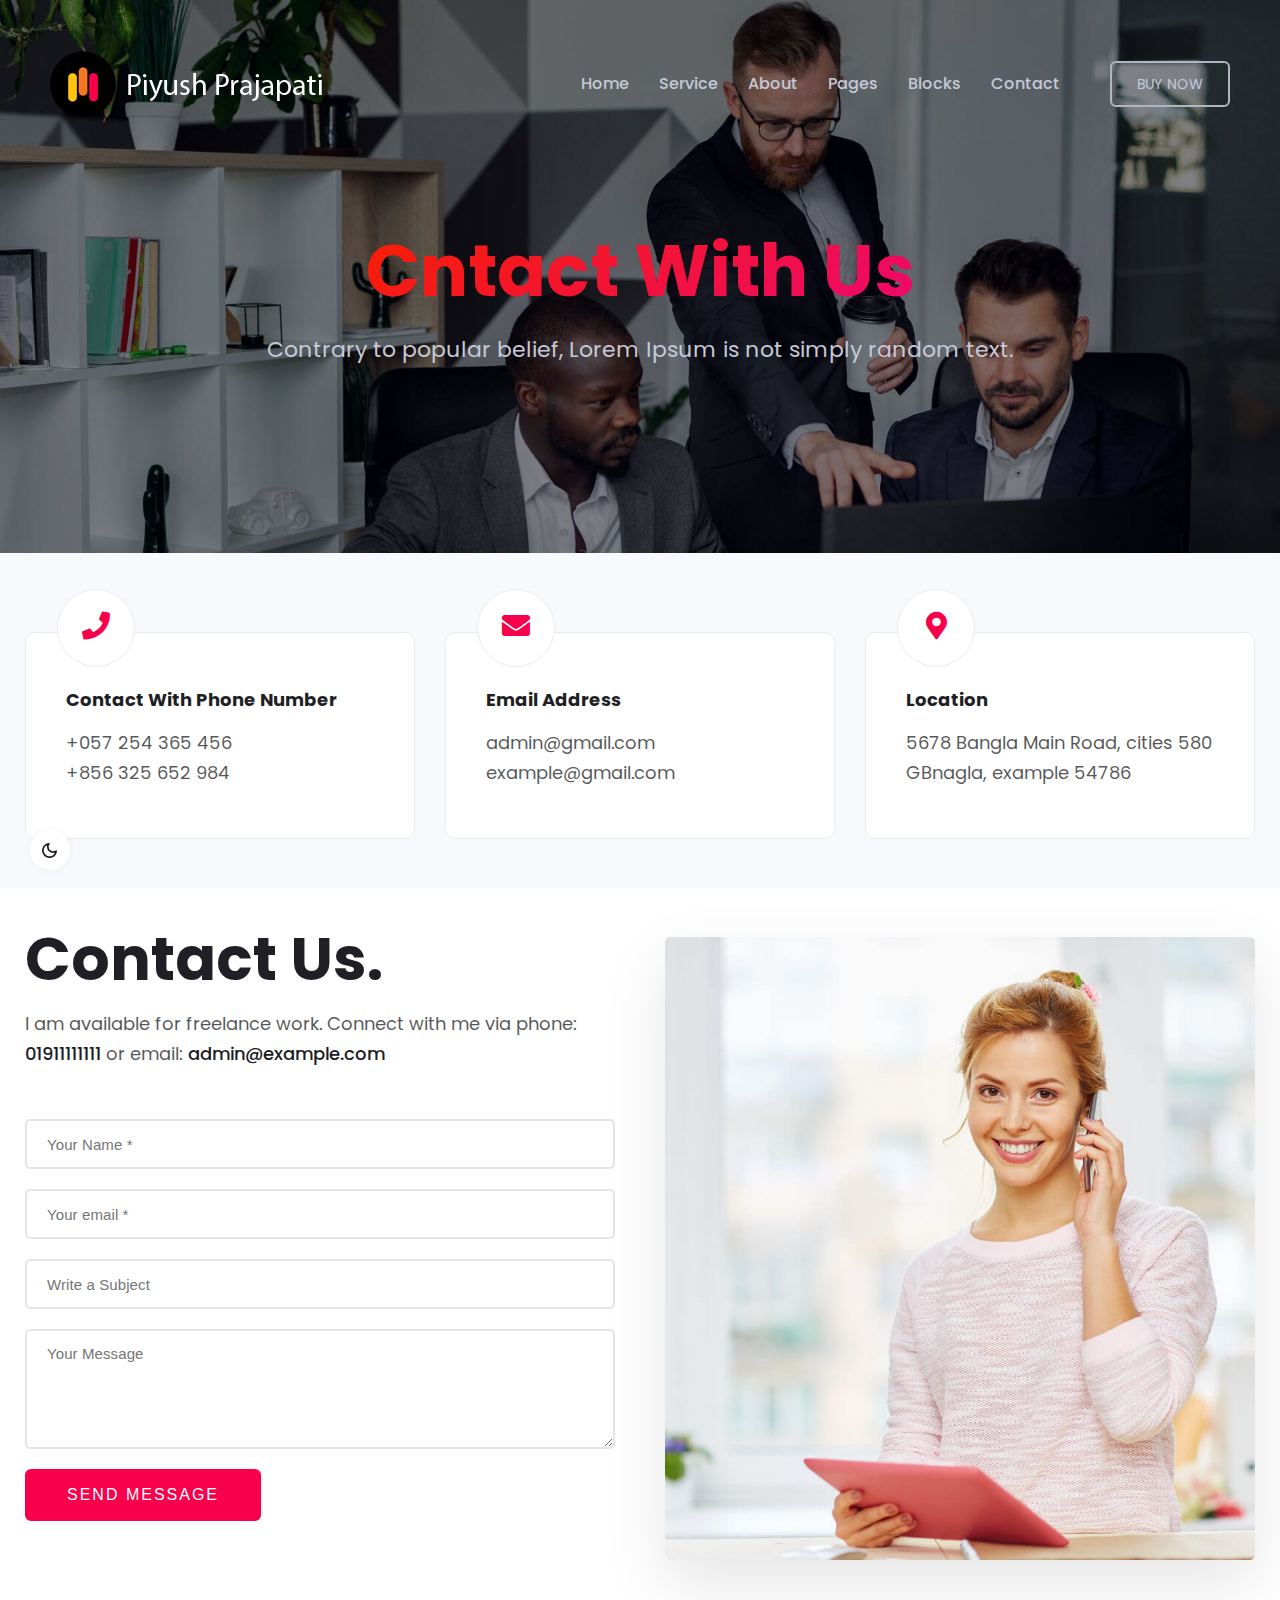
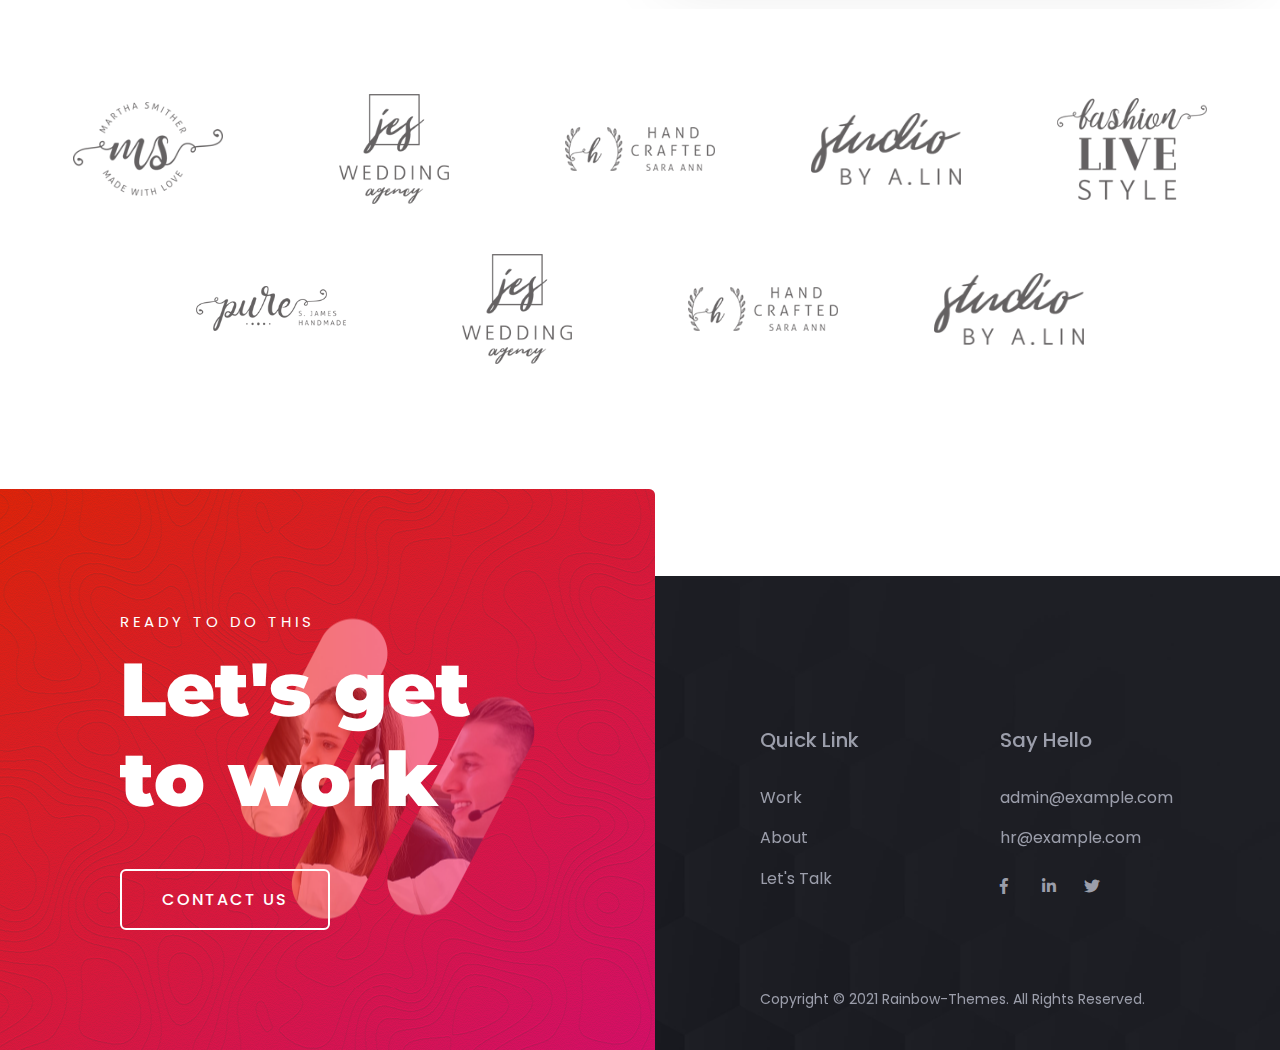
<file: contact.html>
<!doctype html>
<html class="no-js" lang="en">


<!-- Mirrored from rainbowit.net/html/trydo/contact.html by HTTrack Website Copier/3.x [XR&CO'2014], Tue, 30 Mar 2021 14:57:16 GMT -->
<head>
    <meta charset="utf-8">
    <meta http-equiv="x-ua-compatible" content="ie=edge">
    <title>Contact Us || Creative Agency Bootstrap4 Template</title>
    <meta name="robots" content="noindex, follow" />
    <meta name="description" content="">
    <meta name="viewport" content="width=device-width, initial-scale=1, shrink-to-fit=no">
    <meta http-equiv="X-UA-Compatible" content="IE=Edge" />
    <!-- Favicon -->
    <link rel="shortcut icon" type="image/x-icon" href="assets/images/favicon.ico">

    <!-- CSS
	============================================ -->
    <!-- Bootstrap CSS -->
    <link rel="stylesheet" href="assets/css/vendor/bootstrap.min.css">
    <link rel="stylesheet" href="assets/css/vendor/fontawesome.css">
    <link rel="stylesheet" href="assets/css/vendor/lightbox.css">
    <link rel="stylesheet" href="assets/css/plugins/plugins.css">
    <link rel="stylesheet" href="assets/css/style.css">

</head>

<body>
    <div class="main-page">
        <div id="my_switcher" class="my_switcher">
            <ul>
                <li>
                    <a href="javascript: void(0);" data-theme="light" class="setColor light">
                        <img src="assets/images/about/sun-01.svg" alt="Sun images"><span title="Light Mode"> Light</span>
                    </a>
                </li>
                <li>
                    <a href="javascript: void(0);" data-theme="dark" class="setColor dark">
                        <img src="assets/images/about/vector.svg" alt="Vector Images"><span title="Dark Mode"> Dark</span>
                    </a>
                </li>
            </ul>
        </div>
        <!-- Start Header -->
        <header class="header-area formobile-menu header--transparent black-logo-version ">
            <div class="header-wrapper" id="header-wrapper">
                <div class="header-left">
                    <div class="logo">
                        <a href="index.html">
                            <img src="assets/images/logo/logo.png" alt="Creative Agency Logo">
                        </a>
                    </div>
                </div>
                <div class="header-right">
                    <div class="mainmenunav d-lg-block">
                        <!-- Start Mainmanu Nav -->
                        <nav class="main-menu-navbar">
                            <ul class="mainmenu">
                                <li class="has-droupdown">
                                    <a href="#">Home</a>
                                    <ul class="submenu">
                                        <li><a href="01-main-demo.html">Main Demo</a></li>
                                        <li><a href="15-main-demo-dark.html">Main Demo Dark</a></li>
                                        <li><a href="02-creative-agency.html">Creative Agency</a></li>
                                        <li><a href="05-landing-creative-agency.html">Creative Agency Landing</a> </li>
                                        <li><a href="03-personal-portfolio.html">Personal Portfolio</a></li>
                                        <li><a href="04-landing-personal-portfolio-02.html">Personal Portfolio 02</a> </li>
                                        <li><a href="06-landing-personal-portfolio.html">Personal Portfolio Landing</a> </li>
                                        <li><a href="13-designer-portfolio.html">Designer Portfolio</a></li>
                                        <li><a href="14-creative-portfolio.html">Creative Portfolio</a></li>
                                        <li><a href="07-business.html">Business</a></li>
                                        <li><a href="08-digital-agency.html">Digital Agency</a></li>
                                        <li><a href="09-minimal-portfolio.html">Minimal Portfolio</a></li>
                                        <li><a href="10-studio-agency.html">Studio Agency</a></li>
                                        <li><a href="11-landing-home-particles.html">Home Particles</a></li>
                                        <li><a href="12-startup.html">Startup</a></li>
                                        <li><a href="16-paralax-home.html">Home Paralax</a></li>
                                        <li><a href="17-corporate-business.html">Corporate Business</a></li>
                                    </ul>
                                </li>
                                <li class="has-droupdown">
                                    <a href="service.html">Service</a>
                                    <ul class="submenu">
                                        <li><a href="service.html">Service</a></li>
                                        <li><a href="service-details.html">Service Details</a></li>
                                    </ul>
                                </li>
                                <li>
                                    <a href="about.html">About</a>
                                </li>
                                <li class="has-droupdown">
                                    <a href="blog.html">Pages</a>
                                    <ul class="submenu">
                                        <li> <a href="blog.html">Blog List</a></li>
                                        <li><a href="blog-details.html">Blog Details</a></li>
                                        <li><a href="service.html">Service</a></li>
                                        <li><a href="service-details.html">Service Details</a></li>
                                        <li><a href="portfolio.html">Portfolio</a></li>
                                        <li><a href="portfolio-details.html">Portfolio Details</a></li>
                                        <li><a href="404.html">404 Page</a></li>
                                    </ul>
                                </li>
                                <li class="has-droupdown">
                                    <a href="#">Blocks</a>
                                    <ul class="submenu">
                                        <li><a href="portfolio.html">Portfolio</a></li>
                                        <li><a href="team.html">Team</a></li>
                                        <li><a href="service.html">Service</a></li>
                                        <li><a href="video-popup.html">Video Popup</a></li>
                                        <li><a href="progressbar.html">Progress Bar</a></li>
                                        <li><a href="gallery.html">Gallery</a></li>
                                        <li><a href="counterup.html">Counters</a></li>
                                        <li><a href="blog.html">Blog List</a></li>
                                        <li><a href="brand.html">Client Logo</a></li>
                                        <li><a href="contact-form.html">Contact Form</a></li>
                                        <li><a href="columns.html">Columns</a></li>
                                        <li><a href="button.html">Button</a></li>
                                        <li><a href="liststyle.html">List Style</a></li>
                                        <li><a href="testimonial.html">Testimonial</a></li>
                                        <li><a href="accordion.html">Accordion</a></li>
                                        <li><a href="pricing-plan.html">Pricing Plan</a></li>
                                    </ul>
                                </li>
                                <li>
                                    <a href="contact.html">Contact</a>
                                </li>
                            </ul>
                        </nav>
                        <!-- End Mainmanu Nav -->

                    </div>
                    <div class="header-btn">
                        <a class="rn-btn" href="#">
                            <span>buy now</span>
                        </a>
                    </div>
                    <!-- Start Humberger Menu  -->
                    <div class="humberger-menu d-block d-lg-none pl--20">
                        <span class="menutrigger text-white">
                    <i data-feather="menu"></i>
                </span>
                    </div>
                    <!-- End Humberger Menu  -->
                    <!-- Start Close Menu  -->
                    <div class="close-menu d-block d-lg-none">
                        <span class="closeTrigger">
                    <i data-feather="x"></i>
                </span>
                    </div>
                    <!-- End Close Menu  -->
                </div>
            </div>
        </header>

        <!-- Start Breadcrump Area  -->
        <div class="rn-page-title-area pt--120 pb--190 bg_image bg_image--17" data-black-overlay="5">
            <div class="container">
                <div class="row">
                    <div class="col-lg-12">
                        <div class="rn-page-title text-center pt--100">
                            <h2 class="title theme-gradient">Cntact With Us</h2>
                            <p>Contrary to popular belief, Lorem Ipsum is not simply random text. </p>
                        </div>
                    </div>
                </div>
            </div>
        </div>
        <!-- End Breadcrump Area  -->
        <!-- Start Page Wrapper  -->
        <main class="page-wrapper">

            <!-- Start Contact Address Area  -->
            <div class="rn-contact-address-area rn-section-gap bg_color--5">
                <div class="container">
                    <div class="row mt_dec--40">
                        <!-- Start Single Address  -->
                        <div class="col-lg-4 col-md-6 col-sm-6 col-12 mt--40">
                            <div class="rn-address">
                                <div class="icon">
                                    <i class="fas fa-phone"></i>
                                </div>
                                <div class="inner">
                                    <h4 class="title">Contact With Phone Number</h4>
                                    <p><a href="tel:+057254365456">+057 254 365 456</a></p>
                                    <p><a href="tel:+856325652984">+856 325 652 984</a></p>
                                </div>
                            </div>
                        </div>
                        <!-- End Single Address  -->

                        <!-- Start Single Address  -->
                        <div class="col-lg-4 col-md-6 col-sm-6 col-12 mt--40">
                            <div class="rn-address">
                                <div class="icon">
                                    <i class="fas fa-envelope"></i>
                                </div>
                                <div class="inner">
                                    <h4 class="title">Email Address</h4>
                                    <p><a href="mailto:admin@gmail.com">admin@gmail.com</a></p>
                                    <p><a href="mailto:example@gmail.com">example@gmail.com</a></p>
                                </div>
                            </div>
                        </div>
                        <!-- End Single Address  -->

                        <!-- Start Single Address  -->
                        <div class="col-lg-4 col-md-6 col-sm-6 col-12 mt--40">
                            <div class="rn-address">
                                <div class="icon">
                                    <i class="fas fa-map-marker-alt"></i>
                                </div>
                                <div class="inner">
                                    <h4 class="title">Location</h4>
                                    <p>5678 Bangla Main Road, cities 580 <br /> GBnagla, example 54786</p>
                                </div>
                            </div>
                        </div>
                        <!-- End Single Address  -->

                    </div>
                </div>
            </div>
            <!-- End Contact Address Area  -->

            <!-- Start Contact Area  -->
            <div class="rn-contact-area rn-section-gap bg_color--1">
                <div class="contact-form--1">
                    <div class="container">
                        <div class="row row--35 align-items-start">
                            <div class="col-lg-6 order-2 order-lg-1">
                                <div class="section-title text-left mb--50 mb_sm--30 mb_md--30">
                                    <h2 class="title">Contact Us.</h2>
                                    <p class="description">I am available for freelance work. Connect with me via phone:
                                        <a href="tel:+8801911111111">01911111111</a> or email:
                                        <a href="mailto:admin@example.com"> admin@example.com</a> </p>
                                </div>
                                <div class="form-wrapper">
                                    <form id="contact-form-active" action="http://rainbowit.net/html/trydo/mail.php" method="post">
                                        <input name="name" type="text" placeholder="Your Name *" />
                                        <input name="email" type="email" placeholder="Your email *">
                                        <input name="subject" type="text" placeholder="Write a Subject">
                                        <textarea name="message" placeholder="Your Message"></textarea>
                                        <button type="submit" class="rn-button-style--2 btn_solid">
                                            <span>Send message</span>
                                        </button>
                                    </form>
                                    <div class="form-output">
                                        <p class="form-messege-active form-messege"></p>
                                    </div>
                                </div>
                            </div>
                            <div class="col-lg-6 order-1 order-lg-2">
                                <div class="thumbnail mb_md--40 mb_sm--40">
                                    <img src="assets/images/about/about-6.jpg" alt="trydo" />
                                </div>
                            </div>
                        </div>
                    </div>
                </div>
            </div>
            <!-- End Contact Area  -->

            <!-- Start Brand Area -->
            <div class="rn-brand-area brand-separation rn-section-gap">
                <div class="container">
                    <div class="row">
                        <div class="col-lg-12">
                            <ul class="brand-style-2">
                                <li>
                                    <img src="assets/images/brand/brand-01.png" alt="Logo Images" />
                                </li>
                                <li>
                                    <img src="assets/images/brand/brand-02.png" alt="Logo Images" />
                                </li>
                                <li>
                                    <img src="assets/images/brand/brand-03.png" alt="Logo Images" />
                                </li>
                                <li>
                                    <img src="assets/images/brand/brand-04.png" alt="Logo Images" />
                                </li>
                                <li>
                                    <img src="assets/images/brand/brand-05.png" alt="Logo Images" />
                                </li>
                                <li>
                                    <img src="assets/images/brand/brand-06.png" alt="Logo Images" />
                                </li>
                                <li>
                                    <img src="assets/images/brand/brand-02.png" alt="Logo Images" />
                                </li>
                                <li>
                                    <img src="assets/images/brand/brand-03.png" alt="Logo Images" />
                                </li>
                                <li>
                                    <img src="assets/images/brand/brand-04.png" alt="Logo Images" />
                                </li>
                            </ul>
                        </div>
                    </div>
                </div>
            </div>
            <!-- End Brand Area -->
        </main>
        <!-- End Page Wrapper  -->
        <footer class="footer-area footer-default">
            <div class="footer-wrapper">
                <div class="row align-items-end row--0">
                    <div class="col-lg-6">
                        <div class="footer-left">
                            <div class="inner">
                                <span>Ready To Do This</span>
                                <h2>Let's get <br /> to work</h2>
                                    <a class="rn-button-style--2" href="contact.html">
                                        <span>Contact Us</span>
                                    </a>
                            </div>
                        </div>
                    </div>
                    <div class="col-lg-6">
                        <div class="footer-right" data-black-overlay="6">
                            <div class="row">
                                <!-- Start Single Widget -->
                                <div class="col-lg-6 col-sm-6 col-12">
                                    <div class="footer-widget">
                                        <h4>Quick Link</h4>
                                        <ul class="ft-link">
                                            <li><a href="portfolio.html">Work</a></li>
                                            <li><a href="about.html">About</a></li>
                                            <li><a href="contact.html">Let's Talk</a></li>
                                        </ul>
                                    </div>
                                </div>
                                <!-- End Single Widget  -->
                                <!-- Start Single Widget -->
                                <div class="col-lg-6 col-sm-6 col-12 mt_mobile--30">
                                    <div class="footer-widget">
                                        <h4>Say Hello</h4>
                                        <ul class="ft-link">
                                            <li><a href="mailto:admin@example.com">admin@example.com</a></li>
                                            <li><a href="mailto:hr@example.com">hr@example.com</a></li>
                                        </ul>

                                        <div class="social-share-inner">
                                            <ul class="social-share social-style--2 d-flex justify-content-start liststyle mt--15">
                                                <li><a href="#"><i class="fab fa-facebook-f"></i></a></li>
                                                <li><a href="#"><i class="fab fa-linkedin-in"></i></a></li>
                                                <li><a href="#"><i class="fab fa-twitter"></i></a></li>
                                                <li><a href="#"><i class="fab fa-instagram-square"></i></a></li>
                                            </ul>
                                        </div>
                                    </div>
                                </div>
                                <!-- End Single Widget  -->

                                <div class="col-lg-12">
                                    <div class="copyright-text">
                                        <p>Copyright © 2021 Rainbow-Themes. All Rights Reserved.</p>
                                    </div>
                                </div>
                            </div>
                        </div>
                    </div>
                </div>
            </div>
        </footer>
    </div>

    <!-- JS
============================================ -->
    <!-- Modernizer JS -->
    <script src="assets/js/vendor/modernizr.min.js"></script>
    <!-- jQuery JS -->
    <script src="assets/js/vendor/jquery.js"></script>
    <!-- Bootstrap JS -->
    <script src="assets/js/vendor/bootstrap.min.js"></script>
    <script src="assets/js/vendor/stellar.js"></script>
    <script src="assets/js/vendor/particles.js"></script>
    <script src="assets/js/vendor/masonry.js"></script>
    <script src="assets/js/vendor/stickysidebar.js"></script>
    <script src="assets/js/plugins/plugins.js"></script>
    <script src="assets/js/vendor/js.cookie.js"></script>
    <script src="assets/js/vendor/jquery.style.switcher.js"></script>
    <!-- Main JS -->
    <script src="assets/js/main.js"></script>


</body>


<!-- Mirrored from rainbowit.net/html/trydo/contact.html by HTTrack Website Copier/3.x [XR&CO'2014], Tue, 30 Mar 2021 14:57:16 GMT -->
</html>
</file>
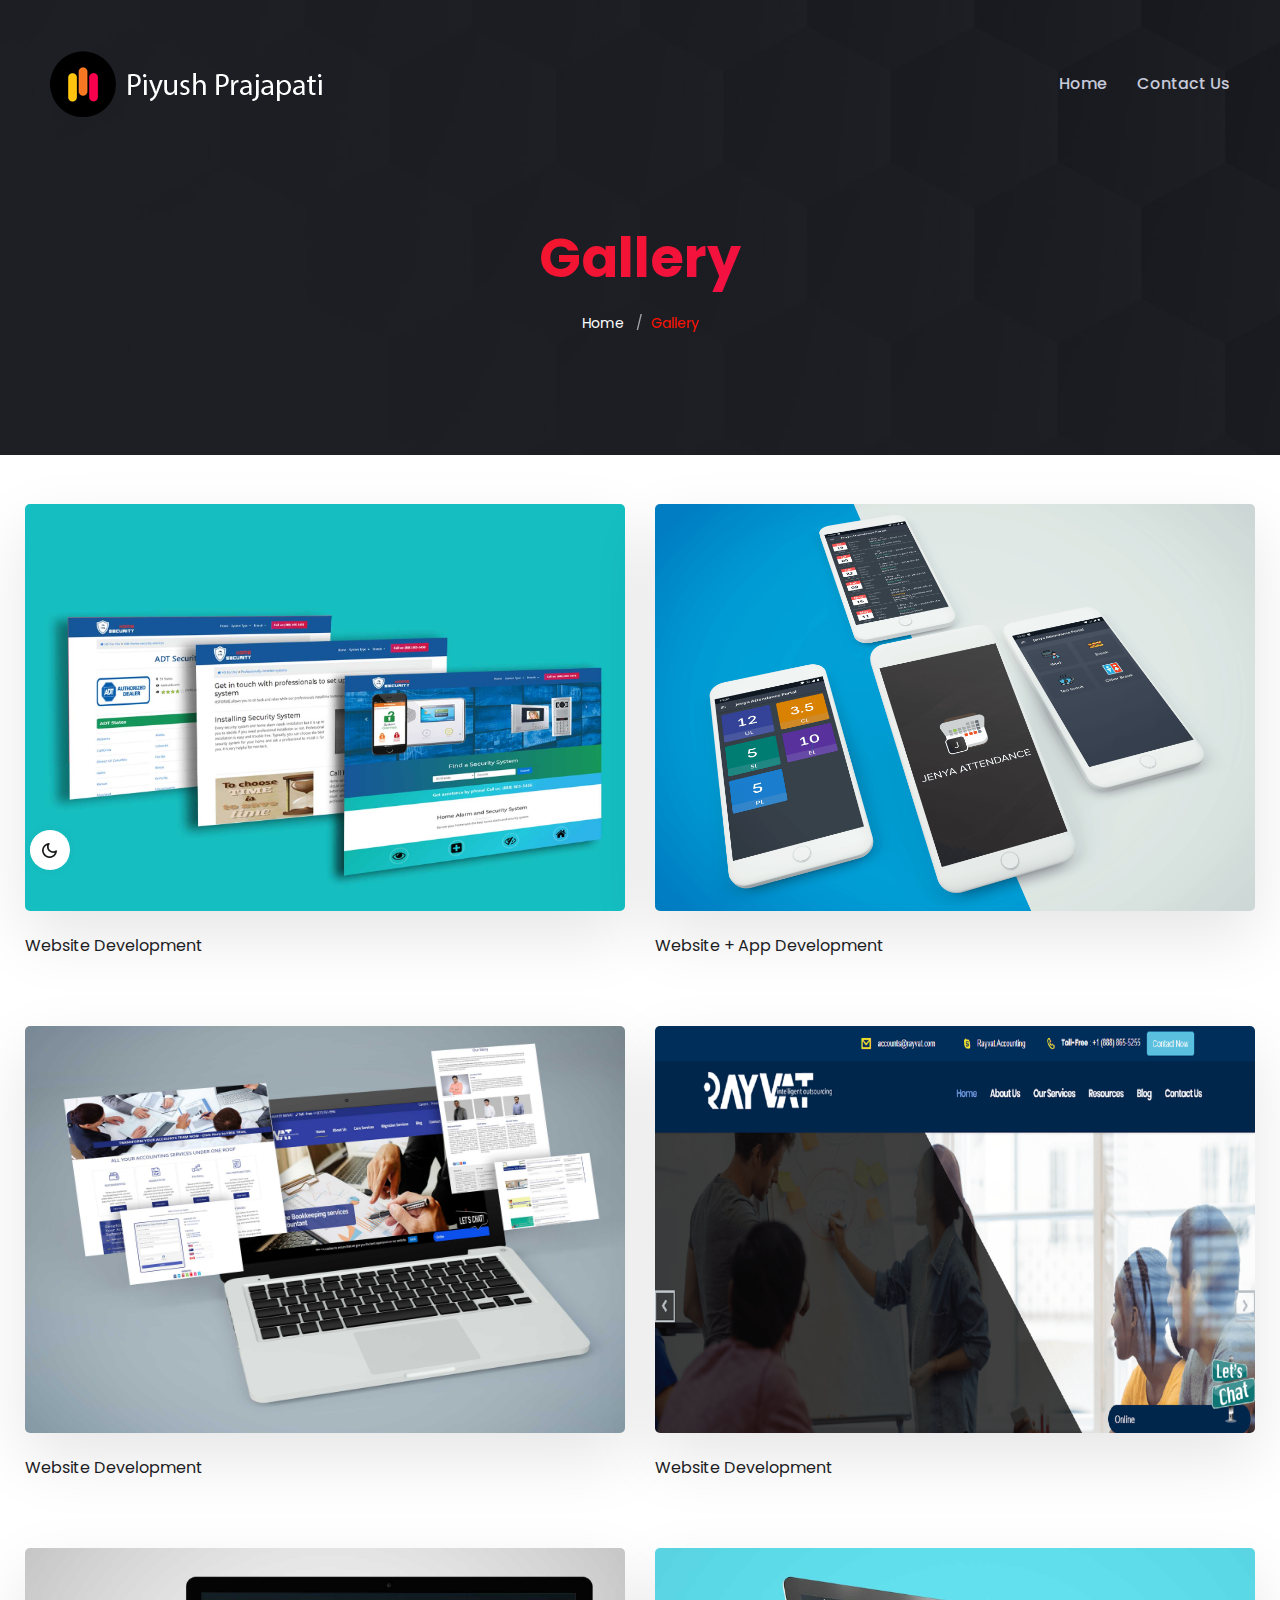
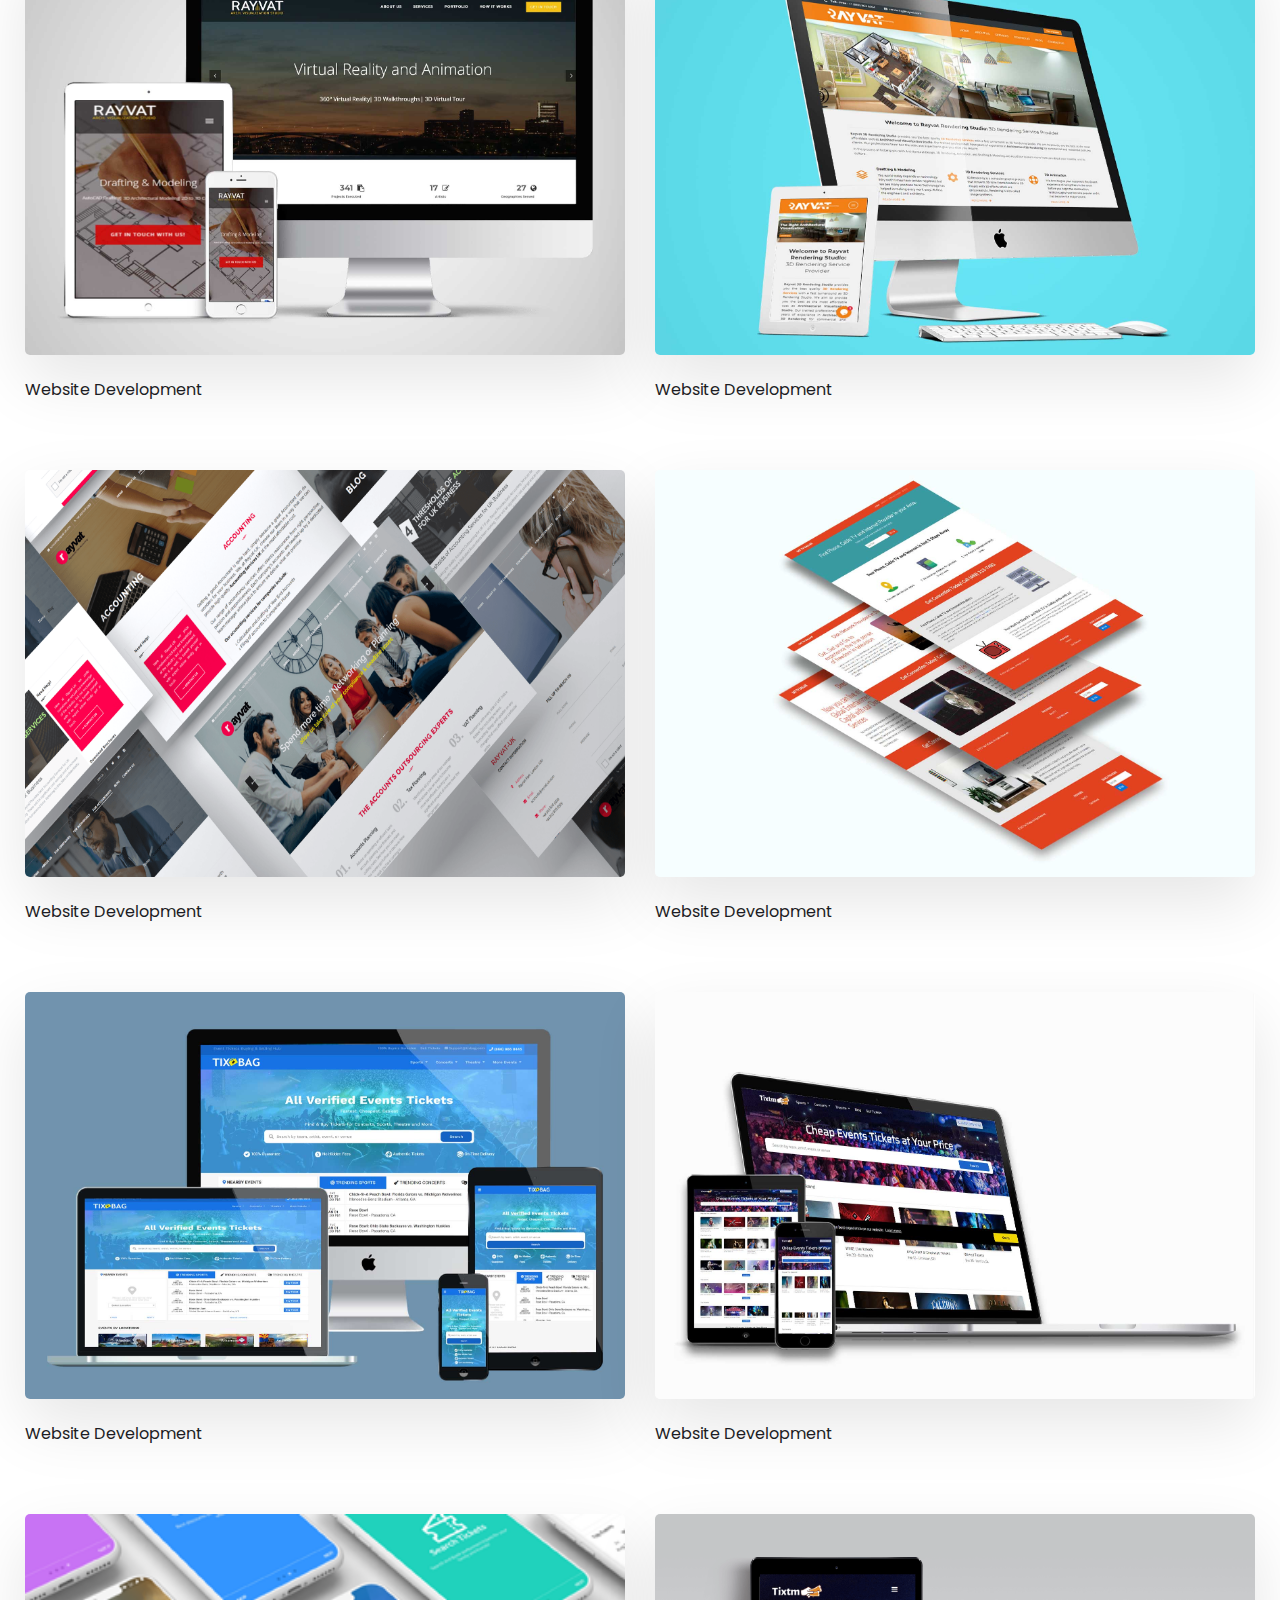
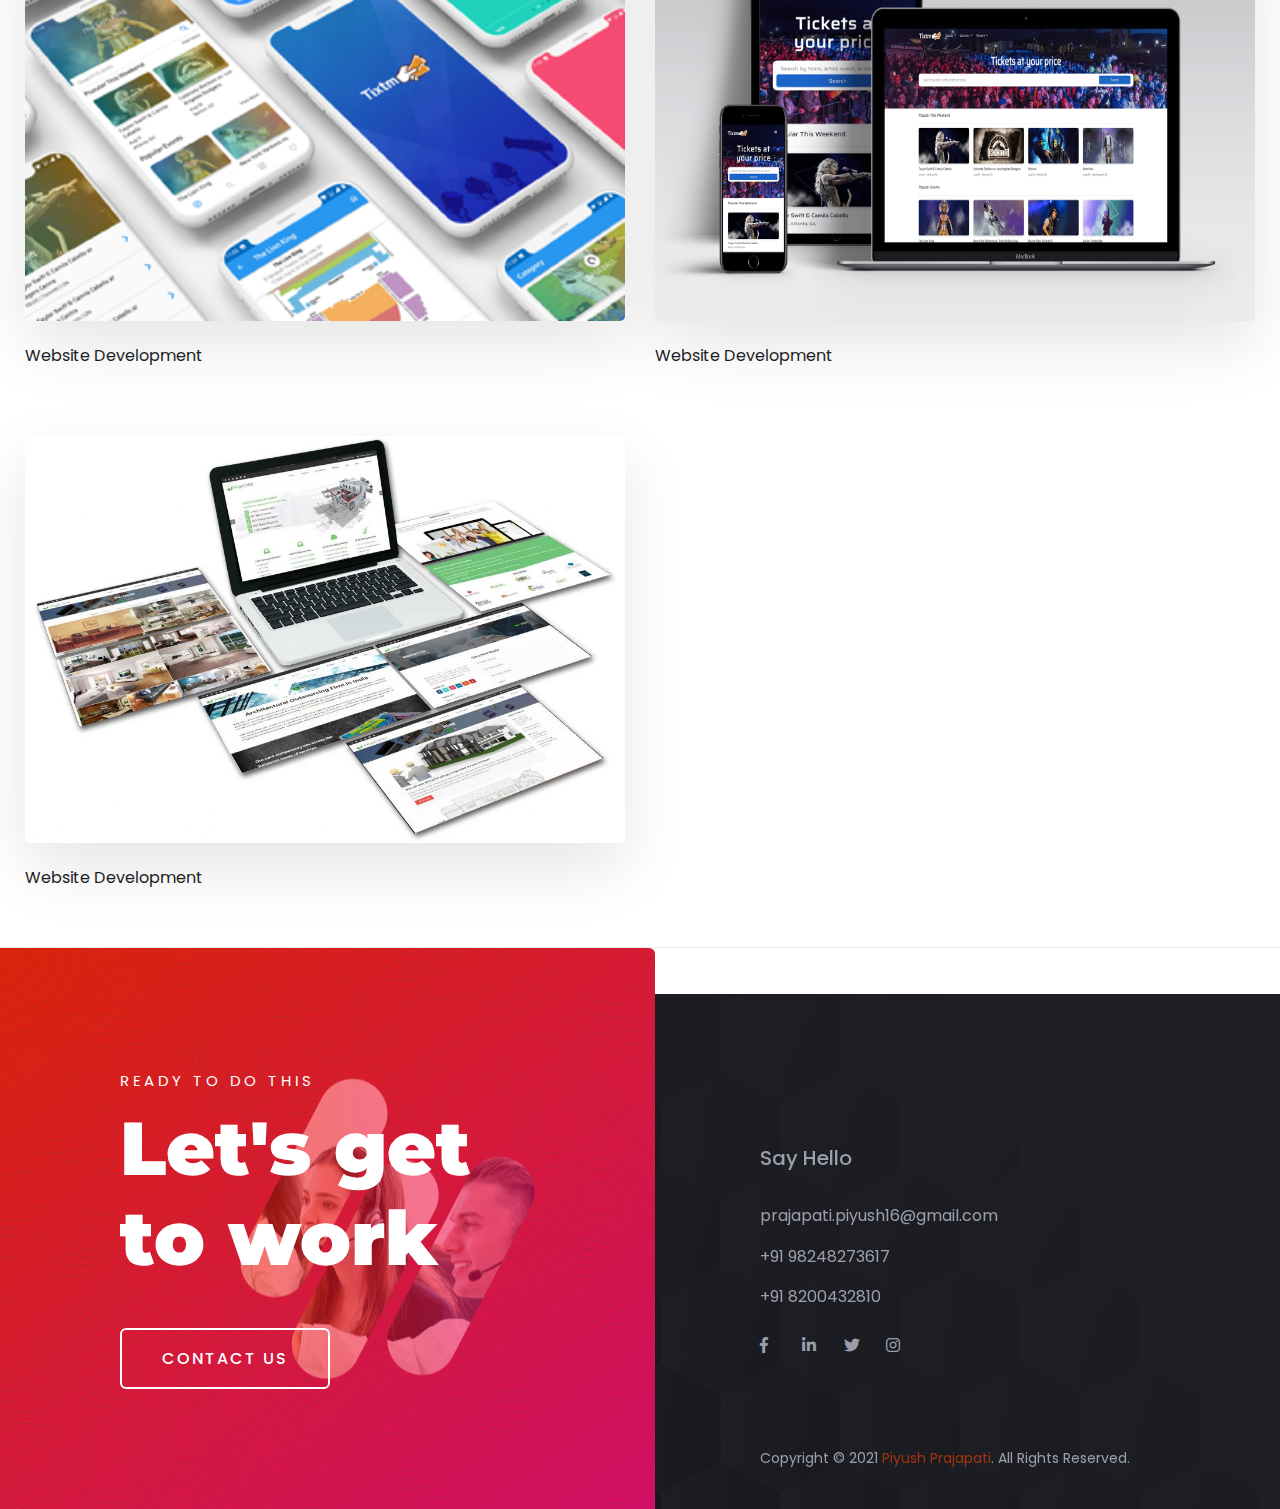
<file: gallery.html>
<!doctype html>
<html class="no-js" lang="en">


<!-- Mirrored from rainbowit.net/html/trydo/gallery.html by HTTrack Website Copier/3.x [XR&CO'2014], Tue, 30 Mar 2021 14:57:23 GMT -->
<head>
    <meta charset="utf-8">
    <meta http-equiv="x-ua-compatible" content="ie=edge">
    <title>Gallery || Personal Portfolio || Piyush Prajapati</title>
    <meta name="robots" content="noindex, follow" />
    <meta name="description" content="">
    <meta name="viewport" content="width=device-width, initial-scale=1, shrink-to-fit=no">
    <meta http-equiv="X-UA-Compatible" content="IE=Edge" />
    <!-- Favicon -->
    <link rel="shortcut icon" type="image/x-icon" href="assets/images/favicon.ico">

    <!-- CSS
	============================================ -->
    <!-- Bootstrap CSS -->
    <link rel="stylesheet" href="assets/css/vendor/bootstrap.min.css">
    <link rel="stylesheet" href="assets/css/vendor/fontawesome.css">
    <link rel="stylesheet" href="assets/css/vendor/lightbox.css">
    <link rel="stylesheet" href="assets/css/plugins/plugins.css">
    <link rel="stylesheet" href="assets/css/style.css">

</head>

<body>
    <div class="main-page">
        <div id="my_switcher" class="my_switcher">
            <ul>
                <li>
                    <a href="javascript: void(0);" data-theme="light" class="setColor light">
                        <img src="assets/images/about/sun-01.svg" alt="Sun images"><span title="Light Mode"> Light</span>
                    </a>
                </li>
                <li>
                    <a href="javascript: void(0);" data-theme="dark" class="setColor dark">
                        <img src="assets/images/about/vector.svg" alt="Vector Images"><span title="Dark Mode"> Dark</span>
                    </a>
                </li>
            </ul>
        </div>
        <!-- Start Header -->
        <header class="header-area formobile-menu header--transparent black-logo-version ">
            <div class="header-wrapper" id="header-wrapper">
                <div class="header-left">
                    <div class="logo">
                        <a href="index.html">
                            <img src="assets/images/logo/logo.png" alt="Piyush Prajapati">
                        </a>
                    </div>
                </div>
                <div class="header-right">
                    <div class="mainmenunav d-lg-block">
                        <!-- Start Mainmanu Nav -->
                        <nav class="main-menu-navbar">
                            <ul class="mainmenu">
                                <li class="has-droupdown">
                                    <a href="index.html">Home</a>                                   
                                </li>                                
                                <li>
                                    <a href="contact.html">Contact Us</a>
                                </li>
                            </ul>
                        </nav>
                        <!-- End Mainmanu Nav -->

                    </div>                  
                    <!-- Start Humberger Menu  -->
                    <div class="humberger-menu d-block d-lg-none pl--20">
                        <span class="menutrigger text-white">
                    <i data-feather="menu"></i>
                </span>
                    </div>
                    <!-- End Humberger Menu  -->
                    <!-- Start Close Menu  -->
                    <div class="close-menu d-block d-lg-none">
                        <span class="closeTrigger">
                    <i data-feather="x"></i>
                </span>
                    </div>
                    <!-- End Close Menu  -->
                </div>
            </div>
        </header>
        <!-- Start Breadcrump Area  -->
        <div class="breadcrumb-area rn-bg-color ptb--120 bg_image bg_image--1" data-black-overlay="6">
            <div class="container">
                <div class="row">
                    <div class="col-lg-12">
                        <div class="breadcrumb-inner pt--100 pt_sm--40 pt_md--50">
                            <h2 class="title">Gallery</h2>
                            <ul class="page-list">
                                <li><a href="index.html">Home</a></li>
                                <li class="current-page">Gallery</li>
                            </ul>
                        </div>
                    </div>
                </div>
            </div>
        </div>
        <!-- End Breadcrump Area  -->
        <!-- Start Page Wrapper  -->
        <main class="page-wrapper">

            <!-- Start Gallery Area  -->
            <div class="rn-gallery-area rn-section-gap bg_color--1 line-separator">
                <div class="container">
                    <div class="gallery-wrapper gallery-grid row mt_dec--60" id="animated-thumbnials">

                        <!-- Start Single Gallery -->
                        <a class="item-portfolio-static gallery col-lg-6 col-md-6" href="assets/images/portfolio/portfolio-7.jpg">
                            <div class="portfolio-static">
                                <div class="thumbnail-inner">
                                    <div class="thumbnail">
                                        <img src="assets/images/portfolio/portfolio-7.jpg" alt="Portfolio Images">
                                    </div>
                                </div>
                                <div class="content">
                                    <div class="inner">
                                        <p>Website Development</p>
                                        <!-- <h4>T-shirt design is the part of design</h4> -->
                                    </div>
                                </div>
                            </div>
                        </a>
                        <!-- End Single Gallery -->

                        <!-- Start Single Gallery -->
                        <a class="item-portfolio-static gallery col-lg-6 col-md-6" href="assets/images/portfolio/portfolio-8.png">
                            <div class="portfolio-static">
                                <div class="thumbnail-inner">
                                    <div class="thumbnail">
                                        <img src="assets/images/portfolio/portfolio-8.png" alt="Portfolio Images">
                                    </div>
                                </div>
                                <div class="content">
                                    <div class="inner">
                                        <p>Website + App Development</p>
                                        <!-- <h4>The service provide for designer</h4> -->
                                    </div>
                                </div>
                            </div>
                        </a>
                        <!-- End Single Gallery -->

                        <!-- Start Single Gallery -->
                        <a class="item-portfolio-static gallery col-lg-6 col-md-6" href="assets/images/portfolio/portfolio-9.jpg">
                            <div class="portfolio-static">
                                <div class="thumbnail-inner">
                                    <div class="thumbnail">
                                        <img src="assets/images/portfolio/portfolio-9.jpg" alt="Portfolio Images">
                                    </div>
                                </div>
                                <div class="content">
                                    <div class="inner">
                                        <p>Website Development</p>
                                        <!-- <h4>Mobile App landing Design</h4> -->
                                    </div>
                                </div>
                            </div>
                        </a>
                        <!-- End Single Gallery -->

                        <!-- Start Single Gallery -->
                        <a class="item-portfolio-static gallery col-lg-6 col-md-6" href="assets/images/portfolio/portfolio-10.png">
                            <div class="portfolio-static">
                                <div class="thumbnail-inner">
                                    <div class="thumbnail">
                                        <img src="assets/images/portfolio/portfolio-10.png" alt="Portfolio Images">
                                    </div>
                                </div>
                                <div class="content">
                                    <div class="inner">
                                        <p>Website Development</p>
                                        <!-- <h4>Logo Design creativity</h4> -->
                                    </div>
                                </div>
                            </div>
                        </a>
                        <!-- End Single Gallery -->

                        <!-- Start Single Gallery -->
                        <a class="item-portfolio-static gallery col-lg-6 col-md-6" href="assets/images/portfolio/portfolio-11.jpg">
                            <div class="portfolio-static">
                                <div class="thumbnail-inner">
                                    <div class="thumbnail">
                                        <img src="assets/images/portfolio/portfolio-11.jpg" alt="Portfolio Images">
                                    </div>
                                </div>
                                <div class="content">
                                    <div class="inner">
                                        <p>Website Development</p>
                                        <!-- <h4>Getting tickets to the big show</h4> -->
                                    </div>
                                </div>
                            </div>
                        </a>
                        <!-- End Single Gallery -->

                        <!-- Start Single Gallery -->
                        <a class="item-portfolio-static gallery col-lg-6 col-md-6" href="assets/images/portfolio/portfolio-12.jpg">
                            <div class="portfolio-static">
                                <div class="thumbnail-inner">
                                    <div class="thumbnail">
                                        <img src="assets/images/portfolio/portfolio-12.jpg" alt="Portfolio Images">
                                    </div>
                                </div>
                                <div class="content">
                                    <div class="inner">
                                        <p>Website Development</p>
                                        <!-- <h4>T-shirt design is the part of design</h4> -->
                                    </div>
                                </div>
                            </div>
                        </a>
                        <!-- End Single Gallery -->                            
                        
                        <!-- Start Single Gallery -->
                        <a class="item-portfolio-static gallery col-lg-6 col-md-6" href="assets/images/portfolio/portfolio-13.png">
                            <div class="portfolio-static">
                                <div class="thumbnail-inner">
                                    <div class="thumbnail">
                                        <img src="assets/images/portfolio/portfolio-13.png" alt="Portfolio Images">
                                    </div>
                                </div>
                                <div class="content">
                                    <div class="inner">
                                        <p>Website Development</p>
                                        <!-- <h4>T-shirt design is the part of design</h4> -->
                                    </div>
                                </div>
                            </div>
                        </a>
                        <!-- End Single Gallery -->                            

                        <!-- Start Single Gallery -->
                        <a class="item-portfolio-static gallery col-lg-6 col-md-6" href="assets/images/portfolio/portfolio-14.jpg">
                            <div class="portfolio-static">
                                <div class="thumbnail-inner">
                                    <div class="thumbnail">
                                        <img src="assets/images/portfolio/portfolio-14.jpg" alt="Portfolio Images">
                                    </div>
                                </div>
                                <div class="content">
                                    <div class="inner">
                                        <p>Website Development</p>
                                        <!-- <h4>T-shirt design is the part of design</h4> -->
                                    </div>
                                </div>
                            </div>
                        </a>
                        <!-- End Single Gallery -->                            

                        <!-- Start Single Gallery -->
                        <a class="item-portfolio-static gallery col-lg-6 col-md-6" href="assets/images/portfolio/portfolio-15.jpg">
                            <div class="portfolio-static">
                                <div class="thumbnail-inner">
                                    <div class="thumbnail">
                                        <img src="assets/images/portfolio/portfolio-15.jpg" alt="Portfolio Images">
                                    </div>
                                </div>
                                <div class="content">
                                    <div class="inner">
                                        <p>Website Development</p>
                                        <!-- <h4>T-shirt design is the part of design</h4> -->
                                    </div>
                                </div>
                            </div>
                        </a>
                        <!-- End Single Gallery -->                            

                        <!-- Start Single Gallery -->
                        <a class="item-portfolio-static gallery col-lg-6 col-md-6" href="assets/images/portfolio/portfolio-16.jpg">
                            <div class="portfolio-static">
                                <div class="thumbnail-inner">
                                    <div class="thumbnail">
                                        <img src="assets/images/portfolio/portfolio-16.jpg" alt="Portfolio Images">
                                    </div>
                                </div>
                                <div class="content">
                                    <div class="inner">
                                        <p>Website Development</p>
                                        <!-- <h4>T-shirt design is the part of design</h4> -->
                                    </div>
                                </div>
                            </div>
                        </a>
                        <!-- End Single Gallery -->                            

                        <!-- Start Single Gallery -->
                        <a class="item-portfolio-static gallery col-lg-6 col-md-6" href="assets/images/portfolio/portfolio-17.png">
                            <div class="portfolio-static">
                                <div class="thumbnail-inner">
                                    <div class="thumbnail">
                                        <img src="assets/images/portfolio/portfolio-17.png" alt="Portfolio Images">
                                    </div>
                                </div>
                                <div class="content">
                                    <div class="inner">
                                        <p>Website Development</p>
                                        <!-- <h4>T-shirt design is the part of design</h4> -->
                                    </div>
                                </div>
                            </div>
                        </a>
                        <!-- End Single Gallery -->                            

                        <!-- Start Single Gallery -->
                        <a class="item-portfolio-static gallery col-lg-6 col-md-6" href="assets/images/portfolio/portfolio-18.png">
                            <div class="portfolio-static">
                                <div class="thumbnail-inner">
                                    <div class="thumbnail">
                                        <img src="assets/images/portfolio/portfolio-18.png" alt="Portfolio Images">
                                    </div>
                                </div>
                                <div class="content">
                                    <div class="inner">
                                        <p>Website Development</p>
                                        <!-- <h4>T-shirt design is the part of design</h4> -->
                                    </div>
                                </div>
                            </div>
                        </a>
                        <!-- End Single Gallery -->                            

                        <!-- Start Single Gallery -->
                        <a class="item-portfolio-static gallery col-lg-6 col-md-6" href="assets/images/portfolio/portfolio-19.jpg">
                            <div class="portfolio-static">
                                <div class="thumbnail-inner">
                                    <div class="thumbnail">
                                        <img src="assets/images/portfolio/portfolio-19.jpg" alt="Portfolio Images">
                                    </div>
                                </div>
                                <div class="content">
                                    <div class="inner">
                                        <p>Website Development</p>
                                        <!-- <h4>T-shirt design is the part of design</h4> -->
                                    </div>
                                </div>
                            </div>
                        </a>
                        <!-- End Single Gallery -->                            


                    </div>                    
                </div>
            </div>
            <!-- End Gallery Area  -->


        </main>
        <!-- End Page Wrapper  -->
        <footer class="footer-area footer-default">
            <div class="footer-wrapper">
                <div class="row align-items-end row--0">
                    <div class="col-lg-6">
                        <div class="footer-left">
                            <div class="inner">
                                <span>Ready To Do This</span>
                                <h2>Let's get <br /> to work</h2>
                                    <a class="rn-button-style--2" href="contact.html">
                                        <span>Contact Us</span>
                                    </a>
                            </div>
                        </div>
                    </div>
                    <div class="col-lg-6">
                        <div class="footer-right" data-black-overlay="6">
                            <div class="row">
                                <!-- Start Single Widget -->
                                <!-- <div class="col-lg-6 col-sm-6 col-12">
                                    <div class="footer-widget">
                                        <h4>Quick Link</h4>
                                        <ul class="ft-link">
                                            <li><a href="portfolio.html">Work</a></li>
                                            <li><a href="about.html">About</a></li>
                                            <li><a href="contact.html">Let's Talk</a></li>
                                        </ul>
                                    </div>
                                </div> -->
                                <!-- End Single Widget  -->
                                <!-- Start Single Widget -->
                                <div class="col-lg-6 col-sm-6 col-12 mt_mobile--30">
                                    <div class="footer-widget">
                                        <h4>Say Hello</h4>
                                        <ul class="ft-link">
                                            <li><a href="mailto:prajapati.piyush16@gmail.com">prajapati.piyush16@gmail.com</a></li>                                            
                                            <li><a href="tel:+9198248273617">+91 98248273617</a></li>                                            
                                            <li><a href="tel:+918200432810">+91 8200432810</a></li>                                            
                                        </ul>

                                        <div class="social-share-inner">
                                            <ul class="social-share social-style--2 d-flex justify-content-start liststyle mt--15">
                                                <li><a href="https://www.facebook.com/piyushbhai321"><i class="fab fa-facebook-f"></i></a></li>
                                                <li><a href="https://www.linkedin.com/in/piyushprajapati16"><i class="fab fa-linkedin-in"></i></a></li>
                                                <li><a href="https://twitter.com/piyushbhai10"><i class="fab fa-twitter"></i></a></li>
                                                <li><a href="https://www.instagram.com/piyush_prajapati16/"><i class="fab fa-instagram"></i></a></li>
                                            </ul>
                                        </div>
                                    </div>
                                </div>
                                <!-- End Single Widget  -->

                                <div class="col-lg-12">
                                    <div class="copyright-text">
                                        <p>Copyright © 2021 <a href="http://piyushprajapati.in/">Piyush Prajapati</a>. All Rights Reserved.</p>
                                    </div>
                                </div>
                            </div>
                        </div>
                    </div>
                </div>
            </div>
        </footer>
    </div>

    <!-- JS
============================================ -->
    <!-- Modernizer JS -->
    <script src="assets/js/vendor/modernizr.min.js"></script>
    <!-- jQuery JS -->
    <script src="assets/js/vendor/jquery.js"></script>
    <!-- Bootstrap JS -->
    <script src="assets/js/vendor/bootstrap.min.js"></script>
    <script src="assets/js/vendor/stellar.js"></script>
    <script src="assets/js/vendor/particles.js"></script>
    <script src="assets/js/vendor/masonry.js"></script>
    <script src="assets/js/vendor/stickysidebar.js"></script>
    <script src="assets/js/plugins/plugins.js"></script>
    <script src="assets/js/vendor/js.cookie.js"></script>
    <script src="assets/js/vendor/jquery.style.switcher.js"></script>
    <!-- Main JS -->
    <script src="assets/js/main.js"></script>


</body>


<!-- Mirrored from rainbowit.net/html/trydo/gallery.html by HTTrack Website Copier/3.x [XR&CO'2014], Tue, 30 Mar 2021 14:57:23 GMT -->
</html>
</file>
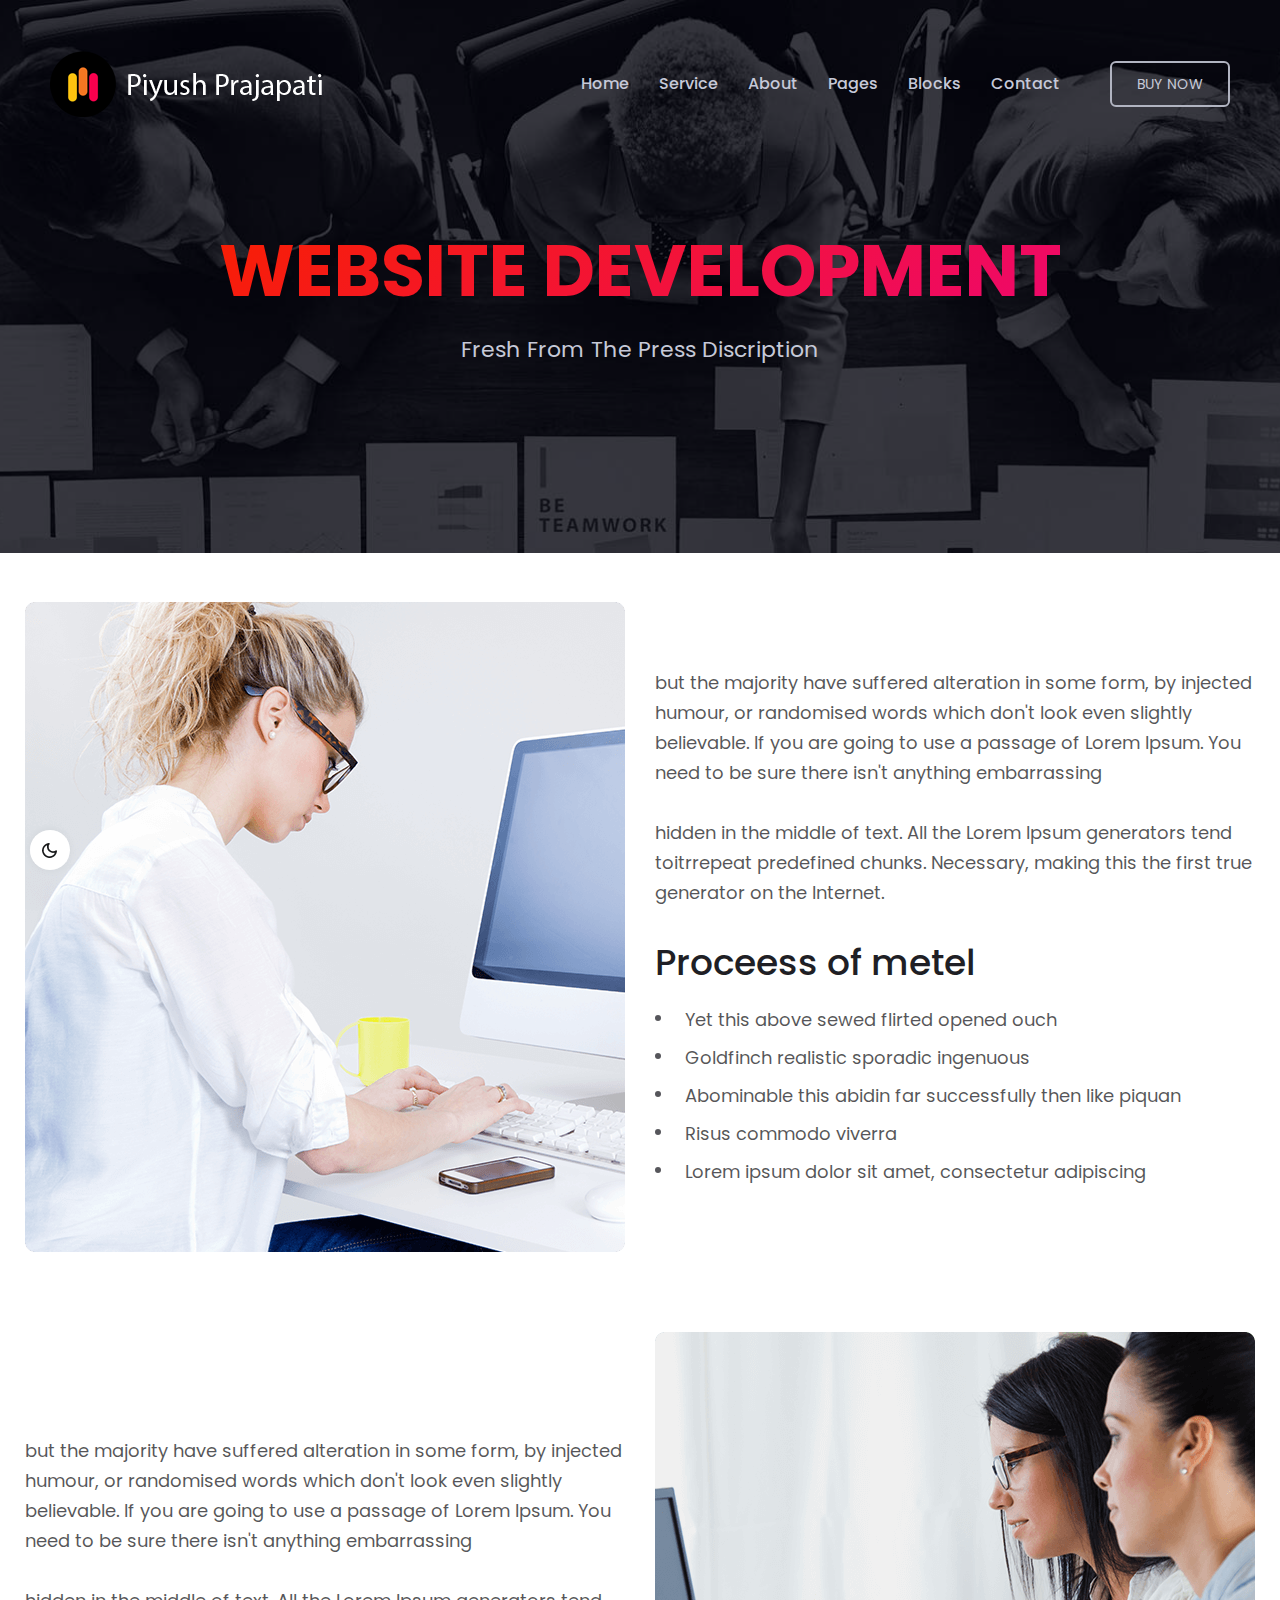
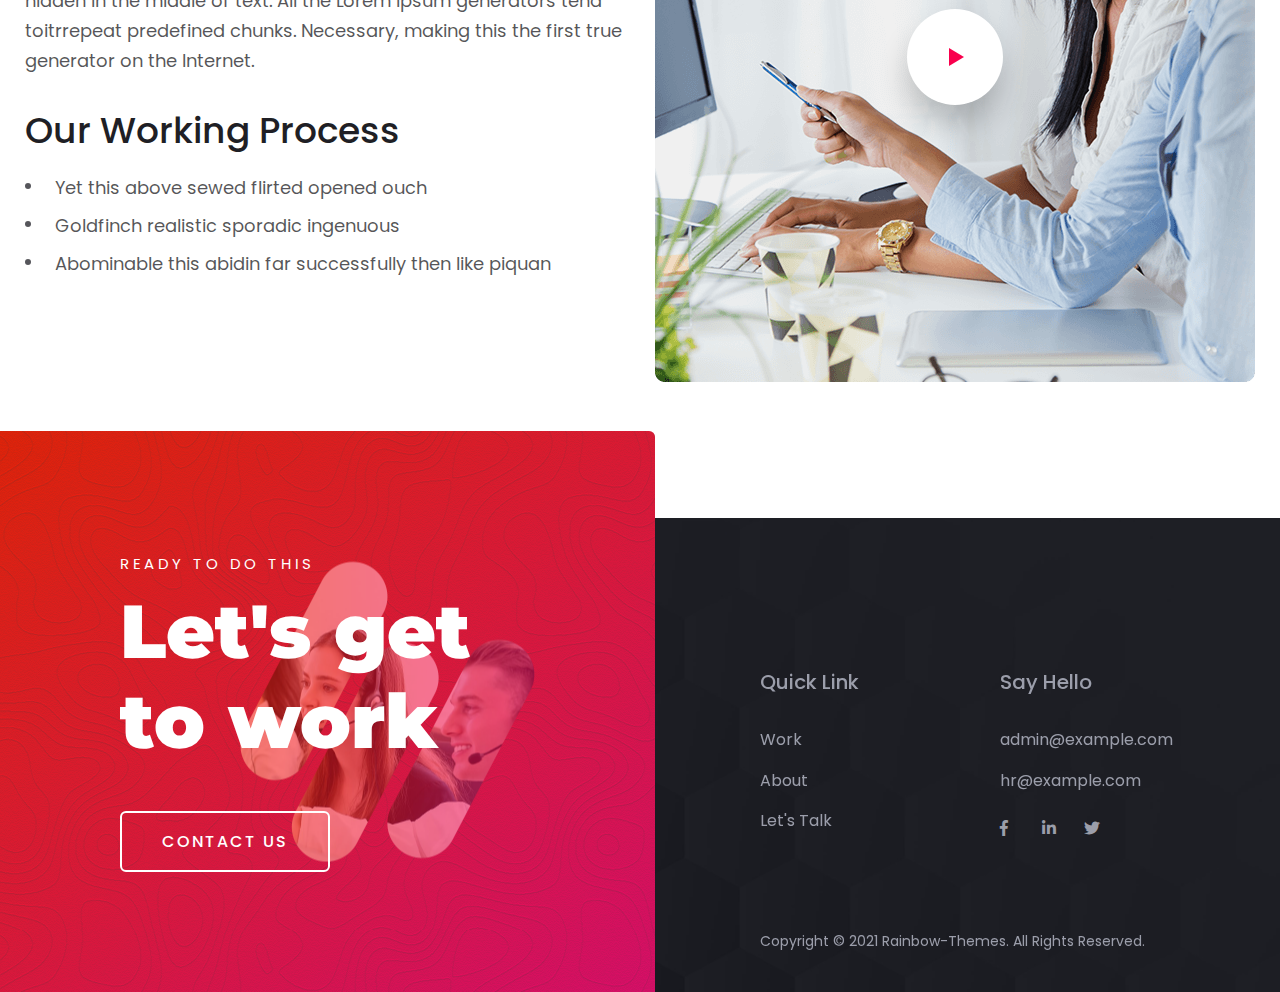
<file: service-details.html>
<!doctype html>
<html class="no-js" lang="en">


<!-- Mirrored from rainbowit.net/html/trydo/service-details.html by HTTrack Website Copier/3.x [XR&CO'2014], Tue, 30 Mar 2021 14:53:19 GMT -->
<head>
    <meta charset="utf-8">
    <meta http-equiv="x-ua-compatible" content="ie=edge">
    <title>Service Details || Creative Agency Bootstrap4 Template</title>
    <meta name="robots" content="noindex, follow" />
    <meta name="description" content="">
    <meta name="viewport" content="width=device-width, initial-scale=1, shrink-to-fit=no">
    <meta http-equiv="X-UA-Compatible" content="IE=Edge" />
    <!-- Favicon -->
    <link rel="shortcut icon" type="image/x-icon" href="assets/images/favicon.ico">

    <!-- CSS
	============================================ -->
    <!-- Bootstrap CSS -->
    <link rel="stylesheet" href="assets/css/vendor/bootstrap.min.css">
    <link rel="stylesheet" href="assets/css/vendor/fontawesome.css">
    <link rel="stylesheet" href="assets/css/vendor/lightbox.css">
    <link rel="stylesheet" href="assets/css/plugins/plugins.css">
    <link rel="stylesheet" href="assets/css/style.css">

</head>

<body>
    <div class="main-page">
        <div id="my_switcher" class="my_switcher">
            <ul>
                <li>
                    <a href="javascript: void(0);" data-theme="light" class="setColor light">
                        <img src="assets/images/about/sun-01.svg" alt="Sun images"><span title="Light Mode"> Light</span>
                    </a>
                </li>
                <li>
                    <a href="javascript: void(0);" data-theme="dark" class="setColor dark">
                        <img src="assets/images/about/vector.svg" alt="Vector Images"><span title="Dark Mode"> Dark</span>
                    </a>
                </li>
            </ul>
        </div>
        <!-- Start Header -->
        <header class="header-area formobile-menu header--transparent black-logo-version ">
            <div class="header-wrapper" id="header-wrapper">
                <div class="header-left">
                    <div class="logo">
                        <a href="index.html">
                            <img src="assets/images/logo/logo.png" alt="Creative Agency Logo">
                        </a>
                    </div>
                </div>
                <div class="header-right">
                    <div class="mainmenunav d-lg-block">
                        <!-- Start Mainmanu Nav -->
                        <nav class="main-menu-navbar">
                            <ul class="mainmenu">
                                <li class="has-droupdown">
                                    <a href="#">Home</a>
                                    <ul class="submenu">
                                        <li><a href="01-main-demo.html">Main Demo</a></li>
                                        <li><a href="15-main-demo-dark.html">Main Demo Dark</a></li>
                                        <li><a href="02-creative-agency.html">Creative Agency</a></li>
                                        <li><a href="05-landing-creative-agency.html">Creative Agency Landing</a> </li>
                                        <li><a href="03-personal-portfolio.html">Personal Portfolio</a></li>
                                        <li><a href="04-landing-personal-portfolio-02.html">Personal Portfolio 02</a> </li>
                                        <li><a href="06-landing-personal-portfolio.html">Personal Portfolio Landing</a> </li>
                                        <li><a href="13-designer-portfolio.html">Designer Portfolio</a></li>
                                        <li><a href="14-creative-portfolio.html">Creative Portfolio</a></li>
                                        <li><a href="07-business.html">Business</a></li>
                                        <li><a href="08-digital-agency.html">Digital Agency</a></li>
                                        <li><a href="09-minimal-portfolio.html">Minimal Portfolio</a></li>
                                        <li><a href="10-studio-agency.html">Studio Agency</a></li>
                                        <li><a href="11-landing-home-particles.html">Home Particles</a></li>
                                        <li><a href="12-startup.html">Startup</a></li>
                                        <li><a href="16-paralax-home.html">Home Paralax</a></li>
                                        <li><a href="17-corporate-business.html">Corporate Business</a></li>
                                    </ul>
                                </li>
                                <li class="has-droupdown">
                                    <a href="service.html">Service</a>
                                    <ul class="submenu">
                                        <li><a href="service.html">Service</a></li>
                                        <li><a href="service-details.html">Service Details</a></li>
                                    </ul>
                                </li>
                                <li>
                                    <a href="about.html">About</a>
                                </li>
                                <li class="has-droupdown">
                                    <a href="blog.html">Pages</a>
                                    <ul class="submenu">
                                        <li> <a href="blog.html">Blog List</a></li>
                                        <li><a href="blog-details.html">Blog Details</a></li>
                                        <li><a href="service.html">Service</a></li>
                                        <li><a href="service-details.html">Service Details</a></li>
                                        <li><a href="portfolio.html">Portfolio</a></li>
                                        <li><a href="portfolio-details.html">Portfolio Details</a></li>
                                        <li><a href="404.html">404 Page</a></li>
                                    </ul>
                                </li>
                                <li class="has-droupdown">
                                    <a href="#">Blocks</a>
                                    <ul class="submenu">
                                        <li><a href="portfolio.html">Portfolio</a></li>
                                        <li><a href="team.html">Team</a></li>
                                        <li><a href="service.html">Service</a></li>
                                        <li><a href="video-popup.html">Video Popup</a></li>
                                        <li><a href="progressbar.html">Progress Bar</a></li>
                                        <li><a href="gallery.html">Gallery</a></li>
                                        <li><a href="counterup.html">Counters</a></li>
                                        <li><a href="blog.html">Blog List</a></li>
                                        <li><a href="brand.html">Client Logo</a></li>
                                        <li><a href="contact-form.html">Contact Form</a></li>
                                        <li><a href="columns.html">Columns</a></li>
                                        <li><a href="button.html">Button</a></li>
                                        <li><a href="liststyle.html">List Style</a></li>
                                        <li><a href="testimonial.html">Testimonial</a></li>
                                        <li><a href="accordion.html">Accordion</a></li>
                                        <li><a href="pricing-plan.html">Pricing Plan</a></li>
                                    </ul>
                                </li>
                                <li>
                                    <a href="contact.html">Contact</a>
                                </li>
                            </ul>
                        </nav>
                        <!-- End Mainmanu Nav -->

                    </div>
                    <div class="header-btn">
                        <a class="rn-btn" href="#">
                            <span>buy now</span>
                        </a>
                    </div>
                    <!-- Start Humberger Menu  -->
                    <div class="humberger-menu d-block d-lg-none pl--20">
                        <span class="menutrigger text-white">
                    <i data-feather="menu"></i>
                </span>
                    </div>
                    <!-- End Humberger Menu  -->
                    <!-- Start Close Menu  -->
                    <div class="close-menu d-block d-lg-none">
                        <span class="closeTrigger">
                    <i data-feather="x"></i>
                </span>
                    </div>
                    <!-- End Close Menu  -->
                </div>
            </div>
        </header>
        <!-- Start Breadcrump Area  -->
        <div class="rn-page-title-area pt--120 pb--190 bg_image bg_image--5" data-black-overlay="5">
            <div class="container">
                <div class="row">
                    <div class="col-lg-12">
                        <div class="rn-page-title text-center pt--100">
                            <h2 class="title theme-gradient">WEBSITE DEVELOPMENT</h2>
                            <p>Fresh From The Press Discription</p>
                        </div>
                    </div>
                </div>
            </div>
        </div>
        <!-- End Breadcrump Area  -->
        <!-- Start Page Wrapper  -->
        <main class="page-wrapper">

            <div class="rn-service-details rn-section-gap bg_color--1">
                <div class="container">
                    <div class="row">
                        <div class="col-lg-12">
                            <div class="service-details-inner">
                                <div class="inner">
                                    <!-- Start Single Content  -->
                                    <div class="row sercice-details-content pb--80 align-items-center">
                                        <div class="col-lg-6 col-12">
                                            <div class="thumb">
                                                <img class="w-100" src="assets/images/service/service-01.png" alt="Service Images" />
                                            </div>
                                        </div>
                                        <div class="col-lg-6 col-12">
                                            <div class="details mt_md--30 mt_sm--30">
                                                <p>but the majority have suffered alteration in some form, by injected humour, or randomised words which don't look even slightly believable. If you are going to use a passage of Lorem Ipsum. You need to be sure there isn't anything embarrassing</p>
                                                <p>hidden in the middle of text. All the Lorem Ipsum generators tend toitrrepeat predefined chunks. Necessary, making this the first true generator on the Internet.</p>
                                                <h4 class="title">Proceess of metel</h4>
                                                <ul class="liststyle bullet">
                                                    <li>Yet this above sewed flirted opened ouch</li>
                                                    <li>Goldfinch realistic sporadic ingenuous</li>
                                                    <li>Abominable this abidin far successfully then like piquan</li>
                                                    <li>Risus commodo viverra</li>
                                                    <li>Lorem ipsum dolor sit amet, consectetur adipiscing</li>
                                                </ul>
                                            </div>
                                        </div>
                                    </div>
                                    <!-- End Single Content  -->

                                    <!-- Start Single Content  -->
                                    <div class="row sercice-details-content align-items-center">
                                        <div class="col-lg-6 col-12 order-2 order-lg-1">
                                            <div class="details mt_md--30 mt_sm--30">
                                                <p>but the majority have suffered alteration in some form, by injected humour, or randomised words which don't look even slightly believable. If you are going to use a passage of Lorem Ipsum. You need to be sure there isn't anything embarrassing</p>
                                                <p>hidden in the middle of text. All the Lorem Ipsum generators tend toitrrepeat predefined chunks. Necessary, making this the first true generator on the Internet.</p>
                                                <h4 class="title">Our Working Process</h4>
                                                <ul class="liststyle bullet">
                                                    <li>Yet this above sewed flirted opened ouch</li>
                                                    <li>Goldfinch realistic sporadic ingenuous</li>
                                                    <li>Abominable this abidin far successfully then like piquan</li>
                                                </ul>
                                            </div>
                                        </div>
                                        <div class="col-lg-6 col-12 order-1 order-lg-2">
                                            <div class="thumb position-relative">
                                                <img class="w-100" src="assets/images/service/service-02.png" alt="Service Images" />
                                                <a class="video-popup play__btn" href="https://www.youtube.com/watch?v=ZOoVOfieAF8"><span class="play-icon"></span></a>
                                            </div>
                                        </div>
                                    </div>
                                    <!-- End Single Content  -->
                                </div>
                            </div>
                        </div>
                    </div>
                </div>
            </div>

        </main>
        <!-- End Page Wrapper  -->
        <footer class="footer-area footer-default">
            <div class="footer-wrapper">
                <div class="row align-items-end row--0">
                    <div class="col-lg-6">
                        <div class="footer-left">
                            <div class="inner">
                                <span>Ready To Do This</span>
                                <h2>Let's get <br /> to work</h2>
                                    <a class="rn-button-style--2" href="contact.html">
                                        <span>Contact Us</span>
                                    </a>
                            </div>
                        </div>
                    </div>
                    <div class="col-lg-6">
                        <div class="footer-right" data-black-overlay="6">
                            <div class="row">
                                <!-- Start Single Widget -->
                                <div class="col-lg-6 col-sm-6 col-12">
                                    <div class="footer-widget">
                                        <h4>Quick Link</h4>
                                        <ul class="ft-link">
                                            <li><a href="portfolio.html">Work</a></li>
                                            <li><a href="about.html">About</a></li>
                                            <li><a href="contact.html">Let's Talk</a></li>
                                        </ul>
                                    </div>
                                </div>
                                <!-- End Single Widget  -->
                                <!-- Start Single Widget -->
                                <div class="col-lg-6 col-sm-6 col-12 mt_mobile--30">
                                    <div class="footer-widget">
                                        <h4>Say Hello</h4>
                                        <ul class="ft-link">
                                            <li><a href="mailto:admin@example.com">admin@example.com</a></li>
                                            <li><a href="mailto:hr@example.com">hr@example.com</a></li>
                                        </ul>

                                        <div class="social-share-inner">
                                            <ul class="social-share social-style--2 d-flex justify-content-start liststyle mt--15">
                                                <li><a href="#"><i class="fab fa-facebook-f"></i></a></li>
                                                <li><a href="#"><i class="fab fa-linkedin-in"></i></a></li>
                                                <li><a href="#"><i class="fab fa-twitter"></i></a></li>
                                                <li><a href="#"><i class="fab fa-instagram-square"></i></a></li>
                                            </ul>
                                        </div>
                                    </div>
                                </div>
                                <!-- End Single Widget  -->

                                <div class="col-lg-12">
                                    <div class="copyright-text">
                                        <p>Copyright © 2021 Rainbow-Themes. All Rights Reserved.</p>
                                    </div>
                                </div>
                            </div>
                        </div>
                    </div>
                </div>
            </div>
        </footer>
    </div>

    <!-- JS
============================================ -->
    <!-- Modernizer JS -->
    <script src="assets/js/vendor/modernizr.min.js"></script>
    <!-- jQuery JS -->
    <script src="assets/js/vendor/jquery.js"></script>
    <!-- Bootstrap JS -->
    <script src="assets/js/vendor/bootstrap.min.js"></script>
    <script src="assets/js/vendor/stellar.js"></script>
    <script src="assets/js/vendor/particles.js"></script>
    <script src="assets/js/vendor/masonry.js"></script>
    <script src="assets/js/vendor/stickysidebar.js"></script>
    <script src="assets/js/plugins/plugins.js"></script>
    <script src="assets/js/vendor/js.cookie.js"></script>
    <script src="assets/js/vendor/jquery.style.switcher.js"></script>
    <!-- Main JS -->
    <script src="assets/js/main.js"></script>


</body>


<!-- Mirrored from rainbowit.net/html/trydo/service-details.html by HTTrack Website Copier/3.x [XR&CO'2014], Tue, 30 Mar 2021 14:53:19 GMT -->
</html>
</file>
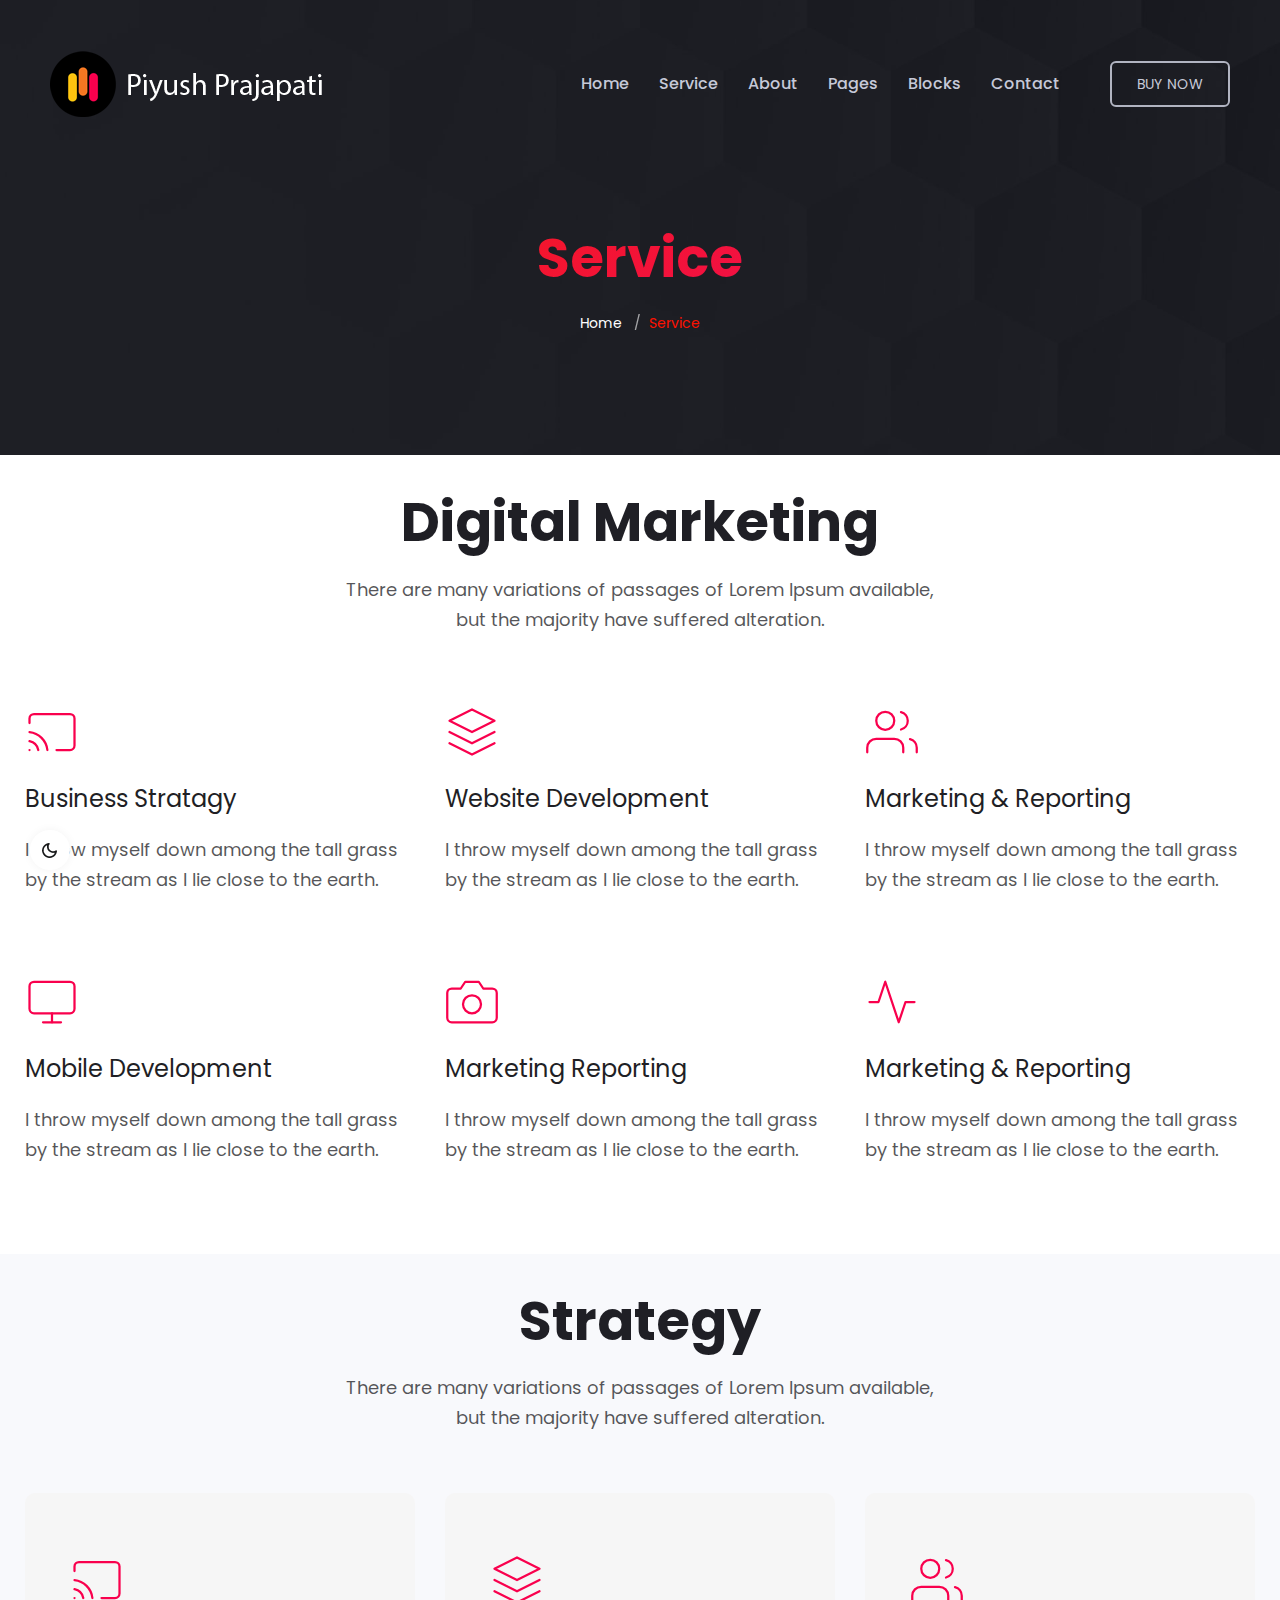
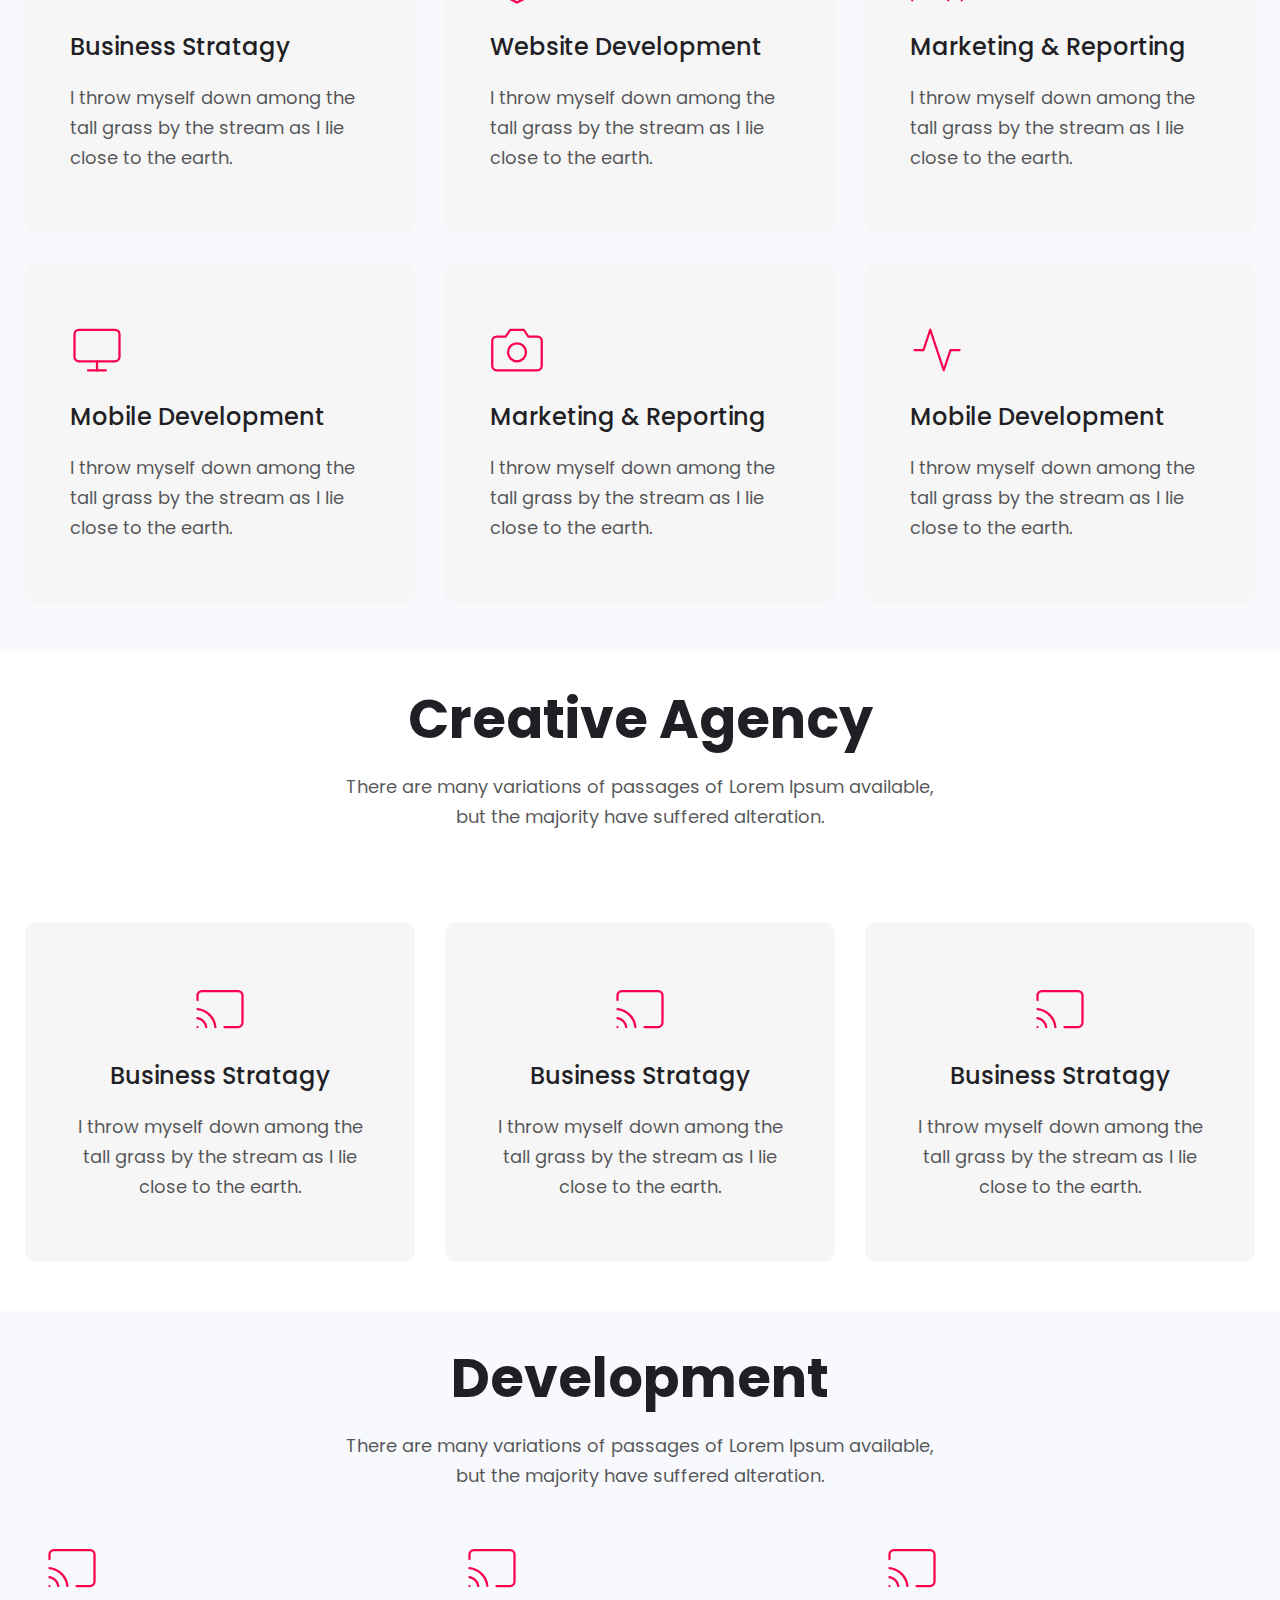
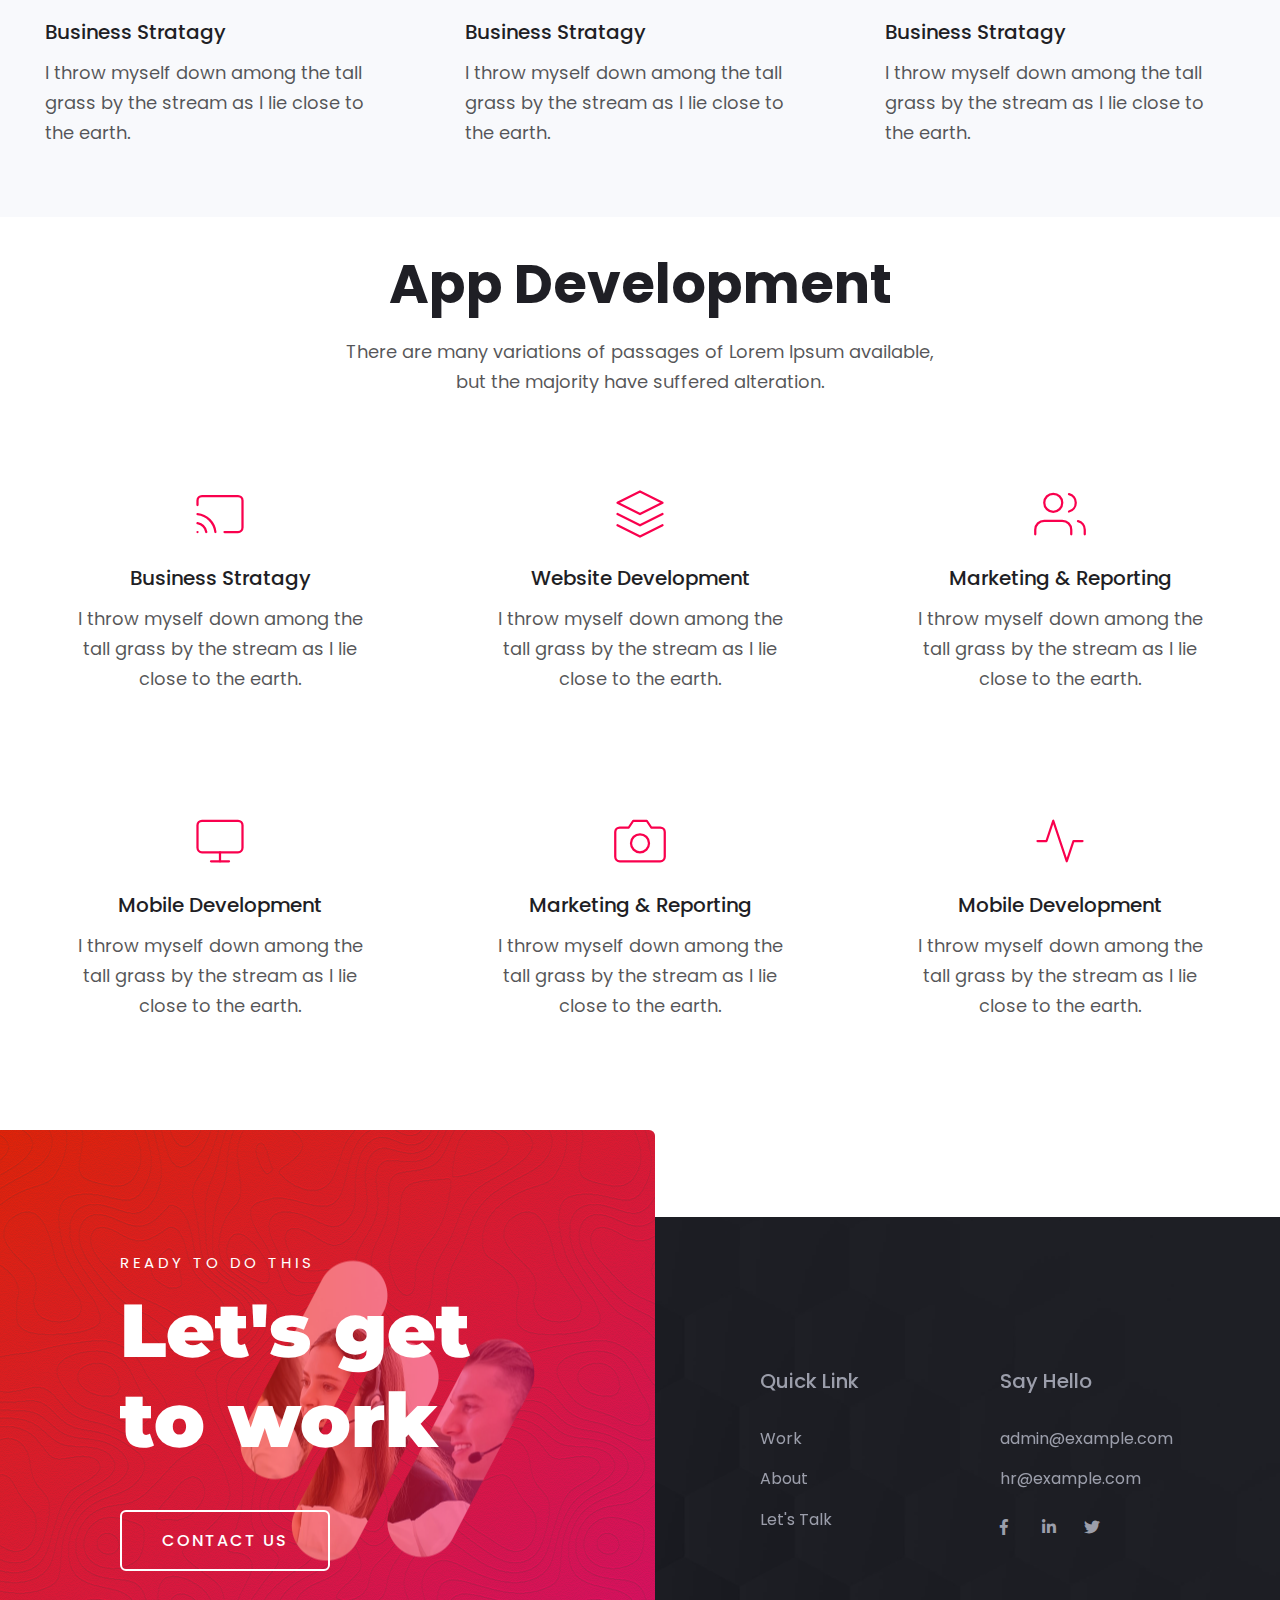
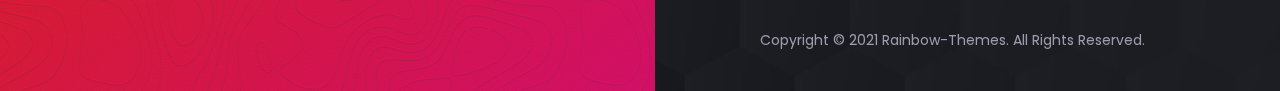
<file: service.html>
<!doctype html>
<html class="no-js" lang="en">


<!-- Mirrored from rainbowit.net/html/trydo/service.html by HTTrack Website Copier/3.x [XR&CO'2014], Tue, 30 Mar 2021 14:53:11 GMT -->
<head>
    <meta charset="utf-8">
    <meta http-equiv="x-ua-compatible" content="ie=edge">
    <title>Service || Creative Agency Bootstrap4 Template</title>
    <meta name="robots" content="noindex, follow" />
    <meta name="description" content="">
    <meta name="viewport" content="width=device-width, initial-scale=1, shrink-to-fit=no">
    <meta http-equiv="X-UA-Compatible" content="IE=Edge" />
    <!-- Favicon -->
    <link rel="shortcut icon" type="image/x-icon" href="assets/images/favicon.ico">

    <!-- CSS
	============================================ -->
    <!-- Bootstrap CSS -->
    <link rel="stylesheet" href="assets/css/vendor/bootstrap.min.css">
    <link rel="stylesheet" href="assets/css/vendor/fontawesome.css">
    <link rel="stylesheet" href="assets/css/vendor/lightbox.css">
    <link rel="stylesheet" href="assets/css/plugins/plugins.css">
    <link rel="stylesheet" href="assets/css/style.css">

</head>

<body>
    <div class="main-page">
        <div id="my_switcher" class="my_switcher">
            <ul>
                <li>
                    <a href="javascript: void(0);" data-theme="light" class="setColor light">
                        <img src="assets/images/about/sun-01.svg" alt="Sun images"><span title="Light Mode"> Light</span>
                    </a>
                </li>
                <li>
                    <a href="javascript: void(0);" data-theme="dark" class="setColor dark">
                        <img src="assets/images/about/vector.svg" alt="Vector Images"><span title="Dark Mode"> Dark</span>
                    </a>
                </li>
            </ul>
        </div>
        <!-- Start Header -->
        <header class="header-area formobile-menu header--transparent black-logo-version ">
            <div class="header-wrapper" id="header-wrapper">
                <div class="header-left">
                    <div class="logo">
                        <a href="index.html">
                            <img src="assets/images/logo/logo.png" alt="Creative Agency Logo">
                        </a>
                    </div>
                </div>
                <div class="header-right">
                    <div class="mainmenunav d-lg-block">
                        <!-- Start Mainmanu Nav -->
                        <nav class="main-menu-navbar">
                            <ul class="mainmenu">
                                <li class="has-droupdown">
                                    <a href="#">Home</a>
                                    <ul class="submenu">
                                        <li><a href="01-main-demo.html">Main Demo</a></li>
                                        <li><a href="15-main-demo-dark.html">Main Demo Dark</a></li>
                                        <li><a href="02-creative-agency.html">Creative Agency</a></li>
                                        <li><a href="05-landing-creative-agency.html">Creative Agency Landing</a> </li>
                                        <li><a href="03-personal-portfolio.html">Personal Portfolio</a></li>
                                        <li><a href="04-landing-personal-portfolio-02.html">Personal Portfolio 02</a> </li>
                                        <li><a href="06-landing-personal-portfolio.html">Personal Portfolio Landing</a> </li>
                                        <li><a href="13-designer-portfolio.html">Designer Portfolio</a></li>
                                        <li><a href="14-creative-portfolio.html">Creative Portfolio</a></li>
                                        <li><a href="07-business.html">Business</a></li>
                                        <li><a href="08-digital-agency.html">Digital Agency</a></li>
                                        <li><a href="09-minimal-portfolio.html">Minimal Portfolio</a></li>
                                        <li><a href="10-studio-agency.html">Studio Agency</a></li>
                                        <li><a href="11-landing-home-particles.html">Home Particles</a></li>
                                        <li><a href="12-startup.html">Startup</a></li>
                                        <li><a href="16-paralax-home.html">Home Paralax</a></li>
                                        <li><a href="17-corporate-business.html">Corporate Business</a></li>
                                    </ul>
                                </li>
                                <li class="has-droupdown">
                                    <a href="service.html">Service</a>
                                    <ul class="submenu">
                                        <li><a href="service.html">Service</a></li>
                                        <li><a href="service-details.html">Service Details</a></li>
                                    </ul>
                                </li>
                                <li>
                                    <a href="about.html">About</a>
                                </li>
                                <li class="has-droupdown">
                                    <a href="blog.html">Pages</a>
                                    <ul class="submenu">
                                        <li> <a href="blog.html">Blog List</a></li>
                                        <li><a href="blog-details.html">Blog Details</a></li>
                                        <li><a href="service.html">Service</a></li>
                                        <li><a href="service-details.html">Service Details</a></li>
                                        <li><a href="portfolio.html">Portfolio</a></li>
                                        <li><a href="portfolio-details.html">Portfolio Details</a></li>
                                        <li><a href="404.html">404 Page</a></li>
                                    </ul>
                                </li>
                                <li class="has-droupdown">
                                    <a href="#">Blocks</a>
                                    <ul class="submenu">
                                        <li><a href="portfolio.html">Portfolio</a></li>
                                        <li><a href="team.html">Team</a></li>
                                        <li><a href="service.html">Service</a></li>
                                        <li><a href="video-popup.html">Video Popup</a></li>
                                        <li><a href="progressbar.html">Progress Bar</a></li>
                                        <li><a href="gallery.html">Gallery</a></li>
                                        <li><a href="counterup.html">Counters</a></li>
                                        <li><a href="blog.html">Blog List</a></li>
                                        <li><a href="brand.html">Client Logo</a></li>
                                        <li><a href="contact-form.html">Contact Form</a></li>
                                        <li><a href="columns.html">Columns</a></li>
                                        <li><a href="button.html">Button</a></li>
                                        <li><a href="liststyle.html">List Style</a></li>
                                        <li><a href="testimonial.html">Testimonial</a></li>
                                        <li><a href="accordion.html">Accordion</a></li>
                                        <li><a href="pricing-plan.html">Pricing Plan</a></li>
                                    </ul>
                                </li>
                                <li>
                                    <a href="contact.html">Contact</a>
                                </li>
                            </ul>
                        </nav>
                        <!-- End Mainmanu Nav -->

                    </div>
                    <div class="header-btn">
                        <a class="rn-btn" href="#">
                            <span>buy now</span>
                        </a>
                    </div>
                    <!-- Start Humberger Menu  -->
                    <div class="humberger-menu d-block d-lg-none pl--20">
                        <span class="menutrigger text-white">
                    <i data-feather="menu"></i>
                </span>
                    </div>
                    <!-- End Humberger Menu  -->
                    <!-- Start Close Menu  -->
                    <div class="close-menu d-block d-lg-none">
                        <span class="closeTrigger">
                    <i data-feather="x"></i>
                </span>
                    </div>
                    <!-- End Close Menu  -->
                </div>
            </div>
        </header>
        <!-- Start Breadcrump Area  -->
        <div class="breadcrumb-area rn-bg-color ptb--120 bg_image bg_image--1" data-black-overlay="6">
            <div class="container">
                <div class="row">
                    <div class="col-lg-12">
                        <div class="breadcrumb-inner pt--100 pt_sm--40 pt_md--50">
                            <h2 class="title">Service</h2>
                            <ul class="page-list">
                                <li><a href="index.html">Home</a></li>
                                <li class="current-page">Service</li>
                            </ul>
                        </div>
                    </div>
                </div>
            </div>
        </div>
        <!-- End Breadcrump Area  -->
        <main class="page-wrapper">

            <!-- Start Service Area  -->
            <div class="rn-service-area rn-section-gap bg_color--1">
                <div class="container">
                    <div class="row">
                        <div class="col-lg-12">
                            <div class="section-title text-center mb--30">
                                <h2>Digital Marketing</h2>
                                <p>There are many variations of passages of Lorem Ipsum available, <br> but the majority
                                    have suffered alteration.</p>
                            </div>
                        </div>
                    </div>
                    <div class="row">

                        <!-- Start Single Service  -->
                        <div class="col-lg-4 col-md-6 col-sm-6 col-12">
                            <div class="single-service service__style--1">
                                <a href="service-details.html">
                                    <div class="service">
                                        <div class="icon">
                                            <i data-feather="cast"></i>
                                        </div>
                                        <div class="content">
                                            <h3 class="title">Business Stratagy</h3>
                                            <p>I throw myself down among the tall grass by the stream as I lie close to
                                                the earth.</p>
                                        </div>
                                    </div>
                                </a>
                            </div>
                        </div>
                        <!-- End Single Service  -->

                        <!-- Start Single Service  -->
                        <div class="col-lg-4 col-md-6 col-sm-6 col-12">
                            <div class="single-service service__style--1">
                                <a href="service-details.html">
                                    <div class="service">
                                        <div class="icon">
                                            <i data-feather="layers"></i>
                                        </div>
                                        <div class="content">
                                            <h3 class="title">Website Development</h3>
                                            <p>I throw myself down among the tall grass by the stream as I lie close to
                                                the earth.</p>
                                        </div>
                                    </div>
                                </a>
                            </div>
                        </div>
                        <!-- End Single Service  -->

                        <!-- Start Single Service  -->
                        <div class="col-lg-4 col-md-6 col-sm-6 col-12">
                            <div class="single-service service__style--1">
                                <a href="service-details.html">
                                    <div class="service">
                                        <div class="icon">
                                            <i data-feather="users"></i>
                                        </div>
                                        <div class="content">
                                            <h3 class="title">Marketing & Reporting</h3>
                                            <p>I throw myself down among the tall grass by the stream as I lie close to
                                                the earth.</p>
                                        </div>
                                    </div>
                                </a>
                            </div>
                        </div>
                        <!-- End Single Service  -->

                        <!-- Start Single Service  -->
                        <div class="col-lg-4 col-md-6 col-sm-6 col-12">
                            <div class="single-service service__style--1">
                                <a href="service-details.html">
                                    <div class="service">
                                        <div class="icon">
                                            <i data-feather="monitor"></i>
                                        </div>
                                        <div class="content">
                                            <h3 class="title">Mobile Development</h3>
                                            <p>I throw myself down among the tall grass by the stream as I lie close to
                                                the earth.</p>
                                        </div>
                                    </div>
                                </a>
                            </div>
                        </div>
                        <!-- End Single Service  -->

                        <!-- Start Single Service  -->
                        <div class="col-lg-4 col-md-6 col-sm-6 col-12">
                            <div class="single-service service__style--1">
                                <a href="service-details.html">
                                    <div class="service">
                                        <div class="icon">
                                            <i data-feather="camera"></i>
                                        </div>
                                        <div class="content">
                                            <h3 class="title">Marketing Reporting</h3>
                                            <p>I throw myself down among the tall grass by the stream as I lie close to
                                                the earth.</p>
                                        </div>
                                    </div>
                                </a>
                            </div>
                        </div>
                        <!-- End Single Service  -->

                        <!-- Start Single Service  -->
                        <div class="col-lg-4 col-md-6 col-sm-6 col-12">
                            <div class="single-service service__style--1">
                                <a href="service-details.html">
                                    <div class="service">
                                        <div class="icon">
                                            <i data-feather="activity"></i>
                                        </div>
                                        <div class="content">
                                            <h3 class="title">Marketing & Reporting</h3>
                                            <p>I throw myself down among the tall grass by the stream as I lie close to
                                                the earth.</p>
                                        </div>
                                    </div>
                                </a>
                            </div>
                        </div>
                        <!-- End Single Service  -->

                    </div>
                </div>
            </div>
            <!-- Start Service Area  -->

            <!-- Start Service Area  -->
            <div class="rn-service-area rn-section-gap bg_color--5">
                <div class="container">
                    <div class="row">
                        <div class="col-lg-12">
                            <div class="section-title text-center mb--30">
                                <h2>Strategy</h2>
                                <p>There are many variations of passages of Lorem Ipsum available, <br> but the majority
                                    have suffered alteration.</p>
                            </div>
                        </div>
                    </div>
                    <div class="row">

                        <!-- Start Single Service  -->
                        <div class="col-lg-4 col-md-6 col-sm-6 col-12 mt--30">
                            <div class="single-service service__style--2 bg-color-gray">
                                <a href="service-details.html">
                                    <div class="service">
                                        <div class="icon">
                                            <i data-feather="cast"></i>
                                        </div>
                                        <div class="content">
                                            <h3 class="title">Business Stratagy</h3>
                                            <p>I throw myself down among the tall grass by the stream as I lie close to
                                                the earth.</p>
                                        </div>
                                    </div>
                                </a>
                            </div>
                        </div>
                        <!-- End Single Service  -->

                        <!-- Start Single Service  -->
                        <div class="col-lg-4 col-md-6 col-sm-6 col-12 mt--30">
                            <div class="single-service service__style--2 bg-color-gray">
                                <a href="service-details.html">
                                    <div class="service">
                                        <div class="icon">
                                            <i data-feather="layers"></i>
                                        </div>
                                        <div class="content">
                                            <h3 class="title">Website Development</h3>
                                            <p>I throw myself down among the tall grass by the stream as I lie close to
                                                the earth.</p>
                                        </div>
                                    </div>
                                </a>
                            </div>
                        </div>
                        <!-- End Single Service  -->

                        <!-- Start Single Service  -->
                        <div class="col-lg-4 col-md-6 col-sm-6 col-12 mt--30">
                            <div class="single-service service__style--2 bg-color-gray">
                                <a href="service-details.html">
                                    <div class="service">
                                        <div class="icon">
                                            <i data-feather="users"></i>
                                        </div>
                                        <div class="content">
                                            <h3 class="title">Marketing & Reporting</h3>
                                            <p>I throw myself down among the tall grass by the stream as I lie close to
                                                the earth.</p>
                                        </div>
                                    </div>
                                </a>
                            </div>
                        </div>
                        <!-- End Single Service  -->

                        <!-- Start Single Service  -->
                        <div class="col-lg-4 col-md-6 col-sm-6 col-12 mt--30">
                            <div class="single-service service__style--2 bg-color-gray">
                                <a href="service-details.html">
                                    <div class="service">
                                        <div class="icon">
                                            <i data-feather="monitor"></i>
                                        </div>
                                        <div class="content">
                                            <h3 class="title">Mobile Development</h3>
                                            <p>I throw myself down among the tall grass by the stream as I lie close to
                                                the earth.</p>
                                        </div>
                                    </div>
                                </a>
                            </div>
                        </div>
                        <!-- End Single Service  -->

                        <!-- Start Single Service  -->
                        <div class="col-lg-4 col-md-6 col-sm-6 col-12 mt--30">
                            <div class="single-service service__style--2 bg-color-gray">
                                <a href="service-details.html">
                                    <div class="service">
                                        <div class="icon">
                                            <i data-feather="camera"></i>
                                        </div>
                                        <div class="content">
                                            <h3 class="title">Marketing & Reporting</h3>
                                            <p>I throw myself down among the tall grass by the stream as I lie close to
                                                the earth.</p>
                                        </div>
                                    </div>
                                </a>
                            </div>
                        </div>
                        <!-- End Single Service  -->

                        <!-- Start Single Service  -->
                        <div class="col-lg-4 col-md-6 col-sm-6 col-12 mt--30">
                            <div class="single-service service__style--2 bg-color-gray">
                                <a href="service-details.html">
                                    <div class="service">
                                        <div class="icon">
                                            <i data-feather="activity"></i>
                                        </div>
                                        <div class="content">
                                            <h3 class="title">Mobile Development</h3>
                                            <p>I throw myself down among the tall grass by the stream as I lie close to
                                                the earth.</p>
                                        </div>
                                    </div>
                                </a>
                            </div>
                        </div>
                        <!-- End Single Service  -->
                    </div>
                </div>
            </div>
            <!-- Start Service Area  -->

            <!-- Start Service Area  -->
            <div class="rn-service-area rn-section-gap bg_color--1">
                <div class="container">
                    <div class="row">
                        <div class="col-lg-12">
                            <div class="section-title text-center mb--30 mb_sm--0 mb_md--0">
                                <h2>Creative Agency</h2>
                                <p>There are many variations of passages of Lorem Ipsum available, <br> but the majority
                                    have suffered alteration.</p>
                            </div>
                        </div>
                    </div>
                    <div class="row mt--30">
                        <!-- Start Single Service  -->
                        <div class="col-lg-4 col-md-6 col-sm-6 col-12 mt--30">
                            <div class="single-service service__style--2 bg-color-gray text-center">
                                <a href="service-details.html">
                                    <div class="service">
                                        <div class="icon">
                                            <i data-feather="cast"></i>
                                        </div>
                                        <div class="content">
                                            <h3 class="title">Business Stratagy</h3>
                                            <p>I throw myself down among the tall grass by the stream as I lie close to
                                                the earth.</p>
                                        </div>
                                    </div>
                                </a>
                            </div>
                        </div>
                        <!-- End Single Service  -->

                        <!-- Start Single Service  -->
                        <div class="col-lg-4 col-md-6 col-sm-6 col-12 mt--30">
                            <div class="single-service service__style--2 bg-color-gray text-center">
                                <a href="service-details.html">
                                    <div class="service">
                                        <div class="icon">
                                            <i data-feather="cast"></i>
                                        </div>
                                        <div class="content">
                                            <h3 class="title">Business Stratagy</h3>
                                            <p>I throw myself down among the tall grass by the stream as I lie close to
                                                the earth.</p>
                                        </div>
                                    </div>
                                </a>
                            </div>
                        </div>
                        <!-- End Single Service  -->

                        <!-- Start Single Service  -->
                        <div class="col-lg-4 col-md-6 col-sm-6 col-12 mt--30">
                            <div class="single-service service__style--2 bg-color-gray text-center">
                                <a href="service-details.html">
                                    <div class="service">
                                        <div class="icon">
                                            <i data-feather="cast"></i>
                                        </div>
                                        <div class="content">
                                            <h3 class="title">Business Stratagy</h3>
                                            <p>I throw myself down among the tall grass by the stream as I lie close to
                                                the earth.</p>
                                        </div>
                                    </div>
                                </a>
                            </div>
                        </div>
                        <!-- End Single Service  -->

                    </div>
                </div>
            </div>
            <!-- Start Service Area  -->

            <!-- Start Service Area  -->
            <div class="rn-service-area rn-section-gap bg_color--5">
                <div class="container">
                    <div class="row">
                        <div class="col-lg-12">
                            <div class="section-title text-center mb--30">
                                <h2>Development</h2>
                                <p>There are many variations of passages of Lorem Ipsum available, <br> but the majority
                                    have suffered alteration.</p>
                            </div>
                        </div>
                    </div>
                    <div class="row">
                        <!-- Start Single Service  -->
                        <div class="col-lg-4 col-md-6 col-sm-6 col-12">
                            <div class="single-service service__style--4">
                                <a href="service-details.html">
                                    <div class="service">
                                        <div class="icon">
                                            <i data-feather="cast"></i>
                                        </div>
                                        <div class="content">
                                            <h3 class="title">Business Stratagy</h3>
                                            <p class="subtitle">I throw myself down among the tall grass by the stream
                                                as I lie
                                                close to
                                                the earth.</p>
                                        </div>
                                    </div>
                                </a>
                            </div>
                        </div>
                        <!-- End Single Service  -->

                        <!-- Start Single Service  -->
                        <div class="col-lg-4 col-md-6 col-sm-6 col-12">
                            <div class="single-service service__style--4">
                                <a href="service-details.html">
                                    <div class="service">
                                        <div class="icon">
                                            <i data-feather="cast"></i>
                                        </div>
                                        <div class="content">
                                            <h3 class="title">Business Stratagy</h3>
                                            <p>I throw myself down among the tall grass by the stream as I lie
                                                close to
                                                the earth.</p>
                                        </div>
                                    </div>
                                </a>
                            </div>
                        </div>
                        <!-- End Single Service  -->

                        <!-- Start Single Service  -->
                        <div class="col-lg-4 col-md-6 col-sm-6 col-12">
                            <div class="single-service service__style--4">
                                <a href="service-details.html">
                                    <div class="service">
                                        <div class="icon">
                                            <i data-feather="cast"></i>
                                        </div>
                                        <div class="content">
                                            <h3 class="title">Business Stratagy</h3>
                                            <p>I throw myself down among the tall grass by the stream as I lie
                                                close to
                                                the earth.</p>
                                        </div>
                                    </div>
                                </a>
                            </div>
                        </div>
                        <!-- End Single Service  -->

                    </div>
                </div>
            </div>
            <!-- Start Service Area  -->

            <!-- Start Service Area  -->
            <div class="rn-service-area rn-section-gap bg_color--1">
                <div class="container">
                    <div class="row">
                        <div class="col-lg-12">
                            <div class="section-title text-center mb--30">
                                <h2>App Development</h2>
                                <p>There are many variations of passages of Lorem Ipsum available, <br> but the majority
                                    have suffered alteration.</p>
                            </div>
                        </div>
                    </div>
                    <div class="row">
                        <!-- Start Single Service  -->
                        <div class="col-lg-4 col-md-6 col-sm-6 col-12">
                            <div class="single-service service__style--4 large-size text-center">
                                <a href="service-details.html">
                                    <div class="service">
                                        <div class="icon">
                                            <i data-feather="cast"></i>
                                        </div>
                                        <div class="content">
                                            <h3 class="title">Business Stratagy</h3>
                                            <p>I throw myself down among the tall grass by the stream as I lie
                                                close to
                                                the earth.</p>
                                        </div>
                                    </div>
                                </a>
                            </div>
                        </div>
                        <!-- End Single Service  -->

                        <!-- Start Single Service  -->
                        <div class="col-lg-4 col-md-6 col-sm-6 col-12">
                            <div class="single-service service__style--4 large-size text-center">
                                <a href="service-details.html">
                                    <div class="service">
                                        <div class="icon">
                                            <i data-feather="layers"></i>
                                        </div>
                                        <div class="content">
                                            <h3 class="title">Website Development</h3>
                                            <p>I throw myself down among the tall grass by the stream as I lie
                                                close to
                                                the earth.</p>
                                        </div>
                                    </div>
                                </a>
                            </div>
                        </div>
                        <!-- End Single Service  -->

                        <!-- Start Single Service  -->
                        <div class="col-lg-4 col-md-6 col-sm-6 col-12">
                            <div class="single-service service__style--4 large-size text-center">
                                <a href="service-details.html">
                                    <div class="service">
                                        <div class="icon">
                                            <i data-feather="users"></i>
                                        </div>
                                        <div class="content">
                                            <h3 class="title">Marketing & Reporting</h3>
                                            <p>I throw myself down among the tall grass by the stream as I lie
                                                close to
                                                the earth.</p>
                                        </div>
                                    </div>
                                </a>
                            </div>
                        </div>
                        <!-- End Single Service  -->

                        <!-- Start Single Service  -->
                        <div class="col-lg-4 col-md-6 col-sm-6 col-12">
                            <div class="single-service service__style--4 large-size text-center">
                                <a href="service-details.html">
                                    <div class="service">
                                        <div class="icon">
                                            <i data-feather="monitor"></i>
                                        </div>
                                        <div class="content">
                                            <h3 class="title">Mobile Development</h3>
                                            <p>I throw myself down among the tall grass by the stream as I lie
                                                close to
                                                the earth.</p>
                                        </div>
                                    </div>
                                </a>
                            </div>
                        </div>
                        <!-- End Single Service  -->

                        <!-- Start Single Service  -->
                        <div class="col-lg-4 col-md-6 col-sm-6 col-12">
                            <div class="single-service service__style--4 large-size text-center">
                                <a href="service-details.html">
                                    <div class="service">
                                        <div class="icon">
                                            <i data-feather="camera"></i>
                                        </div>
                                        <div class="content">
                                            <h3 class="title">Marketing & Reporting</h3>
                                            <p>I throw myself down among the tall grass by the stream as I lie
                                                close to
                                                the earth.</p>
                                        </div>
                                    </div>
                                </a>
                            </div>
                        </div>
                        <!-- End Single Service  -->

                        <!-- Start Single Service  -->
                        <div class="col-lg-4 col-md-6 col-sm-6 col-12">
                            <div class="single-service service__style--4 large-size text-center">
                                <a href="service-details.html">
                                    <div class="service">
                                        <div class="icon">
                                            <i data-feather="activity"></i>
                                        </div>
                                        <div class="content">
                                            <h3 class="title">Mobile Development</h3>
                                            <p>I throw myself down among the tall grass by the stream as I lie
                                                close to
                                                the earth.</p>
                                        </div>
                                    </div>
                                </a>
                            </div>
                        </div>
                        <!-- End Single Service  -->

                    </div>
                </div>
            </div>
            <!-- Start Service Area  -->

        </main>

        <footer class="footer-area footer-default">
            <div class="footer-wrapper">
                <div class="row align-items-end row--0">
                    <div class="col-lg-6">
                        <div class="footer-left">
                            <div class="inner">
                                <span>Ready To Do This</span>
                                <h2>Let's get <br /> to work</h2>
                                    <a class="rn-button-style--2" href="contact.html">
                                        <span>Contact Us</span>
                                    </a>
                            </div>
                        </div>
                    </div>
                    <div class="col-lg-6">
                        <div class="footer-right" data-black-overlay="6">
                            <div class="row">
                                <!-- Start Single Widget -->
                                <div class="col-lg-6 col-sm-6 col-12">
                                    <div class="footer-widget">
                                        <h4>Quick Link</h4>
                                        <ul class="ft-link">
                                            <li><a href="portfolio.html">Work</a></li>
                                            <li><a href="about.html">About</a></li>
                                            <li><a href="contact.html">Let's Talk</a></li>
                                        </ul>
                                    </div>
                                </div>
                                <!-- End Single Widget  -->
                                <!-- Start Single Widget -->
                                <div class="col-lg-6 col-sm-6 col-12 mt_mobile--30">
                                    <div class="footer-widget">
                                        <h4>Say Hello</h4>
                                        <ul class="ft-link">
                                            <li><a href="mailto:admin@example.com">admin@example.com</a></li>
                                            <li><a href="mailto:hr@example.com">hr@example.com</a></li>
                                        </ul>

                                        <div class="social-share-inner">
                                            <ul class="social-share social-style--2 d-flex justify-content-start liststyle mt--15">
                                                <li><a href="#"><i class="fab fa-facebook-f"></i></a></li>
                                                <li><a href="#"><i class="fab fa-linkedin-in"></i></a></li>
                                                <li><a href="#"><i class="fab fa-twitter"></i></a></li>
                                                <li><a href="#"><i class="fab fa-instagram-square"></i></a></li>
                                            </ul>
                                        </div>
                                    </div>
                                </div>
                                <!-- End Single Widget  -->

                                <div class="col-lg-12">
                                    <div class="copyright-text">
                                        <p>Copyright © 2021 Rainbow-Themes. All Rights Reserved.</p>
                                    </div>
                                </div>
                            </div>
                        </div>
                    </div>
                </div>
            </div>
        </footer>
    </div>

    <!-- JS
============================================ -->
    <!-- Modernizer JS -->
    <script src="assets/js/vendor/modernizr.min.js"></script>
    <!-- jQuery JS -->
    <script src="assets/js/vendor/jquery.js"></script>
    <!-- Bootstrap JS -->
    <script src="assets/js/vendor/bootstrap.min.js"></script>
    <script src="assets/js/vendor/stellar.js"></script>
    <script src="assets/js/vendor/particles.js"></script>
    <script src="assets/js/vendor/masonry.js"></script>
    <script src="assets/js/vendor/stickysidebar.js"></script>
    <script src="assets/js/plugins/plugins.js"></script>
    <script src="assets/js/vendor/js.cookie.js"></script>
    <script src="assets/js/vendor/jquery.style.switcher.js"></script>
    <!-- Main JS -->
    <script src="assets/js/main.js"></script>


</body>


<!-- Mirrored from rainbowit.net/html/trydo/service.html by HTTrack Website Copier/3.x [XR&CO'2014], Tue, 30 Mar 2021 14:53:19 GMT -->
</html>
</file>
<file: assets/css/style.css>
/*********************************************************************************

	Template Name: Trydo Html Creative Agency Template
	Note: This is style css.

**********************************************************************************/
/**************************************************************
	
	STYLESHEET INDEXING
	|
	|
	|___ Default Styles
	|	|
	|	|___ variables
	|	|___ mixins
	|	|___ reset
	|	|___ typography
	|	|___ extend
	|	|___ animations
	|	|___ shortcode
	|	|___ spacing
	|
	|
	|___Header Styles
	|	|___ header
	|	|___ mainmenu
	|
	|
	|___Inner Styles
	|	|___ breadcrump 
	|	|___ section-title 
	|	|___ button
	|	|___ pagination
	|	|___ socialicon
	|	|___ footer
	|
	|___Elements Styles
	|	|___ portfolio 
	|	|___ service 
	|	|___ slider 
	|	|___ counterup 
	|	|___ testimonial 
	|	|___ brand 
	|	|___ team 
	|	|___ callto-action 
	|	|___ tab 
	|	|___ accordion 
	|	|___ list 
	|	|___ pricing 
	|	|___ contact 
	|
	|___BLog Styles
	|	|___ blog 
	|	|___ blog-details 
	|
	|___Template Styles
	|	|___ about 
	|	|___ portfolio-details
	|	|___ service-details
	|	|___ preview
	|
	|
	|___ END STYLESHEET INDEXING

***************************************************************/
/**************************************
    Default Styles
***************************************/
/*===============================
    Font Family 
=================================*/
/*===============================
    Color Variation 
=================================*/
/* container 450px*/
/* container 300px*/
/**
 * Reset Styels
 */
@import url("https://fonts.googleapis.com/css?family=Montserrat:400,400i,500,600,700,800,900|Poppins:300,400,500,600,700,700i&amp;display=swap");
* {
  -webkit-box-sizing: border-box;
  box-sizing: border-box;
}

article,
aside,
details,
figcaption,
figure,
footer,
header,
nav,
section,
summary {
  display: block;
}

audio,
canvas,
video {
  display: inline-block;
}

audio:not([controls]) {
  display: none;
  height: 0;
}

[hidden] {
  display: none;
}

html,
button,
input,
select,
textarea {
  font-family: "Source Sans Pro", Helvetica, sans-serif;
}

a {
  color: #ca3c08;
  text-decoration: none;
}

a:visited {
  color: #ac0404;
}

a:focus {
  outline: thin dotted;
}

a:active,
a:hover {
  color: #ea9629;
  outline: 0;
}

a:hover {
  text-decoration: underline;
}

address {
  font-style: italic;
  margin: 0 0 24px;
}

abbr[title] {
  border-bottom: 1px dotted;
}

b,
strong {
  font-weight: bold;
}

dfn {
  font-style: italic;
}

mark {
  background: #ff0;
  color: #000;
}

p {
  margin: 0 0 24px;
}

code,
kbd,
pre,
samp {
  font-family: monospace, serif;
  font-size: 14px;
  -webkit-hyphens: none;
  -moz-hyphens: none;
  -ms-hyphens: none;
  hyphens: none;
}

pre {
  background: #f5f5f5;
  color: #666;
  font-family: monospace;
  font-size: 14px;
  margin: 20px 0;
  overflow: auto;
  padding: 20px;
  white-space: pre;
  white-space: pre-wrap;
  word-wrap: break-word;
}

blockquote,
q {
  -webkit-hyphens: none;
  -moz-hyphens: none;
  -ms-hyphens: none;
  hyphens: none;
  quotes: none;
}

blockquote:before,
blockquote:after,
q:before,
q:after {
  content: "";
  content: none;
}

blockquote {
  font-size: 18px;
  font-style: italic;
  font-weight: 300;
  margin: 24px 40px;
}

blockquote blockquote {
  margin-right: 0;
}

blockquote cite,
blockquote small {
  font-size: 14px;
  font-weight: normal;
  text-transform: uppercase;
}

blockquote em,
blockquote i {
  font-style: normal;
  font-weight: 300;
}

blockquote strong,
blockquote b {
  font-weight: 400;
}

small {
  font-size: smaller;
}

sub,
sup {
  font-size: 75%;
  line-height: 0;
  position: relative;
  vertical-align: baseline;
}

sup {
  top: -0.5em;
}

sub {
  bottom: -0.25em;
}

dl {
  margin: 0 20px;
}

dt {
  font-weight: bold;
}

dd {
  margin: 0 0 20px;
}

menu,
ol,
ul {
  margin: 16px 0;
  padding: 0 0 0 40px;
}

ul {
  list-style-type: square;
}

nav ul,
nav ol {
  list-style: none;
  list-style-image: none;
}

li > ul,
li > ol {
  margin: 0;
}

img {
  -ms-interpolation-mode: bicubic;
  border: 0;
  vertical-align: middle;
}

svg:not(:root) {
  overflow: hidden;
}

figure {
  margin: 0;
}

form {
  margin: 0;
}

fieldset {
  border: 1px solid #c0c0c0;
  margin: 0 2px;
  min-width: inherit;
  padding: 0.35em 0.625em 0.75em;
}

legend {
  border: 0;
  padding: 0;
  white-space: normal;
}

button,
input,
select,
textarea {
  font-size: 100%;
  margin: 0;
  max-width: 100%;
  vertical-align: baseline;
}

button,
input {
  line-height: normal;
}

button,
html input[type="button"],
input[type="reset"],
input[type="submit"] {
  -webkit-appearance: button;
  -moz-appearance: button;
  appearance: button;
  cursor: pointer;
}

button[disabled],
input[disabled] {
  cursor: default;
}

input[type="checkbox"],
input[type="radio"] {
  padding: 0;
}

input[type="search"] {
  -webkit-appearance: textfield;
  -moz-appearance: textfield;
  appearance: textfield;
  appearance: textfield;
  padding-right: 2px;
  width: 270px;
}

input[type="search"]::-webkit-search-decoration {
  -webkit-appearance: none;
  appearance: none;
}

button::-moz-focus-inner,
input::-moz-focus-inner {
  border: 0;
  padding: 0;
}

textarea {
  overflow: auto;
  vertical-align: top;
}

table {
  border-bottom: 1px solid #ededed;
  border-collapse: collapse;
  border-spacing: 0;
  font-size: 14px;
  line-height: 2;
  margin: 0 0 20px;
  width: 100%;
}

caption,
th,
td {
  font-weight: normal;
  text-align: left;
}

caption {
  font-size: 16px;
  margin: 20px 0;
}

th {
  font-weight: bold;
  text-transform: uppercase;
}

td {
  border-top: 1px solid #ededed;
  padding: 6px 10px 6px 0;
}

del {
  color: #333;
}

ins {
  background: #fff9c0;
  text-decoration: none;
}

hr {
  background-size: 4px 4px;
  border: 0;
  height: 1px;
  margin: 0 0 24px;
}

/**
 * Typography
 */
* {
  -webkit-box-sizing: border-box;
          box-sizing: border-box;
}

img {
  max-width: 100%;
}

html {
  overflow: hidden;
  overflow-y: auto;
}

body {
  overflow: hidden;
  font-size: 14px;
  line-height: 1.71429;
  -webkit-font-smoothing: antialiased;
  -moz-osx-font-smoothing: grayscale;
  font-family: "Poppins", sans-serif;
  color: #1d1d24;
  font-weight: 400;
}

a {
  -webkit-transition: all 0.4s ease-in-out 0s;
  -o-transition: all 0.4s ease-in-out 0s;
  transition: all 0.4s ease-in-out 0s;
}

h1,
h2,
h3,
h4,
h5,
h6,
.h1,
.h2,
.h3,
.h4,
.h5,
.h6,
address,
p,
pre,
blockquote,
dl,
dd,
menu,
ol,
ul,
table,
caption,
hr {
  margin: 0;
  margin-bottom: 15px;
}

h1,
h2,
h3,
h4,
h5,
h6,
.h1,
.h2,
.h3,
.h4,
.h5,
.h6 {
  font-family: "Poppins", sans-serif;
  line-height: 1.4074;
  color: #1f1f25;
}

h1,
.h1 {
  font-size: 64px;
}

h2,
.h2 {
  font-size: 54px;
}

h3,
.h3 {
  font-size: 24px;
}

h4,
.h4 {
  font-size: 20px;
}

h5,
.h5 {
  font-size: 18px;
}

h6,
.h6 {
  font-size: 16px;
}

@media only screen and (min-width: 768px) and (max-width: 991px) {
  h1,
  .h1 {
    font-size: 60px;
  }
  h2,
  .h2 {
    font-size: 52px;
  }
  h3,
  .h3 {
    font-size: 22px;
  }
}

@media only screen and (max-width: 767px) {
  h1,
  .h1 {
    font-size: 58px;
  }
  h2,
  .h2 {
    font-size: 50px;
  }
  h3,
  .h3 {
    font-size: 22px;
  }
}

@media only screen and (max-width: 575px) {
  h1,
  .h1 {
    font-size: 56px;
  }
}

h1,
.h1,
h2,
.h2,
h3,
.h3 {
  font-weight: 700;
}

h4,
.h4,
h5,
.h5 {
  font-weight: 600;
}

h6,
.h6 {
  font-weight: 500;
}

a:hover,
a:focus,
a:active {
  text-decoration: none;
  outline: none;
}

a:visited {
  color: inherit;
}

input,
button,
select,
textarea {
  background: transparent;
  border: 1px solid #d4d4d4;
  -webkit-transition: all 0.4s ease-out 0s;
  -o-transition: all 0.4s ease-out 0s;
  transition: all 0.4s ease-out 0s;
  color: #1d1d24;
}

input:focus, input:active,
button:focus,
button:active,
select:focus,
select:active,
textarea:focus,
textarea:active {
  outline: none;
  border-color: #f9004d;
}

input,
select,
textarea {
  width: 100%;
  font-size: 14px;
}

input,
select {
  height: 40px;
  padding: 0 15px;
}

ul.liststyle.bullet li {
  font-size: 18px;
  line-height: 30px;
  color: rgba(29, 29, 36, 0.75);
  position: relative;
  padding-left: 30px;
}

@media only screen and (max-width: 767px) {
  ul.liststyle.bullet li {
    padding-left: 19px;
  }
}

ul.liststyle.bullet li::before {
  position: absolute;
  content: "";
  width: 6px;
  height: 6px;
  border-radius: 100%;
  background: rgba(29, 29, 36, 0.75);
  left: 0;
  top: 10px;
}

ul.liststyle.bullet li + li {
  margin-top: 8px;
}

/*=====================
Common Css 
=======================*/
.textBlack {
  color: #000000;
}

.bodyColor {
  color: #535353;
}

.single-service.service__style--2:hover .content h3.title, .single-service.service__style--2:hover .content p {
  color: #ffffff;
}

.color-1 {
  color: #8956e2;
}

.color-2 {
  color: #11ccd3;
}

.color-3 {
  color: #f4769a;
}

.color-4 {
  color: #2f21b3;
}

.bgcolor-4 {
  background: #2f21b3;
}

.mainmenunav ul.mainmenu, .mainmenunav ul.mainmenu > li > ul.submenu, .color-white .mainmenunav ul.mainmenu, .color-black .mainmenunav ul.mainmenu, .breadcrumb-inner .page-list, .rn-pagination ul.page-list, ul.brand-style, ul.nav.tab-style--1, .list-style--1, ul.list-style, .blog-single-page-title ul.blog-meta {
  padding: 0;
  margin: 0;
  list-style: none;
}

.liststyle {
  padding: 0;
  margin: 0;
  list-style: none;
}

.header-area .header-wrapper a.rn-btn, .mainmenunav ul.mainmenu > li > a, .mainmenunav ul.mainmenu > li > ul.submenu, .mainmenunav ul.mainmenu > li > ul.submenu li a, a.btn-transparent, a.btn-transparent::after, a.rn-btn,
button.rn-btn,
.rn-btn, .rn-pagination ul.page-list li a::before, ul.social-share li a, .footer-default .footer-right .footer-widget ul.ft-link li a, .portfolio, .portfolio .thumbnail-inner::before, .portfolio .thumbnail::after, .portfolio .bg-blr-image, .portfolio .content .inner .portfolio-button, .portfolio-tilthover .portfolio .bg-blr-image, .portfolio-tilthover .portfolio .content, .portfolio-sacousel-inner .slick-dots li button::after,
.rn-slick-dot .slick-dots li button::after, .portfolio-style--3, .portfolio-style--3 .thumbnail a img, .portfolio-style--3 .thumbnail a::after, .portfolio-style--3 .content, .portfolio-style--3 .content::before, .portfolio-style--3 .content h4.title a, .portfolio-style--3 .content .portfolio-btn, .single-service.service__style--1, .single-service.service__style--1 .icon, .single-service.service__style--1 .content h3.title, .single-service.service__style--1 .content p, .single-service.service__style--2 a, .single-service.service__style--2 .icon, .single-service.service__style--2 .content h3.title, .single-service.service__style--2 .content p, .single-service.service__style--2 a::before, .single-service.service__style--3, .single-service.service__style--4, .single-service.service__style--4::before, .single-service.service__style--4 .icon, .single-service.service__style--4 .content h3.title, .single-service.service__style--4 .content p, .standard-service .content h3 a, .team .thumbnail img, .team .thumbnail::after, ul.nav.tab-style--1 li a, ul.nav.tab-style--1 li a::before, .rn-address .icon, .rn-address .inner p a, input,
textarea, .rn-pricing .pricing-table-inner .pricing-footer a.rn-btn, .blog.blog-style--1, .blog.blog-style--1 .thumbnail a img, .blog.blog-style--1 .thumbnail a::after, .blog.blog-style--1 .content, .blog.blog-style--1 .content::before, .blog.blog-style--1 .content h4.title a, .blog.blog-style--1 .content .blog-btn, .related-work .inner h4 a, .single-demo a, .pv-tab-button li span::after,
.pv-tab-button button span::after {
  -webkit-transition: all 0.3s cubic-bezier(0.645, 0.045, 0.355, 1);
  -o-transition: all 0.3s cubic-bezier(0.645, 0.045, 0.355, 1);
  transition: all 0.3s cubic-bezier(0.645, 0.045, 0.355, 1);
}

.about-us-list h3.title {
  font-weight: 500;
}

.section-title-default h2.title {
  font-weight: 400;
}

.fontWeight900 {
  font-weight: 900 !important;
}

.fontWeight800 {
  font-weight: 800 !important;
}

.fontWeight700 {
  font-weight: 700 !important;
}

.fontWeight600 {
  font-weight: 600 !important;
}

.fontWeight500 {
  font-weight: 500 !important;
}

.fontWeight400 {
  font-weight: 400 !important;
}

.fontWeight300 {
  font-weight: 300 !important;
}

.single-service.service__style--1, .single-service.service__style--2, .single-service.service__style--3 {
  position: relative;
}

.textUpper {
  text-transform: uppercase;
}

.textCap {
  text-transform: capitalize;
}

p:last-child {
  margin-bottom: 0;
}

.bg_image {
  background-repeat: no-repeat;
  background-size: cover;
  background-position: center center;
}

.text-default-gradient {
  background: -webkit-gradient(linear, left top, right top, color-stop(50%, #f81f01), color-stop(50%, #ee076e));
  background: -webkit-linear-gradient(left, #f81f01 50%, #ee076e 50%);
  background: -o-linear-gradient(left, #f81f01 50%, #ee076e 50%);
  background: linear-gradient(to right, #f81f01 50%, #ee076e 50%);
  -webkit-background-clip: text;
  -webkit-text-fill-color: transparent;
}

.theme-gradient {
  background: -webkit-linear-gradient(349deg, #f81f01 0, #ee076e 100%);
  background: -o-linear-gradient(349deg, #f81f01 0, #ee076e 100%);
  background: linear-gradient(-259deg, #f81f01 0, #ee076e 100%);
}

.rn-pagination ul.page-list li a::before {
  background: -webkit-linear-gradient(349deg, #f81f01 0, #ee076e 100%);
  background: -o-linear-gradient(349deg, #f81f01 0, #ee076e 100%);
  background: linear-gradient(-259deg, #f81f01 0, #ee076e 100%);
}

/*!
Animate.css - http://daneden.me/animate
Version - 3.4.0
Licensed under the MIT license - http://opensource.org/licenses/MIT

Copyright (c) 2015 Daniel Eden
*/
.animated {
  -webkit-animation-duration: 1s;
  animation-duration: 1s;
  -webkit-animation-fill-mode: both;
  animation-fill-mode: both;
}

.animated.infinite {
  -webkit-animation-iteration-count: infinite;
  animation-iteration-count: infinite;
}

.animated.hinge {
  -webkit-animation-duration: 2s;
  animation-duration: 2s;
}

.animated.bounceIn,
.animated.bounceOut {
  -webkit-animation-duration: .75s;
  animation-duration: .75s;
}

.animated.flipOutX,
.animated.flipOutY {
  -webkit-animation-duration: .75s;
  animation-duration: .75s;
}

@-webkit-keyframes bounce {
  from, 20%, 53%, 80%, to {
    -webkit-animation-timing-function: cubic-bezier(0.215, 0.61, 0.355, 1);
    animation-timing-function: cubic-bezier(0.215, 0.61, 0.355, 1);
    -webkit-transform: translate3d(0, 0, 0);
    transform: translate3d(0, 0, 0);
  }
  40%, 43% {
    -webkit-animation-timing-function: cubic-bezier(0.755, 0.05, 0.855, 0.06);
    animation-timing-function: cubic-bezier(0.755, 0.05, 0.855, 0.06);
    -webkit-transform: translate3d(0, -30px, 0);
    transform: translate3d(0, -30px, 0);
  }
  70% {
    -webkit-animation-timing-function: cubic-bezier(0.755, 0.05, 0.855, 0.06);
    animation-timing-function: cubic-bezier(0.755, 0.05, 0.855, 0.06);
    -webkit-transform: translate3d(0, -15px, 0);
    transform: translate3d(0, -15px, 0);
  }
  90% {
    -webkit-transform: translate3d(0, -4px, 0);
    transform: translate3d(0, -4px, 0);
  }
}

@keyframes bounce {
  from, 20%, 53%, 80%, to {
    -webkit-animation-timing-function: cubic-bezier(0.215, 0.61, 0.355, 1);
    animation-timing-function: cubic-bezier(0.215, 0.61, 0.355, 1);
    -webkit-transform: translate3d(0, 0, 0);
    transform: translate3d(0, 0, 0);
  }
  40%, 43% {
    -webkit-animation-timing-function: cubic-bezier(0.755, 0.05, 0.855, 0.06);
    animation-timing-function: cubic-bezier(0.755, 0.05, 0.855, 0.06);
    -webkit-transform: translate3d(0, -30px, 0);
    transform: translate3d(0, -30px, 0);
  }
  70% {
    -webkit-animation-timing-function: cubic-bezier(0.755, 0.05, 0.855, 0.06);
    animation-timing-function: cubic-bezier(0.755, 0.05, 0.855, 0.06);
    -webkit-transform: translate3d(0, -15px, 0);
    transform: translate3d(0, -15px, 0);
  }
  90% {
    -webkit-transform: translate3d(0, -4px, 0);
    transform: translate3d(0, -4px, 0);
  }
}

.bounce {
  -webkit-animation-name: bounce;
  animation-name: bounce;
  -webkit-transform-origin: center bottom;
  -ms-transform-origin: center bottom;
      transform-origin: center bottom;
}

@-webkit-keyframes flash {
  from, 50%, to {
    opacity: 1;
  }
  25%, 75% {
    opacity: 0;
  }
}

@keyframes flash {
  from, 50%, to {
    opacity: 1;
  }
  25%, 75% {
    opacity: 0;
  }
}

.flash {
  -webkit-animation-name: flash;
  animation-name: flash;
}

/* originally authored by Nick Pettit - https://github.com/nickpettit/glide */
@-webkit-keyframes pulse {
  from {
    -webkit-transform: scale3d(1, 1, 1);
    transform: scale3d(1, 1, 1);
  }
  50% {
    -webkit-transform: scale3d(1.05, 1.05, 1.05);
    transform: scale3d(1.05, 1.05, 1.05);
  }
  to {
    -webkit-transform: scale3d(1, 1, 1);
    transform: scale3d(1, 1, 1);
  }
}

@keyframes pulse {
  from {
    -webkit-transform: scale3d(1, 1, 1);
    transform: scale3d(1, 1, 1);
  }
  50% {
    -webkit-transform: scale3d(1.05, 1.05, 1.05);
    transform: scale3d(1.05, 1.05, 1.05);
  }
  to {
    -webkit-transform: scale3d(1, 1, 1);
    transform: scale3d(1, 1, 1);
  }
}

.pulse {
  -webkit-animation-name: pulse;
  animation-name: pulse;
}

@-webkit-keyframes rubberBand {
  from {
    -webkit-transform: scale3d(1, 1, 1);
    transform: scale3d(1, 1, 1);
  }
  30% {
    -webkit-transform: scale3d(1.25, 0.75, 1);
    transform: scale3d(1.25, 0.75, 1);
  }
  40% {
    -webkit-transform: scale3d(0.75, 1.25, 1);
    transform: scale3d(0.75, 1.25, 1);
  }
  50% {
    -webkit-transform: scale3d(1.15, 0.85, 1);
    transform: scale3d(1.15, 0.85, 1);
  }
  65% {
    -webkit-transform: scale3d(0.95, 1.05, 1);
    transform: scale3d(0.95, 1.05, 1);
  }
  75% {
    -webkit-transform: scale3d(1.05, 0.95, 1);
    transform: scale3d(1.05, 0.95, 1);
  }
  to {
    -webkit-transform: scale3d(1, 1, 1);
    transform: scale3d(1, 1, 1);
  }
}

@keyframes rubberBand {
  from {
    -webkit-transform: scale3d(1, 1, 1);
    transform: scale3d(1, 1, 1);
  }
  30% {
    -webkit-transform: scale3d(1.25, 0.75, 1);
    transform: scale3d(1.25, 0.75, 1);
  }
  40% {
    -webkit-transform: scale3d(0.75, 1.25, 1);
    transform: scale3d(0.75, 1.25, 1);
  }
  50% {
    -webkit-transform: scale3d(1.15, 0.85, 1);
    transform: scale3d(1.15, 0.85, 1);
  }
  65% {
    -webkit-transform: scale3d(0.95, 1.05, 1);
    transform: scale3d(0.95, 1.05, 1);
  }
  75% {
    -webkit-transform: scale3d(1.05, 0.95, 1);
    transform: scale3d(1.05, 0.95, 1);
  }
  to {
    -webkit-transform: scale3d(1, 1, 1);
    transform: scale3d(1, 1, 1);
  }
}

.rubberBand {
  -webkit-animation-name: rubberBand;
  animation-name: rubberBand;
}

@-webkit-keyframes shake {
  from, to {
    -webkit-transform: translate3d(0, 0, 0);
    transform: translate3d(0, 0, 0);
  }
  10%, 30%, 50%, 70%, 90% {
    -webkit-transform: translate3d(-10px, 0, 0);
    transform: translate3d(-10px, 0, 0);
  }
  20%, 40%, 60%, 80% {
    -webkit-transform: translate3d(10px, 0, 0);
    transform: translate3d(10px, 0, 0);
  }
}

@keyframes shake {
  from, to {
    -webkit-transform: translate3d(0, 0, 0);
    transform: translate3d(0, 0, 0);
  }
  10%, 30%, 50%, 70%, 90% {
    -webkit-transform: translate3d(-10px, 0, 0);
    transform: translate3d(-10px, 0, 0);
  }
  20%, 40%, 60%, 80% {
    -webkit-transform: translate3d(10px, 0, 0);
    transform: translate3d(10px, 0, 0);
  }
}

.shake {
  -webkit-animation-name: shake;
  animation-name: shake;
}

@-webkit-keyframes swing {
  20% {
    -webkit-transform: rotate3d(0, 0, 1, 15deg);
    transform: rotate3d(0, 0, 1, 15deg);
  }
  40% {
    -webkit-transform: rotate3d(0, 0, 1, -10deg);
    transform: rotate3d(0, 0, 1, -10deg);
  }
  60% {
    -webkit-transform: rotate3d(0, 0, 1, 5deg);
    transform: rotate3d(0, 0, 1, 5deg);
  }
  80% {
    -webkit-transform: rotate3d(0, 0, 1, -5deg);
    transform: rotate3d(0, 0, 1, -5deg);
  }
  to {
    -webkit-transform: rotate3d(0, 0, 1, 0deg);
    transform: rotate3d(0, 0, 1, 0deg);
  }
}

@keyframes swing {
  20% {
    -webkit-transform: rotate3d(0, 0, 1, 15deg);
    transform: rotate3d(0, 0, 1, 15deg);
  }
  40% {
    -webkit-transform: rotate3d(0, 0, 1, -10deg);
    transform: rotate3d(0, 0, 1, -10deg);
  }
  60% {
    -webkit-transform: rotate3d(0, 0, 1, 5deg);
    transform: rotate3d(0, 0, 1, 5deg);
  }
  80% {
    -webkit-transform: rotate3d(0, 0, 1, -5deg);
    transform: rotate3d(0, 0, 1, -5deg);
  }
  to {
    -webkit-transform: rotate3d(0, 0, 1, 0deg);
    transform: rotate3d(0, 0, 1, 0deg);
  }
}

.swing {
  -webkit-transform-origin: top center;
  -ms-transform-origin: top center;
      transform-origin: top center;
  -webkit-animation-name: swing;
  animation-name: swing;
}

@-webkit-keyframes tada {
  from {
    -webkit-transform: scale3d(1, 1, 1);
    transform: scale3d(1, 1, 1);
  }
  10%, 20% {
    -webkit-transform: scale3d(0.9, 0.9, 0.9) rotate3d(0, 0, 1, -3deg);
    transform: scale3d(0.9, 0.9, 0.9) rotate3d(0, 0, 1, -3deg);
  }
  30%, 50%, 70%, 90% {
    -webkit-transform: scale3d(1.1, 1.1, 1.1) rotate3d(0, 0, 1, 3deg);
    transform: scale3d(1.1, 1.1, 1.1) rotate3d(0, 0, 1, 3deg);
  }
  40%, 60%, 80% {
    -webkit-transform: scale3d(1.1, 1.1, 1.1) rotate3d(0, 0, 1, -3deg);
    transform: scale3d(1.1, 1.1, 1.1) rotate3d(0, 0, 1, -3deg);
  }
  to {
    -webkit-transform: scale3d(1, 1, 1);
    transform: scale3d(1, 1, 1);
  }
}

@keyframes tada {
  from {
    -webkit-transform: scale3d(1, 1, 1);
    transform: scale3d(1, 1, 1);
  }
  10%, 20% {
    -webkit-transform: scale3d(0.9, 0.9, 0.9) rotate3d(0, 0, 1, -3deg);
    transform: scale3d(0.9, 0.9, 0.9) rotate3d(0, 0, 1, -3deg);
  }
  30%, 50%, 70%, 90% {
    -webkit-transform: scale3d(1.1, 1.1, 1.1) rotate3d(0, 0, 1, 3deg);
    transform: scale3d(1.1, 1.1, 1.1) rotate3d(0, 0, 1, 3deg);
  }
  40%, 60%, 80% {
    -webkit-transform: scale3d(1.1, 1.1, 1.1) rotate3d(0, 0, 1, -3deg);
    transform: scale3d(1.1, 1.1, 1.1) rotate3d(0, 0, 1, -3deg);
  }
  to {
    -webkit-transform: scale3d(1, 1, 1);
    transform: scale3d(1, 1, 1);
  }
}

.tada {
  -webkit-animation-name: tada;
  animation-name: tada;
}

/* originally authored by Nick Pettit - https://github.com/nickpettit/glide */
@-webkit-keyframes wobble {
  from {
    -webkit-transform: none;
    transform: none;
  }
  15% {
    -webkit-transform: translate3d(-25%, 0, 0) rotate3d(0, 0, 1, -5deg);
    transform: translate3d(-25%, 0, 0) rotate3d(0, 0, 1, -5deg);
  }
  30% {
    -webkit-transform: translate3d(20%, 0, 0) rotate3d(0, 0, 1, 3deg);
    transform: translate3d(20%, 0, 0) rotate3d(0, 0, 1, 3deg);
  }
  45% {
    -webkit-transform: translate3d(-15%, 0, 0) rotate3d(0, 0, 1, -3deg);
    transform: translate3d(-15%, 0, 0) rotate3d(0, 0, 1, -3deg);
  }
  60% {
    -webkit-transform: translate3d(10%, 0, 0) rotate3d(0, 0, 1, 2deg);
    transform: translate3d(10%, 0, 0) rotate3d(0, 0, 1, 2deg);
  }
  75% {
    -webkit-transform: translate3d(-5%, 0, 0) rotate3d(0, 0, 1, -1deg);
    transform: translate3d(-5%, 0, 0) rotate3d(0, 0, 1, -1deg);
  }
  to {
    -webkit-transform: none;
    transform: none;
  }
}

@keyframes wobble {
  from {
    -webkit-transform: none;
    transform: none;
  }
  15% {
    -webkit-transform: translate3d(-25%, 0, 0) rotate3d(0, 0, 1, -5deg);
    transform: translate3d(-25%, 0, 0) rotate3d(0, 0, 1, -5deg);
  }
  30% {
    -webkit-transform: translate3d(20%, 0, 0) rotate3d(0, 0, 1, 3deg);
    transform: translate3d(20%, 0, 0) rotate3d(0, 0, 1, 3deg);
  }
  45% {
    -webkit-transform: translate3d(-15%, 0, 0) rotate3d(0, 0, 1, -3deg);
    transform: translate3d(-15%, 0, 0) rotate3d(0, 0, 1, -3deg);
  }
  60% {
    -webkit-transform: translate3d(10%, 0, 0) rotate3d(0, 0, 1, 2deg);
    transform: translate3d(10%, 0, 0) rotate3d(0, 0, 1, 2deg);
  }
  75% {
    -webkit-transform: translate3d(-5%, 0, 0) rotate3d(0, 0, 1, -1deg);
    transform: translate3d(-5%, 0, 0) rotate3d(0, 0, 1, -1deg);
  }
  to {
    -webkit-transform: none;
    transform: none;
  }
}

.wobble {
  -webkit-animation-name: wobble;
  animation-name: wobble;
}

@-webkit-keyframes jello {
  from, 11.1%, to {
    -webkit-transform: none;
    transform: none;
  }
  22.2% {
    -webkit-transform: skewX(-12.5deg) skewY(-12.5deg);
    transform: skewX(-12.5deg) skewY(-12.5deg);
  }
  33.3% {
    -webkit-transform: skewX(6.25deg) skewY(6.25deg);
    transform: skewX(6.25deg) skewY(6.25deg);
  }
  44.4% {
    -webkit-transform: skewX(-3.125deg) skewY(-3.125deg);
    transform: skewX(-3.125deg) skewY(-3.125deg);
  }
  55.5% {
    -webkit-transform: skewX(1.5625deg) skewY(1.5625deg);
    transform: skewX(1.5625deg) skewY(1.5625deg);
  }
  66.6% {
    -webkit-transform: skewX(-0.78125deg) skewY(-0.78125deg);
    transform: skewX(-0.78125deg) skewY(-0.78125deg);
  }
  77.7% {
    -webkit-transform: skewX(0.39063deg) skewY(0.39063deg);
    transform: skewX(0.39063deg) skewY(0.39063deg);
  }
  88.8% {
    -webkit-transform: skewX(-0.19531deg) skewY(-0.19531deg);
    transform: skewX(-0.19531deg) skewY(-0.19531deg);
  }
}

@keyframes jello {
  from, 11.1%, to {
    -webkit-transform: none;
    transform: none;
  }
  22.2% {
    -webkit-transform: skewX(-12.5deg) skewY(-12.5deg);
    transform: skewX(-12.5deg) skewY(-12.5deg);
  }
  33.3% {
    -webkit-transform: skewX(6.25deg) skewY(6.25deg);
    transform: skewX(6.25deg) skewY(6.25deg);
  }
  44.4% {
    -webkit-transform: skewX(-3.125deg) skewY(-3.125deg);
    transform: skewX(-3.125deg) skewY(-3.125deg);
  }
  55.5% {
    -webkit-transform: skewX(1.5625deg) skewY(1.5625deg);
    transform: skewX(1.5625deg) skewY(1.5625deg);
  }
  66.6% {
    -webkit-transform: skewX(-0.78125deg) skewY(-0.78125deg);
    transform: skewX(-0.78125deg) skewY(-0.78125deg);
  }
  77.7% {
    -webkit-transform: skewX(0.39063deg) skewY(0.39063deg);
    transform: skewX(0.39063deg) skewY(0.39063deg);
  }
  88.8% {
    -webkit-transform: skewX(-0.19531deg) skewY(-0.19531deg);
    transform: skewX(-0.19531deg) skewY(-0.19531deg);
  }
}

.jello {
  -webkit-animation-name: jello;
  animation-name: jello;
  -webkit-transform-origin: center;
  -ms-transform-origin: center;
      transform-origin: center;
}

@-webkit-keyframes bounceIn {
  from, 20%, 40%, 60%, 80%, to {
    -webkit-animation-timing-function: cubic-bezier(0.215, 0.61, 0.355, 1);
    animation-timing-function: cubic-bezier(0.215, 0.61, 0.355, 1);
  }
  0% {
    opacity: 0;
    -webkit-transform: scale3d(0.3, 0.3, 0.3);
    transform: scale3d(0.3, 0.3, 0.3);
  }
  20% {
    -webkit-transform: scale3d(1.1, 1.1, 1.1);
    transform: scale3d(1.1, 1.1, 1.1);
  }
  40% {
    -webkit-transform: scale3d(0.9, 0.9, 0.9);
    transform: scale3d(0.9, 0.9, 0.9);
  }
  60% {
    opacity: 1;
    -webkit-transform: scale3d(1.03, 1.03, 1.03);
    transform: scale3d(1.03, 1.03, 1.03);
  }
  80% {
    -webkit-transform: scale3d(0.97, 0.97, 0.97);
    transform: scale3d(0.97, 0.97, 0.97);
  }
  to {
    opacity: 1;
    -webkit-transform: scale3d(1, 1, 1);
    transform: scale3d(1, 1, 1);
  }
}

@keyframes bounceIn {
  from, 20%, 40%, 60%, 80%, to {
    -webkit-animation-timing-function: cubic-bezier(0.215, 0.61, 0.355, 1);
    animation-timing-function: cubic-bezier(0.215, 0.61, 0.355, 1);
  }
  0% {
    opacity: 0;
    -webkit-transform: scale3d(0.3, 0.3, 0.3);
    transform: scale3d(0.3, 0.3, 0.3);
  }
  20% {
    -webkit-transform: scale3d(1.1, 1.1, 1.1);
    transform: scale3d(1.1, 1.1, 1.1);
  }
  40% {
    -webkit-transform: scale3d(0.9, 0.9, 0.9);
    transform: scale3d(0.9, 0.9, 0.9);
  }
  60% {
    opacity: 1;
    -webkit-transform: scale3d(1.03, 1.03, 1.03);
    transform: scale3d(1.03, 1.03, 1.03);
  }
  80% {
    -webkit-transform: scale3d(0.97, 0.97, 0.97);
    transform: scale3d(0.97, 0.97, 0.97);
  }
  to {
    opacity: 1;
    -webkit-transform: scale3d(1, 1, 1);
    transform: scale3d(1, 1, 1);
  }
}

.bounceIn {
  -webkit-animation-name: bounceIn;
  animation-name: bounceIn;
}

@-webkit-keyframes bounceInDown {
  from, 60%, 75%, 90%, to {
    -webkit-animation-timing-function: cubic-bezier(0.215, 0.61, 0.355, 1);
    animation-timing-function: cubic-bezier(0.215, 0.61, 0.355, 1);
  }
  0% {
    opacity: 0;
    -webkit-transform: translate3d(0, -3000px, 0);
    transform: translate3d(0, -3000px, 0);
  }
  60% {
    opacity: 1;
    -webkit-transform: translate3d(0, 25px, 0);
    transform: translate3d(0, 25px, 0);
  }
  75% {
    -webkit-transform: translate3d(0, -10px, 0);
    transform: translate3d(0, -10px, 0);
  }
  90% {
    -webkit-transform: translate3d(0, 5px, 0);
    transform: translate3d(0, 5px, 0);
  }
  to {
    -webkit-transform: none;
    transform: none;
  }
}

@keyframes bounceInDown {
  from, 60%, 75%, 90%, to {
    -webkit-animation-timing-function: cubic-bezier(0.215, 0.61, 0.355, 1);
    animation-timing-function: cubic-bezier(0.215, 0.61, 0.355, 1);
  }
  0% {
    opacity: 0;
    -webkit-transform: translate3d(0, -3000px, 0);
    transform: translate3d(0, -3000px, 0);
  }
  60% {
    opacity: 1;
    -webkit-transform: translate3d(0, 25px, 0);
    transform: translate3d(0, 25px, 0);
  }
  75% {
    -webkit-transform: translate3d(0, -10px, 0);
    transform: translate3d(0, -10px, 0);
  }
  90% {
    -webkit-transform: translate3d(0, 5px, 0);
    transform: translate3d(0, 5px, 0);
  }
  to {
    -webkit-transform: none;
    transform: none;
  }
}

.bounceInDown {
  -webkit-animation-name: bounceInDown;
  animation-name: bounceInDown;
}

@-webkit-keyframes bounceInLeft {
  from, 60%, 75%, 90%, to {
    -webkit-animation-timing-function: cubic-bezier(0.215, 0.61, 0.355, 1);
    animation-timing-function: cubic-bezier(0.215, 0.61, 0.355, 1);
  }
  0% {
    opacity: 0;
    -webkit-transform: translate3d(-3000px, 0, 0);
    transform: translate3d(-3000px, 0, 0);
  }
  60% {
    opacity: 1;
    -webkit-transform: translate3d(25px, 0, 0);
    transform: translate3d(25px, 0, 0);
  }
  75% {
    -webkit-transform: translate3d(-10px, 0, 0);
    transform: translate3d(-10px, 0, 0);
  }
  90% {
    -webkit-transform: translate3d(5px, 0, 0);
    transform: translate3d(5px, 0, 0);
  }
  to {
    -webkit-transform: none;
    transform: none;
  }
}

@keyframes bounceInLeft {
  from, 60%, 75%, 90%, to {
    -webkit-animation-timing-function: cubic-bezier(0.215, 0.61, 0.355, 1);
    animation-timing-function: cubic-bezier(0.215, 0.61, 0.355, 1);
  }
  0% {
    opacity: 0;
    -webkit-transform: translate3d(-3000px, 0, 0);
    transform: translate3d(-3000px, 0, 0);
  }
  60% {
    opacity: 1;
    -webkit-transform: translate3d(25px, 0, 0);
    transform: translate3d(25px, 0, 0);
  }
  75% {
    -webkit-transform: translate3d(-10px, 0, 0);
    transform: translate3d(-10px, 0, 0);
  }
  90% {
    -webkit-transform: translate3d(5px, 0, 0);
    transform: translate3d(5px, 0, 0);
  }
  to {
    -webkit-transform: none;
    transform: none;
  }
}

.bounceInLeft {
  -webkit-animation-name: bounceInLeft;
  animation-name: bounceInLeft;
}

@-webkit-keyframes bounceInRight {
  from, 60%, 75%, 90%, to {
    -webkit-animation-timing-function: cubic-bezier(0.215, 0.61, 0.355, 1);
    animation-timing-function: cubic-bezier(0.215, 0.61, 0.355, 1);
  }
  from {
    opacity: 0;
    -webkit-transform: translate3d(3000px, 0, 0);
    transform: translate3d(3000px, 0, 0);
  }
  60% {
    opacity: 1;
    -webkit-transform: translate3d(-25px, 0, 0);
    transform: translate3d(-25px, 0, 0);
  }
  75% {
    -webkit-transform: translate3d(10px, 0, 0);
    transform: translate3d(10px, 0, 0);
  }
  90% {
    -webkit-transform: translate3d(-5px, 0, 0);
    transform: translate3d(-5px, 0, 0);
  }
  to {
    -webkit-transform: none;
    transform: none;
  }
}

@keyframes bounceInRight {
  from, 60%, 75%, 90%, to {
    -webkit-animation-timing-function: cubic-bezier(0.215, 0.61, 0.355, 1);
    animation-timing-function: cubic-bezier(0.215, 0.61, 0.355, 1);
  }
  from {
    opacity: 0;
    -webkit-transform: translate3d(3000px, 0, 0);
    transform: translate3d(3000px, 0, 0);
  }
  60% {
    opacity: 1;
    -webkit-transform: translate3d(-25px, 0, 0);
    transform: translate3d(-25px, 0, 0);
  }
  75% {
    -webkit-transform: translate3d(10px, 0, 0);
    transform: translate3d(10px, 0, 0);
  }
  90% {
    -webkit-transform: translate3d(-5px, 0, 0);
    transform: translate3d(-5px, 0, 0);
  }
  to {
    -webkit-transform: none;
    transform: none;
  }
}

.bounceInRight {
  -webkit-animation-name: bounceInRight;
  animation-name: bounceInRight;
}

@-webkit-keyframes bounceInUp {
  from, 60%, 75%, 90%, to {
    -webkit-animation-timing-function: cubic-bezier(0.215, 0.61, 0.355, 1);
    animation-timing-function: cubic-bezier(0.215, 0.61, 0.355, 1);
  }
  from {
    opacity: 0;
    -webkit-transform: translate3d(0, 3000px, 0);
    transform: translate3d(0, 3000px, 0);
  }
  60% {
    opacity: 1;
    -webkit-transform: translate3d(0, -20px, 0);
    transform: translate3d(0, -20px, 0);
  }
  75% {
    -webkit-transform: translate3d(0, 10px, 0);
    transform: translate3d(0, 10px, 0);
  }
  90% {
    -webkit-transform: translate3d(0, -5px, 0);
    transform: translate3d(0, -5px, 0);
  }
  to {
    -webkit-transform: translate3d(0, 0, 0);
    transform: translate3d(0, 0, 0);
  }
}

@keyframes bounceInUp {
  from, 60%, 75%, 90%, to {
    -webkit-animation-timing-function: cubic-bezier(0.215, 0.61, 0.355, 1);
    animation-timing-function: cubic-bezier(0.215, 0.61, 0.355, 1);
  }
  from {
    opacity: 0;
    -webkit-transform: translate3d(0, 3000px, 0);
    transform: translate3d(0, 3000px, 0);
  }
  60% {
    opacity: 1;
    -webkit-transform: translate3d(0, -20px, 0);
    transform: translate3d(0, -20px, 0);
  }
  75% {
    -webkit-transform: translate3d(0, 10px, 0);
    transform: translate3d(0, 10px, 0);
  }
  90% {
    -webkit-transform: translate3d(0, -5px, 0);
    transform: translate3d(0, -5px, 0);
  }
  to {
    -webkit-transform: translate3d(0, 0, 0);
    transform: translate3d(0, 0, 0);
  }
}

.bounceInUp {
  -webkit-animation-name: bounceInUp;
  animation-name: bounceInUp;
}

@-webkit-keyframes bounceOut {
  20% {
    -webkit-transform: scale3d(0.9, 0.9, 0.9);
    transform: scale3d(0.9, 0.9, 0.9);
  }
  50%, 55% {
    opacity: 1;
    -webkit-transform: scale3d(1.1, 1.1, 1.1);
    transform: scale3d(1.1, 1.1, 1.1);
  }
  to {
    opacity: 0;
    -webkit-transform: scale3d(0.3, 0.3, 0.3);
    transform: scale3d(0.3, 0.3, 0.3);
  }
}

@keyframes bounceOut {
  20% {
    -webkit-transform: scale3d(0.9, 0.9, 0.9);
    transform: scale3d(0.9, 0.9, 0.9);
  }
  50%, 55% {
    opacity: 1;
    -webkit-transform: scale3d(1.1, 1.1, 1.1);
    transform: scale3d(1.1, 1.1, 1.1);
  }
  to {
    opacity: 0;
    -webkit-transform: scale3d(0.3, 0.3, 0.3);
    transform: scale3d(0.3, 0.3, 0.3);
  }
}

.bounceOut {
  -webkit-animation-name: bounceOut;
  animation-name: bounceOut;
}

@-webkit-keyframes bounceOutDown {
  20% {
    -webkit-transform: translate3d(0, 10px, 0);
    transform: translate3d(0, 10px, 0);
  }
  40%, 45% {
    opacity: 1;
    -webkit-transform: translate3d(0, -20px, 0);
    transform: translate3d(0, -20px, 0);
  }
  to {
    opacity: 0;
    -webkit-transform: translate3d(0, 2000px, 0);
    transform: translate3d(0, 2000px, 0);
  }
}

@keyframes bounceOutDown {
  20% {
    -webkit-transform: translate3d(0, 10px, 0);
    transform: translate3d(0, 10px, 0);
  }
  40%, 45% {
    opacity: 1;
    -webkit-transform: translate3d(0, -20px, 0);
    transform: translate3d(0, -20px, 0);
  }
  to {
    opacity: 0;
    -webkit-transform: translate3d(0, 2000px, 0);
    transform: translate3d(0, 2000px, 0);
  }
}

.bounceOutDown {
  -webkit-animation-name: bounceOutDown;
  animation-name: bounceOutDown;
}

@-webkit-keyframes bounceOutLeft {
  20% {
    opacity: 1;
    -webkit-transform: translate3d(20px, 0, 0);
    transform: translate3d(20px, 0, 0);
  }
  to {
    opacity: 0;
    -webkit-transform: translate3d(-2000px, 0, 0);
    transform: translate3d(-2000px, 0, 0);
  }
}

@keyframes bounceOutLeft {
  20% {
    opacity: 1;
    -webkit-transform: translate3d(20px, 0, 0);
    transform: translate3d(20px, 0, 0);
  }
  to {
    opacity: 0;
    -webkit-transform: translate3d(-2000px, 0, 0);
    transform: translate3d(-2000px, 0, 0);
  }
}

.bounceOutLeft {
  -webkit-animation-name: bounceOutLeft;
  animation-name: bounceOutLeft;
}

@-webkit-keyframes bounceOutRight {
  20% {
    opacity: 1;
    -webkit-transform: translate3d(-20px, 0, 0);
    transform: translate3d(-20px, 0, 0);
  }
  to {
    opacity: 0;
    -webkit-transform: translate3d(2000px, 0, 0);
    transform: translate3d(2000px, 0, 0);
  }
}

@keyframes bounceOutRight {
  20% {
    opacity: 1;
    -webkit-transform: translate3d(-20px, 0, 0);
    transform: translate3d(-20px, 0, 0);
  }
  to {
    opacity: 0;
    -webkit-transform: translate3d(2000px, 0, 0);
    transform: translate3d(2000px, 0, 0);
  }
}

.bounceOutRight {
  -webkit-animation-name: bounceOutRight;
  animation-name: bounceOutRight;
}

@-webkit-keyframes bounceOutUp {
  20% {
    -webkit-transform: translate3d(0, -10px, 0);
    transform: translate3d(0, -10px, 0);
  }
  40%, 45% {
    opacity: 1;
    -webkit-transform: translate3d(0, 20px, 0);
    transform: translate3d(0, 20px, 0);
  }
  to {
    opacity: 0;
    -webkit-transform: translate3d(0, -2000px, 0);
    transform: translate3d(0, -2000px, 0);
  }
}

@keyframes bounceOutUp {
  20% {
    -webkit-transform: translate3d(0, -10px, 0);
    transform: translate3d(0, -10px, 0);
  }
  40%, 45% {
    opacity: 1;
    -webkit-transform: translate3d(0, 20px, 0);
    transform: translate3d(0, 20px, 0);
  }
  to {
    opacity: 0;
    -webkit-transform: translate3d(0, -2000px, 0);
    transform: translate3d(0, -2000px, 0);
  }
}

.bounceOutUp {
  -webkit-animation-name: bounceOutUp;
  animation-name: bounceOutUp;
}

@-webkit-keyframes fadeIn {
  from {
    opacity: 0;
  }
  to {
    opacity: 1;
  }
}

@keyframes fadeIn {
  from {
    opacity: 0;
  }
  to {
    opacity: 1;
  }
}

.fadeIn {
  -webkit-animation-name: fadeIn;
  animation-name: fadeIn;
}

@-webkit-keyframes fadeInDown {
  from {
    opacity: 0;
    -webkit-transform: translate3d(0, -100%, 0);
    transform: translate3d(0, -100%, 0);
  }
  to {
    opacity: 1;
    -webkit-transform: none;
    transform: none;
  }
}

@keyframes fadeInDown {
  from {
    opacity: 0;
    -webkit-transform: translate3d(0, -100%, 0);
    transform: translate3d(0, -100%, 0);
  }
  to {
    opacity: 1;
    -webkit-transform: none;
    transform: none;
  }
}

.fadeInDown {
  -webkit-animation-name: fadeInDown;
  animation-name: fadeInDown;
}

@-webkit-keyframes fadeInDownBig {
  from {
    opacity: 0;
    -webkit-transform: translate3d(0, -2000px, 0);
    transform: translate3d(0, -2000px, 0);
  }
  to {
    opacity: 1;
    -webkit-transform: none;
    transform: none;
  }
}

@keyframes fadeInDownBig {
  from {
    opacity: 0;
    -webkit-transform: translate3d(0, -2000px, 0);
    transform: translate3d(0, -2000px, 0);
  }
  to {
    opacity: 1;
    -webkit-transform: none;
    transform: none;
  }
}

.fadeInDownBig {
  -webkit-animation-name: fadeInDownBig;
  animation-name: fadeInDownBig;
}

@-webkit-keyframes fadeInLeft {
  from {
    opacity: 0;
    -webkit-transform: translate3d(-100%, 0, 0);
    transform: translate3d(-100%, 0, 0);
  }
  to {
    opacity: 1;
    -webkit-transform: none;
    transform: none;
  }
}

@keyframes fadeInLeft {
  from {
    opacity: 0;
    -webkit-transform: translate3d(-100%, 0, 0);
    transform: translate3d(-100%, 0, 0);
  }
  to {
    opacity: 1;
    -webkit-transform: none;
    transform: none;
  }
}

.fadeInLeft {
  -webkit-animation-name: fadeInLeft;
  animation-name: fadeInLeft;
}

@-webkit-keyframes fadeInLeftBig {
  from {
    opacity: 0;
    -webkit-transform: translate3d(-2000px, 0, 0);
    transform: translate3d(-2000px, 0, 0);
  }
  to {
    opacity: 1;
    -webkit-transform: none;
    transform: none;
  }
}

@keyframes fadeInLeftBig {
  from {
    opacity: 0;
    -webkit-transform: translate3d(-2000px, 0, 0);
    transform: translate3d(-2000px, 0, 0);
  }
  to {
    opacity: 1;
    -webkit-transform: none;
    transform: none;
  }
}

.fadeInLeftBig {
  -webkit-animation-name: fadeInLeftBig;
  animation-name: fadeInLeftBig;
}

@-webkit-keyframes fadeInRight {
  from {
    opacity: 0;
    -webkit-transform: translate3d(100%, 0, 0);
    transform: translate3d(100%, 0, 0);
  }
  to {
    opacity: 1;
    -webkit-transform: none;
    transform: none;
  }
}

@keyframes fadeInRight {
  from {
    opacity: 0;
    -webkit-transform: translate3d(100%, 0, 0);
    transform: translate3d(100%, 0, 0);
  }
  to {
    opacity: 1;
    -webkit-transform: none;
    transform: none;
  }
}

.fadeInRight {
  -webkit-animation-name: fadeInRight;
  animation-name: fadeInRight;
}

@-webkit-keyframes fadeInRightBig {
  from {
    opacity: 0;
    -webkit-transform: translate3d(2000px, 0, 0);
    transform: translate3d(2000px, 0, 0);
  }
  to {
    opacity: 1;
    -webkit-transform: none;
    transform: none;
  }
}

@keyframes fadeInRightBig {
  from {
    opacity: 0;
    -webkit-transform: translate3d(2000px, 0, 0);
    transform: translate3d(2000px, 0, 0);
  }
  to {
    opacity: 1;
    -webkit-transform: none;
    transform: none;
  }
}

.fadeInRightBig {
  -webkit-animation-name: fadeInRightBig;
  animation-name: fadeInRightBig;
}

@-webkit-keyframes fadeInUp {
  from {
    opacity: 0;
    -webkit-transform: translate3d(0, 100%, 0);
    transform: translate3d(0, 100%, 0);
  }
  to {
    opacity: 1;
    -webkit-transform: none;
    transform: none;
  }
}

@keyframes fadeInUp {
  from {
    opacity: 0;
    -webkit-transform: translate3d(0, 100%, 0);
    transform: translate3d(0, 100%, 0);
  }
  to {
    opacity: 1;
    -webkit-transform: none;
    transform: none;
  }
}

.fadeInUp {
  -webkit-animation-name: fadeInUp;
  animation-name: fadeInUp;
}

@-webkit-keyframes fadeInUpBig {
  from {
    opacity: 0;
    -webkit-transform: translate3d(0, 2000px, 0);
    transform: translate3d(0, 2000px, 0);
  }
  to {
    opacity: 1;
    -webkit-transform: none;
    transform: none;
  }
}

@keyframes fadeInUpBig {
  from {
    opacity: 0;
    -webkit-transform: translate3d(0, 2000px, 0);
    transform: translate3d(0, 2000px, 0);
  }
  to {
    opacity: 1;
    -webkit-transform: none;
    transform: none;
  }
}

.fadeInUpBig {
  -webkit-animation-name: fadeInUpBig;
  animation-name: fadeInUpBig;
}

@-webkit-keyframes fadeOut {
  from {
    opacity: 1;
  }
  to {
    opacity: 0;
  }
}

@keyframes fadeOut {
  from {
    opacity: 1;
  }
  to {
    opacity: 0;
  }
}

.fadeOut {
  -webkit-animation-name: fadeOut;
  animation-name: fadeOut;
}

@-webkit-keyframes fadeOutDown {
  from {
    opacity: 1;
  }
  to {
    opacity: 0;
    -webkit-transform: translate3d(0, 100%, 0);
    transform: translate3d(0, 100%, 0);
  }
}

@keyframes fadeOutDown {
  from {
    opacity: 1;
  }
  to {
    opacity: 0;
    -webkit-transform: translate3d(0, 100%, 0);
    transform: translate3d(0, 100%, 0);
  }
}

.fadeOutDown {
  -webkit-animation-name: fadeOutDown;
  animation-name: fadeOutDown;
}

@-webkit-keyframes fadeOutDownBig {
  from {
    opacity: 1;
  }
  to {
    opacity: 0;
    -webkit-transform: translate3d(0, 2000px, 0);
    transform: translate3d(0, 2000px, 0);
  }
}

@keyframes fadeOutDownBig {
  from {
    opacity: 1;
  }
  to {
    opacity: 0;
    -webkit-transform: translate3d(0, 2000px, 0);
    transform: translate3d(0, 2000px, 0);
  }
}

.fadeOutDownBig {
  -webkit-animation-name: fadeOutDownBig;
  animation-name: fadeOutDownBig;
}

@-webkit-keyframes fadeOutLeft {
  from {
    opacity: 1;
  }
  to {
    opacity: 0;
    -webkit-transform: translate3d(-100%, 0, 0);
    transform: translate3d(-100%, 0, 0);
  }
}

@keyframes fadeOutLeft {
  from {
    opacity: 1;
  }
  to {
    opacity: 0;
    -webkit-transform: translate3d(-100%, 0, 0);
    transform: translate3d(-100%, 0, 0);
  }
}

.fadeOutLeft {
  -webkit-animation-name: fadeOutLeft;
  animation-name: fadeOutLeft;
}

@-webkit-keyframes fadeOutLeftBig {
  from {
    opacity: 1;
  }
  to {
    opacity: 0;
    -webkit-transform: translate3d(-2000px, 0, 0);
    transform: translate3d(-2000px, 0, 0);
  }
}

@keyframes fadeOutLeftBig {
  from {
    opacity: 1;
  }
  to {
    opacity: 0;
    -webkit-transform: translate3d(-2000px, 0, 0);
    transform: translate3d(-2000px, 0, 0);
  }
}

.fadeOutLeftBig {
  -webkit-animation-name: fadeOutLeftBig;
  animation-name: fadeOutLeftBig;
}

@-webkit-keyframes fadeOutRight {
  from {
    opacity: 1;
  }
  to {
    opacity: 0;
    -webkit-transform: translate3d(100%, 0, 0);
    transform: translate3d(100%, 0, 0);
  }
}

@keyframes fadeOutRight {
  from {
    opacity: 1;
  }
  to {
    opacity: 0;
    -webkit-transform: translate3d(100%, 0, 0);
    transform: translate3d(100%, 0, 0);
  }
}

.fadeOutRight {
  -webkit-animation-name: fadeOutRight;
  animation-name: fadeOutRight;
}

@-webkit-keyframes fadeOutRightBig {
  from {
    opacity: 1;
  }
  to {
    opacity: 0;
    -webkit-transform: translate3d(2000px, 0, 0);
    transform: translate3d(2000px, 0, 0);
  }
}

@keyframes fadeOutRightBig {
  from {
    opacity: 1;
  }
  to {
    opacity: 0;
    -webkit-transform: translate3d(2000px, 0, 0);
    transform: translate3d(2000px, 0, 0);
  }
}

.fadeOutRightBig {
  -webkit-animation-name: fadeOutRightBig;
  animation-name: fadeOutRightBig;
}

@-webkit-keyframes fadeOutUp {
  from {
    opacity: 1;
  }
  to {
    opacity: 0;
    -webkit-transform: translate3d(0, -100%, 0);
    transform: translate3d(0, -100%, 0);
  }
}

@keyframes fadeOutUp {
  from {
    opacity: 1;
  }
  to {
    opacity: 0;
    -webkit-transform: translate3d(0, -100%, 0);
    transform: translate3d(0, -100%, 0);
  }
}

.fadeOutUp {
  -webkit-animation-name: fadeOutUp;
  animation-name: fadeOutUp;
}

@-webkit-keyframes fadeOutUpBig {
  from {
    opacity: 1;
  }
  to {
    opacity: 0;
    -webkit-transform: translate3d(0, -2000px, 0);
    transform: translate3d(0, -2000px, 0);
  }
}

@keyframes fadeOutUpBig {
  from {
    opacity: 1;
  }
  to {
    opacity: 0;
    -webkit-transform: translate3d(0, -2000px, 0);
    transform: translate3d(0, -2000px, 0);
  }
}

.fadeOutUpBig {
  -webkit-animation-name: fadeOutUpBig;
  animation-name: fadeOutUpBig;
}

@-webkit-keyframes flip {
  from {
    -webkit-transform: perspective(400px) rotate3d(0, 1, 0, -360deg);
    transform: perspective(400px) rotate3d(0, 1, 0, -360deg);
    -webkit-animation-timing-function: ease-out;
    animation-timing-function: ease-out;
  }
  40% {
    -webkit-transform: perspective(400px) translate3d(0, 0, 150px) rotate3d(0, 1, 0, -190deg);
    transform: perspective(400px) translate3d(0, 0, 150px) rotate3d(0, 1, 0, -190deg);
    -webkit-animation-timing-function: ease-out;
    animation-timing-function: ease-out;
  }
  50% {
    -webkit-transform: perspective(400px) translate3d(0, 0, 150px) rotate3d(0, 1, 0, -170deg);
    transform: perspective(400px) translate3d(0, 0, 150px) rotate3d(0, 1, 0, -170deg);
    -webkit-animation-timing-function: ease-in;
    animation-timing-function: ease-in;
  }
  80% {
    -webkit-transform: perspective(400px) scale3d(0.95, 0.95, 0.95);
    transform: perspective(400px) scale3d(0.95, 0.95, 0.95);
    -webkit-animation-timing-function: ease-in;
    animation-timing-function: ease-in;
  }
  to {
    -webkit-transform: perspective(400px);
    transform: perspective(400px);
    -webkit-animation-timing-function: ease-in;
    animation-timing-function: ease-in;
  }
}

@keyframes flip {
  from {
    -webkit-transform: perspective(400px) rotate3d(0, 1, 0, -360deg);
    transform: perspective(400px) rotate3d(0, 1, 0, -360deg);
    -webkit-animation-timing-function: ease-out;
    animation-timing-function: ease-out;
  }
  40% {
    -webkit-transform: perspective(400px) translate3d(0, 0, 150px) rotate3d(0, 1, 0, -190deg);
    transform: perspective(400px) translate3d(0, 0, 150px) rotate3d(0, 1, 0, -190deg);
    -webkit-animation-timing-function: ease-out;
    animation-timing-function: ease-out;
  }
  50% {
    -webkit-transform: perspective(400px) translate3d(0, 0, 150px) rotate3d(0, 1, 0, -170deg);
    transform: perspective(400px) translate3d(0, 0, 150px) rotate3d(0, 1, 0, -170deg);
    -webkit-animation-timing-function: ease-in;
    animation-timing-function: ease-in;
  }
  80% {
    -webkit-transform: perspective(400px) scale3d(0.95, 0.95, 0.95);
    transform: perspective(400px) scale3d(0.95, 0.95, 0.95);
    -webkit-animation-timing-function: ease-in;
    animation-timing-function: ease-in;
  }
  to {
    -webkit-transform: perspective(400px);
    transform: perspective(400px);
    -webkit-animation-timing-function: ease-in;
    animation-timing-function: ease-in;
  }
}

.animated.flip {
  -webkit-backface-visibility: visible;
  backface-visibility: visible;
  -webkit-animation-name: flip;
  animation-name: flip;
}

@-webkit-keyframes flipInX {
  from {
    -webkit-transform: perspective(400px) rotate3d(1, 0, 0, 90deg);
    transform: perspective(400px) rotate3d(1, 0, 0, 90deg);
    -webkit-animation-timing-function: ease-in;
    animation-timing-function: ease-in;
    opacity: 0;
  }
  40% {
    -webkit-transform: perspective(400px) rotate3d(1, 0, 0, -20deg);
    transform: perspective(400px) rotate3d(1, 0, 0, -20deg);
    -webkit-animation-timing-function: ease-in;
    animation-timing-function: ease-in;
  }
  60% {
    -webkit-transform: perspective(400px) rotate3d(1, 0, 0, 10deg);
    transform: perspective(400px) rotate3d(1, 0, 0, 10deg);
    opacity: 1;
  }
  80% {
    -webkit-transform: perspective(400px) rotate3d(1, 0, 0, -5deg);
    transform: perspective(400px) rotate3d(1, 0, 0, -5deg);
  }
  to {
    -webkit-transform: perspective(400px);
    transform: perspective(400px);
  }
}

@keyframes flipInX {
  from {
    -webkit-transform: perspective(400px) rotate3d(1, 0, 0, 90deg);
    transform: perspective(400px) rotate3d(1, 0, 0, 90deg);
    -webkit-animation-timing-function: ease-in;
    animation-timing-function: ease-in;
    opacity: 0;
  }
  40% {
    -webkit-transform: perspective(400px) rotate3d(1, 0, 0, -20deg);
    transform: perspective(400px) rotate3d(1, 0, 0, -20deg);
    -webkit-animation-timing-function: ease-in;
    animation-timing-function: ease-in;
  }
  60% {
    -webkit-transform: perspective(400px) rotate3d(1, 0, 0, 10deg);
    transform: perspective(400px) rotate3d(1, 0, 0, 10deg);
    opacity: 1;
  }
  80% {
    -webkit-transform: perspective(400px) rotate3d(1, 0, 0, -5deg);
    transform: perspective(400px) rotate3d(1, 0, 0, -5deg);
  }
  to {
    -webkit-transform: perspective(400px);
    transform: perspective(400px);
  }
}

.flipInX {
  -webkit-backface-visibility: visible !important;
  backface-visibility: visible !important;
  -webkit-animation-name: flipInX;
  animation-name: flipInX;
}

@-webkit-keyframes flipInY {
  from {
    -webkit-transform: perspective(400px) rotate3d(0, 1, 0, 90deg);
    transform: perspective(400px) rotate3d(0, 1, 0, 90deg);
    -webkit-animation-timing-function: ease-in;
    animation-timing-function: ease-in;
    opacity: 0;
  }
  40% {
    -webkit-transform: perspective(400px) rotate3d(0, 1, 0, -20deg);
    transform: perspective(400px) rotate3d(0, 1, 0, -20deg);
    -webkit-animation-timing-function: ease-in;
    animation-timing-function: ease-in;
  }
  60% {
    -webkit-transform: perspective(400px) rotate3d(0, 1, 0, 10deg);
    transform: perspective(400px) rotate3d(0, 1, 0, 10deg);
    opacity: 1;
  }
  80% {
    -webkit-transform: perspective(400px) rotate3d(0, 1, 0, -5deg);
    transform: perspective(400px) rotate3d(0, 1, 0, -5deg);
  }
  to {
    -webkit-transform: perspective(400px);
    transform: perspective(400px);
  }
}

@keyframes flipInY {
  from {
    -webkit-transform: perspective(400px) rotate3d(0, 1, 0, 90deg);
    transform: perspective(400px) rotate3d(0, 1, 0, 90deg);
    -webkit-animation-timing-function: ease-in;
    animation-timing-function: ease-in;
    opacity: 0;
  }
  40% {
    -webkit-transform: perspective(400px) rotate3d(0, 1, 0, -20deg);
    transform: perspective(400px) rotate3d(0, 1, 0, -20deg);
    -webkit-animation-timing-function: ease-in;
    animation-timing-function: ease-in;
  }
  60% {
    -webkit-transform: perspective(400px) rotate3d(0, 1, 0, 10deg);
    transform: perspective(400px) rotate3d(0, 1, 0, 10deg);
    opacity: 1;
  }
  80% {
    -webkit-transform: perspective(400px) rotate3d(0, 1, 0, -5deg);
    transform: perspective(400px) rotate3d(0, 1, 0, -5deg);
  }
  to {
    -webkit-transform: perspective(400px);
    transform: perspective(400px);
  }
}

.flipInY {
  -webkit-backface-visibility: visible !important;
  backface-visibility: visible !important;
  -webkit-animation-name: flipInY;
  animation-name: flipInY;
}

@-webkit-keyframes flipOutX {
  from {
    -webkit-transform: perspective(400px);
    transform: perspective(400px);
  }
  30% {
    -webkit-transform: perspective(400px) rotate3d(1, 0, 0, -20deg);
    transform: perspective(400px) rotate3d(1, 0, 0, -20deg);
    opacity: 1;
  }
  to {
    -webkit-transform: perspective(400px) rotate3d(1, 0, 0, 90deg);
    transform: perspective(400px) rotate3d(1, 0, 0, 90deg);
    opacity: 0;
  }
}

@keyframes flipOutX {
  from {
    -webkit-transform: perspective(400px);
    transform: perspective(400px);
  }
  30% {
    -webkit-transform: perspective(400px) rotate3d(1, 0, 0, -20deg);
    transform: perspective(400px) rotate3d(1, 0, 0, -20deg);
    opacity: 1;
  }
  to {
    -webkit-transform: perspective(400px) rotate3d(1, 0, 0, 90deg);
    transform: perspective(400px) rotate3d(1, 0, 0, 90deg);
    opacity: 0;
  }
}

.flipOutX {
  -webkit-animation-name: flipOutX;
  animation-name: flipOutX;
  -webkit-backface-visibility: visible !important;
  backface-visibility: visible !important;
}

@-webkit-keyframes flipOutY {
  from {
    -webkit-transform: perspective(400px);
    transform: perspective(400px);
  }
  30% {
    -webkit-transform: perspective(400px) rotate3d(0, 1, 0, -15deg);
    transform: perspective(400px) rotate3d(0, 1, 0, -15deg);
    opacity: 1;
  }
  to {
    -webkit-transform: perspective(400px) rotate3d(0, 1, 0, 90deg);
    transform: perspective(400px) rotate3d(0, 1, 0, 90deg);
    opacity: 0;
  }
}

@keyframes flipOutY {
  from {
    -webkit-transform: perspective(400px);
    transform: perspective(400px);
  }
  30% {
    -webkit-transform: perspective(400px) rotate3d(0, 1, 0, -15deg);
    transform: perspective(400px) rotate3d(0, 1, 0, -15deg);
    opacity: 1;
  }
  to {
    -webkit-transform: perspective(400px) rotate3d(0, 1, 0, 90deg);
    transform: perspective(400px) rotate3d(0, 1, 0, 90deg);
    opacity: 0;
  }
}

.flipOutY {
  -webkit-backface-visibility: visible !important;
  backface-visibility: visible !important;
  -webkit-animation-name: flipOutY;
  animation-name: flipOutY;
}

@-webkit-keyframes lightSpeedIn {
  from {
    -webkit-transform: translate3d(100%, 0, 0) skewX(-30deg);
    transform: translate3d(100%, 0, 0) skewX(-30deg);
    opacity: 0;
  }
  60% {
    -webkit-transform: skewX(20deg);
    transform: skewX(20deg);
    opacity: 1;
  }
  80% {
    -webkit-transform: skewX(-5deg);
    transform: skewX(-5deg);
    opacity: 1;
  }
  to {
    -webkit-transform: none;
    transform: none;
    opacity: 1;
  }
}

@keyframes lightSpeedIn {
  from {
    -webkit-transform: translate3d(100%, 0, 0) skewX(-30deg);
    transform: translate3d(100%, 0, 0) skewX(-30deg);
    opacity: 0;
  }
  60% {
    -webkit-transform: skewX(20deg);
    transform: skewX(20deg);
    opacity: 1;
  }
  80% {
    -webkit-transform: skewX(-5deg);
    transform: skewX(-5deg);
    opacity: 1;
  }
  to {
    -webkit-transform: none;
    transform: none;
    opacity: 1;
  }
}

.lightSpeedIn {
  -webkit-animation-name: lightSpeedIn;
  animation-name: lightSpeedIn;
  -webkit-animation-timing-function: ease-out;
  animation-timing-function: ease-out;
}

@-webkit-keyframes lightSpeedOut {
  from {
    opacity: 1;
  }
  to {
    -webkit-transform: translate3d(100%, 0, 0) skewX(30deg);
    transform: translate3d(100%, 0, 0) skewX(30deg);
    opacity: 0;
  }
}

@keyframes lightSpeedOut {
  from {
    opacity: 1;
  }
  to {
    -webkit-transform: translate3d(100%, 0, 0) skewX(30deg);
    transform: translate3d(100%, 0, 0) skewX(30deg);
    opacity: 0;
  }
}

.lightSpeedOut {
  -webkit-animation-name: lightSpeedOut;
  animation-name: lightSpeedOut;
  -webkit-animation-timing-function: ease-in;
  animation-timing-function: ease-in;
}

@-webkit-keyframes rotateIn {
  from {
    -webkit-transform-origin: center;
    transform-origin: center;
    -webkit-transform: rotate3d(0, 0, 1, -200deg);
    transform: rotate3d(0, 0, 1, -200deg);
    opacity: 0;
  }
  to {
    -webkit-transform-origin: center;
    transform-origin: center;
    -webkit-transform: none;
    transform: none;
    opacity: 1;
  }
}

@keyframes rotateIn {
  from {
    -webkit-transform-origin: center;
    transform-origin: center;
    -webkit-transform: rotate3d(0, 0, 1, -200deg);
    transform: rotate3d(0, 0, 1, -200deg);
    opacity: 0;
  }
  to {
    -webkit-transform-origin: center;
    transform-origin: center;
    -webkit-transform: none;
    transform: none;
    opacity: 1;
  }
}

.rotateIn {
  -webkit-animation-name: rotateIn;
  animation-name: rotateIn;
}

@-webkit-keyframes rotateInDownLeft {
  from {
    -webkit-transform-origin: left bottom;
    transform-origin: left bottom;
    -webkit-transform: rotate3d(0, 0, 1, -45deg);
    transform: rotate3d(0, 0, 1, -45deg);
    opacity: 0;
  }
  to {
    -webkit-transform-origin: left bottom;
    transform-origin: left bottom;
    -webkit-transform: none;
    transform: none;
    opacity: 1;
  }
}

@keyframes rotateInDownLeft {
  from {
    -webkit-transform-origin: left bottom;
    transform-origin: left bottom;
    -webkit-transform: rotate3d(0, 0, 1, -45deg);
    transform: rotate3d(0, 0, 1, -45deg);
    opacity: 0;
  }
  to {
    -webkit-transform-origin: left bottom;
    transform-origin: left bottom;
    -webkit-transform: none;
    transform: none;
    opacity: 1;
  }
}

.rotateInDownLeft {
  -webkit-animation-name: rotateInDownLeft;
  animation-name: rotateInDownLeft;
}

@-webkit-keyframes rotateInDownRight {
  from {
    -webkit-transform-origin: right bottom;
    transform-origin: right bottom;
    -webkit-transform: rotate3d(0, 0, 1, 45deg);
    transform: rotate3d(0, 0, 1, 45deg);
    opacity: 0;
  }
  to {
    -webkit-transform-origin: right bottom;
    transform-origin: right bottom;
    -webkit-transform: none;
    transform: none;
    opacity: 1;
  }
}

@keyframes rotateInDownRight {
  from {
    -webkit-transform-origin: right bottom;
    transform-origin: right bottom;
    -webkit-transform: rotate3d(0, 0, 1, 45deg);
    transform: rotate3d(0, 0, 1, 45deg);
    opacity: 0;
  }
  to {
    -webkit-transform-origin: right bottom;
    transform-origin: right bottom;
    -webkit-transform: none;
    transform: none;
    opacity: 1;
  }
}

.rotateInDownRight {
  -webkit-animation-name: rotateInDownRight;
  animation-name: rotateInDownRight;
}

@-webkit-keyframes rotateInUpLeft {
  from {
    -webkit-transform-origin: left bottom;
    transform-origin: left bottom;
    -webkit-transform: rotate3d(0, 0, 1, 45deg);
    transform: rotate3d(0, 0, 1, 45deg);
    opacity: 0;
  }
  to {
    -webkit-transform-origin: left bottom;
    transform-origin: left bottom;
    -webkit-transform: none;
    transform: none;
    opacity: 1;
  }
}

@keyframes rotateInUpLeft {
  from {
    -webkit-transform-origin: left bottom;
    transform-origin: left bottom;
    -webkit-transform: rotate3d(0, 0, 1, 45deg);
    transform: rotate3d(0, 0, 1, 45deg);
    opacity: 0;
  }
  to {
    -webkit-transform-origin: left bottom;
    transform-origin: left bottom;
    -webkit-transform: none;
    transform: none;
    opacity: 1;
  }
}

.rotateInUpLeft {
  -webkit-animation-name: rotateInUpLeft;
  animation-name: rotateInUpLeft;
}

@-webkit-keyframes rotateInUpRight {
  from {
    -webkit-transform-origin: right bottom;
    transform-origin: right bottom;
    -webkit-transform: rotate3d(0, 0, 1, -90deg);
    transform: rotate3d(0, 0, 1, -90deg);
    opacity: 0;
  }
  to {
    -webkit-transform-origin: right bottom;
    transform-origin: right bottom;
    -webkit-transform: none;
    transform: none;
    opacity: 1;
  }
}

@keyframes rotateInUpRight {
  from {
    -webkit-transform-origin: right bottom;
    transform-origin: right bottom;
    -webkit-transform: rotate3d(0, 0, 1, -90deg);
    transform: rotate3d(0, 0, 1, -90deg);
    opacity: 0;
  }
  to {
    -webkit-transform-origin: right bottom;
    transform-origin: right bottom;
    -webkit-transform: none;
    transform: none;
    opacity: 1;
  }
}

.rotateInUpRight {
  -webkit-animation-name: rotateInUpRight;
  animation-name: rotateInUpRight;
}

@-webkit-keyframes rotateOut {
  from {
    -webkit-transform-origin: center;
    transform-origin: center;
    opacity: 1;
  }
  to {
    -webkit-transform-origin: center;
    transform-origin: center;
    -webkit-transform: rotate3d(0, 0, 1, 200deg);
    transform: rotate3d(0, 0, 1, 200deg);
    opacity: 0;
  }
}

@keyframes rotateOut {
  from {
    -webkit-transform-origin: center;
    transform-origin: center;
    opacity: 1;
  }
  to {
    -webkit-transform-origin: center;
    transform-origin: center;
    -webkit-transform: rotate3d(0, 0, 1, 200deg);
    transform: rotate3d(0, 0, 1, 200deg);
    opacity: 0;
  }
}

.rotateOut {
  -webkit-animation-name: rotateOut;
  animation-name: rotateOut;
}

@-webkit-keyframes rotateOutDownLeft {
  from {
    -webkit-transform-origin: left bottom;
    transform-origin: left bottom;
    opacity: 1;
  }
  to {
    -webkit-transform-origin: left bottom;
    transform-origin: left bottom;
    -webkit-transform: rotate3d(0, 0, 1, 45deg);
    transform: rotate3d(0, 0, 1, 45deg);
    opacity: 0;
  }
}

@keyframes rotateOutDownLeft {
  from {
    -webkit-transform-origin: left bottom;
    transform-origin: left bottom;
    opacity: 1;
  }
  to {
    -webkit-transform-origin: left bottom;
    transform-origin: left bottom;
    -webkit-transform: rotate3d(0, 0, 1, 45deg);
    transform: rotate3d(0, 0, 1, 45deg);
    opacity: 0;
  }
}

.rotateOutDownLeft {
  -webkit-animation-name: rotateOutDownLeft;
  animation-name: rotateOutDownLeft;
}

@-webkit-keyframes rotateOutDownRight {
  from {
    -webkit-transform-origin: right bottom;
    transform-origin: right bottom;
    opacity: 1;
  }
  to {
    -webkit-transform-origin: right bottom;
    transform-origin: right bottom;
    -webkit-transform: rotate3d(0, 0, 1, -45deg);
    transform: rotate3d(0, 0, 1, -45deg);
    opacity: 0;
  }
}

@keyframes rotateOutDownRight {
  from {
    -webkit-transform-origin: right bottom;
    transform-origin: right bottom;
    opacity: 1;
  }
  to {
    -webkit-transform-origin: right bottom;
    transform-origin: right bottom;
    -webkit-transform: rotate3d(0, 0, 1, -45deg);
    transform: rotate3d(0, 0, 1, -45deg);
    opacity: 0;
  }
}

.rotateOutDownRight {
  -webkit-animation-name: rotateOutDownRight;
  animation-name: rotateOutDownRight;
}

@-webkit-keyframes rotateOutUpLeft {
  from {
    -webkit-transform-origin: left bottom;
    transform-origin: left bottom;
    opacity: 1;
  }
  to {
    -webkit-transform-origin: left bottom;
    transform-origin: left bottom;
    -webkit-transform: rotate3d(0, 0, 1, -45deg);
    transform: rotate3d(0, 0, 1, -45deg);
    opacity: 0;
  }
}

@keyframes rotateOutUpLeft {
  from {
    -webkit-transform-origin: left bottom;
    transform-origin: left bottom;
    opacity: 1;
  }
  to {
    -webkit-transform-origin: left bottom;
    transform-origin: left bottom;
    -webkit-transform: rotate3d(0, 0, 1, -45deg);
    transform: rotate3d(0, 0, 1, -45deg);
    opacity: 0;
  }
}

.rotateOutUpLeft {
  -webkit-animation-name: rotateOutUpLeft;
  animation-name: rotateOutUpLeft;
}

@-webkit-keyframes rotateOutUpRight {
  from {
    -webkit-transform-origin: right bottom;
    transform-origin: right bottom;
    opacity: 1;
  }
  to {
    -webkit-transform-origin: right bottom;
    transform-origin: right bottom;
    -webkit-transform: rotate3d(0, 0, 1, 90deg);
    transform: rotate3d(0, 0, 1, 90deg);
    opacity: 0;
  }
}

@keyframes rotateOutUpRight {
  from {
    -webkit-transform-origin: right bottom;
    transform-origin: right bottom;
    opacity: 1;
  }
  to {
    -webkit-transform-origin: right bottom;
    transform-origin: right bottom;
    -webkit-transform: rotate3d(0, 0, 1, 90deg);
    transform: rotate3d(0, 0, 1, 90deg);
    opacity: 0;
  }
}

.rotateOutUpRight {
  -webkit-animation-name: rotateOutUpRight;
  animation-name: rotateOutUpRight;
}

@-webkit-keyframes hinge {
  0% {
    -webkit-transform-origin: top left;
    transform-origin: top left;
    -webkit-animation-timing-function: ease-in-out;
    animation-timing-function: ease-in-out;
  }
  20%, 60% {
    -webkit-transform: rotate3d(0, 0, 1, 80deg);
    transform: rotate3d(0, 0, 1, 80deg);
    -webkit-transform-origin: top left;
    transform-origin: top left;
    -webkit-animation-timing-function: ease-in-out;
    animation-timing-function: ease-in-out;
  }
  40%, 80% {
    -webkit-transform: rotate3d(0, 0, 1, 60deg);
    transform: rotate3d(0, 0, 1, 60deg);
    -webkit-transform-origin: top left;
    transform-origin: top left;
    -webkit-animation-timing-function: ease-in-out;
    animation-timing-function: ease-in-out;
    opacity: 1;
  }
  to {
    -webkit-transform: translate3d(0, 700px, 0);
    transform: translate3d(0, 700px, 0);
    opacity: 0;
  }
}

@keyframes hinge {
  0% {
    -webkit-transform-origin: top left;
    transform-origin: top left;
    -webkit-animation-timing-function: ease-in-out;
    animation-timing-function: ease-in-out;
  }
  20%, 60% {
    -webkit-transform: rotate3d(0, 0, 1, 80deg);
    transform: rotate3d(0, 0, 1, 80deg);
    -webkit-transform-origin: top left;
    transform-origin: top left;
    -webkit-animation-timing-function: ease-in-out;
    animation-timing-function: ease-in-out;
  }
  40%, 80% {
    -webkit-transform: rotate3d(0, 0, 1, 60deg);
    transform: rotate3d(0, 0, 1, 60deg);
    -webkit-transform-origin: top left;
    transform-origin: top left;
    -webkit-animation-timing-function: ease-in-out;
    animation-timing-function: ease-in-out;
    opacity: 1;
  }
  to {
    -webkit-transform: translate3d(0, 700px, 0);
    transform: translate3d(0, 700px, 0);
    opacity: 0;
  }
}

.hinge {
  -webkit-animation-name: hinge;
  animation-name: hinge;
}

/* originally authored by Nick Pettit - https://github.com/nickpettit/glide */
@-webkit-keyframes rollIn {
  from {
    opacity: 0;
    -webkit-transform: translate3d(-100%, 0, 0) rotate3d(0, 0, 1, -120deg);
    transform: translate3d(-100%, 0, 0) rotate3d(0, 0, 1, -120deg);
  }
  to {
    opacity: 1;
    -webkit-transform: none;
    transform: none;
  }
}

@keyframes rollIn {
  from {
    opacity: 0;
    -webkit-transform: translate3d(-100%, 0, 0) rotate3d(0, 0, 1, -120deg);
    transform: translate3d(-100%, 0, 0) rotate3d(0, 0, 1, -120deg);
  }
  to {
    opacity: 1;
    -webkit-transform: none;
    transform: none;
  }
}

.rollIn {
  -webkit-animation-name: rollIn;
  animation-name: rollIn;
}

/* originally authored by Nick Pettit - https://github.com/nickpettit/glide */
@-webkit-keyframes rollOut {
  from {
    opacity: 1;
  }
  to {
    opacity: 0;
    -webkit-transform: translate3d(100%, 0, 0) rotate3d(0, 0, 1, 120deg);
    transform: translate3d(100%, 0, 0) rotate3d(0, 0, 1, 120deg);
  }
}

@keyframes rollOut {
  from {
    opacity: 1;
  }
  to {
    opacity: 0;
    -webkit-transform: translate3d(100%, 0, 0) rotate3d(0, 0, 1, 120deg);
    transform: translate3d(100%, 0, 0) rotate3d(0, 0, 1, 120deg);
  }
}

.rollOut {
  -webkit-animation-name: rollOut;
  animation-name: rollOut;
}

@-webkit-keyframes zoomIn {
  from {
    opacity: 0;
    -webkit-transform: scale3d(0.3, 0.3, 0.3);
    transform: scale3d(0.3, 0.3, 0.3);
  }
  50% {
    opacity: 1;
  }
}

@keyframes zoomIn {
  from {
    opacity: 0;
    -webkit-transform: scale3d(0.3, 0.3, 0.3);
    transform: scale3d(0.3, 0.3, 0.3);
  }
  50% {
    opacity: 1;
  }
}

.zoomIn {
  -webkit-animation-name: zoomIn;
  animation-name: zoomIn;
}

@-webkit-keyframes zoomInDown {
  from {
    opacity: 0;
    -webkit-transform: scale3d(0.1, 0.1, 0.1) translate3d(0, -1000px, 0);
    transform: scale3d(0.1, 0.1, 0.1) translate3d(0, -1000px, 0);
    -webkit-animation-timing-function: cubic-bezier(0.55, 0.055, 0.675, 0.19);
    animation-timing-function: cubic-bezier(0.55, 0.055, 0.675, 0.19);
  }
  60% {
    opacity: 1;
    -webkit-transform: scale3d(0.475, 0.475, 0.475) translate3d(0, 60px, 0);
    transform: scale3d(0.475, 0.475, 0.475) translate3d(0, 60px, 0);
    -webkit-animation-timing-function: cubic-bezier(0.175, 0.885, 0.32, 1);
    animation-timing-function: cubic-bezier(0.175, 0.885, 0.32, 1);
  }
}

@keyframes zoomInDown {
  from {
    opacity: 0;
    -webkit-transform: scale3d(0.1, 0.1, 0.1) translate3d(0, -1000px, 0);
    transform: scale3d(0.1, 0.1, 0.1) translate3d(0, -1000px, 0);
    -webkit-animation-timing-function: cubic-bezier(0.55, 0.055, 0.675, 0.19);
    animation-timing-function: cubic-bezier(0.55, 0.055, 0.675, 0.19);
  }
  60% {
    opacity: 1;
    -webkit-transform: scale3d(0.475, 0.475, 0.475) translate3d(0, 60px, 0);
    transform: scale3d(0.475, 0.475, 0.475) translate3d(0, 60px, 0);
    -webkit-animation-timing-function: cubic-bezier(0.175, 0.885, 0.32, 1);
    animation-timing-function: cubic-bezier(0.175, 0.885, 0.32, 1);
  }
}

.zoomInDown {
  -webkit-animation-name: zoomInDown;
  animation-name: zoomInDown;
}

@-webkit-keyframes zoomInLeft {
  from {
    opacity: 0;
    -webkit-transform: scale3d(0.1, 0.1, 0.1) translate3d(-1000px, 0, 0);
    transform: scale3d(0.1, 0.1, 0.1) translate3d(-1000px, 0, 0);
    -webkit-animation-timing-function: cubic-bezier(0.55, 0.055, 0.675, 0.19);
    animation-timing-function: cubic-bezier(0.55, 0.055, 0.675, 0.19);
  }
  60% {
    opacity: 1;
    -webkit-transform: scale3d(0.475, 0.475, 0.475) translate3d(10px, 0, 0);
    transform: scale3d(0.475, 0.475, 0.475) translate3d(10px, 0, 0);
    -webkit-animation-timing-function: cubic-bezier(0.175, 0.885, 0.32, 1);
    animation-timing-function: cubic-bezier(0.175, 0.885, 0.32, 1);
  }
}

@keyframes zoomInLeft {
  from {
    opacity: 0;
    -webkit-transform: scale3d(0.1, 0.1, 0.1) translate3d(-1000px, 0, 0);
    transform: scale3d(0.1, 0.1, 0.1) translate3d(-1000px, 0, 0);
    -webkit-animation-timing-function: cubic-bezier(0.55, 0.055, 0.675, 0.19);
    animation-timing-function: cubic-bezier(0.55, 0.055, 0.675, 0.19);
  }
  60% {
    opacity: 1;
    -webkit-transform: scale3d(0.475, 0.475, 0.475) translate3d(10px, 0, 0);
    transform: scale3d(0.475, 0.475, 0.475) translate3d(10px, 0, 0);
    -webkit-animation-timing-function: cubic-bezier(0.175, 0.885, 0.32, 1);
    animation-timing-function: cubic-bezier(0.175, 0.885, 0.32, 1);
  }
}

.zoomInLeft {
  -webkit-animation-name: zoomInLeft;
  animation-name: zoomInLeft;
}

@-webkit-keyframes zoomInRight {
  from {
    opacity: 0;
    -webkit-transform: scale3d(0.1, 0.1, 0.1) translate3d(1000px, 0, 0);
    transform: scale3d(0.1, 0.1, 0.1) translate3d(1000px, 0, 0);
    -webkit-animation-timing-function: cubic-bezier(0.55, 0.055, 0.675, 0.19);
    animation-timing-function: cubic-bezier(0.55, 0.055, 0.675, 0.19);
  }
  60% {
    opacity: 1;
    -webkit-transform: scale3d(0.475, 0.475, 0.475) translate3d(-10px, 0, 0);
    transform: scale3d(0.475, 0.475, 0.475) translate3d(-10px, 0, 0);
    -webkit-animation-timing-function: cubic-bezier(0.175, 0.885, 0.32, 1);
    animation-timing-function: cubic-bezier(0.175, 0.885, 0.32, 1);
  }
}

@keyframes zoomInRight {
  from {
    opacity: 0;
    -webkit-transform: scale3d(0.1, 0.1, 0.1) translate3d(1000px, 0, 0);
    transform: scale3d(0.1, 0.1, 0.1) translate3d(1000px, 0, 0);
    -webkit-animation-timing-function: cubic-bezier(0.55, 0.055, 0.675, 0.19);
    animation-timing-function: cubic-bezier(0.55, 0.055, 0.675, 0.19);
  }
  60% {
    opacity: 1;
    -webkit-transform: scale3d(0.475, 0.475, 0.475) translate3d(-10px, 0, 0);
    transform: scale3d(0.475, 0.475, 0.475) translate3d(-10px, 0, 0);
    -webkit-animation-timing-function: cubic-bezier(0.175, 0.885, 0.32, 1);
    animation-timing-function: cubic-bezier(0.175, 0.885, 0.32, 1);
  }
}

.zoomInRight {
  -webkit-animation-name: zoomInRight;
  animation-name: zoomInRight;
}

@-webkit-keyframes zoomInUp {
  from {
    opacity: 0;
    -webkit-transform: scale3d(0.1, 0.1, 0.1) translate3d(0, 1000px, 0);
    transform: scale3d(0.1, 0.1, 0.1) translate3d(0, 1000px, 0);
    -webkit-animation-timing-function: cubic-bezier(0.55, 0.055, 0.675, 0.19);
    animation-timing-function: cubic-bezier(0.55, 0.055, 0.675, 0.19);
  }
  60% {
    opacity: 1;
    -webkit-transform: scale3d(0.475, 0.475, 0.475) translate3d(0, -60px, 0);
    transform: scale3d(0.475, 0.475, 0.475) translate3d(0, -60px, 0);
    -webkit-animation-timing-function: cubic-bezier(0.175, 0.885, 0.32, 1);
    animation-timing-function: cubic-bezier(0.175, 0.885, 0.32, 1);
  }
}

@keyframes zoomInUp {
  from {
    opacity: 0;
    -webkit-transform: scale3d(0.1, 0.1, 0.1) translate3d(0, 1000px, 0);
    transform: scale3d(0.1, 0.1, 0.1) translate3d(0, 1000px, 0);
    -webkit-animation-timing-function: cubic-bezier(0.55, 0.055, 0.675, 0.19);
    animation-timing-function: cubic-bezier(0.55, 0.055, 0.675, 0.19);
  }
  60% {
    opacity: 1;
    -webkit-transform: scale3d(0.475, 0.475, 0.475) translate3d(0, -60px, 0);
    transform: scale3d(0.475, 0.475, 0.475) translate3d(0, -60px, 0);
    -webkit-animation-timing-function: cubic-bezier(0.175, 0.885, 0.32, 1);
    animation-timing-function: cubic-bezier(0.175, 0.885, 0.32, 1);
  }
}

.zoomInUp {
  -webkit-animation-name: zoomInUp;
  animation-name: zoomInUp;
}

@-webkit-keyframes zoomOut {
  from {
    opacity: 1;
  }
  50% {
    opacity: 0;
    -webkit-transform: scale3d(0.3, 0.3, 0.3);
    transform: scale3d(0.3, 0.3, 0.3);
  }
  to {
    opacity: 0;
  }
}

@keyframes zoomOut {
  from {
    opacity: 1;
  }
  50% {
    opacity: 0;
    -webkit-transform: scale3d(0.3, 0.3, 0.3);
    transform: scale3d(0.3, 0.3, 0.3);
  }
  to {
    opacity: 0;
  }
}

.zoomOut {
  -webkit-animation-name: zoomOut;
  animation-name: zoomOut;
}

@-webkit-keyframes zoomOutDown {
  40% {
    opacity: 1;
    -webkit-transform: scale3d(0.475, 0.475, 0.475) translate3d(0, -60px, 0);
    transform: scale3d(0.475, 0.475, 0.475) translate3d(0, -60px, 0);
    -webkit-animation-timing-function: cubic-bezier(0.55, 0.055, 0.675, 0.19);
    animation-timing-function: cubic-bezier(0.55, 0.055, 0.675, 0.19);
  }
  to {
    opacity: 0;
    -webkit-transform: scale3d(0.1, 0.1, 0.1) translate3d(0, 2000px, 0);
    transform: scale3d(0.1, 0.1, 0.1) translate3d(0, 2000px, 0);
    -webkit-transform-origin: center bottom;
    transform-origin: center bottom;
    -webkit-animation-timing-function: cubic-bezier(0.175, 0.885, 0.32, 1);
    animation-timing-function: cubic-bezier(0.175, 0.885, 0.32, 1);
  }
}

@keyframes zoomOutDown {
  40% {
    opacity: 1;
    -webkit-transform: scale3d(0.475, 0.475, 0.475) translate3d(0, -60px, 0);
    transform: scale3d(0.475, 0.475, 0.475) translate3d(0, -60px, 0);
    -webkit-animation-timing-function: cubic-bezier(0.55, 0.055, 0.675, 0.19);
    animation-timing-function: cubic-bezier(0.55, 0.055, 0.675, 0.19);
  }
  to {
    opacity: 0;
    -webkit-transform: scale3d(0.1, 0.1, 0.1) translate3d(0, 2000px, 0);
    transform: scale3d(0.1, 0.1, 0.1) translate3d(0, 2000px, 0);
    -webkit-transform-origin: center bottom;
    transform-origin: center bottom;
    -webkit-animation-timing-function: cubic-bezier(0.175, 0.885, 0.32, 1);
    animation-timing-function: cubic-bezier(0.175, 0.885, 0.32, 1);
  }
}

.zoomOutDown {
  -webkit-animation-name: zoomOutDown;
  animation-name: zoomOutDown;
}

@-webkit-keyframes zoomOutLeft {
  40% {
    opacity: 1;
    -webkit-transform: scale3d(0.475, 0.475, 0.475) translate3d(42px, 0, 0);
    transform: scale3d(0.475, 0.475, 0.475) translate3d(42px, 0, 0);
  }
  to {
    opacity: 0;
    -webkit-transform: scale(0.1) translate3d(-2000px, 0, 0);
    transform: scale(0.1) translate3d(-2000px, 0, 0);
    -webkit-transform-origin: left center;
    transform-origin: left center;
  }
}

@keyframes zoomOutLeft {
  40% {
    opacity: 1;
    -webkit-transform: scale3d(0.475, 0.475, 0.475) translate3d(42px, 0, 0);
    transform: scale3d(0.475, 0.475, 0.475) translate3d(42px, 0, 0);
  }
  to {
    opacity: 0;
    -webkit-transform: scale(0.1) translate3d(-2000px, 0, 0);
    transform: scale(0.1) translate3d(-2000px, 0, 0);
    -webkit-transform-origin: left center;
    transform-origin: left center;
  }
}

.zoomOutLeft {
  -webkit-animation-name: zoomOutLeft;
  animation-name: zoomOutLeft;
}

@-webkit-keyframes zoomOutRight {
  40% {
    opacity: 1;
    -webkit-transform: scale3d(0.475, 0.475, 0.475) translate3d(-42px, 0, 0);
    transform: scale3d(0.475, 0.475, 0.475) translate3d(-42px, 0, 0);
  }
  to {
    opacity: 0;
    -webkit-transform: scale(0.1) translate3d(2000px, 0, 0);
    transform: scale(0.1) translate3d(2000px, 0, 0);
    -webkit-transform-origin: right center;
    transform-origin: right center;
  }
}

@keyframes zoomOutRight {
  40% {
    opacity: 1;
    -webkit-transform: scale3d(0.475, 0.475, 0.475) translate3d(-42px, 0, 0);
    transform: scale3d(0.475, 0.475, 0.475) translate3d(-42px, 0, 0);
  }
  to {
    opacity: 0;
    -webkit-transform: scale(0.1) translate3d(2000px, 0, 0);
    transform: scale(0.1) translate3d(2000px, 0, 0);
    -webkit-transform-origin: right center;
    transform-origin: right center;
  }
}

.zoomOutRight {
  -webkit-animation-name: zoomOutRight;
  animation-name: zoomOutRight;
}

@-webkit-keyframes zoomOutUp {
  40% {
    opacity: 1;
    -webkit-transform: scale3d(0.475, 0.475, 0.475) translate3d(0, 60px, 0);
    transform: scale3d(0.475, 0.475, 0.475) translate3d(0, 60px, 0);
    -webkit-animation-timing-function: cubic-bezier(0.55, 0.055, 0.675, 0.19);
    animation-timing-function: cubic-bezier(0.55, 0.055, 0.675, 0.19);
  }
  to {
    opacity: 0;
    -webkit-transform: scale3d(0.1, 0.1, 0.1) translate3d(0, -2000px, 0);
    transform: scale3d(0.1, 0.1, 0.1) translate3d(0, -2000px, 0);
    -webkit-transform-origin: center bottom;
    transform-origin: center bottom;
    -webkit-animation-timing-function: cubic-bezier(0.175, 0.885, 0.32, 1);
    animation-timing-function: cubic-bezier(0.175, 0.885, 0.32, 1);
  }
}

@keyframes zoomOutUp {
  40% {
    opacity: 1;
    -webkit-transform: scale3d(0.475, 0.475, 0.475) translate3d(0, 60px, 0);
    transform: scale3d(0.475, 0.475, 0.475) translate3d(0, 60px, 0);
    -webkit-animation-timing-function: cubic-bezier(0.55, 0.055, 0.675, 0.19);
    animation-timing-function: cubic-bezier(0.55, 0.055, 0.675, 0.19);
  }
  to {
    opacity: 0;
    -webkit-transform: scale3d(0.1, 0.1, 0.1) translate3d(0, -2000px, 0);
    transform: scale3d(0.1, 0.1, 0.1) translate3d(0, -2000px, 0);
    -webkit-transform-origin: center bottom;
    transform-origin: center bottom;
    -webkit-animation-timing-function: cubic-bezier(0.175, 0.885, 0.32, 1);
    animation-timing-function: cubic-bezier(0.175, 0.885, 0.32, 1);
  }
}

.zoomOutUp {
  -webkit-animation-name: zoomOutUp;
  animation-name: zoomOutUp;
}

@-webkit-keyframes slideInDown {
  from {
    -webkit-transform: translate3d(0, -100%, 0);
    transform: translate3d(0, -100%, 0);
    visibility: visible;
  }
  to {
    -webkit-transform: translate3d(0, 0, 0);
    transform: translate3d(0, 0, 0);
  }
}

@keyframes slideInDown {
  from {
    -webkit-transform: translate3d(0, -100%, 0);
    transform: translate3d(0, -100%, 0);
    visibility: visible;
  }
  to {
    -webkit-transform: translate3d(0, 0, 0);
    transform: translate3d(0, 0, 0);
  }
}

.slideInDown {
  -webkit-animation-name: slideInDown;
  animation-name: slideInDown;
}

@-webkit-keyframes slideInLeft {
  from {
    -webkit-transform: translate3d(-100%, 0, 0);
    transform: translate3d(-100%, 0, 0);
    visibility: visible;
  }
  to {
    -webkit-transform: translate3d(0, 0, 0);
    transform: translate3d(0, 0, 0);
  }
}

@keyframes slideInLeft {
  from {
    -webkit-transform: translate3d(-100%, 0, 0);
    transform: translate3d(-100%, 0, 0);
    visibility: visible;
  }
  to {
    -webkit-transform: translate3d(0, 0, 0);
    transform: translate3d(0, 0, 0);
  }
}

.slideInLeft {
  -webkit-animation-name: slideInLeft;
  animation-name: slideInLeft;
}

@-webkit-keyframes slideInRight {
  from {
    -webkit-transform: translate3d(100%, 0, 0);
    transform: translate3d(100%, 0, 0);
    visibility: visible;
  }
  to {
    -webkit-transform: translate3d(0, 0, 0);
    transform: translate3d(0, 0, 0);
  }
}

@keyframes slideInRight {
  from {
    -webkit-transform: translate3d(100%, 0, 0);
    transform: translate3d(100%, 0, 0);
    visibility: visible;
  }
  to {
    -webkit-transform: translate3d(0, 0, 0);
    transform: translate3d(0, 0, 0);
  }
}

.slideInRight {
  -webkit-animation-name: slideInRight;
  animation-name: slideInRight;
}

@-webkit-keyframes slideInUp {
  from {
    -webkit-transform: translate3d(0, 100%, 0);
    transform: translate3d(0, 100%, 0);
    visibility: visible;
  }
  to {
    -webkit-transform: translate3d(0, 0, 0);
    transform: translate3d(0, 0, 0);
  }
}

@keyframes slideInUp {
  from {
    -webkit-transform: translate3d(0, 100%, 0);
    transform: translate3d(0, 100%, 0);
    visibility: visible;
  }
  to {
    -webkit-transform: translate3d(0, 0, 0);
    transform: translate3d(0, 0, 0);
  }
}

.slideInUp {
  -webkit-animation-name: slideInUp;
  animation-name: slideInUp;
}

@-webkit-keyframes slideOutDown {
  from {
    -webkit-transform: translate3d(0, 0, 0);
    transform: translate3d(0, 0, 0);
  }
  to {
    visibility: hidden;
    -webkit-transform: translate3d(0, 100%, 0);
    transform: translate3d(0, 100%, 0);
  }
}

@keyframes slideOutDown {
  from {
    -webkit-transform: translate3d(0, 0, 0);
    transform: translate3d(0, 0, 0);
  }
  to {
    visibility: hidden;
    -webkit-transform: translate3d(0, 100%, 0);
    transform: translate3d(0, 100%, 0);
  }
}

.slideOutDown {
  -webkit-animation-name: slideOutDown;
  animation-name: slideOutDown;
}

@-webkit-keyframes slideOutLeft {
  from {
    -webkit-transform: translate3d(0, 0, 0);
    transform: translate3d(0, 0, 0);
  }
  to {
    visibility: hidden;
    -webkit-transform: translate3d(-100%, 0, 0);
    transform: translate3d(-100%, 0, 0);
  }
}

@keyframes slideOutLeft {
  from {
    -webkit-transform: translate3d(0, 0, 0);
    transform: translate3d(0, 0, 0);
  }
  to {
    visibility: hidden;
    -webkit-transform: translate3d(-100%, 0, 0);
    transform: translate3d(-100%, 0, 0);
  }
}

.slideOutLeft {
  -webkit-animation-name: slideOutLeft;
  animation-name: slideOutLeft;
}

@-webkit-keyframes slideOutRight {
  from {
    -webkit-transform: translate3d(0, 0, 0);
    transform: translate3d(0, 0, 0);
  }
  to {
    visibility: hidden;
    -webkit-transform: translate3d(100%, 0, 0);
    transform: translate3d(100%, 0, 0);
  }
}

@keyframes slideOutRight {
  from {
    -webkit-transform: translate3d(0, 0, 0);
    transform: translate3d(0, 0, 0);
  }
  to {
    visibility: hidden;
    -webkit-transform: translate3d(100%, 0, 0);
    transform: translate3d(100%, 0, 0);
  }
}

.slideOutRight {
  -webkit-animation-name: slideOutRight;
  animation-name: slideOutRight;
}

@-webkit-keyframes slideOutUp {
  from {
    -webkit-transform: translate3d(0, 0, 0);
    transform: translate3d(0, 0, 0);
  }
  to {
    visibility: hidden;
    -webkit-transform: translate3d(0, -100%, 0);
    transform: translate3d(0, -100%, 0);
  }
}

@keyframes slideOutUp {
  from {
    -webkit-transform: translate3d(0, 0, 0);
    transform: translate3d(0, 0, 0);
  }
  to {
    visibility: hidden;
    -webkit-transform: translate3d(0, -100%, 0);
    transform: translate3d(0, -100%, 0);
  }
}

.slideOutUp {
  -webkit-animation-name: slideOutUp;
  animation-name: slideOutUp;
}

.animated {
  opacity: 0;
  -ms-transform: translateY(200%);
      transform: translateY(200%);
  -webkit-transform: translateY(200%);
}

.animated.bmw {
  -webkit-transform: translate(0px, 0px);
      -ms-transform: translate(0px, 0px);
          transform: translate(0px, 0px);
  opacity: 1;
}

/* ------------------------
    Custom Animation 01 
----------------------------*/
@-webkit-keyframes headerSlideDown {
  0% {
    margin-top: -100px;
  }
  to {
    margin-top: 0;
  }
}

@keyframes headerSlideDown {
  0% {
    margin-top: -100px;
  }
  to {
    margin-top: 0;
  }
}

/*==============================
 *  Utilities
=================================*/
/*====================================
    Google Font  
===================================*/
/*----------------------------------------
font-family: 'Montserrat', sans-serif;
font-family: 'Poppins', sans-serif;

-------------------------------------*/
.hidden {
  display: none;
}

.fix {
  overflow: hidden;
}

.visuallyhidden {
  border: 0;
  clip: rect(0 0 0 0);
  height: 1px;
  margin: -1px;
  overflow: hidden;
  padding: 0;
  position: absolute;
  width: 1px;
}

.poss_relative {
  position: relative;
}

.poss_absolute {
  position: absolute;
}

.visuallyhidden.focusable:active,
.visuallyhidden.focusable:focus {
  clip: auto;
  height: auto;
  margin: 0;
  overflow: visible;
  position: static;
  width: auto;
}

.invisible {
  visibility: hidden;
}

.clearfix:before,
.clearfix:after {
  content: " ";
  display: table;
}

.clearfix:after {
  clear: both;
}

.wrapper {
  position: relative;
}

/* Define Colors */
.theme-color {
  color: #f9004d;
}

.theme-gradient {
  background: #f81f01;
  background-image: -ms-linear-gradient(145deg, #f81f01 0%, #ee076e 100%);
  background: -webkit-linear-gradient(145deg, #f81f01 0%, #ee076e 100%);
  background: -webkit-linear-gradient(305deg, #f81f01 0%, #ee076e 100%);
  background: -o-linear-gradient(305deg, #f81f01 0%, #ee076e 100%);
  background: linear-gradient(145deg, #f81f01 0%, #ee076e 100%);
  filter: progid:DXImageTransform.Microsoft.gradient(startColorstr='#f81f01', endColorstr='#ee076e');
}

.theme-gradient {
  background: #f81f01;
  background-image: -ms-linear-gradient(145deg, #f81f01 0%, #ee076e 100%);
  background: -webkit-linear-gradient(145deg, #f81f01 0%, #ee076e 100%);
  background: -webkit-linear-gradient(305deg, #f81f01 0%, #ee076e 100%);
  background: -o-linear-gradient(305deg, #f81f01 0%, #ee076e 100%);
  background: linear-gradient(145deg, #f81f01 0%, #ee076e 100%);
  filter: progid:DXImageTransform.Microsoft.gradient(startColorstr='#f81f01', endColorstr='#ee076e');
  -webkit-background-clip: text;
}

@media all and (-ms-high-contrast: none), (-ms-high-contrast: active) {
  .theme-gradient {
    color: #f9004d;
    background: none !important;
  }
}

.rn-text-white {
  color: #c6c9d8 !important;
}

.bg_image.bg-position-fixed {
  background-position: fixed;
}

/*===============================
    Background Color 
=================================*/
.bg_color--1 {
  background: #fff;
}

.bg_color--2 {
  background: #f9004d;
}

.bg_color--3 {
  background: #f8f9fc;
}

.bg_color--4 {
  background: #1a1b1f;
}

.bg_color--5 {
  background: #f8f9fc;
}

.bg_color--6 {
  background: #000000;
}

.bg_color--7 {
  background: #101010;
}

/*===========================
    Background Image 
=============================*/
.bg_overlay:before {
  position: absolute;
  content: "";
  left: 0;
  top: 0;
  width: 100%;
  height: 100%;
  background: #00010c;
  opacity: 0.57;
}

.bg_overlay {
  position: relative;
}

.bg_image--1 {
  background-image: url(../images/bg/bg-image-1.jpg);
}

.bg_image--2 {
  background-image: url(../images/bg/bg-image-2.jpg);
}

.bg_image--3 {
  background-image: url(../images/bg/bg-image-3.jpg);
}

.bg_image--4 {
  background-image: url(../images/bg/bg-image-4.jpg);
}

.bg_image--5 {
  background-image: url(../images/bg/bg-image-5.jpg);
}

.bg_image--6 {
  background-image: url(../images/bg/bg-image-6.jpg);
}

.bg_image--7 {
  background-image: url(../images/bg/bg-image-7.jpg);
}

.bg_image--8 {
  background-image: url(../images/bg/bg-image-8.jpg);
}

.bg_image--9 {
  background-image: url(../images/bg/bg-image-9.jpg);
}

.bg_image--10 {
  background-image: url(../images/bg/bg-image-10.jpg);
}

.bg_image--11 {
  background-image: url(../images/bg/bg-image-11.jpg);
}

.bg_image--12 {
  background-image: url(../images/bg/bg-image-12.jpg);
}

.bg_image--13 {
  background-image: url(../images/bg/bg-image-13.jpg);
}

.bg_image--14 {
  background-image: url(../images/bg/bg-image-14.jpg);
}

.bg_image--15 {
  background-image: url(../images/bg/bg-image-15.jpg);
}

.bg_image--16 {
  background-image: url(../images/bg/bg-image-16.jpg);
}

.bg_image--17 {
  background-image: url(../images/bg/bg-image-17.jpg);
}

.bg_image--18 {
  background-image: url(../images/bg/bg-image-18.jpg);
}

.bg_image--19 {
  background-image: url(../images/bg/bg-image-19.jpg);
}

.bg_image--20 {
  background-image: url(../images/bg/bg-image-20.jpg);
}

.bg_image--21 {
  background-image: url(../images/bg/bg-image-21.jpg);
}

.bg_image--22 {
  background-image: url(../images/bg/bg-image-22.jpg);
}

.bg_image--23 {
  background-image: url(../images/bg/bg-image-23.jpg);
}

.bg_image--24 {
  background-image: url(../images/bg/bg-image-24.jpg);
}

.bg_image--25 {
  background-image: url(../images/bg/bg-image-25.jpg);
}

.bg_image--26 {
  background-image: url(../images/bg/bg-image-26.jpg);
}

.bg_image--27 {
  background-image: url(../images/bg/bg-image-27.jpg);
}

.bg_image--28 {
  background-image: url(../images/bg/bg-image-28.jpg);
}

.bg_image--29 {
  background-image: url(../images/bg/bg-image-29.jpg);
}

.bg_image--30 {
  background-image: url(../images/bg/bg-image-30.jpg);
}

.font--1 {
  font-size: 1px !important;
}

.font--2 {
  font-size: 2px !important;
}

.font--3 {
  font-size: 3px !important;
}

.font--4 {
  font-size: 4px !important;
}

.font--5 {
  font-size: 5px !important;
}

.font--6 {
  font-size: 6px !important;
}

.font--7 {
  font-size: 7px !important;
}

.font--8 {
  font-size: 8px !important;
}

.font--9 {
  font-size: 9px !important;
}

.font--10 {
  font-size: 10px !important;
}

.font--11 {
  font-size: 11px !important;
}

.font--12 {
  font-size: 12px !important;
}

.font--13 {
  font-size: 13px !important;
}

.font--14 {
  font-size: 14px !important;
}

.font--15 {
  font-size: 15px !important;
}

.font--16 {
  font-size: 16px !important;
}

.font--17 {
  font-size: 17px !important;
}

.font--18 {
  font-size: 18px !important;
}

.font--19 {
  font-size: 19px !important;
}

.font--20 {
  font-size: 20px !important;
}

.font--21 {
  font-size: 21px !important;
}

.font--22 {
  font-size: 22px !important;
}

.font--23 {
  font-size: 23px !important;
}

.font--24 {
  font-size: 24px !important;
}

.font--25 {
  font-size: 25px !important;
}

.font--26 {
  font-size: 26px !important;
}

.font--27 {
  font-size: 27px !important;
}

.font--28 {
  font-size: 28px !important;
}

.font--29 {
  font-size: 29px !important;
}

.font--30 {
  font-size: 30px !important;
}

.font--31 {
  font-size: 31px !important;
}

.font--32 {
  font-size: 32px !important;
}

.font--33 {
  font-size: 33px !important;
}

.font--34 {
  font-size: 34px !important;
}

.font--35 {
  font-size: 35px !important;
}

.font--36 {
  font-size: 36px !important;
}

.font--37 {
  font-size: 37px !important;
}

.font--38 {
  font-size: 38px !important;
}

.font--39 {
  font-size: 39px !important;
}

.font--40 {
  font-size: 40px !important;
}

.font--41 {
  font-size: 41px !important;
}

.font--42 {
  font-size: 42px !important;
}

.font--43 {
  font-size: 43px !important;
}

.font--44 {
  font-size: 44px !important;
}

.font--45 {
  font-size: 45px !important;
}

.font--46 {
  font-size: 46px !important;
}

.font--47 {
  font-size: 47px !important;
}

.font--48 {
  font-size: 48px !important;
}

.font--49 {
  font-size: 49px !important;
}

.font--50 {
  font-size: 50px !important;
}

.font--51 {
  font-size: 51px !important;
}

.font--52 {
  font-size: 52px !important;
}

.font--53 {
  font-size: 53px !important;
}

.font--54 {
  font-size: 54px !important;
}

.font--55 {
  font-size: 55px !important;
}

.font--56 {
  font-size: 56px !important;
}

.font--57 {
  font-size: 57px !important;
}

.font--58 {
  font-size: 58px !important;
}

.font--59 {
  font-size: 59px !important;
}

.font--60 {
  font-size: 60px !important;
}

.font--61 {
  font-size: 61px !important;
}

.font--62 {
  font-size: 62px !important;
}

.font--63 {
  font-size: 63px !important;
}

.font--64 {
  font-size: 64px !important;
}

.font--65 {
  font-size: 65px !important;
}

.font--66 {
  font-size: 66px !important;
}

.font--67 {
  font-size: 67px !important;
}

.font--68 {
  font-size: 68px !important;
}

.font--69 {
  font-size: 69px !important;
}

.font--70 {
  font-size: 70px !important;
}

.font--71 {
  font-size: 71px !important;
}

.font--72 {
  font-size: 72px !important;
}

.font--73 {
  font-size: 73px !important;
}

.font--74 {
  font-size: 74px !important;
}

.font--75 {
  font-size: 75px !important;
}

.font--76 {
  font-size: 76px !important;
}

.font--77 {
  font-size: 77px !important;
}

.font--78 {
  font-size: 78px !important;
}

.font--79 {
  font-size: 79px !important;
}

.font--80 {
  font-size: 80px !important;
}

p {
  font-size: 18px;
  line-height: 30px;
}

@media only screen and (max-width: 767px) {
  p {
    font-size: 16px !important;
    line-height: 28px !important;
  }
}

p:last-child {
  margin-bottom: 0;
}

/*=========================
    Text specialized 
==========================*/
.text-italic {
  font-style: italic;
}

.text-normal {
  font-style: normal;
}

.text-underline {
  font-style: underline;
}

/* Height and width */
.fullscreen {
  min-height: 100vh;
  width: 100%;
}

@media only screen and (max-width: 767px) {
  .fullscreen {
    min-height: auto;
  }
}

.fullscreen.empty-div {
  pointer-events: none;
  background: transparent;
}

/*===================
Custom Row
======================*/
.row--0 {
  margin-left: -0px;
  margin-right: -0px;
}

.row--0 > [class*="col"] {
  padding-left: 0px;
  padding-right: 0px;
}

.row--5 {
  margin-left: -5px;
  margin-right: -5px;
}

.row--5 > [class*="col"] {
  padding-left: 5px;
  padding-right: 5px;
}

.row--10 {
  margin-left: -10px;
  margin-right: -10px;
}

.row--10 > [class*="col"] {
  padding-left: 10px;
  padding-right: 10px;
}

.row--20 {
  margin-left: -20px;
  margin-right: -20px;
}

@media only screen and (min-width: 1200px) and (max-width: 1599px) {
  .row--20 {
    margin-left: -15px;
    margin-right: -15px;
  }
}

@media only screen and (min-width: 992px) and (max-width: 1199px) {
  .row--20 {
    margin-left: -15px;
    margin-right: -15px;
  }
}

@media only screen and (min-width: 768px) and (max-width: 991px) {
  .row--20 {
    margin-left: -15px;
    margin-right: -15px;
  }
}

@media only screen and (max-width: 767px) {
  .row--20 {
    margin-left: -15px !important;
    margin-right: -15px !important;
  }
}

.row--20 > [class*="col"],
.row--20 > [class*="col-"] {
  padding-left: 20px;
  padding-right: 20px;
}

@media only screen and (min-width: 1200px) and (max-width: 1599px) {
  .row--20 > [class*="col"],
  .row--20 > [class*="col-"] {
    padding-left: 15px;
    padding-right: 15px;
  }
}

@media only screen and (min-width: 992px) and (max-width: 1199px) {
  .row--20 > [class*="col"],
  .row--20 > [class*="col-"] {
    padding-left: 15px;
    padding-right: 15px;
  }
}

@media only screen and (min-width: 768px) and (max-width: 991px) {
  .row--20 > [class*="col"],
  .row--20 > [class*="col-"] {
    padding-left: 15px !important;
    padding-right: 15px !important;
  }
}

@media only screen and (max-width: 767px) {
  .row--20 > [class*="col"],
  .row--20 > [class*="col-"] {
    padding-left: 15px !important;
    padding-right: 15px !important;
  }
}

.row--35 {
  margin-left: -35px;
  margin-right: -35px;
}

@media only screen and (min-width: 1200px) and (max-width: 1599px) {
  .row--35 {
    margin-left: -25px;
    margin-right: -25px;
  }
}

@media only screen and (min-width: 992px) and (max-width: 1199px) {
  .row--35 {
    margin-left: -25px;
    margin-right: -25px;
  }
}

@media only screen and (min-width: 768px) and (max-width: 991px) {
  .row--35 {
    margin-left: -15px;
    margin-right: -15px;
  }
}

@media only screen and (max-width: 767px) {
  .row--35 {
    margin-left: -15px !important;
    margin-right: -15px !important;
  }
}

.row--35 > [class*="col"],
.row--35 > [class*="col-"] {
  padding-left: 35px;
  padding-right: 35px;
}

@media only screen and (min-width: 1200px) and (max-width: 1599px) {
  .row--35 > [class*="col"],
  .row--35 > [class*="col-"] {
    padding-left: 25px;
    padding-right: 25px;
  }
}

@media only screen and (min-width: 992px) and (max-width: 1199px) {
  .row--35 > [class*="col"],
  .row--35 > [class*="col-"] {
    padding-left: 25px;
    padding-right: 25px;
  }
}

@media only screen and (min-width: 768px) and (max-width: 991px) {
  .row--35 > [class*="col"],
  .row--35 > [class*="col-"] {
    padding-left: 15px !important;
    padding-right: 15px !important;
  }
}

@media only screen and (max-width: 767px) {
  .row--35 > [class*="col"],
  .row--35 > [class*="col-"] {
    padding-left: 15px !important;
    padding-right: 15px !important;
  }
}

/*===========================
    Input Placeholder
=============================*/
input:-moz-placeholder,
textarea:-moz-placeholder {
  opacity: 1;
  -ms-filter: "progid:DXImageTransform.Microsoft.Alpha(Opacity=100)";
}

input::-webkit-input-placeholder,
textarea::-webkit-input-placeholder {
  opacity: 1;
  -ms-filter: "progid:DXImageTransform.Microsoft.Alpha(Opacity=100)";
}

input::-moz-placeholder,
textarea::-moz-placeholder {
  opacity: 1;
  -ms-filter: "progid:DXImageTransform.Microsoft.Alpha(Opacity=100)";
}

input:-ms-input-placeholder,
textarea:-ms-input-placeholder {
  opacity: 1;
  -ms-filter: "progid:DXImageTransform.Microsoft.Alpha(Opacity=100)";
}

/*=============================
	Overlay styles 
==============================*/
[data-overlay],
[data-black-overlay],
[data-white-overlay] {
  position: relative;
  z-index: 1;
}

[data-overlay] > div,
[data-overlay] > *,
[data-black-overlay] > div,
[data-black-overlay] > *,
[data-white-overlay] > div,
[data-white-overlay] > * {
  position: relative;
  z-index: 1;
}

[data-overlay]:before,
[data-black-overlay]:before,
[data-white-overlay]:before {
  content: "";
  position: absolute;
  left: 0;
  top: 0;
  height: 100%;
  width: 100%;
  z-index: -1;
}

[data-overlay]:before {
  background-color: #f9004d;
}

[data-black-overlay]:before {
  background-color: #00010c;
}

[data-white-overlay]:before {
  background-color: #b4abab;
}

[data-overlay="1"]:before,
[data-black-overlay="1"]:before,
[data-white-overlay="1"]:before {
  opacity: 0.1;
}

[data-overlay="2"]:before,
[data-black-overlay="2"]:before,
[data-white-overlay="2"]:before {
  opacity: 0.2;
}

[data-overlay="3"]:before,
[data-black-overlay="3"]:before,
[data-white-overlay="3"]:before {
  opacity: 0.3;
}

[data-overlay="4"]:before,
[data-black-overlay="4"]:before,
[data-white-overlay="4"]:before {
  opacity: 0.4;
}

[data-overlay="5"]:before,
[data-black-overlay="5"]:before,
[data-white-overlay="5"]:before {
  opacity: 0.5;
}

[data-overlay="6"]:before,
[data-black-overlay="6"]:before,
[data-white-overlay="6"]:before {
  opacity: 0.6;
}

[data-overlay="7"]:before,
[data-black-overlay="7"]:before,
[data-white-overlay="7"]:before {
  opacity: 0.7;
}

[data-overlay="8"]:before,
[data-black-overlay="8"]:before,
[data-white-overlay="8"]:before {
  opacity: 0.8;
}

[data-overlay="9"]:before,
[data-black-overlay="9"]:before,
[data-white-overlay="9"]:before {
  opacity: 0.9;
}

[data-overlay="10"]:before,
[data-black-overlay="10"]:before,
[data-white-overlay="10"]:before {
  opacity: 1;
}

/*------------------------------
    Scroll Up 
--------------------------------*/
#scrollUp {
  width: 50px;
  height: 50px;
  background-color: #ffffff;
  color: #f9004d;
  right: 20px;
  bottom: 60px;
  text-align: center;
  overflow: hidden;
  border-radius: 50px;
  z-index: 9811 !important;
  -webkit-box-shadow: 0 0 10px 0 rgba(0, 0, 0, 0.1);
          box-shadow: 0 0 10px 0 rgba(0, 0, 0, 0.1);
}

#scrollUp i {
  display: block;
  line-height: 48px;
  font-size: 22px;
  font-weight: 600;
}

.form-message {
  margin-bottom: 0;
  text-align: center;
}

.form-message.error {
  margin-top: 20px;
  color: #f80707;
}

.form-message.success {
  margin-top: 20px;
  color: #0d8d2d;
}

.thumb img, .thumbnail img {
  border-radius: 6px;
}

img.react-parallax-bgimage {
  -o-object-fit: contain;
     object-fit: contain;
}

/*=========================
    Section Separation 
==========================*/
.rn-section-gap {
  padding: 49px 0;
}

@media only screen and (min-width: 768px) and (max-width: 991px) {
  .rn-section-gap {
    padding: 80px 0 !important;
  }
}

@media only screen and (max-width: 767px) {
  .rn-section-gap {
    padding: 80px 0 !important;
  }
}

.rn-section-gapBottom {
  padding-bottom: 120px;
}

@media only screen and (max-width: 767px) {
  .rn-section-gapBottom {
    padding-bottom: 80px !important;
  }
}

@media only screen and (min-width: 768px) and (max-width: 991px) {
  .rn-section-gapBottom {
    padding-bottom: 80px !important;
  }
}

.rn-section-gapTop {
  padding-top: 120px;
}

@media only screen and (max-width: 767px) {
  .rn-section-gapTop {
    padding-top: 60px !important;
  }
}

@media only screen and (min-width: 768px) and (max-width: 991px) {
  .rn-section-gapTop {
    padding-top: 80px !important;
  }
}

.mt_dec--40 {
  margin-top: -40px !important;
}

.mb_dec--30 {
  margin-bottom: -30px !important;
}

.mt_dec--60 {
  margin-top: -60px !important;
}

.mt_dec--30 {
  margin-top: -30px !important;
}

.letterspacing--2 {
  letter-spacing: 2px !important;
}

.pra {
  font-size: 18px;
  line-height: 2em;
}

@media only screen and (max-width: 767px) {
  .pra {
    font-size: 14px;
    line-height: 24px;
  }
}

@media only screen and (min-width: 768px) and (max-width: 991px) {
  .plr--120 {
    padding: 0 60px !important;
  }
}

@media only screen and (max-width: 767px) {
  .plr--120 {
    padding: 0 30px !important;
  }
}

@media only screen and (min-width: 768px) and (max-width: 991px) {
  .plr--120 {
    padding: 0 60px !important;
  }
}

@media only screen and (min-width: 992px) and (max-width: 1199px) {
  .plr--120 {
    padding: 0 60px !important;
  }
}

@media only screen and (max-width: 767px) {
  .plr--120 {
    padding: 0 30px !important;
  }
}

.pl--0 {
  padding-left: 0 !important;
}

.pr--0 {
  padding-right: 0 !important;
}

.pt--0 {
  padding-top: 0 !important;
}

.pb--0 {
  padding-bottom: 0 !important;
}

.mr--0 {
  margin-right: 0 !important;
}

.ml--0 {
  margin-left: 0 !important;
}

.mt--0 {
  margin-top: 0 !important;
}

.mb--0 {
  margin-bottom: 0 !important;
}

.pt--260 {
  padding-top: 260px;
}

.pt--250 {
  padding-top: 250px;
}

.plr--270 {
  padding: 0 270px;
}

.plr--300 {
  padding: 0 300px;
}

.plr--340 {
  padding: 0 340px;
}

.ptb--300 {
  padding: 300px 0;
}

.ptb--340 {
  padding: 340px 0;
}

.ptb--450 {
  padding: 450px 0;
}

.plr_dec--15 {
  margin: 0 -15px;
}

.mb-dec--30 {
  margin-bottom: -30px;
}

.pt--300 {
  padding-top: 300px;
}

.ptb--5 {
  padding: 5px 0 !important;
}

.plr--5 {
  padding: 0 5px !important;
}

.pt--5 {
  padding-top: 5px !important;
}

.pb--5 {
  padding-bottom: 5px !important;
}

.pl--5 {
  padding-left: 5px !important;
}

.pr--5 {
  padding-right: 5px !important;
}

.mt--5 {
  margin-top: 5px !important;
}

.mb--5 {
  margin-bottom: 5px !important;
}

.mr--5 {
  margin-right: 5px !important;
}

.ml--5 {
  margin-left: 5px !important;
}

.ptb--10 {
  padding: 10px 0 !important;
}

.plr--10 {
  padding: 0 10px !important;
}

.pt--10 {
  padding-top: 10px !important;
}

.pb--10 {
  padding-bottom: 10px !important;
}

.pl--10 {
  padding-left: 10px !important;
}

.pr--10 {
  padding-right: 10px !important;
}

.mt--10 {
  margin-top: 10px !important;
}

.mb--10 {
  margin-bottom: 10px !important;
}

.mr--10 {
  margin-right: 10px !important;
}

.ml--10 {
  margin-left: 10px !important;
}

.ptb--15 {
  padding: 15px 0 !important;
}

.plr--15 {
  padding: 0 15px !important;
}

.pt--15 {
  padding-top: 15px !important;
}

.pb--15 {
  padding-bottom: 15px !important;
}

.pl--15 {
  padding-left: 15px !important;
}

.pr--15 {
  padding-right: 15px !important;
}

.mt--15 {
  margin-top: 15px !important;
}

.mb--15 {
  margin-bottom: 15px !important;
}

.mr--15 {
  margin-right: 15px !important;
}

.ml--15 {
  margin-left: 15px !important;
}

.ptb--20 {
  padding: 20px 0 !important;
}

.plr--20 {
  padding: 0 20px !important;
}

.pt--20 {
  padding-top: 20px !important;
}

.pb--20 {
  padding-bottom: 20px !important;
}

.pl--20 {
  padding-left: 20px !important;
}

.pr--20 {
  padding-right: 20px !important;
}

.mt--20 {
  margin-top: 20px !important;
}

.mb--20 {
  margin-bottom: 20px !important;
}

.mr--20 {
  margin-right: 20px !important;
}

.ml--20 {
  margin-left: 20px !important;
}

.ptb--25 {
  padding: 25px 0 !important;
}

.plr--25 {
  padding: 0 25px !important;
}

.pt--25 {
  padding-top: 25px !important;
}

.pb--25 {
  padding-bottom: 25px !important;
}

.pl--25 {
  padding-left: 25px !important;
}

.pr--25 {
  padding-right: 25px !important;
}

.mt--25 {
  margin-top: 25px !important;
}

.mb--25 {
  margin-bottom: 25px !important;
}

.mr--25 {
  margin-right: 25px !important;
}

.ml--25 {
  margin-left: 25px !important;
}

.ptb--30 {
  padding: 30px 0 !important;
}

.plr--30 {
  padding: 0 30px !important;
}

.pt--30 {
  padding-top: 30px !important;
}

.pb--30 {
  padding-bottom: 30px !important;
}

.pl--30 {
  padding-left: 30px !important;
}

.pr--30 {
  padding-right: 30px !important;
}

.mt--30 {
  margin-top: 30px !important;
}

.mb--30 {
  margin-bottom: 30px !important;
}

.mr--30 {
  margin-right: 30px !important;
}

.ml--30 {
  margin-left: 30px !important;
}

.ptb--35 {
  padding: 35px 0 !important;
}

.plr--35 {
  padding: 0 35px !important;
}

.pt--35 {
  padding-top: 35px !important;
}

.pb--35 {
  padding-bottom: 35px !important;
}

.pl--35 {
  padding-left: 35px !important;
}

.pr--35 {
  padding-right: 35px !important;
}

.mt--35 {
  margin-top: 35px !important;
}

.mb--35 {
  margin-bottom: 35px !important;
}

.mr--35 {
  margin-right: 35px !important;
}

.ml--35 {
  margin-left: 35px !important;
}

.ptb--40 {
  padding: 40px 0 !important;
}

.plr--40 {
  padding: 0 40px !important;
}

.pt--40 {
  padding-top: 40px !important;
}

.pb--40 {
  padding-bottom: 40px !important;
}

.pl--40 {
  padding-left: 40px !important;
}

.pr--40 {
  padding-right: 40px !important;
}

.mt--40 {
  margin-top: 40px !important;
}

.mb--40 {
  margin-bottom: 40px !important;
}

.mr--40 {
  margin-right: 40px !important;
}

.ml--40 {
  margin-left: 40px !important;
}

.ptb--45 {
  padding: 45px 0 !important;
}

.plr--45 {
  padding: 0 45px !important;
}

.pt--45 {
  padding-top: 45px !important;
}

.pb--45 {
  padding-bottom: 45px !important;
}

.pl--45 {
  padding-left: 45px !important;
}

.pr--45 {
  padding-right: 45px !important;
}

.mt--45 {
  margin-top: 45px !important;
}

.mb--45 {
  margin-bottom: 45px !important;
}

.mr--45 {
  margin-right: 45px !important;
}

.ml--45 {
  margin-left: 45px !important;
}

.ptb--50 {
  padding: 50px 0 !important;
}

.plr--50 {
  padding: 0 50px !important;
}

.pt--50 {
  padding-top: 50px !important;
}

.pb--50 {
  padding-bottom: 50px !important;
}

.pl--50 {
  padding-left: 50px !important;
}

.pr--50 {
  padding-right: 50px !important;
}

.mt--50 {
  margin-top: 50px !important;
}

.mb--50 {
  margin-bottom: 50px !important;
}

.mr--50 {
  margin-right: 50px !important;
}

.ml--50 {
  margin-left: 50px !important;
}

.ptb--55 {
  padding: 55px 0 !important;
}

.plr--55 {
  padding: 0 55px !important;
}

.pt--55 {
  padding-top: 55px !important;
}

.pb--55 {
  padding-bottom: 55px !important;
}

.pl--55 {
  padding-left: 55px !important;
}

.pr--55 {
  padding-right: 55px !important;
}

.mt--55 {
  margin-top: 55px !important;
}

.mb--55 {
  margin-bottom: 55px !important;
}

.mr--55 {
  margin-right: 55px !important;
}

.ml--55 {
  margin-left: 55px !important;
}

.ptb--60 {
  padding: 60px 0 !important;
}

.plr--60 {
  padding: 0 60px !important;
}

.pt--60 {
  padding-top: 60px !important;
}

.pb--60 {
  padding-bottom: 60px !important;
}

.pl--60 {
  padding-left: 60px !important;
}

.pr--60 {
  padding-right: 60px !important;
}

.mt--60 {
  margin-top: 60px !important;
}

.mb--60 {
  margin-bottom: 60px !important;
}

.mr--60 {
  margin-right: 60px !important;
}

.ml--60 {
  margin-left: 60px !important;
}

.ptb--65 {
  padding: 65px 0 !important;
}

.plr--65 {
  padding: 0 65px !important;
}

.pt--65 {
  padding-top: 65px !important;
}

.pb--65 {
  padding-bottom: 65px !important;
}

.pl--65 {
  padding-left: 65px !important;
}

.pr--65 {
  padding-right: 65px !important;
}

.mt--65 {
  margin-top: 65px !important;
}

.mb--65 {
  margin-bottom: 65px !important;
}

.mr--65 {
  margin-right: 65px !important;
}

.ml--65 {
  margin-left: 65px !important;
}

.ptb--70 {
  padding: 70px 0 !important;
}

.plr--70 {
  padding: 0 70px !important;
}

.pt--70 {
  padding-top: 70px !important;
}

.pb--70 {
  padding-bottom: 70px !important;
}

.pl--70 {
  padding-left: 70px !important;
}

.pr--70 {
  padding-right: 70px !important;
}

.mt--70 {
  margin-top: 70px !important;
}

.mb--70 {
  margin-bottom: 70px !important;
}

.mr--70 {
  margin-right: 70px !important;
}

.ml--70 {
  margin-left: 70px !important;
}

.ptb--75 {
  padding: 75px 0 !important;
}

.plr--75 {
  padding: 0 75px !important;
}

.pt--75 {
  padding-top: 75px !important;
}

.pb--75 {
  padding-bottom: 75px !important;
}

.pl--75 {
  padding-left: 75px !important;
}

.pr--75 {
  padding-right: 75px !important;
}

.mt--75 {
  margin-top: 75px !important;
}

.mb--75 {
  margin-bottom: 75px !important;
}

.mr--75 {
  margin-right: 75px !important;
}

.ml--75 {
  margin-left: 75px !important;
}

.ptb--80 {
  padding: 80px 0 !important;
}

.plr--80 {
  padding: 0 80px !important;
}

.pt--80 {
  padding-top: 80px !important;
}

.pb--80 {
  padding-bottom: 80px !important;
}

.pl--80 {
  padding-left: 80px !important;
}

.pr--80 {
  padding-right: 80px !important;
}

.mt--80 {
  margin-top: 80px !important;
}

.mb--80 {
  margin-bottom: 80px !important;
}

.mr--80 {
  margin-right: 80px !important;
}

.ml--80 {
  margin-left: 80px !important;
}

.ptb--85 {
  padding: 85px 0 !important;
}

.plr--85 {
  padding: 0 85px !important;
}

.pt--85 {
  padding-top: 85px !important;
}

.pb--85 {
  padding-bottom: 85px !important;
}

.pl--85 {
  padding-left: 85px !important;
}

.pr--85 {
  padding-right: 85px !important;
}

.mt--85 {
  margin-top: 85px !important;
}

.mb--85 {
  margin-bottom: 85px !important;
}

.mr--85 {
  margin-right: 85px !important;
}

.ml--85 {
  margin-left: 85px !important;
}

.ptb--90 {
  padding: 90px 0 !important;
}

.plr--90 {
  padding: 0 90px !important;
}

.pt--90 {
  padding-top: 90px !important;
}

.pb--90 {
  padding-bottom: 90px !important;
}

.pl--90 {
  padding-left: 90px !important;
}

.pr--90 {
  padding-right: 90px !important;
}

.mt--90 {
  margin-top: 90px !important;
}

.mb--90 {
  margin-bottom: 90px !important;
}

.mr--90 {
  margin-right: 90px !important;
}

.ml--90 {
  margin-left: 90px !important;
}

.ptb--95 {
  padding: 95px 0 !important;
}

.plr--95 {
  padding: 0 95px !important;
}

.pt--95 {
  padding-top: 95px !important;
}

.pb--95 {
  padding-bottom: 95px !important;
}

.pl--95 {
  padding-left: 95px !important;
}

.pr--95 {
  padding-right: 95px !important;
}

.mt--95 {
  margin-top: 95px !important;
}

.mb--95 {
  margin-bottom: 95px !important;
}

.mr--95 {
  margin-right: 95px !important;
}

.ml--95 {
  margin-left: 95px !important;
}

.ptb--100 {
  padding: 100px 0 !important;
}

.plr--100 {
  padding: 0 100px !important;
}

.pt--100 {
  padding-top: 100px !important;
}

.pb--100 {
  padding-bottom: 100px !important;
}

.pl--100 {
  padding-left: 100px !important;
}

.pr--100 {
  padding-right: 100px !important;
}

.mt--100 {
  margin-top: 100px !important;
}

.mb--100 {
  margin-bottom: 100px !important;
}

.mr--100 {
  margin-right: 100px !important;
}

.ml--100 {
  margin-left: 100px !important;
}

.ptb--105 {
  padding: 105px 0 !important;
}

.plr--105 {
  padding: 0 105px !important;
}

.pt--105 {
  padding-top: 105px !important;
}

.pb--105 {
  padding-bottom: 105px !important;
}

.pl--105 {
  padding-left: 105px !important;
}

.pr--105 {
  padding-right: 105px !important;
}

.mt--105 {
  margin-top: 105px !important;
}

.mb--105 {
  margin-bottom: 105px !important;
}

.mr--105 {
  margin-right: 105px !important;
}

.ml--105 {
  margin-left: 105px !important;
}

.ptb--110 {
  padding: 110px 0 !important;
}

.plr--110 {
  padding: 0 110px !important;
}

.pt--110 {
  padding-top: 110px !important;
}

.pb--110 {
  padding-bottom: 110px !important;
}

.pl--110 {
  padding-left: 110px !important;
}

.pr--110 {
  padding-right: 110px !important;
}

.mt--110 {
  margin-top: 110px !important;
}

.mb--110 {
  margin-bottom: 110px !important;
}

.mr--110 {
  margin-right: 110px !important;
}

.ml--110 {
  margin-left: 110px !important;
}

.ptb--115 {
  padding: 115px 0 !important;
}

.plr--115 {
  padding: 0 115px !important;
}

.pt--115 {
  padding-top: 115px !important;
}

.pb--115 {
  padding-bottom: 115px !important;
}

.pl--115 {
  padding-left: 115px !important;
}

.pr--115 {
  padding-right: 115px !important;
}

.mt--115 {
  margin-top: 115px !important;
}

.mb--115 {
  margin-bottom: 115px !important;
}

.mr--115 {
  margin-right: 115px !important;
}

.ml--115 {
  margin-left: 115px !important;
}

.ptb--120 {
  padding: 120px 0 !important;
}

.plr--120 {
  padding: 0 120px !important;
}

.pt--120 {
  padding-top: 120px !important;
}

.pb--120 {
  padding-bottom: 120px !important;
}

.pl--120 {
  padding-left: 120px !important;
}

.pr--120 {
  padding-right: 120px !important;
}

.mt--120 {
  margin-top: 120px !important;
}

.mb--120 {
  margin-bottom: 120px !important;
}

.mr--120 {
  margin-right: 120px !important;
}

.ml--120 {
  margin-left: 120px !important;
}

.ptb--125 {
  padding: 125px 0 !important;
}

.plr--125 {
  padding: 0 125px !important;
}

.pt--125 {
  padding-top: 125px !important;
}

.pb--125 {
  padding-bottom: 125px !important;
}

.pl--125 {
  padding-left: 125px !important;
}

.pr--125 {
  padding-right: 125px !important;
}

.mt--125 {
  margin-top: 125px !important;
}

.mb--125 {
  margin-bottom: 125px !important;
}

.mr--125 {
  margin-right: 125px !important;
}

.ml--125 {
  margin-left: 125px !important;
}

.ptb--130 {
  padding: 130px 0 !important;
}

.plr--130 {
  padding: 0 130px !important;
}

.pt--130 {
  padding-top: 130px !important;
}

.pb--130 {
  padding-bottom: 130px !important;
}

.pl--130 {
  padding-left: 130px !important;
}

.pr--130 {
  padding-right: 130px !important;
}

.mt--130 {
  margin-top: 130px !important;
}

.mb--130 {
  margin-bottom: 130px !important;
}

.mr--130 {
  margin-right: 130px !important;
}

.ml--130 {
  margin-left: 130px !important;
}

.ptb--135 {
  padding: 135px 0 !important;
}

.plr--135 {
  padding: 0 135px !important;
}

.pt--135 {
  padding-top: 135px !important;
}

.pb--135 {
  padding-bottom: 135px !important;
}

.pl--135 {
  padding-left: 135px !important;
}

.pr--135 {
  padding-right: 135px !important;
}

.mt--135 {
  margin-top: 135px !important;
}

.mb--135 {
  margin-bottom: 135px !important;
}

.mr--135 {
  margin-right: 135px !important;
}

.ml--135 {
  margin-left: 135px !important;
}

.ptb--140 {
  padding: 140px 0 !important;
}

.plr--140 {
  padding: 0 140px !important;
}

.pt--140 {
  padding-top: 140px !important;
}

.pb--140 {
  padding-bottom: 140px !important;
}

.pl--140 {
  padding-left: 140px !important;
}

.pr--140 {
  padding-right: 140px !important;
}

.mt--140 {
  margin-top: 140px !important;
}

.mb--140 {
  margin-bottom: 140px !important;
}

.mr--140 {
  margin-right: 140px !important;
}

.ml--140 {
  margin-left: 140px !important;
}

.ptb--145 {
  padding: 145px 0 !important;
}

.plr--145 {
  padding: 0 145px !important;
}

.pt--145 {
  padding-top: 145px !important;
}

.pb--145 {
  padding-bottom: 145px !important;
}

.pl--145 {
  padding-left: 145px !important;
}

.pr--145 {
  padding-right: 145px !important;
}

.mt--145 {
  margin-top: 145px !important;
}

.mb--145 {
  margin-bottom: 145px !important;
}

.mr--145 {
  margin-right: 145px !important;
}

.ml--145 {
  margin-left: 145px !important;
}

.ptb--150 {
  padding: 150px 0 !important;
}

.plr--150 {
  padding: 0 150px !important;
}

.pt--150 {
  padding-top: 150px !important;
}

.pb--150 {
  padding-bottom: 150px !important;
}

.pl--150 {
  padding-left: 150px !important;
}

.pr--150 {
  padding-right: 150px !important;
}

.mt--150 {
  margin-top: 150px !important;
}

.mb--150 {
  margin-bottom: 150px !important;
}

.mr--150 {
  margin-right: 150px !important;
}

.ml--150 {
  margin-left: 150px !important;
}

.ptb--155 {
  padding: 155px 0 !important;
}

.plr--155 {
  padding: 0 155px !important;
}

.pt--155 {
  padding-top: 155px !important;
}

.pb--155 {
  padding-bottom: 155px !important;
}

.pl--155 {
  padding-left: 155px !important;
}

.pr--155 {
  padding-right: 155px !important;
}

.mt--155 {
  margin-top: 155px !important;
}

.mb--155 {
  margin-bottom: 155px !important;
}

.mr--155 {
  margin-right: 155px !important;
}

.ml--155 {
  margin-left: 155px !important;
}

.ptb--160 {
  padding: 160px 0 !important;
}

.plr--160 {
  padding: 0 160px !important;
}

.pt--160 {
  padding-top: 160px !important;
}

.pb--160 {
  padding-bottom: 160px !important;
}

.pl--160 {
  padding-left: 160px !important;
}

.pr--160 {
  padding-right: 160px !important;
}

.mt--160 {
  margin-top: 160px !important;
}

.mb--160 {
  margin-bottom: 160px !important;
}

.mr--160 {
  margin-right: 160px !important;
}

.ml--160 {
  margin-left: 160px !important;
}

.ptb--165 {
  padding: 165px 0 !important;
}

.plr--165 {
  padding: 0 165px !important;
}

.pt--165 {
  padding-top: 165px !important;
}

.pb--165 {
  padding-bottom: 165px !important;
}

.pl--165 {
  padding-left: 165px !important;
}

.pr--165 {
  padding-right: 165px !important;
}

.mt--165 {
  margin-top: 165px !important;
}

.mb--165 {
  margin-bottom: 165px !important;
}

.mr--165 {
  margin-right: 165px !important;
}

.ml--165 {
  margin-left: 165px !important;
}

.ptb--170 {
  padding: 170px 0 !important;
}

.plr--170 {
  padding: 0 170px !important;
}

.pt--170 {
  padding-top: 170px !important;
}

.pb--170 {
  padding-bottom: 170px !important;
}

.pl--170 {
  padding-left: 170px !important;
}

.pr--170 {
  padding-right: 170px !important;
}

.mt--170 {
  margin-top: 170px !important;
}

.mb--170 {
  margin-bottom: 170px !important;
}

.mr--170 {
  margin-right: 170px !important;
}

.ml--170 {
  margin-left: 170px !important;
}

.ptb--175 {
  padding: 175px 0 !important;
}

.plr--175 {
  padding: 0 175px !important;
}

.pt--175 {
  padding-top: 175px !important;
}

.pb--175 {
  padding-bottom: 175px !important;
}

.pl--175 {
  padding-left: 175px !important;
}

.pr--175 {
  padding-right: 175px !important;
}

.mt--175 {
  margin-top: 175px !important;
}

.mb--175 {
  margin-bottom: 175px !important;
}

.mr--175 {
  margin-right: 175px !important;
}

.ml--175 {
  margin-left: 175px !important;
}

.ptb--180 {
  padding: 180px 0 !important;
}

.plr--180 {
  padding: 0 180px !important;
}

.pt--180 {
  padding-top: 180px !important;
}

.pb--180 {
  padding-bottom: 180px !important;
}

.pl--180 {
  padding-left: 180px !important;
}

.pr--180 {
  padding-right: 180px !important;
}

.mt--180 {
  margin-top: 180px !important;
}

.mb--180 {
  margin-bottom: 180px !important;
}

.mr--180 {
  margin-right: 180px !important;
}

.ml--180 {
  margin-left: 180px !important;
}

.ptb--185 {
  padding: 185px 0 !important;
}

.plr--185 {
  padding: 0 185px !important;
}

.pt--185 {
  padding-top: 185px !important;
}

.pb--185 {
  padding-bottom: 185px !important;
}

.pl--185 {
  padding-left: 185px !important;
}

.pr--185 {
  padding-right: 185px !important;
}

.mt--185 {
  margin-top: 185px !important;
}

.mb--185 {
  margin-bottom: 185px !important;
}

.mr--185 {
  margin-right: 185px !important;
}

.ml--185 {
  margin-left: 185px !important;
}

.ptb--190 {
  padding: 190px 0 !important;
}

.plr--190 {
  padding: 0 190px !important;
}

.pt--190 {
  padding-top: 190px !important;
}

.pb--190 {
  padding-bottom: 190px !important;
}

.pl--190 {
  padding-left: 190px !important;
}

.pr--190 {
  padding-right: 190px !important;
}

.mt--190 {
  margin-top: 190px !important;
}

.mb--190 {
  margin-bottom: 190px !important;
}

.mr--190 {
  margin-right: 190px !important;
}

.ml--190 {
  margin-left: 190px !important;
}

.ptb--195 {
  padding: 195px 0 !important;
}

.plr--195 {
  padding: 0 195px !important;
}

.pt--195 {
  padding-top: 195px !important;
}

.pb--195 {
  padding-bottom: 195px !important;
}

.pl--195 {
  padding-left: 195px !important;
}

.pr--195 {
  padding-right: 195px !important;
}

.mt--195 {
  margin-top: 195px !important;
}

.mb--195 {
  margin-bottom: 195px !important;
}

.mr--195 {
  margin-right: 195px !important;
}

.ml--195 {
  margin-left: 195px !important;
}

.ptb--200 {
  padding: 200px 0 !important;
}

.plr--200 {
  padding: 0 200px !important;
}

.pt--200 {
  padding-top: 200px !important;
}

.pb--200 {
  padding-bottom: 200px !important;
}

.pl--200 {
  padding-left: 200px !important;
}

.pr--200 {
  padding-right: 200px !important;
}

.mt--200 {
  margin-top: 200px !important;
}

.mb--200 {
  margin-bottom: 200px !important;
}

.mr--200 {
  margin-right: 200px !important;
}

.ml--200 {
  margin-left: 200px !important;
}

@media only screen and (max-width: 767px) {
  .ptb--120,
  .ptb--80 {
    padding: 60px 0 !important;
  }
}

@media only screen and (min-width: 768px) and (max-width: 991px) {
  .ptb--120,
  .ptb--80 {
    padding: 80px 0 !important;
  }
}

@media only screen and (max-width: 767px) {
  .pt--120,
  .pt--140,
  .pt--110 {
    padding-top: 60px !important;
  }
}

@media only screen and (min-width: 768px) and (max-width: 991px) {
  .pt--120,
  .pt--140,
  .pt--110 {
    padding-top: 80px !important;
  }
}

@media only screen and (max-width: 767px) {
  .pb--120,
  .pb--110,
  .pb--110 {
    padding-bottom: 60px !important;
  }
}

@media only screen and (min-width: 768px) and (max-width: 991px) {
  .pb--120,
  .pb--110,
  .pb--110 {
    padding-bottom: 80px !important;
  }
}

@media only screen and (min-width: 1200px) and (max-width: 1599px) {
  .ptb_lp--5 {
    padding: 5px 0;
  }
  .plr_lp--5 {
    padding: 0 5px;
  }
  .pt_lp--5 {
    padding-top: 5px;
  }
  .pb_lp--5 {
    padding-bottom: 5px;
  }
  .pl_lp--5 {
    padding-left: 5px;
  }
  .pr_lp--5 {
    padding-right: 5px;
  }
  .mt_lp--5 {
    margin-top: 5px;
  }
  .mb_lp--5 {
    margin-bottom: 5px;
  }
  .ptb_lp--10 {
    padding: 10px 0;
  }
  .plr_lp--10 {
    padding: 0 10px;
  }
  .pt_lp--10 {
    padding-top: 10px;
  }
  .pb_lp--10 {
    padding-bottom: 10px;
  }
  .pl_lp--10 {
    padding-left: 10px;
  }
  .pr_lp--10 {
    padding-right: 10px;
  }
  .mt_lp--10 {
    margin-top: 10px;
  }
  .mb_lp--10 {
    margin-bottom: 10px;
  }
  .ptb_lp--15 {
    padding: 15px 0;
  }
  .plr_lp--15 {
    padding: 0 15px;
  }
  .pt_lp--15 {
    padding-top: 15px;
  }
  .pb_lp--15 {
    padding-bottom: 15px;
  }
  .pl_lp--15 {
    padding-left: 15px;
  }
  .pr_lp--15 {
    padding-right: 15px;
  }
  .mt_lp--15 {
    margin-top: 15px;
  }
  .mb_lp--15 {
    margin-bottom: 15px;
  }
  .ptb_lp--20 {
    padding: 20px 0;
  }
  .plr_lp--20 {
    padding: 0 20px;
  }
  .pt_lp--20 {
    padding-top: 20px;
  }
  .pb_lp--20 {
    padding-bottom: 20px;
  }
  .pl_lp--20 {
    padding-left: 20px;
  }
  .pr_lp--20 {
    padding-right: 20px;
  }
  .mt_lp--20 {
    margin-top: 20px;
  }
  .mb_lp--20 {
    margin-bottom: 20px;
  }
  .ptb_lp--25 {
    padding: 25px 0;
  }
  .plr_lp--25 {
    padding: 0 25px;
  }
  .pt_lp--25 {
    padding-top: 25px;
  }
  .pb_lp--25 {
    padding-bottom: 25px;
  }
  .pl_lp--25 {
    padding-left: 25px;
  }
  .pr_lp--25 {
    padding-right: 25px;
  }
  .mt_lp--25 {
    margin-top: 25px;
  }
  .mb_lp--25 {
    margin-bottom: 25px;
  }
  .ptb_lp--30 {
    padding: 30px 0;
  }
  .plr_lp--30 {
    padding: 0 30px;
  }
  .pt_lp--30 {
    padding-top: 30px;
  }
  .pb_lp--30 {
    padding-bottom: 30px;
  }
  .pl_lp--30 {
    padding-left: 30px;
  }
  .pr_lp--30 {
    padding-right: 30px;
  }
  .mt_lp--30 {
    margin-top: 30px;
  }
  .mb_lp--30 {
    margin-bottom: 30px;
  }
  .ptb_lp--35 {
    padding: 35px 0;
  }
  .plr_lp--35 {
    padding: 0 35px;
  }
  .pt_lp--35 {
    padding-top: 35px;
  }
  .pb_lp--35 {
    padding-bottom: 35px;
  }
  .pl_lp--35 {
    padding-left: 35px;
  }
  .pr_lp--35 {
    padding-right: 35px;
  }
  .mt_lp--35 {
    margin-top: 35px;
  }
  .mb_lp--35 {
    margin-bottom: 35px;
  }
  .ptb_lp--40 {
    padding: 40px 0;
  }
  .plr_lp--40 {
    padding: 0 40px;
  }
  .pt_lp--40 {
    padding-top: 40px;
  }
  .pb_lp--40 {
    padding-bottom: 40px;
  }
  .pl_lp--40 {
    padding-left: 40px;
  }
  .pr_lp--40 {
    padding-right: 40px;
  }
  .mt_lp--40 {
    margin-top: 40px;
  }
  .mb_lp--40 {
    margin-bottom: 40px;
  }
  .ptb_lp--45 {
    padding: 45px 0;
  }
  .plr_lp--45 {
    padding: 0 45px;
  }
  .pt_lp--45 {
    padding-top: 45px;
  }
  .pb_lp--45 {
    padding-bottom: 45px;
  }
  .pl_lp--45 {
    padding-left: 45px;
  }
  .pr_lp--45 {
    padding-right: 45px;
  }
  .mt_lp--45 {
    margin-top: 45px;
  }
  .mb_lp--45 {
    margin-bottom: 45px;
  }
  .ptb_lp--50 {
    padding: 50px 0;
  }
  .plr_lp--50 {
    padding: 0 50px;
  }
  .pt_lp--50 {
    padding-top: 50px;
  }
  .pb_lp--50 {
    padding-bottom: 50px;
  }
  .pl_lp--50 {
    padding-left: 50px;
  }
  .pr_lp--50 {
    padding-right: 50px;
  }
  .mt_lp--50 {
    margin-top: 50px;
  }
  .mb_lp--50 {
    margin-bottom: 50px;
  }
  .ptb_lp--55 {
    padding: 55px 0;
  }
  .plr_lp--55 {
    padding: 0 55px;
  }
  .pt_lp--55 {
    padding-top: 55px;
  }
  .pb_lp--55 {
    padding-bottom: 55px;
  }
  .pl_lp--55 {
    padding-left: 55px;
  }
  .pr_lp--55 {
    padding-right: 55px;
  }
  .mt_lp--55 {
    margin-top: 55px;
  }
  .mb_lp--55 {
    margin-bottom: 55px;
  }
  .ptb_lp--60 {
    padding: 60px 0;
  }
  .plr_lp--60 {
    padding: 0 60px;
  }
  .pt_lp--60 {
    padding-top: 60px;
  }
  .pb_lp--60 {
    padding-bottom: 60px;
  }
  .pl_lp--60 {
    padding-left: 60px;
  }
  .pr_lp--60 {
    padding-right: 60px;
  }
  .mt_lp--60 {
    margin-top: 60px;
  }
  .mb_lp--60 {
    margin-bottom: 60px;
  }
  .ptb_lp--65 {
    padding: 65px 0;
  }
  .plr_lp--65 {
    padding: 0 65px;
  }
  .pt_lp--65 {
    padding-top: 65px;
  }
  .pb_lp--65 {
    padding-bottom: 65px;
  }
  .pl_lp--65 {
    padding-left: 65px;
  }
  .pr_lp--65 {
    padding-right: 65px;
  }
  .mt_lp--65 {
    margin-top: 65px;
  }
  .mb_lp--65 {
    margin-bottom: 65px;
  }
  .ptb_lp--70 {
    padding: 70px 0;
  }
  .plr_lp--70 {
    padding: 0 70px;
  }
  .pt_lp--70 {
    padding-top: 70px;
  }
  .pb_lp--70 {
    padding-bottom: 70px;
  }
  .pl_lp--70 {
    padding-left: 70px;
  }
  .pr_lp--70 {
    padding-right: 70px;
  }
  .mt_lp--70 {
    margin-top: 70px;
  }
  .mb_lp--70 {
    margin-bottom: 70px;
  }
  .ptb_lp--75 {
    padding: 75px 0;
  }
  .plr_lp--75 {
    padding: 0 75px;
  }
  .pt_lp--75 {
    padding-top: 75px;
  }
  .pb_lp--75 {
    padding-bottom: 75px;
  }
  .pl_lp--75 {
    padding-left: 75px;
  }
  .pr_lp--75 {
    padding-right: 75px;
  }
  .mt_lp--75 {
    margin-top: 75px;
  }
  .mb_lp--75 {
    margin-bottom: 75px;
  }
  .ptb_lp--80 {
    padding: 80px 0;
  }
  .plr_lp--80 {
    padding: 0 80px;
  }
  .pt_lp--80 {
    padding-top: 80px;
  }
  .pb_lp--80 {
    padding-bottom: 80px;
  }
  .pl_lp--80 {
    padding-left: 80px;
  }
  .pr_lp--80 {
    padding-right: 80px;
  }
  .mt_lp--80 {
    margin-top: 80px;
  }
  .mb_lp--80 {
    margin-bottom: 80px;
  }
  .ptb_lp--85 {
    padding: 85px 0;
  }
  .plr_lp--85 {
    padding: 0 85px;
  }
  .pt_lp--85 {
    padding-top: 85px;
  }
  .pb_lp--85 {
    padding-bottom: 85px;
  }
  .pl_lp--85 {
    padding-left: 85px;
  }
  .pr_lp--85 {
    padding-right: 85px;
  }
  .mt_lp--85 {
    margin-top: 85px;
  }
  .mb_lp--85 {
    margin-bottom: 85px;
  }
  .ptb_lp--90 {
    padding: 90px 0;
  }
  .plr_lp--90 {
    padding: 0 90px;
  }
  .pt_lp--90 {
    padding-top: 90px;
  }
  .pb_lp--90 {
    padding-bottom: 90px;
  }
  .pl_lp--90 {
    padding-left: 90px;
  }
  .pr_lp--90 {
    padding-right: 90px;
  }
  .mt_lp--90 {
    margin-top: 90px;
  }
  .mb_lp--90 {
    margin-bottom: 90px;
  }
  .ptb_lp--95 {
    padding: 95px 0;
  }
  .plr_lp--95 {
    padding: 0 95px;
  }
  .pt_lp--95 {
    padding-top: 95px;
  }
  .pb_lp--95 {
    padding-bottom: 95px;
  }
  .pl_lp--95 {
    padding-left: 95px;
  }
  .pr_lp--95 {
    padding-right: 95px;
  }
  .mt_lp--95 {
    margin-top: 95px;
  }
  .mb_lp--95 {
    margin-bottom: 95px;
  }
  .ptb_lp--100 {
    padding: 100px 0;
  }
  .plr_lp--100 {
    padding: 0 100px;
  }
  .pt_lp--100 {
    padding-top: 100px;
  }
  .pb_lp--100 {
    padding-bottom: 100px;
  }
  .pl_lp--100 {
    padding-left: 100px;
  }
  .pr_lp--100 {
    padding-right: 100px;
  }
  .mt_lp--100 {
    margin-top: 100px;
  }
  .mb_lp--100 {
    margin-bottom: 100px;
  }
}

@media only screen and (min-width: 992px) and (max-width: 1199px) {
  .ptb_lg--5 {
    padding: 5px 0;
  }
  .plr_lg--5 {
    padding: 0 5px;
  }
  .pt_lg--5 {
    padding-top: 5px;
  }
  .pb_lg--5 {
    padding-bottom: 5px;
  }
  .pl_lg--5 {
    padding-left: 5px;
  }
  .pr_lg--5 {
    padding-right: 5px;
  }
  .mt_lg--5 {
    margin-top: 5px;
  }
  .mb_lg--5 {
    margin-bottom: 5px;
  }
  .ptb_lg--10 {
    padding: 10px 0;
  }
  .plr_lg--10 {
    padding: 0 10px;
  }
  .pt_lg--10 {
    padding-top: 10px;
  }
  .pb_lg--10 {
    padding-bottom: 10px;
  }
  .pl_lg--10 {
    padding-left: 10px;
  }
  .pr_lg--10 {
    padding-right: 10px;
  }
  .mt_lg--10 {
    margin-top: 10px;
  }
  .mb_lg--10 {
    margin-bottom: 10px;
  }
  .ptb_lg--15 {
    padding: 15px 0;
  }
  .plr_lg--15 {
    padding: 0 15px;
  }
  .pt_lg--15 {
    padding-top: 15px;
  }
  .pb_lg--15 {
    padding-bottom: 15px;
  }
  .pl_lg--15 {
    padding-left: 15px;
  }
  .pr_lg--15 {
    padding-right: 15px;
  }
  .mt_lg--15 {
    margin-top: 15px;
  }
  .mb_lg--15 {
    margin-bottom: 15px;
  }
  .ptb_lg--20 {
    padding: 20px 0;
  }
  .plr_lg--20 {
    padding: 0 20px;
  }
  .pt_lg--20 {
    padding-top: 20px;
  }
  .pb_lg--20 {
    padding-bottom: 20px;
  }
  .pl_lg--20 {
    padding-left: 20px;
  }
  .pr_lg--20 {
    padding-right: 20px;
  }
  .mt_lg--20 {
    margin-top: 20px;
  }
  .mb_lg--20 {
    margin-bottom: 20px;
  }
  .ptb_lg--25 {
    padding: 25px 0;
  }
  .plr_lg--25 {
    padding: 0 25px;
  }
  .pt_lg--25 {
    padding-top: 25px;
  }
  .pb_lg--25 {
    padding-bottom: 25px;
  }
  .pl_lg--25 {
    padding-left: 25px;
  }
  .pr_lg--25 {
    padding-right: 25px;
  }
  .mt_lg--25 {
    margin-top: 25px;
  }
  .mb_lg--25 {
    margin-bottom: 25px;
  }
  .ptb_lg--30 {
    padding: 30px 0;
  }
  .plr_lg--30 {
    padding: 0 30px;
  }
  .pt_lg--30 {
    padding-top: 30px;
  }
  .pb_lg--30 {
    padding-bottom: 30px;
  }
  .pl_lg--30 {
    padding-left: 30px;
  }
  .pr_lg--30 {
    padding-right: 30px;
  }
  .mt_lg--30 {
    margin-top: 30px;
  }
  .mb_lg--30 {
    margin-bottom: 30px;
  }
  .ptb_lg--35 {
    padding: 35px 0;
  }
  .plr_lg--35 {
    padding: 0 35px;
  }
  .pt_lg--35 {
    padding-top: 35px;
  }
  .pb_lg--35 {
    padding-bottom: 35px;
  }
  .pl_lg--35 {
    padding-left: 35px;
  }
  .pr_lg--35 {
    padding-right: 35px;
  }
  .mt_lg--35 {
    margin-top: 35px;
  }
  .mb_lg--35 {
    margin-bottom: 35px;
  }
  .ptb_lg--40 {
    padding: 40px 0;
  }
  .plr_lg--40 {
    padding: 0 40px;
  }
  .pt_lg--40 {
    padding-top: 40px;
  }
  .pb_lg--40 {
    padding-bottom: 40px;
  }
  .pl_lg--40 {
    padding-left: 40px;
  }
  .pr_lg--40 {
    padding-right: 40px;
  }
  .mt_lg--40 {
    margin-top: 40px;
  }
  .mb_lg--40 {
    margin-bottom: 40px;
  }
  .ptb_lg--45 {
    padding: 45px 0;
  }
  .plr_lg--45 {
    padding: 0 45px;
  }
  .pt_lg--45 {
    padding-top: 45px;
  }
  .pb_lg--45 {
    padding-bottom: 45px;
  }
  .pl_lg--45 {
    padding-left: 45px;
  }
  .pr_lg--45 {
    padding-right: 45px;
  }
  .mt_lg--45 {
    margin-top: 45px;
  }
  .mb_lg--45 {
    margin-bottom: 45px;
  }
  .ptb_lg--50 {
    padding: 50px 0;
  }
  .plr_lg--50 {
    padding: 0 50px;
  }
  .pt_lg--50 {
    padding-top: 50px;
  }
  .pb_lg--50 {
    padding-bottom: 50px;
  }
  .pl_lg--50 {
    padding-left: 50px;
  }
  .pr_lg--50 {
    padding-right: 50px;
  }
  .mt_lg--50 {
    margin-top: 50px;
  }
  .mb_lg--50 {
    margin-bottom: 50px;
  }
  .ptb_lg--55 {
    padding: 55px 0;
  }
  .plr_lg--55 {
    padding: 0 55px;
  }
  .pt_lg--55 {
    padding-top: 55px;
  }
  .pb_lg--55 {
    padding-bottom: 55px;
  }
  .pl_lg--55 {
    padding-left: 55px;
  }
  .pr_lg--55 {
    padding-right: 55px;
  }
  .mt_lg--55 {
    margin-top: 55px;
  }
  .mb_lg--55 {
    margin-bottom: 55px;
  }
  .ptb_lg--60 {
    padding: 60px 0;
  }
  .plr_lg--60 {
    padding: 0 60px;
  }
  .pt_lg--60 {
    padding-top: 60px;
  }
  .pb_lg--60 {
    padding-bottom: 60px;
  }
  .pl_lg--60 {
    padding-left: 60px;
  }
  .pr_lg--60 {
    padding-right: 60px;
  }
  .mt_lg--60 {
    margin-top: 60px;
  }
  .mb_lg--60 {
    margin-bottom: 60px;
  }
  .ptb_lg--65 {
    padding: 65px 0;
  }
  .plr_lg--65 {
    padding: 0 65px;
  }
  .pt_lg--65 {
    padding-top: 65px;
  }
  .pb_lg--65 {
    padding-bottom: 65px;
  }
  .pl_lg--65 {
    padding-left: 65px;
  }
  .pr_lg--65 {
    padding-right: 65px;
  }
  .mt_lg--65 {
    margin-top: 65px;
  }
  .mb_lg--65 {
    margin-bottom: 65px;
  }
  .ptb_lg--70 {
    padding: 70px 0;
  }
  .plr_lg--70 {
    padding: 0 70px;
  }
  .pt_lg--70 {
    padding-top: 70px;
  }
  .pb_lg--70 {
    padding-bottom: 70px;
  }
  .pl_lg--70 {
    padding-left: 70px;
  }
  .pr_lg--70 {
    padding-right: 70px;
  }
  .mt_lg--70 {
    margin-top: 70px;
  }
  .mb_lg--70 {
    margin-bottom: 70px;
  }
  .ptb_lg--75 {
    padding: 75px 0;
  }
  .plr_lg--75 {
    padding: 0 75px;
  }
  .pt_lg--75 {
    padding-top: 75px;
  }
  .pb_lg--75 {
    padding-bottom: 75px;
  }
  .pl_lg--75 {
    padding-left: 75px;
  }
  .pr_lg--75 {
    padding-right: 75px;
  }
  .mt_lg--75 {
    margin-top: 75px;
  }
  .mb_lg--75 {
    margin-bottom: 75px;
  }
  .ptb_lg--80 {
    padding: 80px 0;
  }
  .plr_lg--80 {
    padding: 0 80px;
  }
  .pt_lg--80 {
    padding-top: 80px;
  }
  .pb_lg--80 {
    padding-bottom: 80px;
  }
  .pl_lg--80 {
    padding-left: 80px;
  }
  .pr_lg--80 {
    padding-right: 80px;
  }
  .mt_lg--80 {
    margin-top: 80px;
  }
  .mb_lg--80 {
    margin-bottom: 80px;
  }
  .ptb_lg--85 {
    padding: 85px 0;
  }
  .plr_lg--85 {
    padding: 0 85px;
  }
  .pt_lg--85 {
    padding-top: 85px;
  }
  .pb_lg--85 {
    padding-bottom: 85px;
  }
  .pl_lg--85 {
    padding-left: 85px;
  }
  .pr_lg--85 {
    padding-right: 85px;
  }
  .mt_lg--85 {
    margin-top: 85px;
  }
  .mb_lg--85 {
    margin-bottom: 85px;
  }
  .ptb_lg--90 {
    padding: 90px 0;
  }
  .plr_lg--90 {
    padding: 0 90px;
  }
  .pt_lg--90 {
    padding-top: 90px;
  }
  .pb_lg--90 {
    padding-bottom: 90px;
  }
  .pl_lg--90 {
    padding-left: 90px;
  }
  .pr_lg--90 {
    padding-right: 90px;
  }
  .mt_lg--90 {
    margin-top: 90px;
  }
  .mb_lg--90 {
    margin-bottom: 90px;
  }
  .ptb_lg--95 {
    padding: 95px 0;
  }
  .plr_lg--95 {
    padding: 0 95px;
  }
  .pt_lg--95 {
    padding-top: 95px;
  }
  .pb_lg--95 {
    padding-bottom: 95px;
  }
  .pl_lg--95 {
    padding-left: 95px;
  }
  .pr_lg--95 {
    padding-right: 95px;
  }
  .mt_lg--95 {
    margin-top: 95px;
  }
  .mb_lg--95 {
    margin-bottom: 95px;
  }
  .ptb_lg--100 {
    padding: 100px 0;
  }
  .plr_lg--100 {
    padding: 0 100px;
  }
  .pt_lg--100 {
    padding-top: 100px;
  }
  .pb_lg--100 {
    padding-bottom: 100px;
  }
  .pl_lg--100 {
    padding-left: 100px;
  }
  .pr_lg--100 {
    padding-right: 100px;
  }
  .mt_lg--100 {
    margin-top: 100px;
  }
  .mb_lg--100 {
    margin-bottom: 100px;
  }
}

@media only screen and (min-width: 768px) and (max-width: 991px) {
  .ptb_md--0 {
    padding: 0;
  }
  .pl_md--0 {
    padding-left: 0;
  }
  .pr_md--0 {
    padding-right: 0;
  }
  .pt_md--0 {
    padding-top: 0;
  }
  .pb_md--0 {
    padding-bottom: 0;
  }
  .mr_md--0 {
    margin-right: 0;
  }
  .ml_md--0 {
    margin-left: 0;
  }
  .mt_md--0 {
    margin-top: 0;
  }
  .mb_md--0 {
    margin-bottom: 0;
  }
  .ptb_md--250 {
    padding: 250px 0;
  }
  .ptb_md--5 {
    padding: 5px 0 !important;
  }
  .plr_md--5 {
    padding: 0 5px !important;
  }
  .pt_md--5 {
    padding-top: 5px !important;
  }
  .pb_md--5 {
    padding-bottom: 5px !important;
  }
  .pl_md--5 {
    padding-left: 5px !important;
  }
  .pr_md--5 {
    padding-right: 5px !important;
  }
  .mt_md--5 {
    margin-top: 5px !important;
  }
  .ml_md--5 {
    margin-left: 5px !important;
  }
  .mb_md--5 {
    margin-bottom: 5px !important;
  }
  .ptb_md--10 {
    padding: 10px 0 !important;
  }
  .plr_md--10 {
    padding: 0 10px !important;
  }
  .pt_md--10 {
    padding-top: 10px !important;
  }
  .pb_md--10 {
    padding-bottom: 10px !important;
  }
  .pl_md--10 {
    padding-left: 10px !important;
  }
  .pr_md--10 {
    padding-right: 10px !important;
  }
  .mt_md--10 {
    margin-top: 10px !important;
  }
  .ml_md--10 {
    margin-left: 10px !important;
  }
  .mb_md--10 {
    margin-bottom: 10px !important;
  }
  .ptb_md--15 {
    padding: 15px 0 !important;
  }
  .plr_md--15 {
    padding: 0 15px !important;
  }
  .pt_md--15 {
    padding-top: 15px !important;
  }
  .pb_md--15 {
    padding-bottom: 15px !important;
  }
  .pl_md--15 {
    padding-left: 15px !important;
  }
  .pr_md--15 {
    padding-right: 15px !important;
  }
  .mt_md--15 {
    margin-top: 15px !important;
  }
  .ml_md--15 {
    margin-left: 15px !important;
  }
  .mb_md--15 {
    margin-bottom: 15px !important;
  }
  .ptb_md--20 {
    padding: 20px 0 !important;
  }
  .plr_md--20 {
    padding: 0 20px !important;
  }
  .pt_md--20 {
    padding-top: 20px !important;
  }
  .pb_md--20 {
    padding-bottom: 20px !important;
  }
  .pl_md--20 {
    padding-left: 20px !important;
  }
  .pr_md--20 {
    padding-right: 20px !important;
  }
  .mt_md--20 {
    margin-top: 20px !important;
  }
  .ml_md--20 {
    margin-left: 20px !important;
  }
  .mb_md--20 {
    margin-bottom: 20px !important;
  }
  .ptb_md--25 {
    padding: 25px 0 !important;
  }
  .plr_md--25 {
    padding: 0 25px !important;
  }
  .pt_md--25 {
    padding-top: 25px !important;
  }
  .pb_md--25 {
    padding-bottom: 25px !important;
  }
  .pl_md--25 {
    padding-left: 25px !important;
  }
  .pr_md--25 {
    padding-right: 25px !important;
  }
  .mt_md--25 {
    margin-top: 25px !important;
  }
  .ml_md--25 {
    margin-left: 25px !important;
  }
  .mb_md--25 {
    margin-bottom: 25px !important;
  }
  .ptb_md--30 {
    padding: 30px 0 !important;
  }
  .plr_md--30 {
    padding: 0 30px !important;
  }
  .pt_md--30 {
    padding-top: 30px !important;
  }
  .pb_md--30 {
    padding-bottom: 30px !important;
  }
  .pl_md--30 {
    padding-left: 30px !important;
  }
  .pr_md--30 {
    padding-right: 30px !important;
  }
  .mt_md--30 {
    margin-top: 30px !important;
  }
  .ml_md--30 {
    margin-left: 30px !important;
  }
  .mb_md--30 {
    margin-bottom: 30px !important;
  }
  .ptb_md--35 {
    padding: 35px 0 !important;
  }
  .plr_md--35 {
    padding: 0 35px !important;
  }
  .pt_md--35 {
    padding-top: 35px !important;
  }
  .pb_md--35 {
    padding-bottom: 35px !important;
  }
  .pl_md--35 {
    padding-left: 35px !important;
  }
  .pr_md--35 {
    padding-right: 35px !important;
  }
  .mt_md--35 {
    margin-top: 35px !important;
  }
  .ml_md--35 {
    margin-left: 35px !important;
  }
  .mb_md--35 {
    margin-bottom: 35px !important;
  }
  .ptb_md--40 {
    padding: 40px 0 !important;
  }
  .plr_md--40 {
    padding: 0 40px !important;
  }
  .pt_md--40 {
    padding-top: 40px !important;
  }
  .pb_md--40 {
    padding-bottom: 40px !important;
  }
  .pl_md--40 {
    padding-left: 40px !important;
  }
  .pr_md--40 {
    padding-right: 40px !important;
  }
  .mt_md--40 {
    margin-top: 40px !important;
  }
  .ml_md--40 {
    margin-left: 40px !important;
  }
  .mb_md--40 {
    margin-bottom: 40px !important;
  }
  .ptb_md--45 {
    padding: 45px 0 !important;
  }
  .plr_md--45 {
    padding: 0 45px !important;
  }
  .pt_md--45 {
    padding-top: 45px !important;
  }
  .pb_md--45 {
    padding-bottom: 45px !important;
  }
  .pl_md--45 {
    padding-left: 45px !important;
  }
  .pr_md--45 {
    padding-right: 45px !important;
  }
  .mt_md--45 {
    margin-top: 45px !important;
  }
  .ml_md--45 {
    margin-left: 45px !important;
  }
  .mb_md--45 {
    margin-bottom: 45px !important;
  }
  .ptb_md--50 {
    padding: 50px 0 !important;
  }
  .plr_md--50 {
    padding: 0 50px !important;
  }
  .pt_md--50 {
    padding-top: 50px !important;
  }
  .pb_md--50 {
    padding-bottom: 50px !important;
  }
  .pl_md--50 {
    padding-left: 50px !important;
  }
  .pr_md--50 {
    padding-right: 50px !important;
  }
  .mt_md--50 {
    margin-top: 50px !important;
  }
  .ml_md--50 {
    margin-left: 50px !important;
  }
  .mb_md--50 {
    margin-bottom: 50px !important;
  }
  .ptb_md--55 {
    padding: 55px 0 !important;
  }
  .plr_md--55 {
    padding: 0 55px !important;
  }
  .pt_md--55 {
    padding-top: 55px !important;
  }
  .pb_md--55 {
    padding-bottom: 55px !important;
  }
  .pl_md--55 {
    padding-left: 55px !important;
  }
  .pr_md--55 {
    padding-right: 55px !important;
  }
  .mt_md--55 {
    margin-top: 55px !important;
  }
  .ml_md--55 {
    margin-left: 55px !important;
  }
  .mb_md--55 {
    margin-bottom: 55px !important;
  }
  .ptb_md--60 {
    padding: 60px 0 !important;
  }
  .plr_md--60 {
    padding: 0 60px !important;
  }
  .pt_md--60 {
    padding-top: 60px !important;
  }
  .pb_md--60 {
    padding-bottom: 60px !important;
  }
  .pl_md--60 {
    padding-left: 60px !important;
  }
  .pr_md--60 {
    padding-right: 60px !important;
  }
  .mt_md--60 {
    margin-top: 60px !important;
  }
  .ml_md--60 {
    margin-left: 60px !important;
  }
  .mb_md--60 {
    margin-bottom: 60px !important;
  }
  .ptb_md--65 {
    padding: 65px 0 !important;
  }
  .plr_md--65 {
    padding: 0 65px !important;
  }
  .pt_md--65 {
    padding-top: 65px !important;
  }
  .pb_md--65 {
    padding-bottom: 65px !important;
  }
  .pl_md--65 {
    padding-left: 65px !important;
  }
  .pr_md--65 {
    padding-right: 65px !important;
  }
  .mt_md--65 {
    margin-top: 65px !important;
  }
  .ml_md--65 {
    margin-left: 65px !important;
  }
  .mb_md--65 {
    margin-bottom: 65px !important;
  }
  .ptb_md--70 {
    padding: 70px 0 !important;
  }
  .plr_md--70 {
    padding: 0 70px !important;
  }
  .pt_md--70 {
    padding-top: 70px !important;
  }
  .pb_md--70 {
    padding-bottom: 70px !important;
  }
  .pl_md--70 {
    padding-left: 70px !important;
  }
  .pr_md--70 {
    padding-right: 70px !important;
  }
  .mt_md--70 {
    margin-top: 70px !important;
  }
  .ml_md--70 {
    margin-left: 70px !important;
  }
  .mb_md--70 {
    margin-bottom: 70px !important;
  }
  .ptb_md--75 {
    padding: 75px 0 !important;
  }
  .plr_md--75 {
    padding: 0 75px !important;
  }
  .pt_md--75 {
    padding-top: 75px !important;
  }
  .pb_md--75 {
    padding-bottom: 75px !important;
  }
  .pl_md--75 {
    padding-left: 75px !important;
  }
  .pr_md--75 {
    padding-right: 75px !important;
  }
  .mt_md--75 {
    margin-top: 75px !important;
  }
  .ml_md--75 {
    margin-left: 75px !important;
  }
  .mb_md--75 {
    margin-bottom: 75px !important;
  }
  .ptb_md--80 {
    padding: 80px 0 !important;
  }
  .plr_md--80 {
    padding: 0 80px !important;
  }
  .pt_md--80 {
    padding-top: 80px !important;
  }
  .pb_md--80 {
    padding-bottom: 80px !important;
  }
  .pl_md--80 {
    padding-left: 80px !important;
  }
  .pr_md--80 {
    padding-right: 80px !important;
  }
  .mt_md--80 {
    margin-top: 80px !important;
  }
  .ml_md--80 {
    margin-left: 80px !important;
  }
  .mb_md--80 {
    margin-bottom: 80px !important;
  }
  .ptb_md--85 {
    padding: 85px 0 !important;
  }
  .plr_md--85 {
    padding: 0 85px !important;
  }
  .pt_md--85 {
    padding-top: 85px !important;
  }
  .pb_md--85 {
    padding-bottom: 85px !important;
  }
  .pl_md--85 {
    padding-left: 85px !important;
  }
  .pr_md--85 {
    padding-right: 85px !important;
  }
  .mt_md--85 {
    margin-top: 85px !important;
  }
  .ml_md--85 {
    margin-left: 85px !important;
  }
  .mb_md--85 {
    margin-bottom: 85px !important;
  }
  .ptb_md--90 {
    padding: 90px 0 !important;
  }
  .plr_md--90 {
    padding: 0 90px !important;
  }
  .pt_md--90 {
    padding-top: 90px !important;
  }
  .pb_md--90 {
    padding-bottom: 90px !important;
  }
  .pl_md--90 {
    padding-left: 90px !important;
  }
  .pr_md--90 {
    padding-right: 90px !important;
  }
  .mt_md--90 {
    margin-top: 90px !important;
  }
  .ml_md--90 {
    margin-left: 90px !important;
  }
  .mb_md--90 {
    margin-bottom: 90px !important;
  }
  .ptb_md--95 {
    padding: 95px 0 !important;
  }
  .plr_md--95 {
    padding: 0 95px !important;
  }
  .pt_md--95 {
    padding-top: 95px !important;
  }
  .pb_md--95 {
    padding-bottom: 95px !important;
  }
  .pl_md--95 {
    padding-left: 95px !important;
  }
  .pr_md--95 {
    padding-right: 95px !important;
  }
  .mt_md--95 {
    margin-top: 95px !important;
  }
  .ml_md--95 {
    margin-left: 95px !important;
  }
  .mb_md--95 {
    margin-bottom: 95px !important;
  }
  .ptb_md--100 {
    padding: 100px 0 !important;
  }
  .plr_md--100 {
    padding: 0 100px !important;
  }
  .pt_md--100 {
    padding-top: 100px !important;
  }
  .pb_md--100 {
    padding-bottom: 100px !important;
  }
  .pl_md--100 {
    padding-left: 100px !important;
  }
  .pr_md--100 {
    padding-right: 100px !important;
  }
  .mt_md--100 {
    margin-top: 100px !important;
  }
  .ml_md--100 {
    margin-left: 100px !important;
  }
  .mb_md--100 {
    margin-bottom: 100px !important;
  }
}

@media only screen and (max-width: 767px) {
  .ptb_sm--250 {
    padding: 250px 0 !important;
  }
  .ptb_sm--0 {
    padding: 0 !important;
  }
  .pl_sm--0 {
    padding-left: 0 !important;
  }
  .pr_sm--0 {
    padding-right: 0 !important;
  }
  .pt_sm--0 {
    padding-top: 0 !important;
  }
  .pb_sm--0 {
    padding-bottom: 0 !important;
  }
  .mr_sm--0 {
    margin-right: 0 !important;
  }
  .ml_sm--0 {
    margin-left: 0 !important;
  }
  .mt_sm--0 {
    margin-top: 0 !important;
  }
  .mb_sm--0 {
    margin-bottom: 0 !important;
  }
  .ptb_sm--5 {
    padding: 5px 0 !important;
  }
  .plr_sm--5 {
    padding: 0 5px !important;
  }
  .pt_sm--5 {
    padding-top: 5px !important;
  }
  .pb_sm--5 {
    padding-bottom: 5px !important;
  }
  .pl_sm--5 {
    padding-left: 5px !important;
  }
  .pr_sm--5 {
    padding-right: 5px !important;
  }
  .mt_sm--5 {
    margin-top: 5px !important;
  }
  .ml_sm--5 {
    margin-left: 5px !important;
  }
  .mb_sm--5 {
    margin-bottom: 5px !important;
  }
  .ptb_sm--10 {
    padding: 10px 0 !important;
  }
  .plr_sm--10 {
    padding: 0 10px !important;
  }
  .pt_sm--10 {
    padding-top: 10px !important;
  }
  .pb_sm--10 {
    padding-bottom: 10px !important;
  }
  .pl_sm--10 {
    padding-left: 10px !important;
  }
  .pr_sm--10 {
    padding-right: 10px !important;
  }
  .mt_sm--10 {
    margin-top: 10px !important;
  }
  .ml_sm--10 {
    margin-left: 10px !important;
  }
  .mb_sm--10 {
    margin-bottom: 10px !important;
  }
  .ptb_sm--15 {
    padding: 15px 0 !important;
  }
  .plr_sm--15 {
    padding: 0 15px !important;
  }
  .pt_sm--15 {
    padding-top: 15px !important;
  }
  .pb_sm--15 {
    padding-bottom: 15px !important;
  }
  .pl_sm--15 {
    padding-left: 15px !important;
  }
  .pr_sm--15 {
    padding-right: 15px !important;
  }
  .mt_sm--15 {
    margin-top: 15px !important;
  }
  .ml_sm--15 {
    margin-left: 15px !important;
  }
  .mb_sm--15 {
    margin-bottom: 15px !important;
  }
  .ptb_sm--20 {
    padding: 20px 0 !important;
  }
  .plr_sm--20 {
    padding: 0 20px !important;
  }
  .pt_sm--20 {
    padding-top: 20px !important;
  }
  .pb_sm--20 {
    padding-bottom: 20px !important;
  }
  .pl_sm--20 {
    padding-left: 20px !important;
  }
  .pr_sm--20 {
    padding-right: 20px !important;
  }
  .mt_sm--20 {
    margin-top: 20px !important;
  }
  .ml_sm--20 {
    margin-left: 20px !important;
  }
  .mb_sm--20 {
    margin-bottom: 20px !important;
  }
  .ptb_sm--25 {
    padding: 25px 0 !important;
  }
  .plr_sm--25 {
    padding: 0 25px !important;
  }
  .pt_sm--25 {
    padding-top: 25px !important;
  }
  .pb_sm--25 {
    padding-bottom: 25px !important;
  }
  .pl_sm--25 {
    padding-left: 25px !important;
  }
  .pr_sm--25 {
    padding-right: 25px !important;
  }
  .mt_sm--25 {
    margin-top: 25px !important;
  }
  .ml_sm--25 {
    margin-left: 25px !important;
  }
  .mb_sm--25 {
    margin-bottom: 25px !important;
  }
  .ptb_sm--30 {
    padding: 30px 0 !important;
  }
  .plr_sm--30 {
    padding: 0 30px !important;
  }
  .pt_sm--30 {
    padding-top: 30px !important;
  }
  .pb_sm--30 {
    padding-bottom: 30px !important;
  }
  .pl_sm--30 {
    padding-left: 30px !important;
  }
  .pr_sm--30 {
    padding-right: 30px !important;
  }
  .mt_sm--30 {
    margin-top: 30px !important;
  }
  .ml_sm--30 {
    margin-left: 30px !important;
  }
  .mb_sm--30 {
    margin-bottom: 30px !important;
  }
  .ptb_sm--35 {
    padding: 35px 0 !important;
  }
  .plr_sm--35 {
    padding: 0 35px !important;
  }
  .pt_sm--35 {
    padding-top: 35px !important;
  }
  .pb_sm--35 {
    padding-bottom: 35px !important;
  }
  .pl_sm--35 {
    padding-left: 35px !important;
  }
  .pr_sm--35 {
    padding-right: 35px !important;
  }
  .mt_sm--35 {
    margin-top: 35px !important;
  }
  .ml_sm--35 {
    margin-left: 35px !important;
  }
  .mb_sm--35 {
    margin-bottom: 35px !important;
  }
  .ptb_sm--40 {
    padding: 40px 0 !important;
  }
  .plr_sm--40 {
    padding: 0 40px !important;
  }
  .pt_sm--40 {
    padding-top: 40px !important;
  }
  .pb_sm--40 {
    padding-bottom: 40px !important;
  }
  .pl_sm--40 {
    padding-left: 40px !important;
  }
  .pr_sm--40 {
    padding-right: 40px !important;
  }
  .mt_sm--40 {
    margin-top: 40px !important;
  }
  .ml_sm--40 {
    margin-left: 40px !important;
  }
  .mb_sm--40 {
    margin-bottom: 40px !important;
  }
  .ptb_sm--45 {
    padding: 45px 0 !important;
  }
  .plr_sm--45 {
    padding: 0 45px !important;
  }
  .pt_sm--45 {
    padding-top: 45px !important;
  }
  .pb_sm--45 {
    padding-bottom: 45px !important;
  }
  .pl_sm--45 {
    padding-left: 45px !important;
  }
  .pr_sm--45 {
    padding-right: 45px !important;
  }
  .mt_sm--45 {
    margin-top: 45px !important;
  }
  .ml_sm--45 {
    margin-left: 45px !important;
  }
  .mb_sm--45 {
    margin-bottom: 45px !important;
  }
  .ptb_sm--50 {
    padding: 50px 0 !important;
  }
  .plr_sm--50 {
    padding: 0 50px !important;
  }
  .pt_sm--50 {
    padding-top: 50px !important;
  }
  .pb_sm--50 {
    padding-bottom: 50px !important;
  }
  .pl_sm--50 {
    padding-left: 50px !important;
  }
  .pr_sm--50 {
    padding-right: 50px !important;
  }
  .mt_sm--50 {
    margin-top: 50px !important;
  }
  .ml_sm--50 {
    margin-left: 50px !important;
  }
  .mb_sm--50 {
    margin-bottom: 50px !important;
  }
  .ptb_sm--55 {
    padding: 55px 0 !important;
  }
  .plr_sm--55 {
    padding: 0 55px !important;
  }
  .pt_sm--55 {
    padding-top: 55px !important;
  }
  .pb_sm--55 {
    padding-bottom: 55px !important;
  }
  .pl_sm--55 {
    padding-left: 55px !important;
  }
  .pr_sm--55 {
    padding-right: 55px !important;
  }
  .mt_sm--55 {
    margin-top: 55px !important;
  }
  .ml_sm--55 {
    margin-left: 55px !important;
  }
  .mb_sm--55 {
    margin-bottom: 55px !important;
  }
  .ptb_sm--60 {
    padding: 60px 0 !important;
  }
  .plr_sm--60 {
    padding: 0 60px !important;
  }
  .pt_sm--60 {
    padding-top: 60px !important;
  }
  .pb_sm--60 {
    padding-bottom: 60px !important;
  }
  .pl_sm--60 {
    padding-left: 60px !important;
  }
  .pr_sm--60 {
    padding-right: 60px !important;
  }
  .mt_sm--60 {
    margin-top: 60px !important;
  }
  .ml_sm--60 {
    margin-left: 60px !important;
  }
  .mb_sm--60 {
    margin-bottom: 60px !important;
  }
  .ptb_sm--65 {
    padding: 65px 0 !important;
  }
  .plr_sm--65 {
    padding: 0 65px !important;
  }
  .pt_sm--65 {
    padding-top: 65px !important;
  }
  .pb_sm--65 {
    padding-bottom: 65px !important;
  }
  .pl_sm--65 {
    padding-left: 65px !important;
  }
  .pr_sm--65 {
    padding-right: 65px !important;
  }
  .mt_sm--65 {
    margin-top: 65px !important;
  }
  .ml_sm--65 {
    margin-left: 65px !important;
  }
  .mb_sm--65 {
    margin-bottom: 65px !important;
  }
  .ptb_sm--70 {
    padding: 70px 0 !important;
  }
  .plr_sm--70 {
    padding: 0 70px !important;
  }
  .pt_sm--70 {
    padding-top: 70px !important;
  }
  .pb_sm--70 {
    padding-bottom: 70px !important;
  }
  .pl_sm--70 {
    padding-left: 70px !important;
  }
  .pr_sm--70 {
    padding-right: 70px !important;
  }
  .mt_sm--70 {
    margin-top: 70px !important;
  }
  .ml_sm--70 {
    margin-left: 70px !important;
  }
  .mb_sm--70 {
    margin-bottom: 70px !important;
  }
  .ptb_sm--75 {
    padding: 75px 0 !important;
  }
  .plr_sm--75 {
    padding: 0 75px !important;
  }
  .pt_sm--75 {
    padding-top: 75px !important;
  }
  .pb_sm--75 {
    padding-bottom: 75px !important;
  }
  .pl_sm--75 {
    padding-left: 75px !important;
  }
  .pr_sm--75 {
    padding-right: 75px !important;
  }
  .mt_sm--75 {
    margin-top: 75px !important;
  }
  .ml_sm--75 {
    margin-left: 75px !important;
  }
  .mb_sm--75 {
    margin-bottom: 75px !important;
  }
  .ptb_sm--80 {
    padding: 80px 0 !important;
  }
  .plr_sm--80 {
    padding: 0 80px !important;
  }
  .pt_sm--80 {
    padding-top: 80px !important;
  }
  .pb_sm--80 {
    padding-bottom: 80px !important;
  }
  .pl_sm--80 {
    padding-left: 80px !important;
  }
  .pr_sm--80 {
    padding-right: 80px !important;
  }
  .mt_sm--80 {
    margin-top: 80px !important;
  }
  .ml_sm--80 {
    margin-left: 80px !important;
  }
  .mb_sm--80 {
    margin-bottom: 80px !important;
  }
  .ptb_sm--85 {
    padding: 85px 0 !important;
  }
  .plr_sm--85 {
    padding: 0 85px !important;
  }
  .pt_sm--85 {
    padding-top: 85px !important;
  }
  .pb_sm--85 {
    padding-bottom: 85px !important;
  }
  .pl_sm--85 {
    padding-left: 85px !important;
  }
  .pr_sm--85 {
    padding-right: 85px !important;
  }
  .mt_sm--85 {
    margin-top: 85px !important;
  }
  .ml_sm--85 {
    margin-left: 85px !important;
  }
  .mb_sm--85 {
    margin-bottom: 85px !important;
  }
  .ptb_sm--90 {
    padding: 90px 0 !important;
  }
  .plr_sm--90 {
    padding: 0 90px !important;
  }
  .pt_sm--90 {
    padding-top: 90px !important;
  }
  .pb_sm--90 {
    padding-bottom: 90px !important;
  }
  .pl_sm--90 {
    padding-left: 90px !important;
  }
  .pr_sm--90 {
    padding-right: 90px !important;
  }
  .mt_sm--90 {
    margin-top: 90px !important;
  }
  .ml_sm--90 {
    margin-left: 90px !important;
  }
  .mb_sm--90 {
    margin-bottom: 90px !important;
  }
  .ptb_sm--95 {
    padding: 95px 0 !important;
  }
  .plr_sm--95 {
    padding: 0 95px !important;
  }
  .pt_sm--95 {
    padding-top: 95px !important;
  }
  .pb_sm--95 {
    padding-bottom: 95px !important;
  }
  .pl_sm--95 {
    padding-left: 95px !important;
  }
  .pr_sm--95 {
    padding-right: 95px !important;
  }
  .mt_sm--95 {
    margin-top: 95px !important;
  }
  .ml_sm--95 {
    margin-left: 95px !important;
  }
  .mb_sm--95 {
    margin-bottom: 95px !important;
  }
  .ptb_sm--100 {
    padding: 100px 0 !important;
  }
  .plr_sm--100 {
    padding: 0 100px !important;
  }
  .pt_sm--100 {
    padding-top: 100px !important;
  }
  .pb_sm--100 {
    padding-bottom: 100px !important;
  }
  .pl_sm--100 {
    padding-left: 100px !important;
  }
  .pr_sm--100 {
    padding-right: 100px !important;
  }
  .mt_sm--100 {
    margin-top: 100px !important;
  }
  .ml_sm--100 {
    margin-left: 100px !important;
  }
  .mb_sm--100 {
    margin-bottom: 100px !important;
  }
  .pl_sm--0 {
    padding-left: 0;
  }
  .pr_sm--0 {
    padding-right: 0;
  }
  .pt_sm--0 {
    padding-top: 0;
  }
  .pb_sm--0 {
    padding-bottom: 0;
  }
  .mr_sm--0 {
    margin-right: 0;
  }
  .ml_sm--0 {
    margin-left: 0;
  }
  .mt_sm--0 {
    margin-top: 0;
  }
  .mb_sm--0 {
    margin-bottom: 0;
  }
}

@media only screen and (max-width: 575px) {
  .ptb_mobile--5 {
    padding: 5px 0 !important;
  }
  .plr_mobile--5 {
    padding: 0 5px !important;
  }
  .pt_mobile--5 {
    padding-top: 5px !important;
  }
  .pb_mobile--5 {
    padding-bottom: 5px !important;
  }
  .pl_mobile--5 {
    padding-left: 5px !important;
  }
  .pr_mobile--5 {
    padding-right: 5px !important;
  }
  .mt_mobile--5 {
    margin-top: 5px !important;
  }
  .mb_mobile--5 {
    margin-bottom: 5px !important;
  }
  .ptb_mobile--10 {
    padding: 10px 0 !important;
  }
  .plr_mobile--10 {
    padding: 0 10px !important;
  }
  .pt_mobile--10 {
    padding-top: 10px !important;
  }
  .pb_mobile--10 {
    padding-bottom: 10px !important;
  }
  .pl_mobile--10 {
    padding-left: 10px !important;
  }
  .pr_mobile--10 {
    padding-right: 10px !important;
  }
  .mt_mobile--10 {
    margin-top: 10px !important;
  }
  .mb_mobile--10 {
    margin-bottom: 10px !important;
  }
  .ptb_mobile--15 {
    padding: 15px 0 !important;
  }
  .plr_mobile--15 {
    padding: 0 15px !important;
  }
  .pt_mobile--15 {
    padding-top: 15px !important;
  }
  .pb_mobile--15 {
    padding-bottom: 15px !important;
  }
  .pl_mobile--15 {
    padding-left: 15px !important;
  }
  .pr_mobile--15 {
    padding-right: 15px !important;
  }
  .mt_mobile--15 {
    margin-top: 15px !important;
  }
  .mb_mobile--15 {
    margin-bottom: 15px !important;
  }
  .ptb_mobile--20 {
    padding: 20px 0 !important;
  }
  .plr_mobile--20 {
    padding: 0 20px !important;
  }
  .pt_mobile--20 {
    padding-top: 20px !important;
  }
  .pb_mobile--20 {
    padding-bottom: 20px !important;
  }
  .pl_mobile--20 {
    padding-left: 20px !important;
  }
  .pr_mobile--20 {
    padding-right: 20px !important;
  }
  .mt_mobile--20 {
    margin-top: 20px !important;
  }
  .mb_mobile--20 {
    margin-bottom: 20px !important;
  }
  .ptb_mobile--25 {
    padding: 25px 0 !important;
  }
  .plr_mobile--25 {
    padding: 0 25px !important;
  }
  .pt_mobile--25 {
    padding-top: 25px !important;
  }
  .pb_mobile--25 {
    padding-bottom: 25px !important;
  }
  .pl_mobile--25 {
    padding-left: 25px !important;
  }
  .pr_mobile--25 {
    padding-right: 25px !important;
  }
  .mt_mobile--25 {
    margin-top: 25px !important;
  }
  .mb_mobile--25 {
    margin-bottom: 25px !important;
  }
  .ptb_mobile--30 {
    padding: 30px 0 !important;
  }
  .plr_mobile--30 {
    padding: 0 30px !important;
  }
  .pt_mobile--30 {
    padding-top: 30px !important;
  }
  .pb_mobile--30 {
    padding-bottom: 30px !important;
  }
  .pl_mobile--30 {
    padding-left: 30px !important;
  }
  .pr_mobile--30 {
    padding-right: 30px !important;
  }
  .mt_mobile--30 {
    margin-top: 30px !important;
  }
  .mb_mobile--30 {
    margin-bottom: 30px !important;
  }
  .ptb_mobile--35 {
    padding: 35px 0 !important;
  }
  .plr_mobile--35 {
    padding: 0 35px !important;
  }
  .pt_mobile--35 {
    padding-top: 35px !important;
  }
  .pb_mobile--35 {
    padding-bottom: 35px !important;
  }
  .pl_mobile--35 {
    padding-left: 35px !important;
  }
  .pr_mobile--35 {
    padding-right: 35px !important;
  }
  .mt_mobile--35 {
    margin-top: 35px !important;
  }
  .mb_mobile--35 {
    margin-bottom: 35px !important;
  }
  .ptb_mobile--40 {
    padding: 40px 0 !important;
  }
  .plr_mobile--40 {
    padding: 0 40px !important;
  }
  .pt_mobile--40 {
    padding-top: 40px !important;
  }
  .pb_mobile--40 {
    padding-bottom: 40px !important;
  }
  .pl_mobile--40 {
    padding-left: 40px !important;
  }
  .pr_mobile--40 {
    padding-right: 40px !important;
  }
  .mt_mobile--40 {
    margin-top: 40px !important;
  }
  .mb_mobile--40 {
    margin-bottom: 40px !important;
  }
  .ptb_mobile--45 {
    padding: 45px 0 !important;
  }
  .plr_mobile--45 {
    padding: 0 45px !important;
  }
  .pt_mobile--45 {
    padding-top: 45px !important;
  }
  .pb_mobile--45 {
    padding-bottom: 45px !important;
  }
  .pl_mobile--45 {
    padding-left: 45px !important;
  }
  .pr_mobile--45 {
    padding-right: 45px !important;
  }
  .mt_mobile--45 {
    margin-top: 45px !important;
  }
  .mb_mobile--45 {
    margin-bottom: 45px !important;
  }
  .ptb_mobile--50 {
    padding: 50px 0 !important;
  }
  .plr_mobile--50 {
    padding: 0 50px !important;
  }
  .pt_mobile--50 {
    padding-top: 50px !important;
  }
  .pb_mobile--50 {
    padding-bottom: 50px !important;
  }
  .pl_mobile--50 {
    padding-left: 50px !important;
  }
  .pr_mobile--50 {
    padding-right: 50px !important;
  }
  .mt_mobile--50 {
    margin-top: 50px !important;
  }
  .mb_mobile--50 {
    margin-bottom: 50px !important;
  }
  .ptb_mobile--55 {
    padding: 55px 0 !important;
  }
  .plr_mobile--55 {
    padding: 0 55px !important;
  }
  .pt_mobile--55 {
    padding-top: 55px !important;
  }
  .pb_mobile--55 {
    padding-bottom: 55px !important;
  }
  .pl_mobile--55 {
    padding-left: 55px !important;
  }
  .pr_mobile--55 {
    padding-right: 55px !important;
  }
  .mt_mobile--55 {
    margin-top: 55px !important;
  }
  .mb_mobile--55 {
    margin-bottom: 55px !important;
  }
  .ptb_mobile--60 {
    padding: 60px 0 !important;
  }
  .plr_mobile--60 {
    padding: 0 60px !important;
  }
  .pt_mobile--60 {
    padding-top: 60px !important;
  }
  .pb_mobile--60 {
    padding-bottom: 60px !important;
  }
  .pl_mobile--60 {
    padding-left: 60px !important;
  }
  .pr_mobile--60 {
    padding-right: 60px !important;
  }
  .mt_mobile--60 {
    margin-top: 60px !important;
  }
  .mb_mobile--60 {
    margin-bottom: 60px !important;
  }
  .ptb_mobile--65 {
    padding: 65px 0 !important;
  }
  .plr_mobile--65 {
    padding: 0 65px !important;
  }
  .pt_mobile--65 {
    padding-top: 65px !important;
  }
  .pb_mobile--65 {
    padding-bottom: 65px !important;
  }
  .pl_mobile--65 {
    padding-left: 65px !important;
  }
  .pr_mobile--65 {
    padding-right: 65px !important;
  }
  .mt_mobile--65 {
    margin-top: 65px !important;
  }
  .mb_mobile--65 {
    margin-bottom: 65px !important;
  }
  .ptb_mobile--70 {
    padding: 70px 0 !important;
  }
  .plr_mobile--70 {
    padding: 0 70px !important;
  }
  .pt_mobile--70 {
    padding-top: 70px !important;
  }
  .pb_mobile--70 {
    padding-bottom: 70px !important;
  }
  .pl_mobile--70 {
    padding-left: 70px !important;
  }
  .pr_mobile--70 {
    padding-right: 70px !important;
  }
  .mt_mobile--70 {
    margin-top: 70px !important;
  }
  .mb_mobile--70 {
    margin-bottom: 70px !important;
  }
  .ptb_mobile--75 {
    padding: 75px 0 !important;
  }
  .plr_mobile--75 {
    padding: 0 75px !important;
  }
  .pt_mobile--75 {
    padding-top: 75px !important;
  }
  .pb_mobile--75 {
    padding-bottom: 75px !important;
  }
  .pl_mobile--75 {
    padding-left: 75px !important;
  }
  .pr_mobile--75 {
    padding-right: 75px !important;
  }
  .mt_mobile--75 {
    margin-top: 75px !important;
  }
  .mb_mobile--75 {
    margin-bottom: 75px !important;
  }
  .ptb_mobile--80 {
    padding: 80px 0 !important;
  }
  .plr_mobile--80 {
    padding: 0 80px !important;
  }
  .pt_mobile--80 {
    padding-top: 80px !important;
  }
  .pb_mobile--80 {
    padding-bottom: 80px !important;
  }
  .pl_mobile--80 {
    padding-left: 80px !important;
  }
  .pr_mobile--80 {
    padding-right: 80px !important;
  }
  .mt_mobile--80 {
    margin-top: 80px !important;
  }
  .mb_mobile--80 {
    margin-bottom: 80px !important;
  }
  .ptb_mobile--85 {
    padding: 85px 0 !important;
  }
  .plr_mobile--85 {
    padding: 0 85px !important;
  }
  .pt_mobile--85 {
    padding-top: 85px !important;
  }
  .pb_mobile--85 {
    padding-bottom: 85px !important;
  }
  .pl_mobile--85 {
    padding-left: 85px !important;
  }
  .pr_mobile--85 {
    padding-right: 85px !important;
  }
  .mt_mobile--85 {
    margin-top: 85px !important;
  }
  .mb_mobile--85 {
    margin-bottom: 85px !important;
  }
  .ptb_mobile--90 {
    padding: 90px 0 !important;
  }
  .plr_mobile--90 {
    padding: 0 90px !important;
  }
  .pt_mobile--90 {
    padding-top: 90px !important;
  }
  .pb_mobile--90 {
    padding-bottom: 90px !important;
  }
  .pl_mobile--90 {
    padding-left: 90px !important;
  }
  .pr_mobile--90 {
    padding-right: 90px !important;
  }
  .mt_mobile--90 {
    margin-top: 90px !important;
  }
  .mb_mobile--90 {
    margin-bottom: 90px !important;
  }
  .ptb_mobile--95 {
    padding: 95px 0 !important;
  }
  .plr_mobile--95 {
    padding: 0 95px !important;
  }
  .pt_mobile--95 {
    padding-top: 95px !important;
  }
  .pb_mobile--95 {
    padding-bottom: 95px !important;
  }
  .pl_mobile--95 {
    padding-left: 95px !important;
  }
  .pr_mobile--95 {
    padding-right: 95px !important;
  }
  .mt_mobile--95 {
    margin-top: 95px !important;
  }
  .mb_mobile--95 {
    margin-bottom: 95px !important;
  }
  .ptb_mobile--100 {
    padding: 100px 0 !important;
  }
  .plr_mobile--100 {
    padding: 0 100px !important;
  }
  .pt_mobile--100 {
    padding-top: 100px !important;
  }
  .pb_mobile--100 {
    padding-bottom: 100px !important;
  }
  .pl_mobile--100 {
    padding-left: 100px !important;
  }
  .pr_mobile--100 {
    padding-right: 100px !important;
  }
  .mt_mobile--100 {
    margin-top: 100px !important;
  }
  .mb_mobile--100 {
    margin-bottom: 100px !important;
  }
}

.slick-gutter-5 {
  margin-left: -5px;
  margin-right: -5px;
}

.slick-gutter-5 .slick-slide {
  padding-left: 5px;
  padding-right: 5px;
}

.slick-gutter-10 {
  margin-left: -10px;
  margin-right: -10px;
}

.slick-gutter-10 .slick-slide {
  padding-left: 10px;
  padding-right: 10px;
}

.slick-gutter-15 {
  margin-left: -15px;
  margin-right: -15px;
}

.slick-gutter-15 .slick-slide {
  padding-left: 15px;
  padding-right: 15px;
}

.slick-gutter-20 {
  margin-left: -20px;
  margin-right: -20px;
}

.slick-gutter-20 .slick-slide {
  padding-left: 20px;
  padding-right: 20px;
}

.slick-gutter-25 {
  margin-left: -25px;
  margin-right: -25px;
}

.slick-gutter-25 .slick-slide {
  padding-left: 25px;
  padding-right: 25px;
}

.slick-gutter-30 {
  margin-left: -30px;
  margin-right: -30px;
}

.slick-gutter-30 .slick-slide {
  padding-left: 30px;
  padding-right: 30px;
}

.slick-gutter-35 {
  margin-left: -35px;
  margin-right: -35px;
}

.slick-gutter-35 .slick-slide {
  padding-left: 35px;
  padding-right: 35px;
}

.slick-gutter-40 {
  margin-left: -40px;
  margin-right: -40px;
}

.slick-gutter-40 .slick-slide {
  padding-left: 40px;
  padding-right: 40px;
}

.slick-gutter-45 {
  margin-left: -45px;
  margin-right: -45px;
}

.slick-gutter-45 .slick-slide {
  padding-left: 45px;
  padding-right: 45px;
}

.slick-gutter-50 {
  margin-left: -50px;
  margin-right: -50px;
}

.slick-gutter-50 .slick-slide {
  padding-left: 50px;
  padding-right: 50px;
}

.slick-gutter-55 {
  margin-left: -55px;
  margin-right: -55px;
}

.slick-gutter-55 .slick-slide {
  padding-left: 55px;
  padding-right: 55px;
}

.slick-gutter-60 {
  margin-left: -60px;
  margin-right: -60px;
}

.slick-gutter-60 .slick-slide {
  padding-left: 60px;
  padding-right: 60px;
}

.slick-gutter-65 {
  margin-left: -65px;
  margin-right: -65px;
}

.slick-gutter-65 .slick-slide {
  padding-left: 65px;
  padding-right: 65px;
}

.slick-gutter-70 {
  margin-left: -70px;
  margin-right: -70px;
}

.slick-gutter-70 .slick-slide {
  padding-left: 70px;
  padding-right: 70px;
}

.slick-gutter-75 {
  margin-left: -75px;
  margin-right: -75px;
}

.slick-gutter-75 .slick-slide {
  padding-left: 75px;
  padding-right: 75px;
}

.slick-gutter-80 {
  margin-left: -80px;
  margin-right: -80px;
}

.slick-gutter-80 .slick-slide {
  padding-left: 80px;
  padding-right: 80px;
}

.slick-gutter-85 {
  margin-left: -85px;
  margin-right: -85px;
}

.slick-gutter-85 .slick-slide {
  padding-left: 85px;
  padding-right: 85px;
}

.slick-gutter-90 {
  margin-left: -90px;
  margin-right: -90px;
}

.slick-gutter-90 .slick-slide {
  padding-left: 90px;
  padding-right: 90px;
}

.slick-gutter-95 {
  margin-left: -95px;
  margin-right: -95px;
}

.slick-gutter-95 .slick-slide {
  padding-left: 95px;
  padding-right: 95px;
}

.slick-gutter-100 {
  margin-left: -100px;
  margin-right: -100px;
}

.slick-gutter-100 .slick-slide {
  padding-left: 100px;
  padding-right: 100px;
}

/**************************************
    Header Styles
***************************************/
/*=====================
    Header Area 
=======================*/
.header-area {
  padding-left: 50px;
  padding-right: 50px;
  z-index: 999;
  position: relative;
}

@media only screen and (min-width: 992px) and (max-width: 1199px) {
  .header-area {
    padding-left: 30px;
    padding-right: 30px;
  }
}

@media only screen and (max-width: 767px) {
  .header-area {
    padding-left: 30px;
    padding-right: 30px;
  }
}

@media only screen and (max-width: 575px) {
  .header-area {
    padding-left: 20px;
    padding-right: 20px;
  }
}

.header-area .header-wrapper {
  display: -webkit-box;
  display: -webkit-flex;
  display: -ms-flexbox;
  display: flex;
  -webkit-box-pack: justify;
  -webkit-justify-content: space-between;
      -ms-flex-pack: justify;
          justify-content: space-between;
  -webkit-box-align: center;
  -webkit-align-items: center;
      -ms-flex-align: center;
          align-items: center;
  padding: 20px 0;
  -webkit-flex-wrap: wrap;
      -ms-flex-wrap: wrap;
          flex-wrap: wrap;
}

@media only screen and (max-width: 767px) {
  .header-area .header-wrapper {
    padding: 15px 0;
  }
}

@media only screen and (min-width: 768px) and (max-width: 991px) {
  .header-area .header-wrapper {
    padding: 30px 0;
  }
}

@media only screen and (min-width: 992px) and (max-width: 1199px) {
  .header-area .header-wrapper {
    padding: 30px 0;
  }
}

.header-area .header-wrapper .header-hamberger {
  display: -webkit-box;
  display: -webkit-flex;
  display: -ms-flexbox;
  display: flex;
  -webkit-box-align: center;
  -webkit-align-items: center;
      -ms-flex-align: center;
          align-items: center;
}

.header-area .header-wrapper .header-hamberger .hamberger {
  margin-right: 27px;
}

.header-area .header-wrapper a.rn-btn {
  padding: 0 25px;
  height: 46px;
  display: inline-block;
  line-height: 42px;
  border: 2px solid #b1b4c1;
  border-radius: 6px;
  color: #c6c9d8;
  font-size: 14px;
  position: relative;
  z-index: 2;
}

.header-area .header-wrapper a.rn-btn.theme-color {
  border-color: #f9004d;
  color: #f9004d;
}

@media only screen and (max-width: 767px) {
  .header-area .header-wrapper a.rn-btn {
    padding: 0 11px;
    height: 39px;
    line-height: 33px;
    font-size: 12px;
  }
}

@media only screen and (max-width: 575px) {
  .header-area .header-wrapper a.rn-btn {
    height: 34px;
    line-height: 29px;
  }
}

.header-area .header-wrapper a.rn-btn::before {
  display: none;
}

.header-area .header-wrapper a.rn-btn:hover {
  border-color: transparent;
  -webkit-transform: translateY(-3px);
      -ms-transform: translateY(-3px);
          transform: translateY(-3px);
  color: #ffffff;
  border: 2px solid #f9004d;
  background: #f9004d;
  border-radius: 6px;
}

@media only screen and (max-width: 767px) {
  .header-area .header-wrapper a.rn-btn {
    display: none;
  }
}

@media only screen and (max-width: 767px) {
  .header-area .header-wrapper .logo a img {
    width: auto;
  }
}

@media only screen and (max-width: 575px) {
  .header-area .header-wrapper .logo a img {
    width: 120px;
  }
}

.header-area.header--transparent {
  position: absolute;
  top: 0;
  left: 0;
  right: 0;
  width: auto;
}

.header-area.header--transparent .header-wrapper {
  padding: 50px 0;
}

@media only screen and (min-width: 768px) and (max-width: 991px) {
  .header-area.header--transparent .header-wrapper {
    padding: 30px 0;
  }
}

@media only screen and (max-width: 767px) {
  .header-area.header--transparent .header-wrapper {
    padding: 15px 0;
  }
}

.header-area.color-white a.rn-btn {
  border: 2px solid #ffffff;
  color: #ffffff;
}

.header-area.color-black a.rn-btn {
  border: 2px solid rgba(29, 29, 36, 0.5);
  color: #1d1d24;
}

.header-area .header-right {
  display: -webkit-box;
  display: -webkit-flex;
  display: -ms-flexbox;
  display: flex;
  -webkit-box-align: center;
  -webkit-align-items: center;
      -ms-flex-align: center;
          align-items: center;
  -webkit-flex-wrap: wrap;
      -ms-flex-wrap: wrap;
          flex-wrap: wrap;
}

.header-area .header-right .header-btn {
  margin-left: 50px;
}

@media only screen and (max-width: 575px) {
  .header-area .header-right .header-btn {
    margin-left: 0;
  }
}

.header-area.header--sticky {
  position: fixed;
  top: 0;
  z-index: 999;
  padding-left: 50px;
  padding-right: 50px;
  width: 100%;
  /* background: #6d1b35; */
}

@media only screen and (min-width: 992px) and (max-width: 1199px) {
  .header-area.header--sticky {
    padding-left: 30px;
    padding-right: 30px;
  }
}

@media only screen and (min-width: 768px) and (max-width: 991px) {
  .header-area.header--sticky {
    padding-left: 30px;
    padding-right: 30px;
    padding-top: 10px;
    padding-bottom: 10px;
  }
}

@media only screen and (max-width: 767px) {
  .header-area.header--sticky {
    padding-left: 30px;
    padding-right: 30px;
    padding-top: 10px;
    padding-bottom: 10px;
  }
}

.header-area.header--sticky .header-wrapper {
  padding: 20px 0;
  -webkit-transition: 0.3s;
  -o-transition: 0.3s;
  transition: 0.3s;
}

.header-area.header--sticky .header-wrapper .logo a img {
  -webkit-transition: 0.5s;
  -o-transition: 0.5s;
  transition: 0.5s;
}

.header-area.header--sticky .header-wrapper .logo a img.logo-1 {
  display: block;
}

.header-area.header--sticky .header-wrapper .logo a img.logo-2 {
  display: none;
}

.header-area.header--sticky .header-wrapper .mainmenunav ul.mainmenu > li > a {
  position: relative;
}

.header-area.header--sticky .header-wrapper .mainmenunav ul.mainmenu > li > a::after {
  position: absolute;
  content: "";
  left: 0;
  width: 0;
  height: 3px;
  background: #f9004d;
  -webkit-transition: 0.3s;
  -o-transition: 0.3s;
  transition: 0.3s;
  bottom: 0;
}

.header-area.header--sticky.default-color.sticky .mainmenunav ul.mainmenu > li > a {
  color: #1f1f25;
}

.header-area.header--sticky.default-color.sticky .mainmenunav ul.mainmenu > li.is-current a {
  color: #f9004d;
}

.header-area.header--sticky.default-color.sticky .mainmenunav ul.mainmenu > li.is-current a::after {
  width: 100%;
}

.header-area.header--sticky .mainmenunav ul.mainmenu > li > a {
  position: relative;
}

.header-area.header--sticky .mainmenunav ul.mainmenu > li > a::after {
  position: absolute;
  content: "";
  left: 0;
  width: 0;
  height: 3px;
  background: #f9004d;
  -webkit-transition: .3s;
  -o-transition: .3s;
  transition: .3s;
  bottom: 0;
}

.header-area.header--sticky .mainmenunav ul.mainmenu > li > a.active, .header-area.header--sticky .mainmenunav ul.mainmenu > li > a:hover {
  background: transparent;
  color: #f9004d;
}

.header-area.header--sticky .mainmenunav ul.mainmenu > li > a.active::after, .header-area.header--sticky .mainmenunav ul.mainmenu > li > a:hover::after {
  width: 100%;
}

.header-area.header--sticky.sticky {
  background: #ffffff;
  -webkit-box-shadow: 0 8px 20px 0 rgba(0, 0, 0, 0.1);
          box-shadow: 0 8px 20px 0 rgba(0, 0, 0, 0.1);
  -webkit-animation: headerSlideDown .95s ease forwards;
          animation: headerSlideDown .95s ease forwards;
}

.header-area.header--sticky.sticky .header-wrapper {
  padding: 0px;
}

.header-area.header--sticky.sticky .header-wrapper a.rn-btn {
  color: #1f1f25;
  border-color: #1f1f25;
}

.header-area.header--sticky.sticky .header-wrapper a.rn-btn:hover {
  background: #f9004d;
  border-color: #f9004d;
  color: #ffffff;
}

.header-area.header--sticky.sticky .header-wrapper .mainmenunav ul.mainmenu > li > a {
  padding: 22px 0;
  color: #1f1f25;
}

.header-area.header--sticky.sticky .header-wrapper .mainmenunav ul.mainmenu > li > a.active, .header-area.header--sticky.sticky .header-wrapper .mainmenunav ul.mainmenu > li > a:hover {
  color: #f9004d;
}

@media only screen and (min-width: 768px) and (max-width: 991px) {
  .header-area.header--sticky.sticky .header-wrapper .mainmenunav ul.mainmenu > li > a {
    padding: 0px 0;
  }
}

@media only screen and (max-width: 767px) {
  .header-area.header--sticky.sticky .header-wrapper .mainmenunav ul.mainmenu > li > a {
    padding: 0px 0;
  }
}

.header-area.header--sticky.sticky .logo a img {
  height: 50px;
}

@media only screen and (max-width: 767px) {
  .header-area.header--sticky.sticky .logo a img {
    height: auto;
  }
}

.header-area.header--sticky.sticky .logo a img.logo-1 {
  display: none;
}

.header-area.header--sticky.sticky .logo a img.logo-2 {
  display: block;
}

.header-area.header--sticky.sticky .humberger-menu span.text-white {
  color: #1f1f25 !important;
}

/*----------------------------
    Mobile Menu Style Css 
------------------------------*/
@media only screen and (min-width: 768px) and (max-width: 991px) {
  .header-area .header-wrapper .mainmenunav {
    position: absolute;
  }
}

@media only screen and (max-width: 767px) {
  .header-area .header-wrapper .mainmenunav {
    position: absolute;
  }
}

@media only screen and (min-width: 768px) and (max-width: 991px) {
  .header-area .header-wrapper .mainmenunav ul.mainmenu {
    width: 60vw;
    height: 100vh;
    position: fixed;
    top: 0;
    right: -61vw;
    z-index: 99;
    padding: 55px;
    background: #ffffff;
    -webkit-transition: all 0.8s cubic-bezier(0.77, 0.2, 0.05, 1);
    -o-transition: all 0.8s cubic-bezier(0.77, 0.2, 0.05, 1);
    transition: all 0.8s cubic-bezier(0.77, 0.2, 0.05, 1);
    display: block;
    overflow-y: auto;
  }
}

@media only screen and (max-width: 767px) {
  .header-area .header-wrapper .mainmenunav ul.mainmenu {
    width: 60vw;
    height: 100vh;
    position: fixed;
    top: 0;
    right: -61vw;
    z-index: 99;
    padding: 55px;
    background: #ffffff;
    -webkit-transition: all 0.8s cubic-bezier(0.77, 0.2, 0.05, 1);
    -o-transition: all 0.8s cubic-bezier(0.77, 0.2, 0.05, 1);
    transition: all 0.8s cubic-bezier(0.77, 0.2, 0.05, 1);
    display: block;
    overflow-y: auto;
  }
}

@media only screen and (min-width: 768px) and (max-width: 991px) {
  .header-area .header-wrapper .mainmenunav ul.mainmenu li {
    margin: 0;
    padding: 10px 0;
  }
}

@media only screen and (max-width: 767px) {
  .header-area .header-wrapper .mainmenunav ul.mainmenu li {
    margin: 0;
    padding: 10px 0;
  }
}

@media only screen and (min-width: 768px) and (max-width: 991px) {
  .header-area .header-wrapper .mainmenunav ul.mainmenu li.has-droupdown {
    position: relative;
  }
}

@media only screen and (max-width: 767px) {
  .header-area .header-wrapper .mainmenunav ul.mainmenu li.has-droupdown {
    position: relative;
  }
}

@media only screen and (max-width: 767px) {
  .header-area .header-wrapper .mainmenunav ul.mainmenu li.has-droupdown > a {
    position: relative;
  }
  .header-area .header-wrapper .mainmenunav ul.mainmenu li.has-droupdown > a::after {
    width: 0;
    height: 0;
    border-style: solid;
    border-width: 7px 7px 0 7px;
    border-color: #1f1f25 transparent transparent transparent;
    position: absolute;
    content: "";
    right: 0;
    top: 50%;
    -webkit-transform: translateY(-50%);
        -ms-transform: translateY(-50%);
            transform: translateY(-50%);
    -webkit-transition: all 0.3s cubic-bezier(0.645, 0.045, 0.355, 1);
    -o-transition: all 0.3s cubic-bezier(0.645, 0.045, 0.355, 1);
    transition: all 0.3s cubic-bezier(0.645, 0.045, 0.355, 1);
  }
  .header-area .header-wrapper .mainmenunav ul.mainmenu li.has-droupdown > a.open {
    color: #f9004d;
  }
  .header-area .header-wrapper .mainmenunav ul.mainmenu li.has-droupdown > a.open::after {
    width: 0;
    height: 0;
    border-style: solid;
    border-width: 0 7px 7px 7px;
    border-color: transparent transparent #f9004d transparent;
  }
}

@media only screen and (min-width: 768px) and (max-width: 991px) {
  .header-area .header-wrapper .mainmenunav ul.mainmenu li.has-droupdown > a {
    position: relative;
  }
  .header-area .header-wrapper .mainmenunav ul.mainmenu li.has-droupdown > a::after {
    width: 0;
    height: 0;
    border-style: solid;
    border-width: 7px 7px 0 7px;
    border-color: #1f1f25 transparent transparent transparent;
    position: absolute;
    content: "";
    right: 0;
    top: 50%;
    -webkit-transform: translateY(-50%);
        -ms-transform: translateY(-50%);
            transform: translateY(-50%);
    -webkit-transition: all 0.3s cubic-bezier(0.645, 0.045, 0.355, 1);
    -o-transition: all 0.3s cubic-bezier(0.645, 0.045, 0.355, 1);
    transition: all 0.3s cubic-bezier(0.645, 0.045, 0.355, 1);
  }
  .header-area .header-wrapper .mainmenunav ul.mainmenu li.has-droupdown > a.open {
    color: #f9004d;
  }
  .header-area .header-wrapper .mainmenunav ul.mainmenu li.has-droupdown > a.open::after {
    width: 0;
    height: 0;
    border-style: solid;
    border-width: 0 7px 7px 7px;
    border-color: transparent transparent #f9004d transparent;
  }
}

@media only screen and (min-width: 768px) and (max-width: 991px) {
  .header-area .header-wrapper .mainmenunav ul.mainmenu li a {
    padding: 0;
    display: block;
  }
}

@media only screen and (max-width: 767px) {
  .header-area .header-wrapper .mainmenunav ul.mainmenu li a {
    padding: 0;
    display: block;
  }
}

@media only screen and (min-width: 768px) and (max-width: 991px) {
  .header-area .header-wrapper .mainmenunav ul.mainmenu li ul.submenu {
    position: relative;
    height: 0;
    -webkit-transition: 0.3s;
    -o-transition: 0.3s;
    transition: 0.3s;
    padding: 0;
    opacity: 0;
    visibility: hidden;
    background: transparent;
    -webkit-box-shadow: inherit;
            box-shadow: inherit;
  }
}

@media only screen and (max-width: 767px) {
  .header-area .header-wrapper .mainmenunav ul.mainmenu li ul.submenu {
    position: relative;
    height: 0;
    -webkit-transition: 0.3s;
    -o-transition: 0.3s;
    transition: 0.3s;
    padding: 0;
    opacity: 0;
    visibility: hidden;
    background: transparent;
    -webkit-box-shadow: inherit;
            box-shadow: inherit;
  }
}

@media only screen and (min-width: 768px) and (max-width: 991px) {
  .header-area .header-wrapper .mainmenunav ul.mainmenu li ul.submenu li {
    padding: 3px 0;
  }
}

@media only screen and (max-width: 767px) {
  .header-area .header-wrapper .mainmenunav ul.mainmenu li ul.submenu li {
    padding: 3px 0;
  }
}

@media only screen and (min-width: 768px) and (max-width: 991px) {
  .header-area .header-wrapper .mainmenunav ul.mainmenu li ul.submenu li a {
    padding: 2px 10px;
  }
}

@media only screen and (max-width: 767px) {
  .header-area .header-wrapper .mainmenunav ul.mainmenu li ul.submenu li a {
    padding: 2px 10px;
  }
}

@media only screen and (min-width: 768px) and (max-width: 991px) {
  .header-area .header-wrapper .mainmenunav ul.mainmenu li ul.submenu.active {
    height: 100%;
    padding: 12px 0;
    opacity: 1;
    visibility: visible;
  }
}

@media only screen and (max-width: 767px) {
  .header-area .header-wrapper .mainmenunav ul.mainmenu li ul.submenu.active {
    height: 100%;
    padding: 12px 0;
    opacity: 1;
    visibility: visible;
  }
}

@media only screen and (min-width: 768px) and (max-width: 991px) {
  .header-area .header-wrapper .mainmenunav ul.mainmenu li a {
    color: #1f1f25;
  }
}

@media only screen and (max-width: 767px) {
  .header-area .header-wrapper .mainmenunav ul.mainmenu li a {
    color: #1f1f25;
  }
}

.header-area .header-wrapper .close-menu {
  position: fixed;
  top: 12px;
  opacity: 0;
  visibility: hidden;
  right: 29px;
  z-index: -10;
}

.header-area .header-wrapper.menu-open .close-menu {
  opacity: 1;
  visibility: visible;
  z-index: 9999;
}

.header-area .header-wrapper.menu-open .close-menu span {
  color: #000000;
  font-size: 30px;
  cursor: pointer;
}

.header-area .header-wrapper.menu-open .close-menu span svg {
  width: 30px;
  height: 30px;
}

@media only screen and (min-width: 768px) and (max-width: 991px) {
  .header-area .header-wrapper.menu-open .mainmenunav ul.mainmenu {
    right: 0;
  }
}

@media only screen and (max-width: 767px) {
  .header-area .header-wrapper.menu-open .mainmenunav ul.mainmenu {
    right: 0;
  }
}

@media only screen and (max-width: 575px) {
  .header-area .header-wrapper.menu-open .mainmenunav ul.mainmenu {
    width: 86vw;
    padding: 54px 20px;
  }
}

@media only screen and (min-width: 768px) and (max-width: 991px) {
  .header-area.header-style-two .header-wrapper {
    padding: 30px 0;
  }
}

@media only screen and (max-width: 767px) {
  .header-area.header-style-two .header-wrapper {
    padding: 15px 0;
  }
}

@media only screen and (min-width: 768px) and (max-width: 991px) {
  .header-area.header-style-two .header-wrapper .logo a img {
    width: auto;
  }
}

@media only screen and (max-width: 767px) {
  .header-area.header-style-two .header-wrapper .logo a img {
    width: auto;
  }
}

@media only screen and (max-width: 767px) {
  .header-area.header-style-two .header-wrapper ul.social-share li {
    margin: 0;
  }
}

.humberger-menu span {
  cursor: pointer;
}

.humberger-menu span svg {
  width: 30px;
  height: 30px;
}

@media only screen and (max-width: 767px) {
  .humberger-menu span {
    font-size: 28px;
  }
}

@media only screen and (min-width: 768px) and (max-width: 991px) {
  .humberger-menu span {
    font-size: 28px;
  }
}

.header-wrapper.menu-open .humberger-menu span {
  opacity: 0;
}

.header-area.small-logo .header-wrapper .logo a img {
  width: auto !important;
}

.header-not-transparent .humberger-menu span.text-white {
  color: #000000 !important;
}

.color-black .humberger-menu span.text-white {
  color: #000000 !important;
}

header.header-light-mode.header--sticky.sticky ul.social-share.social-style--2 li a {
  color: #333;
}

/*====================
Mainmenu Area 
=====================*/
.mainmenunav ul.mainmenu {
  display: -webkit-box;
  display: -webkit-flex;
  display: -ms-flexbox;
  display: flex;
  -webkit-box-pack: end;
  -webkit-justify-content: flex-end;
      -ms-flex-pack: end;
          justify-content: flex-end;
  -webkit-flex-wrap: wrap;
      -ms-flex-wrap: wrap;
          flex-wrap: wrap;
}

.mainmenunav ul.mainmenu > li {
  margin: 0 15px;
  position: relative;
}

.mainmenunav ul.mainmenu > li > a {
  color: #c6c9d8;
  font-size: 16px;
  font-weight: 500;
  padding: 20px 0;
  display: inline-block;
}

.mainmenunav ul.mainmenu > li > ul.submenu {
  min-width: 247px;
  height: auto;
  position: absolute;
  top: 100%;
  left: 0;
  z-index: 90;
  opacity: 0;
  visibility: hidden;
  background-color: #fff;
  -webkit-box-shadow: 0 0 35px rgba(0, 0, 0, 0.1);
          box-shadow: 0 0 35px rgba(0, 0, 0, 0.1);
  text-align: left;
  padding: 12px 0;
  border-radius: 4px;
}

.mainmenunav ul.mainmenu > li > ul.submenu li a {
  font-size: 16px;
  font-weight: 500;
  padding: 5px 20px;
  font-size: 14px;
  display: block;
  color: #1f1f25;
  margin: 0 10px;
  border-radius: 3px;
}

.mainmenunav ul.mainmenu > li > ul.submenu li:hover a {
  color: #f9004d;
  background: rgba(249, 0, 77, 0.07);
}

.mainmenunav ul.mainmenu > li:hover > ul.submenu {
  opacity: 1;
  visibility: visible;
}

.mainmenunav ul.mainmenu > li:hover > a {
  color: #f9004d;
}

.mainmenunav ul.mainmenu > li:first-child {
  margin-left: 0;
}

.mainmenunav ul.mainmenu > li:last-child {
  margin-right: 0;
}

.humberger-menu span.text-white {
  color: #c6c9d8 !important;
}

.color-white .mainmenunav ul.mainmenu > li > a {
  color: #ffffff;
}

.color-white .mainmenunav ul.mainmenu > li:hover > a {
  color: rgba(255, 255, 255, 0.6);
}

@media only screen and (min-width: 768px) and (max-width: 991px) {
  .color-white .mainmenunav ul.mainmenu > li:hover > a {
    color: #f9004d;
  }
}

@media only screen and (max-width: 767px) {
  .color-white .mainmenunav ul.mainmenu > li:hover > a {
    color: #f9004d;
  }
}

.color-black .mainmenunav ul.mainmenu > li > a {
  color: #1d1d24;
}

.color-black .mainmenunav ul.mainmenu > li:hover > a {
  color: #f9004d;
}

@media only screen and (min-width: 992px) and (max-width: 1199px) {
  .header-style-two .humberger-menu span.text-white {
    color: #1d1d24 !important;
  }
}

@media only screen and (min-width: 768px) and (max-width: 991px) {
  .header-style-two .humberger-menu span.text-white {
    color: #1d1d24 !important;
  }
}

@media only screen and (max-width: 767px) {
  .header-style-two .humberger-menu span.text-white {
    color: #1d1d24 !important;
  }
}

/**************************************
    Inner Styles
***************************************/
/*====================
    Breadcrump Area 
======================*/
@media (min-width: 1200px) {
  .container {
    max-width: 1260px;
  }
}

.breadcrumb-inner {
  text-align: center;
  position: relative;
  z-index: 2;
}

.breadcrumb-inner h2.title {
  background: #f81f01;
  background: -webkit-linear-gradient(305deg, #f81f01 0%, #ee076e 100%);
  background: -o-linear-gradient(305deg, #f81f01 0%, #ee076e 100%);
  background: linear-gradient(145deg, #f81f01 0%, #ee076e 100%);
  -webkit-background-clip: text;
  -webkit-text-fill-color: transparent;
}

@media only screen and (max-width: 767px) {
  .breadcrumb-inner h2.title {
    font-size: 32px;
    margin-bottom: 2px;
  }
}

@media only screen and (min-width: 768px) and (max-width: 991px) {
  .breadcrumb-inner h2.title {
    font-size: 36px;
    margin-bottom: 2px;
  }
}

.breadcrumb-inner .page-list li {
  display: inline-block;
  color: #fff;
  position: relative;
}

.breadcrumb-inner .page-list li a {
  color: #fff;
}

.breadcrumb-inner .page-list li.current-page {
  color: #f10;
}

.breadcrumb-inner .page-list li + li::before {
  content: "/";
  color: #fff;
  margin: 0 8px;
  opacity: 0.6;
}

.line-separator {
  border-bottom: 1px solid #ebebeb;
}

/*----------------------
Page Title Area  
--------------------------*/
.rn-page-title h2.title {
  font-size: 72px;
}

@media only screen and (min-width: 992px) and (max-width: 1199px) {
  .rn-page-title h2.title {
    font-size: 56px;
  }
}

@media only screen and (min-width: 768px) and (max-width: 991px) {
  .rn-page-title h2.title {
    font-size: 50px;
  }
}

@media only screen and (max-width: 767px) {
  .rn-page-title h2.title {
    font-size: 40px;
    line-height: 59px;
  }
}

.rn-page-title p {
  font-size: 22px;
  line-height: 27px;
  color: #c6c9d8;
}

/* Start Breadcrump Two  */
.breadcrupm-style--2 h2.title {
  text-transform: uppercase;
  font-size: 72px;
}

@media only screen and (max-width: 767px) {
  .breadcrupm-style--2 h2.title {
    font-size: 40px;
    line-height: 59px;
  }
}

.breadcrupm-style--2 span {
  font-size: 22px;
  color: #c6c9d8;
}

.backto-top > div {
  z-index: 999;
  width: 50px;
  height: 50px;
  line-height: 49px;
  border-radius: 50%;
  background-color: #ffffff;
  text-align: center;
  overflow: hidden;
  z-index: 999 !important;
  -webkit-box-shadow: 0 2px 2px 0 rgba(0, 0, 0, 0.14), 0 1px 5px 0 rgba(0, 0, 0, 0.12), 0 3px 1px -2px rgba(0, 0, 0, 0.2);
          box-shadow: 0 2px 2px 0 rgba(0, 0, 0, 0.14), 0 1px 5px 0 rgba(0, 0, 0, 0.12), 0 3px 1px -2px rgba(0, 0, 0, 0.2);
}

.backto-top svg {
  font-size: 14px !important;
  color: #222222;
  width: 27px;
  height: 27px;
}

/*===================
    Section Title 
====================*/
.section-title {
  margin-top: -20px;
}

.section-title h2.title {
  font-size: 60px;
  margin-bottom: 8px;
}

@media only screen and (min-width: 992px) and (max-width: 1199px) {
  .section-title h2.title {
    font-size: 50px;
  }
}

@media only screen and (max-width: 767px) {
  .section-title h2.title {
    font-size: 30px;
    margin-bottom: 10px;
  }
}

@media only screen and (min-width: 992px) and (max-width: 1199px) {
  .section-title h2 {
    font-size: 50px;
  }
}

@media only screen and (max-width: 767px) {
  .section-title h2 {
    font-size: 30px;
    margin-bottom: 10px;
  }
}

.section-title p {
  font-size: 18px;
  line-height: 30px;
  color: rgba(29, 29, 36, 0.75);
  padding: 0 21%;
}

@media only screen and (max-width: 767px) {
  .section-title p {
    padding: 0;
    font-size: 16px !important;
    line-height: 28px !important;
  }
}

@media only screen and (min-width: 768px) and (max-width: 991px) {
  .section-title p {
    padding: 0 4%;
  }
}

@media only screen and (min-width: 992px) and (max-width: 1199px) {
  .section-title p {
    padding: 0 16%;
  }
}

.section-title p a {
  color: #1d1d24;
  font-weight: 500;
}

.section-title p a:hover {
  color: #f9004d;
}

@media only screen and (max-width: 767px) {
  .section-title p br {
    display: none;
  }
}

.section-title h3 {
  font-size: 36px;
  line-height: 26px;
}

@media only screen and (max-width: 767px) {
  .section-title h3 {
    font-size: 26px;
    margin-bottom: 8px;
  }
}

.section-title.text-left p {
  padding: 0;
}

.section-title.text-right p {
  padding: 0;
}

.section-title .service-btn {
  margin-top: 36px;
}

@media only screen and (max-width: 767px) {
  .section-title .service-btn {
    margin-top: 12px;
  }
}

.section-title.section-title--2 p {
  font-weight: 300;
  color: #717173;
}

.section-title.section-title--2.text-white .title {
  color: #ffffff;
}

.section-title.section-title--2.text-white p {
  color: #ffffff;
}

.section-title.service-style--3 p {
  padding: 0 21%;
  font-weight: 300;
  color: #717173;
}

@media only screen and (min-width: 768px) and (max-width: 991px) {
  .section-title.service-style--3 p {
    padding: 0 7%;
  }
}

@media only screen and (max-width: 767px) {
  .section-title.service-style--3 p {
    padding: 0;
  }
}

.section-title.service-style--3.text-left p {
  padding: 0 3% 0 0;
}

.section-single-title h3 {
  font-size: 36px;
  line-height: 26px;
}

@media only screen and (max-width: 767px) {
  .section-single-title h3 {
    font-size: 26px;
    margin-bottom: 8px;
  }
}

.section-title-default h2.title {
  line-height: 1.34;
  font-size: 48px;
}

/*===================
Button Area 
====================*/
a.btn-transparent {
  color: #1f1f25;
  font-size: 16px;
  font-weight: 500;
  position: relative;
  display: inline-block;
  padding-bottom: 3px;
}

a.btn-transparent:hover {
  color: #f9004d;
}

a.btn-transparent::after {
  position: absolute;
  content: "";
  left: 0;
  bottom: 0;
  width: 40px;
  height: 2px;
  background: #f9004d;
  opacity: 0.75;
}

a.btn-transparent:hover::after {
  width: 100%;
}

a.rn-btn,
button.rn-btn,
.rn-btn {
  padding: 0 23px;
  height: 40px;
  display: inline-block;
  line-height: 34px;
  border: 2px solid #f9004d;
  border-radius: 4px;
  font-size: 14px;
  position: relative;
  z-index: 2;
  color: #f9004d;
  letter-spacing: 0.2px;
  text-transform: uppercase;
}

a.rn-btn:hover,
button.rn-btn:hover,
.rn-btn:hover {
  border: 2px solid #f9004d;
  -webkit-transform: translateY(-3px);
      -ms-transform: translateY(-3px);
          transform: translateY(-3px);
  color: #ffffff;
  background: #f9004d;
}

a.rn-btn.btn-white,
button.rn-btn.btn-white,
.rn-btn.btn-white {
  border: 2px solid #ffffff;
  color: #ffffff;
}

a.rn-btn.btn-white:hover,
button.rn-btn.btn-white:hover,
.rn-btn.btn-white:hover {
  border-color: #f9004d;
}

button.rn-button-style--2,
a.rn-button-style--2 {
  color: #c6c9d8;
  font-size: 16px;
  text-transform: uppercase;
  letter-spacing: 2px;
  border: 2px solid #b1b4c1;
  padding: 15px 40px;
  border-radius: 6px;
  display: inline-block;
  font-weight: 500;
  -webkit-transition: 0.3s;
  -o-transition: 0.3s;
  transition: 0.3s;
}

@media only screen and (max-width: 767px) {
  button.rn-button-style--2,
  a.rn-button-style--2 {
    padding: 9px 25px;
  }
}

button.rn-button-style--2.btn_solid,
a.rn-button-style--2.btn_solid {
  border: 2px solid #f9004d;
  background: #f9004d;
  color: #ffffff;
}

button.rn-button-style--2.btn-size-md,
a.rn-button-style--2.btn-size-md {
  padding: 9px 15px;
  letter-spacing: 1px;
  font-size: 15px;
}

button.rn-button-style--2.btn-size-sm,
a.rn-button-style--2.btn-size-sm {
  padding: 11px 15px;
  font-size: 13px;
  letter-spacing: 0;
  line-height: 13px;
}

button.rn-button-style--2.btn_border,
a.rn-button-style--2.btn_border {
  border: 2px solid #f9004d;
  color: #f9004d;
}

button.rn-button-style--2.btn_border:hover,
a.rn-button-style--2.btn_border:hover {
  background: #f9004d;
  color: #fff;
}

button.rn-button-style--2.btn_border.btn_border--dark,
a.rn-button-style--2.btn_border.btn_border--dark {
  border: 2px solid #1f1f25;
  color: #1f1f25;
}

button.rn-button-style--2.btn_border.btn_border--dark:hover,
a.rn-button-style--2.btn_border.btn_border--dark:hover {
  background: #1f1f25;
  color: #fff;
  -webkit-box-shadow: 0 10px 15px 0 rgba(31, 31, 37, 0.1);
          box-shadow: 0 10px 15px 0 rgba(31, 31, 37, 0.1);
}

button.rn-button-style--2.border-opacity-half,
a.rn-button-style--2.border-opacity-half {
  border-color: rgba(31, 31, 37, 0.1);
}

button.rn-button-style--2.rn-btn-small,
a.rn-button-style--2.rn-btn-small {
  padding: 10px 20px;
}

button.rn-button-style--2.btn-primary-color:hover,
a.rn-button-style--2.btn-primary-color:hover {
  border: 2px solid #f9004d;
  background: #f9004d;
  color: #ffffff;
}

button.rn-button-style--2.btn-solid,
a.rn-button-style--2.btn-solid {
  background: #f9004d;
  color: #ffffff;
  border-color: #f9004d;
}

button.rn-button-style--2:hover,
a.rn-button-style--2:hover {
  background: transparent;
  color: #f9004d;
  -webkit-box-shadow: 0 10px 15px 0 rgba(249, 0, 77, 0.1);
          box-shadow: 0 10px 15px 0 rgba(249, 0, 77, 0.1);
  -webkit-transform: translateY(-5px);
      -ms-transform: translateY(-5px);
          transform: translateY(-5px);
}

.button-group {
  margin: -10px;
}

.button-group a {
  margin: 10px;
}

/*-----------------------
    Video Button  
-------------------------*/
.yu2fvl {
  z-index: 9999;
  top: 0;
}

.yu2fvl-iframe {
  display: block;
  height: 100%;
  width: 100%;
  border: 0;
}

.yu2fvl-overlay {
  z-index: 9998;
  background: #000;
  opacity: 0.8;
}

.yu2fvl-close {
  position: absolute;
  top: 1px;
  left: 100%;
  display: inline-block;
  height: 35px;
  width: 35px;
  line-height: 35px;
  text-align: center;
  background: #f10 !important;
  background-color: #f10 !important;
  color: #ffffff;
  border: 0;
  background: none;
  cursor: pointer;
}

@media only screen and (min-width: 768px) and (max-width: 991px) {
  .yu2fvl-close {
    left: auto;
    right: 0;
    top: auto;
    bottom: 100%;
  }
}

@media only screen and (max-width: 767px) {
  .yu2fvl-close {
    left: auto;
    right: 0;
    top: auto;
    bottom: 100%;
  }
  .video h2 {
    color: #ffffff;
    font-size: 32px;
  }
  .video h4 {
    font-size: 22px;
    line-height: 32px;
  }
}

/*=====================
    Pagination Styles 
=======================*/
.rn-pagination ul.page-list li {
  display: inline-block;
  padding: 5px;
}

.rn-pagination ul.page-list li a {
  padding: 0 10px;
  display: block;
  text-align: center;
  line-height: 38px;
  min-width: 42px;
  height: 42px;
  border: 2px solid #0000004d;
  background: #fff;
  color: #000000;
  position: relative;
  z-index: 2;
  font-weight: 600;
  border-radius: 4px;
}

.rn-pagination ul.page-list li a::before {
  position: absolute;
  left: 0;
  right: 0;
  width: 100%;
  height: 100%;
  content: "";
  z-index: -1;
  opacity: 0;
  visibility: hidden;
}

.rn-pagination ul.page-list li a:hover {
  color: #ffffff !important;
  border-color: #f9004d !important;
}

.rn-pagination ul.page-list li a:hover::before {
  opacity: 1;
  visibility: visible;
}

.rn-pagination ul.page-list li.active a {
  color: #ffffff !important;
  border-color: #f9004d !important;
}

.rn-pagination ul.page-list li.active a::before {
  opacity: 1;
  visibility: visible;
}

/* Social icon Styles  */
ul.social-share {
  padding: 0;
  margin: 0;
  margin: -6px;
}

ul.social-share li {
  margin: 6px;
}

ul.social-share li a {
  width: 40px;
  display: inline-block;
  height: 40px;
  border: 2px solid rgba(198, 201, 216, 0.75);
  line-height: 35px;
  color: rgba(198, 201, 216, 0.75);
  border-radius: 100%;
  text-align: center;
  font-size: 14px;
}

ul.social-share li:hover a {
  background: #f9004d;
  border-color: #f9004d;
  color: #ffffff;
  -webkit-box-shadow: 0 10px 15px 0 rgba(0, 0, 0, 0.1);
          box-shadow: 0 10px 15px 0 rgba(0, 0, 0, 0.1);
  -webkit-transform: translateY(-3px);
      -ms-transform: translateY(-3px);
          transform: translateY(-3px);
}

ul.social-share.color-theme li a {
  border-color: #f9004d;
  color: #f9004d;
}

ul.social-share.color-theme li a:hover {
  background: #f9004d;
  border-color: #f9004d;
  color: #ffffff;
}

ul.social-share.rn-lg-size {
  margin-top: 0 !important;
}

ul.social-share.rn-lg-size li a {
  width: 50px;
  height: 50px;
  line-height: 47px;
  display: block;
  font-size: 16px;
}

ul.social-share.social-style--2 li a {
  border: 0 none;
  width: 30px;
  height: auto;
  text-align: left;
  line-height: inherit;
  font-size: 16px;
}

ul.social-share.social-style--2 li:hover a {
  background: transparent;
  -webkit-box-shadow: none;
          box-shadow: none;
}

ul.social-share.social-style--2.color-theme li a {
  color: #f9004d;
}

ul.social-share.social-style--2.color-theme li a:hover {
  color: currentColor;
}

ul.social-share.social-style--2.color-black li a {
  color: #1d1d24;
  opacity: 0.8;
}

ul.social-share.social-style--2.color-black li a:hover {
  color: #f9004d;
  opacity: 1;
}

/*--------------------
Footer Styles 
----------------------*/
.footer-wrapper {
  position: relative;
}

.footer-default .footer-left {
  background: -webkit-linear-gradient(305deg, #f81f01 0%, #ee076e 100%);
  background: -o-linear-gradient(305deg, #f81f01 0%, #ee076e 100%);
  background: linear-gradient(145deg, #f81f01 0%, #ee076e 100%);
  padding: 120px 120px;
  position: relative;
  z-index: 2;
  margin-right: -15px;
  border-top-right-radius: 6px;
}

@media only screen and (min-width: 992px) and (max-width: 1199px) {
  .footer-default .footer-left {
    padding: 120px 80px;
  }
}

@media only screen and (min-width: 768px) and (max-width: 991px) {
  .footer-default .footer-left {
    padding: 60px 70px;
  }
}

@media only screen and (max-width: 767px) {
  .footer-default .footer-left {
    padding: 60px 30px;
  }
}

.footer-default .footer-left::before {
  position: absolute;
  width: 100%;
  height: 100%;
  left: 0;
  top: 0;
  background-image: url("../images/pattern-1.png");
  content: "";
  z-index: 1;
  opacity: 0.5;
  border-top-right-radius: 6px;
}

.footer-default .footer-left .inner {
  z-index: 5;
  position: relative;
}

.footer-default .footer-left .inner::after {
  content: url(../images/logo/big-logo.png);
  position: absolute;
  right: 0;
  top: 50%;
  z-index: -1;
  font-size: 240px;
  font-weight: 900;
  color: rgba(0, 0, 0, 0.1);
  -webkit-transform: translateY(-50%);
      -ms-transform: translateY(-50%);
          transform: translateY(-50%);
  width: 295px;
  height: 301px;
}

.footer-default .footer-left .inner > span {
  color: #fff;
  font-size: 15px;
  text-transform: uppercase;
  letter-spacing: 4px;
  display: block;
  margin-bottom: 9px;
}

@media only screen and (max-width: 575px) {
  .footer-default .footer-left .inner > span {
    letter-spacing: 1px;
    margin-bottom: 9px;
  }
}

.footer-default .footer-left .inner h2 {
  color: #ffffff;
  font-size: 75px;
  font-weight: 900;
  font-family: 'Montserrat', sans-serif;
  line-height: 90px;
}

@media only screen and (min-width: 992px) and (max-width: 1199px) {
  .footer-default .footer-left .inner h2 {
    font-size: 50px;
    line-height: 61px;
  }
}

@media only screen and (max-width: 767px) {
  .footer-default .footer-left .inner h2 {
    font-size: 45px;
    line-height: 51px;
  }
}

.footer-default .footer-left .inner a.rn-button-style--2 {
  margin-top: 30px;
  border-color: #ffffff;
  color: #ffffff;
}

@media only screen and (max-width: 767px) {
  .footer-default .footer-left .inner a.rn-button-style--2 {
    margin-top: 10px;
    padding: 10px 23px;
  }
}

@media only screen and (max-width: 575px) {
  .footer-default .footer-left .inner a.rn-button-style--2 {
    padding: 7px 16px;
  }
}

.footer-default .footer-left .inner a.rn-button-style--2:hover {
  background: #fff;
  border-color: #fff;
  color: #f9004d;
}

.footer-default .footer-right {
  background-image: url(../images/bg/bg-image-8.jpg);
  padding: 150px 70px;
  width: 100%;
  background-repeat: no-repeat;
  background-size: cover;
  background-position: center center;
  padding-left: 120px;
}

@media only screen and (min-width: 992px) and (max-width: 1199px) {
  .footer-default .footer-right {
    padding: 119px 21px;
    padding-left: 70px;
  }
}

@media only screen and (min-width: 768px) and (max-width: 991px) {
  .footer-default .footer-right {
    padding: 60px 70px;
  }
}

@media only screen and (max-width: 767px) {
  .footer-default .footer-right {
    padding: 60px 30px;
  }
}

.footer-default .footer-right .footer-widget h4 {
  color: #c6c9d8;
  font-weight: 500;
  margin-bottom: 30px;
  opacity: 0.75;
}

@media only screen and (max-width: 767px) {
  .footer-default .footer-right .footer-widget h4 {
    margin-bottom: 14px;
  }
}

.footer-default .footer-right .footer-widget ul.ft-link {
  padding: 0;
  margin: 0;
  list-style: none;
}

.footer-default .footer-right .footer-widget ul.ft-link li a {
  color: #c6c9d8;
  font-size: 16px;
  opacity: 0.75;
}

.footer-default .footer-right .footer-widget ul.ft-link li:hover a {
  color: #f9004d;
}

.footer-default .footer-right .footer-widget ul.ft-link li + li {
  margin-top: 13px;
}

@media only screen and (max-width: 767px) {
  .footer-default .footer-right .footer-widget ul.ft-link li + li {
    margin-top: 8px;
  }
}

/*---------------------
Footer Style Two 
------------------------ */
.footer-style-2 p {
  color: #c6c9d8;
  font-size: 14px;
  opacity: 0.75;
}

/*-------------------------
    Copyright Style Css 
--------------------------*/
.copyright-text {
  position: absolute;
  bottom: -114px;
}

@media only screen and (max-width: 767px) {
  .copyright-text {
    position: static;
    bottom: 0;
    padding-top: 33px;
  }
}

@media only screen and (min-width: 768px) and (max-width: 991px) {
  .copyright-text {
    position: static;
    bottom: 0;
    padding-top: 33px;
  }
}

.copyright-text p {
  color: #c6c9d8;
  font-size: 14px;
  opacity: 0.75;
}

/**************************************
    Elements Styles
***************************************/
/*==================
    Portfolio Area 
==================*/
.mesonry-list {
  margin: 0 -22px;
}

.mesonry-list .masonry_item .portfolio-static {
  padding: 0 22px;
}

.mesonry-list.grid-metro3 .resizer {
  width: 33.33%;
}

@media only screen and (min-width: 768px) and (max-width: 991px) {
  .mesonry-list.grid-metro3 .resizer {
    width: 50%;
  }
}

@media only screen and (max-width: 767px) {
  .mesonry-list.grid-metro3 .resizer {
    width: 50%;
  }
}

.mesonry-list.grid-metro3 .portfolio-33-33 {
  width: 33.33%;
}

@media only screen and (min-width: 768px) and (max-width: 991px) {
  .mesonry-list.grid-metro3 .portfolio-33-33 {
    width: 50%;
  }
}

@media only screen and (max-width: 767px) {
  .mesonry-list.grid-metro3 .portfolio-33-33 {
    width: 100%;
  }
}

.portfolio {
  position: relative;
  min-height: 600px;
  width: 100%;
  padding-top: 35%;
}

@media only screen and (min-width: 1200px) and (max-width: 1599px) {
  .portfolio {
    min-height: 500px;
  }
}

@media only screen and (min-width: 992px) and (max-width: 1199px) {
  .portfolio {
    min-height: 500px;
  }
}

@media only screen and (min-width: 768px) and (max-width: 991px) {
  .portfolio {
    min-height: 450px;
  }
}

@media only screen and (max-width: 767px) {
  .portfolio {
    min-height: 400px;
  }
}

.portfolio .thumbnail-inner {
  -webkit-transition: -webkit-transform .28s ease;
  transition: -webkit-transform .28s ease;
  -o-transition: transform .28s ease;
  transition: transform .28s ease;
  transition: transform .28s ease, -webkit-transform .28s ease;
  z-index: 9;
  position: absolute;
  top: 0;
  left: 0;
  height: 100%;
  width: 100%;
  background-size: cover;
  background-position: center;
  overflow: hidden;
  border-radius: 5px;
  cursor: pointer;
}

.portfolio .thumbnail-inner::before {
  background-color: #f6004c;
  background-image: -webkit-gradient(linear, left top, left bottom, color-stop(10%, #f6004c), to(#000000));
  background-image: -webkit-linear-gradient(#f6004c 10%, #000000 100%);
  background-image: -o-linear-gradient(#f6004c 10%, #000000 100%);
  background-image: linear-gradient(#f6004c 10%, #000000 100%);
  position: absolute;
  content: "";
  top: 0;
  left: 0;
  width: 100%;
  height: 100%;
  z-index: 5;
  opacity: 0;
}

.portfolio .thumbnail {
  position: absolute;
  top: 0;
  left: 0;
  height: 100%;
  width: 100%;
  background-size: cover;
  background-position: center;
  border-radius: 5px;
  background-color: #0a0a0a;
  background-image: url(../images/portfolio/portfolio-1.jpg);
  -webkit-transform: scale(1.13) translateZ(0);
          transform: scale(1.13) translateZ(0);
  -webkit-backface-visibility: hidden;
          backface-visibility: hidden;
  -webkit-transition: -webkit-transform .28s ease;
  transition: -webkit-transform .28s ease;
  -o-transition: transform .28s ease;
  transition: transform .28s ease;
  transition: transform .28s ease, -webkit-transform .28s ease;
  z-index: 4;
}

.portfolio .thumbnail.image-1 {
  background-image: url(../images/portfolio/portfolio-1.jpg);
}

.portfolio .thumbnail.image-2 {
  background-image: url(../images/portfolio/portfolio-2.jpg);
}

.portfolio .thumbnail.image-3 {
  background-image: url(../images/portfolio/portfolio-3.jpg);
}

.portfolio .thumbnail.image-4 {
  background-image: url(../images/portfolio/portfolio-4.jpg);
}

.portfolio .thumbnail.image-5 {
  background-image: url(../images/portfolio/portfolio-5.jpg);
}

.portfolio .thumbnail.image-6 {
  background-image: url(../images/portfolio/portfolio-6.jpg);
}

.portfolio .thumbnail.image-7 {
  background-image: url(../images/portfolio/portfolio-7.jpg);
}

.portfolio .thumbnail.image-8 {
  background-image: url(../images/portfolio/portfolio-8.jpg);
}

.portfolio .thumbnail.image-9 {
  background-image: url(../images/portfolio/portfolio-9.jpg);
}

.portfolio .thumbnail::after {
  background-color: rgba(45, 45, 45, 0.35);
  position: absolute;
  top: 0;
  left: 0;
  height: 100%;
  width: 100%;
  content: ' ';
  z-index: 1;
  display: block;
  border-radius: 5px;
  background-color: rgba(25, 25, 25, 0.37);
}

.portfolio .bg-blr-image {
  position: absolute;
  top: 0;
  left: 0;
  height: 100%;
  width: 100%;
  background-size: cover;
  background-position: center;
  background-color: #0a0a0a;
  background-image: url(../images/portfolio/portfolio-1.jpg);
  -webkit-transform: translateY(38px);
      -ms-transform: translateY(38px);
          transform: translateY(38px);
  opacity: 0;
  z-index: 1;
}

.portfolio .bg-blr-image.image-1 {
  background-image: url(../images/portfolio/portfolio-1.jpg);
}

.portfolio .bg-blr-image.image-2 {
  background-image: url(../images/portfolio/portfolio-2.jpg);
}

.portfolio .bg-blr-image.image-3 {
  background-image: url(../images/portfolio/portfolio-3.jpg);
}

.portfolio .bg-blr-image.image-4 {
  background-image: url(../images/portfolio/portfolio-4.jpg);
}

.portfolio .bg-blr-image.image-5 {
  background-image: url(../images/portfolio/portfolio-5.jpg);
}

.portfolio .bg-blr-image.image-6 {
  background-image: url(../images/portfolio/portfolio-6.jpg);
}

.portfolio .bg-blr-image.image-7 {
  background-image: url(../images/portfolio/portfolio-7.jpg);
}

.portfolio .bg-blr-image.image-8 {
  background-image: url(../images/portfolio/portfolio-8.jpg);
}

.portfolio .bg-blr-image.image-9 {
  background-image: url(../images/portfolio/portfolio-9.jpg);
}

.portfolio .content {
  position: absolute;
  bottom: 40px;
  left: 40px;
  right: 40px;
  max-width: 100% !important;
  z-index: 10;
  padding: 0;
}

@media only screen and (min-width: 992px) and (max-width: 1199px) {
  .portfolio .content {
    left: 20px;
    right: 20px;
  }
}

@media only screen and (min-width: 768px) and (max-width: 991px) {
  .portfolio .content {
    left: 20px;
    right: 20px;
  }
}

@media only screen and (max-width: 767px) {
  .portfolio .content {
    left: 20px;
    right: 20px;
  }
}

.portfolio .content .inner p {
  color: #c6c9d8;
  font-size: 14px;
}

.portfolio .content .inner h4 {
  font-size: 24px;
  line-height: 36px;
  color: #ffffff;
}

.portfolio .content .inner h4 a {
  color: #ffffff;
  -webkit-transition: 0.4s;
  -o-transition: 0.4s;
  transition: 0.4s;
}

.portfolio .content .inner h4:hover a {
  color: #f9004d;
}

.portfolio .content .inner .portfolio-button {
  margin-top: 35px;
  -webkit-transition: 0.7s;
  -o-transition: 0.7s;
  transition: 0.7s;
}

@media only screen and (max-width: 575px) {
  .portfolio .content .inner .portfolio-button {
    margin-top: 25px;
  }
}

.portfolio .content .inner .portfolio-button .rn-btn {
  color: #ffffff;
  border-color: rgba(255, 255, 255, 0.3);
  cursor: pointer;
}

.portfolio .content .inner .portfolio-button .rn-btn:hover {
  border-color: #f9004d;
}

.portfolio.text-center .content {
  position: absolute;
  bottom: 40px;
  left: 40px;
  max-width: 80% !important;
  z-index: 10;
  padding: 0;
  right: 40px;
  margin: 0 auto;
}

@media only screen and (min-width: 992px) and (max-width: 1199px) {
  .portfolio.text-center .content {
    left: 20px;
    right: 20px;
  }
}

@media only screen and (min-width: 768px) and (max-width: 991px) {
  .portfolio.text-center .content {
    left: 15px;
    right: 15px;
  }
}

@media only screen and (max-width: 767px) {
  .portfolio.text-center .content {
    left: 10px;
    right: 10px;
  }
}

.portfolio:hover .thumbnail-inner {
  -webkit-transform: scale(1.08) translateZ(0);
          transform: scale(1.08) translateZ(0);
}

.portfolio:hover .thumbnail-inner::before {
  opacity: 0.85;
}

.portfolio:hover .thumbnail {
  -webkit-transform: scale(1) translateZ(0);
          transform: scale(1) translateZ(0);
}

.portfolio:hover .thumbnail::after {
  background-color: rgba(25, 25, 25, 0.24);
}

.portfolio:hover .bg-blr-image {
  opacity: 0;
  z-index: 9;
}

.portfolio.portfolio-style--2 .inner {
  margin: 0 20px;
}

.portfolio-tilthover .portfolio {
  margin-top: 30px;
}

@media only screen and (max-width: 767px) {
  .portfolio-tilthover .portfolio {
    min-height: 400px;
  }
}

@media only screen and (min-width: 768px) and (max-width: 991px) {
  .portfolio-tilthover .portfolio {
    min-height: 400px;
  }
}

@media only screen and (min-width: 992px) and (max-width: 1199px) {
  .portfolio-tilthover .portfolio {
    min-height: 400px;
  }
}

.portfolio-tilthover .portfolio .thumbnail {
  position: absolute;
  top: 0;
  left: 0;
  height: 100%;
  width: 100%;
  background-size: cover;
  background-position: center;
  border-radius: 5px;
  background-color: #0a0a0a;
  background-image: url(../images/portfolio/portfolio-static-01.jpg);
  -webkit-transform: scale(1.13) translateZ(0);
          transform: scale(1.13) translateZ(0);
  -webkit-backface-visibility: hidden;
          backface-visibility: hidden;
  -webkit-transition: -webkit-transform .28s ease;
  transition: -webkit-transform .28s ease;
  -o-transition: transform .28s ease;
  transition: transform .28s ease;
  transition: transform .28s ease, -webkit-transform .28s ease;
  z-index: 4;
}

@media only screen and (max-width: 575px) {
  .portfolio-tilthover .portfolio .thumbnail {
    -webkit-transform: scale(1) translateZ(0);
            transform: scale(1) translateZ(0);
  }
}

.portfolio-tilthover .portfolio .thumbnail.image-1 {
  background-image: url(../images/portfolio/portfolio-static-01.jpg);
}

.portfolio-tilthover .portfolio .thumbnail.image-2 {
  background-image: url(../images/portfolio/portfolio-static-02.jpg);
}

.portfolio-tilthover .portfolio .thumbnail.image-3 {
  background-image: url(../images/portfolio/portfolio-static-03.jpg);
}

.portfolio-tilthover .portfolio .thumbnail.image-4 {
  background-image: url(../images/portfolio/portfolio-static-04.jpg);
}

.portfolio-tilthover .portfolio .thumbnail.image-5 {
  background-image: url(../images/portfolio/portfolio-static-05.jpg);
}

.portfolio-tilthover .portfolio .thumbnail.image-6 {
  background-image: url(../images/portfolio/portfolio-static-06.jpg);
}

.portfolio-tilthover .portfolio .thumbnail.image-7 {
  background-image: url(../images/portfolio/portfolio-static-07.jpg);
}

.portfolio-tilthover .portfolio .thumbnail.image-8 {
  background-image: url(../images/portfolio/portfolio-static-08.jpg);
}

.portfolio-tilthover .portfolio .thumbnail.image-9 {
  background-image: url(../images/portfolio/portfolio-static-09.jpg);
}

.portfolio-tilthover .portfolio .thumbnail.image-10 {
  background-image: url(../images/portfolio/portfolio-static-10.jpg);
}

.portfolio-tilthover .portfolio .thumbnail::after {
  display: none;
}

@media only screen and (max-width: 575px) {
  .portfolio-tilthover .portfolio .thumbnail-inner {
    -webkit-transform: scale(1) translateZ(0);
            transform: scale(1) translateZ(0);
  }
  .portfolio-tilthover .portfolio .thumbnail-inner::before {
    opacity: 0.85;
  }
}

.portfolio-tilthover .portfolio .bg-blr-image {
  position: absolute;
  top: 0;
  left: 0;
  height: 100%;
  width: 100%;
  background-size: cover;
  background-position: center;
  background-color: #0a0a0a;
  background-image: url(../images/portfolio/portfolio-static-01.jpg);
  -webkit-transform: translateY(38px);
      -ms-transform: translateY(38px);
          transform: translateY(38px);
  opacity: 0;
  z-index: 1;
}

@media only screen and (max-width: 575px) {
  .portfolio-tilthover .portfolio .bg-blr-image {
    opacity: 0;
    z-index: 9;
  }
}

.portfolio-tilthover .portfolio .bg-blr-image.image-1 {
  background-image: url(../images/portfolio/portfolio-static-01.jpg);
}

.portfolio-tilthover .portfolio .bg-blr-image.image-2 {
  background-image: url(../images/portfolio/portfolio-static-02.jpg);
}

.portfolio-tilthover .portfolio .bg-blr-image.image-3 {
  background-image: url(../images/portfolio/portfolio-static-03.jpg);
}

.portfolio-tilthover .portfolio .bg-blr-image.image-4 {
  background-image: url(../images/portfolio/portfolio-static-04.jpg);
}

.portfolio-tilthover .portfolio .bg-blr-image.image-5 {
  background-image: url(../images/portfolio/portfolio-static-05.jpg);
}

.portfolio-tilthover .portfolio .bg-blr-image.image-6 {
  background-image: url(../images/portfolio/portfolio-static-06.jpg);
}

.portfolio-tilthover .portfolio .bg-blr-image.image-7 {
  background-image: url(../images/portfolio/portfolio-static-07.jpg);
}

.portfolio-tilthover .portfolio .bg-blr-image.image-8 {
  background-image: url(../images/portfolio/portfolio-static-08.jpg);
}

.portfolio-tilthover .portfolio .bg-blr-image.image-9 {
  background-image: url(../images/portfolio/portfolio-static-09.jpg);
}

.portfolio-tilthover .portfolio .bg-blr-image.image-10 {
  background-image: url(../images/portfolio/portfolio-static-10.jpg);
}

.portfolio-tilthover .portfolio .content {
  opacity: 0;
}

@media only screen and (max-width: 575px) {
  .portfolio-tilthover .portfolio .content {
    opacity: 1;
  }
}

.portfolio-tilthover .portfolio:hover .content {
  opacity: 1;
}

.portfolio-tilthover .portfolio:hover .thumbnail-inner {
  -webkit-transform: scale(1) translateZ(0);
          transform: scale(1) translateZ(0);
}

.portfolio-tilthover .portfolio:hover .thumbnail-inner::before {
  opacity: 0.85;
}

.portfolio-tilthover .portfolio:hover .thumbnail {
  -webkit-transform: scale(1) translateZ(0);
          transform: scale(1) translateZ(0);
}

.portfolio-tilthover .portfolio:hover .thumbnail::after {
  background-color: rgba(25, 25, 25, 0.24);
}

.portfolio-tilthover .portfolio:hover .bg-blr-image {
  opacity: 0;
  z-index: 9;
}

.portfolio-sacousel-inner .slick-list {
  margin-left: -200px;
  margin-right: -200px;
}

@media only screen and (min-width: 768px) and (max-width: 991px) {
  .portfolio-sacousel-inner .slick-list {
    margin-left: 15px;
    margin-right: 15px;
  }
}

@media only screen and (min-width: 992px) and (max-width: 1199px) {
  .portfolio-sacousel-inner .slick-list {
    margin-left: 15px;
    margin-right: 15px;
  }
}

@media only screen and (max-width: 767px) {
  .portfolio-sacousel-inner .slick-list {
    margin-left: 15px;
    margin-right: 15px;
  }
}

.portfolio-sacousel-inner .slick-slide {
  padding-left: 15px;
  padding-right: 15px;
  margin-bottom: -10px;
}

.portfolio-sacousel-inner .slick-list {
  overflow: visible;
}

.portfolio-sacousel-inner .slick-dots,
.rn-slick-dot .slick-dots {
  bottom: -30px;
}

@media only screen and (max-width: 575px) {
  .portfolio-sacousel-inner .slick-dots,
  .rn-slick-dot .slick-dots {
    bottom: -30px;
  }
}

.portfolio-sacousel-inner .slick-dots li,
.rn-slick-dot .slick-dots li {
  width: 30px;
  margin: 0;
  opacity: .35;
  position: relative;
}

.portfolio-sacousel-inner .slick-dots li button::before,
.rn-slick-dot .slick-dots li button::before {
  display: none;
}

.portfolio-sacousel-inner .slick-dots li button::after,
.rn-slick-dot .slick-dots li button::after {
  background: #333;
  width: 100%;
  display: block;
  content: '';
  position: absolute;
  left: 0;
  width: 6px;
  height: 6px;
  border-radius: 50%;
  margin-left: 11px;
  background-color: transparent;
  -webkit-box-shadow: inset 0 0 0 5px #000;
          box-shadow: inset 0 0 0 5px #000;
}

.portfolio-sacousel-inner .slick-dots li.slick-active,
.rn-slick-dot .slick-dots li.slick-active {
  opacity: 1;
}

.portfolio-sacousel-inner .slick-dots li.slick-active button::after,
.rn-slick-dot .slick-dots li.slick-active button::after {
  -webkit-transform: scale(2);
  -ms-transform: scale(2);
      transform: scale(2);
  -webkit-box-shadow: inset 0 0 0 1px #f9004d;
          box-shadow: inset 0 0 0 1px #f9004d;
  background-color: transparent;
  background-color: transparent !important;
}

.portfolio-sacousel-inner.dot-light .slick-dots li button::after,
.rn-slick-dot.dot-light .slick-dots li button::after {
  background: #ffffff;
  -webkit-box-shadow: inset 0 0 0 5px #ffffff;
          box-shadow: inset 0 0 0 5px #ffffff;
}

.portfolio-sacousel-inner.dot-light .slick-dots li.slick-active,
.rn-slick-dot.dot-light .slick-dots li.slick-active {
  opacity: 1;
}

.portfolio-sacousel-inner.dot-light .slick-dots li.slick-active button::after,
.rn-slick-dot.dot-light .slick-dots li.slick-active button::after {
  -webkit-transform: scale(2);
  -ms-transform: scale(2);
      transform: scale(2);
  -webkit-box-shadow: inset 0 0 0 1px #f9004d;
          box-shadow: inset 0 0 0 1px #f9004d;
  background-color: transparent;
  background-color: transparent !important;
}

/* Slick Arrow Button  */
.portfolio-slick-activation {
  position: relative;
}

@media only screen and (max-width: 767px) {
  .portfolio-slick-activation {
    margin-left: -5px;
    margin-right: -5px;
  }
}

.portfolio-slick-activation button.slick-arrow {
  position: absolute;
  z-index: 3;
  background: transparent;
  font-size: 20px;
  width: 253px;
  height: 101%;
}

@media only screen and (min-width: 992px) and (max-width: 1199px) {
  .portfolio-slick-activation button.slick-arrow {
    width: 136px;
  }
}

@media only screen and (min-width: 768px) and (max-width: 991px) {
  .portfolio-slick-activation button.slick-arrow {
    width: 100px;
  }
}

@media only screen and (max-width: 767px) {
  .portfolio-slick-activation button.slick-arrow {
    width: 100px;
    display: none !important;
  }
}

.portfolio-slick-activation button.slick-arrow::before {
  line-height: 1;
  opacity: 0.75;
  font-size: 30px;
  position: relative;
  top: -14px;
  -webkit-transition: 0.5s;
  -o-transition: 0.5s;
  transition: 0.5s;
}

.portfolio-slick-activation button.slick-arrow.slick-prev {
  left: 0;
  background: -webkit-linear-gradient(left, black 0%, rgba(0, 0, 0, 0) 100%);
  background: -webkit-gradient(linear, left top, right top, from(black), to(rgba(0, 0, 0, 0)));
  background: -o-linear-gradient(left, black 0%, rgba(0, 0, 0, 0) 100%);
  background: linear-gradient(to right, black 0%, rgba(0, 0, 0, 0) 100%);
  filter: progid:DXImageTransform.Microsoft.gradient(startColorstr='#000000', endColorstr='#00000000', GradientType=1);
}

.portfolio-slick-activation button.slick-arrow.slick-prev::before {
  content: url(../images/icons/slick-arrow-left.png);
}

@media only screen and (min-width: 768px) and (max-width: 991px) {
  .portfolio-slick-activation button.slick-arrow.slick-prev {
    display: none !important;
  }
}

@media only screen and (min-width: 992px) and (max-width: 1199px) {
  .portfolio-slick-activation button.slick-arrow.slick-prev {
    display: none !important;
  }
}

@media only screen and (min-width: 1200px) and (max-width: 1599px) {
  .portfolio-slick-activation button.slick-arrow.slick-prev {
    display: none !important;
  }
}

.portfolio-slick-activation button.slick-arrow.slick-next {
  right: 0;
  background: -webkit-linear-gradient(right, black 0%, rgba(0, 0, 0, 0) 100%);
  background: -webkit-gradient(linear, right top, left top, from(black), to(rgba(0, 0, 0, 0)));
  background: -o-linear-gradient(right, black 0%, rgba(0, 0, 0, 0) 100%);
  background: linear-gradient(to left, black 0%, rgba(0, 0, 0, 0) 100%);
  filter: progid:DXImageTransform.Microsoft.gradient(startColorstr='#000000', endColorstr='#00000000', GradientType=1);
}

.portfolio-slick-activation button.slick-arrow.slick-next::before {
  content: url(../images/icons/slick-arrow-right.png);
}

@media only screen and (min-width: 768px) and (max-width: 991px) {
  .portfolio-slick-activation button.slick-arrow.slick-next {
    display: none !important;
  }
}

@media only screen and (min-width: 992px) and (max-width: 1199px) {
  .portfolio-slick-activation button.slick-arrow.slick-next {
    display: none !important;
  }
}

@media only screen and (min-width: 1200px) and (max-width: 1599px) {
  .portfolio-slick-activation button.slick-arrow.slick-next {
    display: none !important;
  }
}

.portfolio-slick-activation button.slick-arrow:hover.slick-prev {
  padding-right: 50px;
}

@media only screen and (min-width: 768px) and (max-width: 991px) {
  .portfolio-slick-activation button.slick-arrow:hover.slick-prev {
    padding-right: 10px;
  }
}

@media only screen and (max-width: 767px) {
  .portfolio-slick-activation button.slick-arrow:hover.slick-prev {
    padding-right: 10px;
  }
}

.portfolio-slick-activation button.slick-arrow:hover.slick-next {
  padding-left: 50px;
}

@media only screen and (min-width: 768px) and (max-width: 991px) {
  .portfolio-slick-activation button.slick-arrow:hover.slick-next {
    padding-right: 10px;
  }
}

@media only screen and (max-width: 767px) {
  .portfolio-slick-activation button.slick-arrow:hover.slick-next {
    padding-right: 10px;
  }
}

.portfolio-slick-activation button.slick-arrow:hover::before {
  opacity: 1;
}

.rn-slick-activation.item-fluid .slick-dots {
  bottom: -60px;
}

/* Slick Gutter Space  */
.slick-space-gutter--15 {
  margin-left: -15px;
  margin-right: -15px;
}

.slick-space-gutter--15 .slick-slide {
  padding-left: 15px;
  padding-right: 15px;
}

.slick-space-gutter--15 .portfolio {
  margin: 40px 0;
}

.slickdot--20 .slick-dots {
  bottom: -20px;
}

/*-----------------------------
Portfolio Style Three  
--------------------------------*/
.portfolio-style--3 {
  position: relative;
  margin-bottom: 40px;
  overflow: hidden;
  border-radius: 6px;
}

.portfolio-style--3 .thumbnail a {
  display: block;
  position: relative;
  z-index: 1;
}

.portfolio-style--3 .thumbnail a::after {
  background: -webkit-gradient(linear, left top, left bottom, color-stop(0, #fc004d), to(#000000));
  background: -webkit-linear-gradient(top, #fc004d 0, #000000 100%);
  background: -o-linear-gradient(top, #fc004d 0, #000000 100%);
  background: linear-gradient(to bottom, #fc004d 0, #000000 100%);
  position: absolute;
  left: 0;
  right: 0;
  width: 100%;
  height: 100%;
  content: "";
  z-index: 1;
  opacity: 0;
}

@media only screen and (max-width: 575px) {
  .portfolio-style--3 .thumbnail a::after {
    opacity: 0.85;
    top: 0;
  }
}

.portfolio-style--3 .content {
  position: absolute;
  bottom: -92px;
  width: 100%;
  padding: 50px 35px;
  z-index: 3;
}

@media only screen and (max-width: 575px) {
  .portfolio-style--3 .content {
    bottom: 0;
  }
}

@media only screen and (max-width: 575px) {
  .portfolio-style--3 .content {
    padding: 30px 20px;
  }
}

.portfolio-style--3 .content::before {
  position: absolute;
  content: "";
  background: -webkit-gradient(linear, left top, left bottom, color-stop(0, rgba(0, 0, 0, 0)), color-stop(70%, #000000));
  background: -webkit-linear-gradient(top, rgba(0, 0, 0, 0) 0, #000000 70%);
  background: -o-linear-gradient(top, rgba(0, 0, 0, 0) 0, #000000 70%);
  background: linear-gradient(to bottom, rgba(0, 0, 0, 0) 0, #000000 70%);
  left: 0;
  top: 0;
  width: 100%;
  height: 100%;
  opacity: 1;
  z-index: -1;
}

@media only screen and (max-width: 575px) {
  .portfolio-style--3 .content::before {
    opacity: 0;
  }
}

.portfolio-style--3 .content p.portfoliotype {
  font-size: 14px;
  margin-bottom: 5px;
  color: #c6c9d8;
}

.portfolio-style--3 .content h4.title {
  margin-bottom: 0;
}

.portfolio-style--3 .content h4.title a {
  color: #ffffff;
  font-size: 24px;
  font-weight: 500;
  line-height: 36px;
}

.portfolio-style--3 .content .portfolio-btn {
  margin-top: 35px;
  -webkit-transition: 0.7s;
  -o-transition: 0.7s;
  transition: 0.7s;
  opacity: 0;
  visibility: hidden;
}

@media only screen and (max-width: 575px) {
  .portfolio-style--3 .content .portfolio-btn {
    margin-top: 22px;
  }
}

@media only screen and (max-width: 575px) {
  .portfolio-style--3 .content .portfolio-btn {
    opacity: 1;
    visibility: visible;
  }
}

.portfolio-style--3:hover .content {
  bottom: 0;
}

.portfolio-style--3:hover .content::before {
  opacity: 0;
}

.portfolio-style--3:hover .thumbnail a img {
  -webkit-transform: scale(1.1);
      -ms-transform: scale(1.1);
          transform: scale(1.1);
}

.portfolio-style--3:hover .thumbnail a::before {
  opacity: 0;
}

.portfolio-style--3:hover .thumbnail a::after {
  opacity: 0.85;
  top: 0;
}

.portfolio-style--3:hover .content .portfolio-btn {
  opacity: 1;
  visibility: visible;
}

.row--5 .portfolio-style--3 {
  margin-bottom: 10px;
}

/*--------------------------
    Portfolio Style Static 
-----------------------------*/
a.item-portfolio-static {
  -webkit-transition: inherit;
  -o-transition: inherit;
  transition: inherit;
}

.item-portfolio-static {
  margin-top: 60px;
}

@media only screen and (max-width: 767px) {
  .item-portfolio-static {
    margin-top: 30px;
  }
}

@media only screen and (min-width: 768px) and (max-width: 991px) {
  .item-portfolio-static {
    margin-top: 30px;
  }
}

.item-portfolio-static .inner {
  padding-top: 20px;
}

.item-portfolio-static .inner p {
  margin-bottom: 5px;
  font-size: 16px;
  color: #1d1d24;
}

.item-portfolio-static .inner h4 {
  color: #1f1f25;
  -webkit-transition: 0.3s;
  -o-transition: 0.3s;
  transition: 0.3s;
}

.item-portfolio-static .inner h4:hover {
  color: #f9004d;
}

.item-portfolio-static .thumbnail img {
  -webkit-transition: 0.3s;
  -o-transition: 0.3s;
  transition: 0.3s;
  width: 100%;  
  height: 407px;
}

.item-portfolio-static:hover .thumbnail img {
  -webkit-box-shadow: 0 50px 80px -10px rgba(0, 0, 0, 0.17);
          box-shadow: 0 50px 80px -10px rgba(0, 0, 0, 0.17);
  -webkit-transform: translate3d(0, -10px, 0);
          transform: translate3d(0, -10px, 0);
}

/*==========================
    Service Area 
===========================*/
/* Bg Color Variation  */
.single-service .icon svg {
  width: 54px;
  height: 54px;
}

@media only screen and (min-width: 992px) and (max-width: 1199px) {
  .single-service h3.title {
    font-size: 22px;
  }
}

.single-service.service__style--1 {
  padding: 40px 0;
  z-index: 2;
}

@media only screen and (max-width: 767px) {
  .single-service.service__style--1 {
    padding: 15px 0;
  }
}

@media only screen and (min-width: 768px) and (max-width: 991px) {
  .single-service.service__style--1 {
    padding: 20px 0;
  }
}

.single-service.service__style--1 .icon {
  font-size: 54px;
  font-weight: 400;
  margin-bottom: 23px;
  display: -webkit-inline-box;
  display: -webkit-inline-flex;
  display: -ms-inline-flexbox;
  display: inline-flex;
  color: #f9004d;
}

.single-service.service__style--1 .icon svg {
  stroke-width: 1 !important;
}

.single-service.service__style--1 .icon img {
  margin-bottom: 34px;
}

.single-service.service__style--1 .content h3.title {
  margin-bottom: 19px;
  font-weight: 400;
}

@media only screen and (max-width: 767px) {
  .single-service.service__style--1 .content h3.title {
    font-size: 20px;
  }
}

.single-service.service__style--1 .content h3.title a {
  color: inherit;
}

.single-service.service__style--1 .content p {
  color: rgba(29, 29, 36, 0.75);
}

.single-service.service__style--1.text-white {
  z-index: 2;
}

.single-service.service__style--1.text-white .content h3.title {
  color: #c6c9d8;
}

.single-service.service__style--1.text-white .content p {
  color: #c6c9d8;
}

.single-service.service__style--2 a {
  display: block;
}

@media only screen and (min-width: 768px) and (max-width: 991px) {
  .single-service.service__style--2 {
    padding: 30px 25px;
  }
}

@media only screen and (max-width: 767px) {
  .single-service.service__style--2 {
    padding: 30px 14px;
  }
}

@media only screen and (max-width: 575px) {
  .single-service.service__style--2 {
    padding: 30px 18px;
    margin-top: 30px;
  }
}

.single-service.service__style--2 .icon {
  font-size: 54px;
  font-weight: 400;
  margin-bottom: 23px;
  display: -webkit-inline-box;
  display: -webkit-inline-flex;
  display: -ms-inline-flexbox;
  display: inline-flex;
  color: #f9004d;
}

@media only screen and (max-width: 575px) {
  .single-service.service__style--2 .icon {
    color: #ffffff;
  }
}

.single-service.service__style--2 .icon svg {
  stroke-width: 1 !important;
}

.single-service.service__style--2 .content h3.title {
  margin-bottom: 19px;
  font-weight: 500;
}

@media only screen and (max-width: 767px) {
  .single-service.service__style--2 .content h3.title {
    font-size: 18px;
    margin-bottom: 14px;
  }
}

@media only screen and (max-width: 575px) {
  .single-service.service__style--2 .content h3.title {
    color: #ffffff;
  }
}

.single-service.service__style--2 .content h3.title a {
  color: inherit;
}

@media only screen and (max-width: 575px) {
  .single-service.service__style--2 .content h3.title a {
    color: #ffffff;
  }
}

.single-service.service__style--2 .content p {
  color: rgba(29, 29, 36, 0.75);
}

@media only screen and (max-width: 575px) {
  .single-service.service__style--2 .content p {
    color: #ffffff;
  }
}

.single-service.service__style--2:hover a {
  -webkit-transform: translateY(-5px);
      -ms-transform: translateY(-5px);
          transform: translateY(-5px);
}

.single-service.service__style--2:hover .icon {
  color: #ffffff;
}

.single-service.service__style--2.service-left-align {
  display: -webkit-box;
  display: -webkit-flex;
  display: -ms-flexbox;
  display: flex;
  padding: 50px 24px;
}

.single-service.service__style--2.service-left-align .icon {
  padding-right: 20px;
}

.single-service.service__style--2 a {
  padding: 60px 45px;
  z-index: 2;
  border-radius: 10px;
}

@media only screen and (max-width: 767px) {
  .single-service.service__style--2 a {
    padding: 60px 14px;
  }
}

@media only screen and (min-width: 992px) and (max-width: 1199px) {
  .single-service.service__style--2 a {
    padding: 50px 11px;
  }
}

@media only screen and (min-width: 768px) and (max-width: 991px) {
  .single-service.service__style--2 a {
    padding: 60px 25px;
  }
}

.single-service.service__style--2 a::before {
  position: absolute;
  content: "";
  left: 0;
  top: 0;
  background-image: -webkit-gradient(linear, left top, right top, from(#f61b10), to(#ef0963));
  background-image: -webkit-linear-gradient(left, #f61b10, #ef0963);
  background-image: -o-linear-gradient(left, #f61b10, #ef0963);
  background-image: linear-gradient(to right, #f61b10, #ef0963);
  width: 100%;
  height: 100%;
  z-index: -1;
  opacity: 0;
  visibility: hidden;
  border-radius: 10px;
}

@media only screen and (max-width: 575px) {
  .single-service.service__style--2 a::before {
    opacity: 1;
    visibility: visible;
  }
}

.single-service.service__style--2.bg-color-gray, .single-service.service__style--2.bg-color-white {
  margin-top: 0;
}

@media only screen and (min-width: 992px) and (max-width: 1199px) {
  .single-service.service__style--2.bg-color-gray, .single-service.service__style--2.bg-color-white {
    padding: 0;
  }
}

@media only screen and (min-width: 768px) and (max-width: 991px) {
  .single-service.service__style--2.bg-color-gray, .single-service.service__style--2.bg-color-white {
    padding: 0;
  }
}

@media only screen and (max-width: 767px) {
  .single-service.service__style--2.bg-color-gray, .single-service.service__style--2.bg-color-white {
    padding: 0;
  }
}

.single-service.service__style--2.bg-color-gray a, .single-service.service__style--2.bg-color-white a {
  display: -webkit-box;
  display: -webkit-flex;
  display: -ms-flexbox;
  display: flex;
  height: 100%;
  background: #f6f6f6;
  position: relative;
}

@media only screen and (min-width: 992px) and (max-width: 1199px) {
  .single-service.service__style--2.bg-color-gray a, .single-service.service__style--2.bg-color-white a {
    padding: 33px 22px;
  }
}

@media only screen and (min-width: 768px) and (max-width: 991px) {
  .single-service.service__style--2.bg-color-gray a, .single-service.service__style--2.bg-color-white a {
    padding: 35px 14px;
  }
}

@media only screen and (max-width: 767px) {
  .single-service.service__style--2.bg-color-gray a, .single-service.service__style--2.bg-color-white a {
    padding: 35px 14px;
  }
}

.single-service.service__style--2.bg-color-white a {
  background: rgba(255, 255, 255, 0.3);
}

.single-service.service__style--2.bg-color-white .icon {
  color: #ffffff;
}

.single-service.service__style--2.bg-color-white .content h3.title {
  color: #ffffff;
}

.single-service.service__style--2.bg-color-white .content p {
  color: #ffffff;
}

.single-service.service__style--2:hover a {
  -webkit-box-shadow: 0 10px 25px 10px rgba(0, 0, 0, 0.1);
          box-shadow: 0 10px 25px 10px rgba(0, 0, 0, 0.1);
}

.single-service.service__style--2:hover a::before {
  opacity: 1;
  visibility: visible;
}

.single-service.service__style--2:hover.bg-color-gray a, .single-service.service__style--2:hover.bg-color-white a {
  background: transparent;
}

.single-service.service__style--3 {
  padding: 40px 0;
  z-index: 2;
  margin-top: 50px;
}

@media only screen and (min-width: 1200px) and (max-width: 1599px) {
  .single-service.service__style--3 {
    margin-top: 20px;
  }
}

@media only screen and (max-width: 767px) {
  .single-service.service__style--3 {
    padding: 15px 0;
    margin-top: 0;
  }
}

@media only screen and (min-width: 768px) and (max-width: 991px) {
  .single-service.service__style--3 {
    padding: 20px 0;
  }
}

.single-service.service__style--3 .icon {
  font-size: 54px;
  font-weight: 400;
  display: -webkit-inline-box;
  display: -webkit-inline-flex;
  display: -ms-inline-flexbox;
  display: inline-flex;
  color: #f9004d;
}

.single-service.service__style--3 .icon img {
  margin-bottom: 34px;
}

@media only screen and (max-width: 575px) {
  .single-service.service__style--3 .icon img {
    margin-bottom: 13px;
    height: 45px;
  }
}

.single-service.service__style--3 .content h3.title {
  margin-bottom: 20px;
  font-weight: 400;
  font-size: 24px;
}

@media only screen and (max-width: 767px) {
  .single-service.service__style--3 .content h3.title {
    font-size: 20px;
  }
}

@media only screen and (max-width: 575px) {
  .single-service.service__style--3 .content h3.title {
    color: #ffffff;
  }
}

.single-service.service__style--3 .content p {
  opacity: .75;
  font-weight: 300;
  color: #c6c9d8;
}

.single-service.service__style--3.text-white {
  z-index: 2;
}

.single-service.service__style--3.text-white .content h3.title {
  color: #c6c9d8;
}

.single-service.service__style--3.text-white .content p {
  color: #c6c9d8;
}

.single-service.service__style--4 {
  padding: 30px 38px;
  z-index: 2;
  border-radius: 10px;
  position: relative;
  cursor: pointer;
}

@media only screen and (min-width: 1200px) and (max-width: 1599px) {
  .single-service.service__style--4 {
    padding: 20px 20px;
  }
}

@media only screen and (min-width: 992px) and (max-width: 1199px) {
  .single-service.service__style--4 {
    padding: 20px 20px;
  }
}

@media only screen and (min-width: 768px) and (max-width: 991px) {
  .single-service.service__style--4 {
    padding: 30px 25px;
  }
}

@media only screen and (max-width: 767px) {
  .single-service.service__style--4 {
    padding: 20px 20px;
  }
}

@media only screen and (max-width: 575px) {
  .single-service.service__style--4 {
    margin-top: 30px;
  }
}

.single-service.service__style--4.large-size {
  padding: 60px 45px;
}

@media only screen and (min-width: 992px) and (max-width: 1199px) {
  .single-service.service__style--4.large-size {
    padding: 25px 20px;
  }
}

@media only screen and (min-width: 768px) and (max-width: 991px) {
  .single-service.service__style--4.large-size {
    padding: 30px 25px;
  }
}

@media only screen and (max-width: 767px) {
  .single-service.service__style--4.large-size {
    padding: 25px 20px;
  }
}

.single-service.service__style--4::before {
  position: absolute;
  content: "";
  left: 0;
  top: 0;
  background-image: -webkit-gradient(linear, left top, right top, from(#f61b10), to(#ef0963));
  background-image: -webkit-linear-gradient(left, #f61b10, #ef0963);
  background-image: -o-linear-gradient(left, #f61b10, #ef0963);
  background-image: linear-gradient(90deg, #f61b10, #ef0963);
  width: 100%;
  height: 100%;
  z-index: -1;
  opacity: 0;
  visibility: hidden;
  border-radius: 10px;
}

@media only screen and (max-width: 575px) {
  .single-service.service__style--4::before {
    opacity: 1;
    visibility: visible;
  }
}

.single-service.service__style--4 a {
  display: block;
}

.single-service.service__style--4 .icon {
  display: -webkit-inline-box;
  display: -webkit-inline-flex;
  display: -ms-inline-flexbox;
  display: inline-flex;
  font-size: 54px;
  font-weight: 400;
  margin-bottom: 23px;
  display: inline-flex;
  color: #f9004d;
}

@media only screen and (max-width: 767px) {
  .single-service.service__style--4 .icon {
    margin-bottom: 18px;
  }
}

@media only screen and (max-width: 575px) {
  .single-service.service__style--4 .icon {
    color: #fff;
  }
}

.single-service.service__style--4 .icon svg {
  stroke-width: 1 !important;
}

.single-service.service__style--4 .content h3.title {
  margin-bottom: 19px;
  font-weight: 500;
}

@media only screen and (min-width: 1200px) and (max-width: 1599px) {
  .single-service.service__style--4 .content h3.title {
    margin-bottom: 12px;
    font-size: 20px;
  }
}

@media only screen and (max-width: 575px) {
  .single-service.service__style--4 .content h3.title {
    color: #fff;
  }
}

@media only screen and (max-width: 767px) {
  .single-service.service__style--4 .content h3.title {
    margin-bottom: 10px;
    font-size: 18px;
  }
}

.single-service.service__style--4 .content p {
  color: rgba(29, 29, 36, 0.75);
}

@media only screen and (max-width: 575px) {
  .single-service.service__style--4 .content p {
    color: #fff;
  }
}

.single-service.service__style--4:hover {
  -webkit-box-shadow: 0 10px 25px 10px rgba(0, 0, 0, 0.1);
          box-shadow: 0 10px 25px 10px rgba(0, 0, 0, 0.1);
  -webkit-transform: translateY(-5px);
  -ms-transform: translateY(-5px);
      transform: translateY(-5px);
}

.single-service.service__style--4:hover::before {
  opacity: 1;
  visibility: visible;
}

.single-service.service__style--4:hover .icon {
  color: #fff;
}

.single-service.service__style--4:hover .content h3.title {
  color: #fff;
}

.single-service.service__style--4:hover .content p {
  color: #fff;
}

/* ---------------------------
    Standard Service  
-------------------------------*/
.standard-service .thumbnai img {
  border-radius: 5px;
}

.standard-service .content h3 {
  font-size: 19px;
  margin-top: 30px;
  margin-bottom: 10px;
  font-weight: 600;
}

.standard-service .content h3 a {
  color: #1f1f25;
}

.standard-service .content h3 a:hover {
  color: #f9004d;
}

.standard-service .content p {
  font-size: 15px;
  line-height: 24px;
}

/*---------------------------
    Paralax Service Style  
-----------------------------*/
.rn-paralax-service .service__style--2 {
  z-index: 2;
  padding: 40px 40px;
  background: rgba(255, 255, 255, 0.3);
  margin-top: 40px;
  overflow: hidden;
  border: 2px solid transparent;
}

@media only screen and (max-width: 767px) {
  .rn-paralax-service .service__style--2 {
    padding: 30px 20px;
    background: transparent;
    margin-top: 30px;
  }
}

.rn-paralax-service .service__style--2 .icon {
  color: #ffffff;
}

.rn-paralax-service .service__style--2 .content h3.title {
  font-size: 19px;
  color: #ffffff;
}

.rn-paralax-service .service__style--2 .content p {
  color: rgba(255, 255, 255, 0.75);
}

.rn-paralax-service .service__style--2:hover {
  border: 2px solid #f9004d;
}

.rn-paralax-service .service__style--2:hover::before {
  border-radius: 0;
}

@media only screen and (min-width: 768px) and (max-width: 991px) {
  .service-one-wrapper {
    margin: 0 -40px;
  }
}

@media only screen and (max-width: 767px) {
  .service-one-wrapper {
    margin: 0 -40px;
  }
}

@media only screen and (max-width: 575px) {
  .service-one-wrapper {
    margin: 0 -15px;
  }
}

/*------------------
 * Section Title
----------------------*/
/*====================
    Slider Area 
======================*/
.slider-fixed--height {
  min-height: 1080px;
  width: 100%;
}

@media only screen and (min-width: 1200px) and (max-width: 1599px) {
  .slider-fixed--height {
    min-height: 900px;
  }
}

@media only screen and (max-width: 767px) {
  .slider-fixed--height {
    min-height: auto;
    padding: 60px 0;
  }
}

@media only screen and (min-width: 768px) and (max-width: 991px) {
  .slider-fixed--height {
    min-height: auto;
    padding: 80px 0;
    padding-bottom: 60px;
  }
}

.react-parallax img {
  -o-object-fit: cover;
     object-fit: cover;
}

.personal-portfolio-slider {
  position: relative;
}

@media only screen and (max-width: 767px) {
  .personal-portfolio-slider::before {
    position: absolute;
    content: "";
    width: 100%;
    height: 100%;
    background: #ffffff;
    opacity: 0.7;
  }
}

@media only screen and (min-width: 768px) and (max-width: 991px) {
  .personal-portfolio-slider::before {
    position: absolute;
    content: "";
    width: 100%;
    height: 100%;
    background: #ffffff;
    opacity: 0.7;
  }
}

@media only screen and (min-width: 992px) and (max-width: 1199px) {
  .personal-portfolio-slider::before {
    position: absolute;
    content: "";
    width: 100%;
    height: 100%;
    background: #ffffff;
    opacity: 0.7;
  }
}

@media only screen and (max-width: 767px) {
  .slide.personal-portfolio-slider.slider-style-3, .slide.designer-portfolio.slider-style-3 {
    padding: 100px 0;
  }
}

@media only screen and (min-width: 768px) and (max-width: 991px) {
  .slide.personal-portfolio-slider.slider-style-3, .slide.designer-portfolio.slider-style-3 {
    padding: 150px 0;
  }
}

@media only screen and (min-width: 992px) and (max-width: 1199px) {
  .slide.personal-portfolio-slider.slider-style-3, .slide.designer-portfolio.slider-style-3 {
    padding: 150px 0;
    min-width: auto;
    height: auto;
  }
}

@media only screen and (max-width: 767px) {
  .slide.personal-portfolio-slider.slider-style-3 .inner, .slide.designer-portfolio.slider-style-3 .inner {
    padding-top: 56px;
  }
}

@media only screen and (min-width: 768px) and (max-width: 991px) {
  .slide.personal-portfolio-slider.slider-style-3 .inner, .slide.designer-portfolio.slider-style-3 .inner {
    padding-top: 76px;
  }
}

@media only screen and (max-width: 767px) {
  .slide.personal-portfolio-slider.slider-style-3 .inner h1.title, .slide.designer-portfolio.slider-style-3 .inner h1.title {
    font-size: 32px;
    line-height: 49px;
  }
}

@media only screen and (min-width: 768px) and (max-width: 991px) {
  .slide.personal-portfolio-slider.slider-style-3 .inner h1.title, .slide.designer-portfolio.slider-style-3 .inner h1.title {
    font-size: 53px;
    line-height: 70px;
  }
}

@media only screen and (min-width: 992px) and (max-width: 1199px) {
  .slide.personal-portfolio-slider.slider-style-3 .inner h1.title, .slide.designer-portfolio.slider-style-3 .inner h1.title {
    font-size: 58px;
    line-height: 75px;
  }
}

.slide.designer-portfolio {
  height: 700px;
}

@media only screen and (min-width: 768px) and (max-width: 991px) {
  .slide.designer-portfolio {
    height: auto;
  }
}

@media only screen and (max-width: 767px) {
  .slide.designer-portfolio {
    height: auto;
  }
}

@media only screen and (min-width: 768px) and (max-width: 991px) {
  .slide.designer-portfolio.slider-style-3 {
    height: auto;
    padding: 100px 0;
  }
}

@media only screen and (max-width: 767px) {
  .slide.designer-portfolio.slider-style-3 {
    height: auto;
    padding: 100px 0;
  }
}

.slide.designer-portfolio.slider-style-3 .inner {
  padding: 0;
}

.slide.designer-portfolio.slider-style-3 .inner h1.title {
  width: 100%;
}

@media only screen and (max-width: 767px) {
  .slide.designer-portfolio.slider-style-3 .inner h2 {
    font-size: 35px;
    line-height: 27px;
  }
}

.slide.designer-portfolio.slider-style-3 .designer-thumbnail img {
  border-radius: 100%;
  padding: 0;
  border: 14px solid #fff;
  width: 394px;
  height: 394px;
  -webkit-box-shadow: 0 20px 40px rgba(0, 0, 0, 0.1), 0 20px 40px rgba(255, 255, 255, 0.15);
          box-shadow: 0 20px 40px rgba(0, 0, 0, 0.1), 0 20px 40px rgba(255, 255, 255, 0.15);
}

@media only screen and (max-width: 575px) {
  .slide.designer-portfolio.slider-style-3 .designer-thumbnail img {
    width: auto;
    height: auto;
  }
}

@media only screen and (min-width: 992px) and (max-width: 1199px) {
  .header-style-two .header-right .header-btn {
    margin-left: 7px;
  }
}

@media only screen and (max-width: 767px) {
  .bg_image--16 {
    background-position: 71% center;
  }
}

/*------------------------
Slider Styles  
--------------------------*/
.slide .inner {
  padding-top: 100px;
}

@media only screen and (max-width: 767px) {
  .slide .inner {
    padding-top: 70px;
  }
}

@media only screen and (max-width: 575px) {
  .slide .inner {
    padding-top: 30px;
  }
}

.slide .inner h1.title {
  font-size: 125px;
  font-weight: 900;
  text-transform: uppercase;
  font-family: 'Montserrat', sans-serif;
  font-weight: 900;
  line-height: 130px;
}

@media only screen and (min-width: 1200px) and (max-width: 1599px) {
  .slide .inner h1.title {
    font-size: 100px;
    line-height: 112px;
  }
}

@media only screen and (min-width: 992px) and (max-width: 1199px) {
  .slide .inner h1.title {
    font-size: 90px;
    line-height: 103px;
  }
}

@media only screen and (min-width: 768px) and (max-width: 991px) {
  .slide .inner h1.title {
    font-size: 70px;
    line-height: 82px;
    margin-bottom: 0;
  }
}

@media only screen and (max-width: 767px) {
  .slide .inner h1.title {
    font-size: 50px;
    line-height: 70px;
    margin-bottom: 0;
  }
}

@media only screen and (max-width: 575px) {
  .slide .inner h1.title {
    font-size: 40px;
    line-height: 50px;
    margin-bottom: 20px;
  }
}

.slide.slide-style-1 .inner {
  padding-top: 100px;
}

@media only screen and (max-width: 767px) {
  .slide.slide-style-1 .inner {
    padding-top: 70px;
  }
}

@media only screen and (max-width: 575px) {
  .slide.slide-style-1 .inner {
    padding-top: 30px;
  }
}

@media only screen and (min-width: 768px) and (max-width: 991px) {
  .slide.slide-style-1 .inner {
    padding-top: 50px;
  }
}

@media only screen and (min-width: 768px) and (max-width: 991px) {
  .slide.slide-style-1 .inner h1.title {
    font-size: 70px;
    line-height: 82px;
    margin-bottom: 26px;
  }
}

.slide.slide-style-2 {
  padding-top: 230px;
  padding-bottom: 284px;
  overflow: hidden;
}

@media only screen and (min-width: 1200px) and (max-width: 1599px) {
  .slide.slide-style-2 {
    padding-top: 150px;
    padding-bottom: 150px;
  }
}

@media only screen and (min-width: 992px) and (max-width: 1199px) {
  .slide.slide-style-2 {
    padding-top: 160px;
    padding-bottom: 170px;
    min-height: auto;
  }
}

@media only screen and (min-width: 768px) and (max-width: 991px) {
  .slide.slide-style-2 {
    padding-top: 150px;
    padding-bottom: 150px;
    min-height: auto;
  }
}

@media only screen and (max-width: 767px) {
  .slide.slide-style-2 {
    padding-top: 150px;
    padding-bottom: 150px;
    min-height: auto;
  }
}

.slide.slide-style-2.fullscreen {
  min-height: 950px;
}

@media only screen and (min-width: 1200px) and (max-width: 1599px) {
  .slide.slide-style-2.fullscreen {
    padding-top: 160px;
    padding-bottom: 160px;
    min-height: auto;
  }
}

@media only screen and (min-width: 992px) and (max-width: 1199px) {
  .slide.slide-style-2.fullscreen {
    min-height: auto;
  }
}

@media only screen and (min-width: 768px) and (max-width: 991px) {
  .slide.slide-style-2.fullscreen {
    min-height: auto;
  }
}

@media only screen and (max-width: 767px) {
  .slide.slide-style-2.fullscreen {
    min-height: auto;
  }
}

.slide.slide-style-2.slider-box-content {
  height: 650px;
}

@media only screen and (min-width: 992px) and (max-width: 1199px) {
  .slide.slide-style-2.slider-box-content {
    height: auto;
  }
}

@media only screen and (min-width: 768px) and (max-width: 991px) {
  .slide.slide-style-2.slider-box-content {
    height: auto;
  }
}

@media only screen and (max-width: 767px) {
  .slide.slide-style-2.slider-box-content {
    height: auto;
  }
}

@media only screen and (max-width: 767px) {
  .slide.slide-style-2 .inner {
    padding-top: 0;
    text-align: center !important;
  }
}

@media only screen and (min-width: 768px) and (max-width: 991px) {
  .slide.slide-style-2 .inner {
    padding-top: 30px;
  }
}

@media only screen and (min-width: 992px) and (max-width: 1199px) {
  .slide.slide-style-2 .inner {
    padding-top: 30px;
  }
}

.slide.slide-style-2 .inner > span {
  color: #fff;
  font-size: 15px;
  text-transform: uppercase;
  letter-spacing: 4px;
  display: block;
  margin-bottom: 9px;
}

.slide.slide-style-2 .inner h1.title {
  color: #ffffff;
  font-size: 100px;
  font-weight: 900;
}

@media only screen and (min-width: 992px) and (max-width: 1199px) {
  .slide.slide-style-2 .inner h1.title {
    font-size: 72px;
  }
}

@media only screen and (min-width: 768px) and (max-width: 991px) {
  .slide.slide-style-2 .inner h1.title {
    font-size: 60px;
    margin-bottom: 18px;
  }
}

@media only screen and (max-width: 767px) {
  .slide.slide-style-2 .inner h1.title {
    font-size: 36px;
    line-height: 45px;
  }
}

.slide.slide-style-2 .inner p.description {
  color: #c6c9d8;
  font-size: 24px;
  line-height: 40px;
  margin: 0;
  padding: 0 16%;
  font-weight: 300;
}

@media only screen and (max-width: 767px) {
  .slide.slide-style-2 .inner p.description {
    padding: 0;
  }
}

@media only screen and (min-width: 768px) and (max-width: 991px) {
  .slide.slide-style-2 .inner p.description {
    padding: 0 10%;
  }
}

.slide.slide-style-2 .inner .slide-btn {
  margin-top: 50px;
}

@media only screen and (max-width: 767px) {
  .slide.slide-style-2 .inner .slide-btn {
    margin-top: 25px;
  }
}

.slide.slide-style-2 .inner.text-left p {
  padding: 0 37% 0 0;
}

@media only screen and (max-width: 767px) {
  .slide.slide-style-2 .inner.text-left p {
    padding: 0;
  }
}

@media only screen and (min-width: 768px) and (max-width: 991px) {
  .slide.slide-style-2 .inner.text-left p {
    padding: 0 3% 0 0;
  }
}

@media only screen and (min-width: 992px) and (max-width: 1199px) {
  .slide.slide-style-2 .inner.text-left p {
    padding: 0 20% 0 0;
  }
}

.slide.slide-style-2 .inner.text-right p {
  padding: 0 0 0 46%;
}

@media only screen and (min-width: 768px) and (max-width: 991px) {
  .slide.slide-style-2 .inner.text-right p {
    padding: 0 0 0 28%;
  }
}

@media only screen and (max-width: 767px) {
  .slide.slide-style-2 .inner.text-right p {
    padding: 0 0 0 0%;
  }
}

.slide.slider-style-3 .inner > span {
  color: #1f1f25;
  font-size: 15px;
  text-transform: uppercase;
  letter-spacing: 4px;
  display: block;
  margin-bottom: 20px;
}

@media only screen and (max-width: 767px) {
  .slide.slider-style-3 .inner > span {
    font-size: 13px;
    margin-bottom: 10px;
  }
}

.slide.slider-style-3 .inner h1.title {
  color: #1f1f25;
  font-size: 75px;
  font-weight: 900;
  font-family: 'Montserrat', sans-serif;
  line-height: 90px;
  text-transform: inherit;
  width: 70%;
}

@media only screen and (min-width: 992px) and (max-width: 1199px) {
  .slide.slider-style-3 .inner h1.title {
    font-size: 70px;
  }
}

@media only screen and (min-width: 768px) and (max-width: 991px) {
  .slide.slider-style-3 .inner h1.title {
    font-size: 60px;
    line-height: 77px;
    width: 85%;
  }
}

@media only screen and (max-width: 767px) {
  .slide.slider-style-3 .inner h1.title {
    font-size: 42px;
    line-height: 57px;
    width: 100%;
  }
}

.slide.slider-style-3 .inner h1.title span {
  color: #f9004d;
}

.slide.slider-style-3.dark-slider .inner span {
  color: rgba(198, 201, 216, 0.75) !important;
}

.slide.slider-style-3.dark-slider .inner h1.title {
  color: #ffffff !important;
}

.slide.slider-style-3.dark-slider .inner h1.title span {
  color: #f9004d !important;
}

.slide.slider-style-3.dark-slider .inner h2 {
  color: #ffffff !important;
}

.slide.slider-style-3.dark-slider::after {
  display: none;
}

.slider-wrapper.color-white .inner p.description {
  color: #ffffff;
}

@media only screen and (max-width: 767px) {
  .slider-wrapper .service-wrapper {
    margin-bottom: -20px;
  }
}

.slider-digital-agency a.rn-button-style--2 {
  color: #fff;
  border-color: #fff;
}

.slick-slide.slick-current .slide.slide-style-2 .inner h1.title {
  -webkit-animation: 800ms ease-in-out 0s normal none 1 running customOne;
  animation: 800ms ease-in-out 0s normal none 1 running customOne;
}

.slick-slide.slick-current .slide.slide-style-2 .inner p.description {
  -webkit-animation: 1000ms ease-in-out 0s normal none 1 running customOne;
  animation: 1000ms ease-in-out 0s normal none 1 running customOne;
}

.slick-slide.slick-current .slide.slide-style-2 .inner .slide-btn {
  -webkit-animation: 1200ms ease-in-out 0s normal none 1 running customOne;
  animation: 1200ms ease-in-out 0s normal none 1 running customOne;
}

@-webkit-keyframes customOne {
  from {
    opacity: 0;
    -webkit-transform: translate3d(0, 50%, 0);
    transform: translate3d(0, 50%, 0);
  }
  to {
    opacity: 1;
    -webkit-transform: none;
    transform: none;
  }
}

@keyframes customOne {
  from {
    opacity: 0;
    -webkit-transform: translate3d(0, 50%, 0);
    transform: translate3d(0, 50%, 0);
  }
  to {
    opacity: 1;
    -webkit-transform: none;
    transform: none;
  }
}

.customOne {
  -webkit-animation-name: customOne;
  animation-name: customOne;
}

/*=======================
    Slider Paralax 
=========================*/
.slider-paralax,
.rn-paralax {
  height: 950px;
}

@media only screen and (max-width: 767px) {
  .slider-paralax,
  .rn-paralax {
    height: auto;
  }
}

@media only screen and (min-width: 1200px) and (max-width: 1599px) {
  .slider-paralax,
  .rn-paralax {
    height: auto;
    padding-top: 150px;
    padding-bottom: 150px;
  }
}

@media only screen and (min-width: 768px) and (max-width: 991px) {
  .slider-paralax,
  .rn-paralax {
    height: auto;
  }
}

@media only screen and (min-width: 992px) and (max-width: 1199px) {
  .slider-paralax,
  .rn-paralax {
    height: auto;
  }
}

@media only screen and (min-width: 1200px) and (max-width: 1599px) {
  .slide.slide-style-2.slider-paralax {
    height: auto;
    padding-top: 100px;
    padding-bottom: 100px;
  }
}

.slider-video-bg {
  position: relative;
  z-index: 2;
}

.slider-video-bg .video-background {
  position: absolute;
  top: 0;
  left: 0;
  width: 100%;
  height: 100%;
  z-index: -1;
}

.slider-video-bg .inner {
  position: relative;
  z-index: 2;
}

.slider-video-bg[data-black-overlay]::before {
  z-index: 1;
}

@media only screen and (min-width: 768px) and (max-width: 991px) {
  .slider-video-bg .video-inner button.video-popup {
    margin: 0;
    margin-top: 28px;
  }
}

@media only screen and (max-width: 767px) {
  .slider-video-bg .video-inner button.video-popup {
    margin: 0;
    margin-top: 28px;
  }
}

@media only screen and (max-width: 767px) {
  .slider-video-bg .video-inner button.video-popup {
    width: 70px;
    height: 70px;
    margin: 0 auto;
    margin-top: 30px;
  }
}

.slide.slide-style-2.slider-video-bg .inner .title {
  font-size: 60px;
  line-height: 80px;
  margin-bottom: 20px;
}

@media only screen and (max-width: 767px) {
  .slide.slide-style-2.slider-video-bg .inner .title {
    font-size: 44px;
    line-height: 60px;
    margin-bottom: 13px;
  }
}

@media only screen and (max-width: 575px) {
  .slide.slide-style-2.slider-video-bg .inner .title {
    font-size: 36px;
    line-height: 53px;
  }
}

/*----------------------
Slider Default 
-----------------------*/
.slider-activation {
  position: relative;
}

.slider-activation .slick-dots {
  bottom: 60px;
}

@media only screen and (max-width: 767px) {
  .slider-activation .slick-dots {
    bottom: 88px;
  }
}

.slider-activation button.slick-arrow {
  position: absolute;
  top: 50%;
  -webkit-transform: translateY(-50%);
      -ms-transform: translateY(-50%);
          transform: translateY(-50%);
  z-index: 2;
  -webkit-transition: 0.5s;
  -o-transition: 0.5s;
  transition: 0.5s;
  opacity: 1;
  width: 68px;
  height: 68px;
  border: 2px solid rgba(255, 255, 255, 0.2);
  border-radius: 100%;
}

@media only screen and (min-width: 768px) and (max-width: 991px) {
  .slider-activation button.slick-arrow {
    display: none !important;
  }
}

@media only screen and (min-width: 992px) and (max-width: 1199px) {
  .slider-activation button.slick-arrow {
    display: none !important;
  }
}

@media only screen and (max-width: 767px) {
  .slider-activation button.slick-arrow {
    display: none !important;
  }
}

.slider-activation button.slick-arrow:hover {
  background: #f9004d;
  border-color: #f9004d;
}

.slider-activation button.slick-arrow::before {
  line-height: 1;
  opacity: 0.4;
  position: relative;
  top: -2px;
  -webkit-transition: 0.5s;
  -o-transition: 0.5s;
  transition: 0.5s;
  z-index: 2;
}

.slider-activation button.slick-arrow.slick-prev {
  left: 50px;
}

@media only screen and (max-width: 767px) {
  .slider-activation button.slick-arrow.slick-prev {
    left: 10px;
  }
}

.slider-activation button.slick-arrow.slick-prev::before {
  content: url(../images/icons/slick-arrow-left-small.png);
}

.slider-activation button.slick-arrow.slick-prev:hover {
  left: 30px;
}

@media only screen and (max-width: 767px) {
  .slider-activation button.slick-arrow.slick-prev:hover {
    left: 20px;
  }
}

.slider-activation button.slick-arrow.slick-prev:hover::before {
  opacity: 1;
}

.slider-activation button.slick-arrow.slick-next {
  left: auto;
  right: 50px;
}

@media only screen and (max-width: 767px) {
  .slider-activation button.slick-arrow.slick-next {
    right: 10px;
  }
}

.slider-activation button.slick-arrow.slick-next::before {
  content: url(../images/icons/slick-arrow-right-small.png);
}

.slider-activation button.slick-arrow.slick-next:hover {
  right: 30px;
}

@media only screen and (max-width: 767px) {
  .slider-activation button.slick-arrow.slick-next:hover {
    right: 20px;
  }
}

.slider-activation button.slick-arrow.slick-next:hover::before {
  opacity: 1;
}

@media only screen and (min-width: 768px) and (max-width: 991px) {
  .slider-creative-agency .slider-paralax {
    height: auto;
  }
}

@media only screen and (max-width: 767px) {
  .slider-creative-agency .slider-paralax {
    height: auto;
  }
}

.slider-creative-agency.with-particles {
  position: relative;
}

.slider-creative-agency.with-particles .frame-layout__particles {
  width: 100%;
  height: 100%;
  position: absolute;
  z-index: 2;
  top: 0;
  left: 0;
}

.slider-creative-agency.with-particles .frame-layout__particles canvas {
  position: absolute;
  z-index: 1;
}

.slider-creative-agency.with-particles .inner {
  position: relative;
  z-index: 4;
}

/* For Slider Service */
.slide .service {
  margin-top: 50px;
}

@media only screen and (min-width: 992px) and (max-width: 1199px) {
  .slide .service {
    margin-top: 20px;
  }
}

@media only screen and (min-width: 1200px) and (max-width: 1599px) {
  .slide .service {
    margin-top: 0px;
  }
}

@media only screen and (min-width: 768px) and (max-width: 991px) {
  .slide .service {
    margin-top: 20px;
  }
}

@media only screen and (max-width: 767px) {
  .slide .service {
    margin-top: 20px;
  }
}

@media only screen and (max-width: 575px) {
  .slide .service {
    margin-top: 0;
  }
}

.theme-gradient {
  -webkit-background-clip: text;
  -webkit-text-fill-color: transparent;
  display: inline-block;
}

.thumbnail img {
  border-radius: 5px;
  -webkit-box-shadow: 0 25px 65px rgba(0, 0, 0, 0.1);
          box-shadow: 0 25px 65px rgba(0, 0, 0, 0.1);
}

.box-model .service-wrapper {
  background-image: url(../images/bg/bg-image-1.jpg);
  padding: 10px 50px;
  border-radius: 6px;
  position: relative;
}

.box-model .service-wrapper .service {
  margin: 0;
}

.box-model .service-wrapper .service .icon {
  margin: auto;
  text-align: center;
}

.box-model .service-wrapper .service .content {
  text-align: center;
}

.box-model .service-wrapper:before {
  width: 90%;
  height: 80%;
  position: absolute;
  left: 0;
  bottom: -30px;
  content: "";
  background-color: #f81f01;
  z-index: -1;
  margin: auto;
  right: 0;
  border-radius: 20%;
  background-image: -webkit-linear-gradient(305deg, #f81f01 0%, #ee076e 100%);
  background-image: -o-linear-gradient(305deg, #f81f01 0%, #ee076e 100%);
  background-image: linear-gradient(145deg, #f81f01 0%, #ee076e 100%);
  -webkit-filter: blur(30px);
          filter: blur(30px);
}

.box-model .inner {
  text-align: center;
  margin-bottom: 60px;
}

/*========================
    Counterup Area 
==========================*/
.counterup_style--1 {
  text-align: center;
  margin-top: 40px;
}

.counterup_style--1 h5.counter {
  font-size: 72px;
  line-height: 80px;
  display: inline-block;
  margin-bottom: 17px;
  position: relative;
  display: inline-block;
  color: #f9004d;
  margin-left: -13px;
}

@media only screen and (max-width: 767px) {
  .counterup_style--1 h5.counter {
    font-size: 45px;
    line-height: 56px;
    margin-bottom: 5px;
    margin-left: -11px;
  }
}

.counterup_style--1 h5.counter::after {
  right: -26px;
  position: absolute;
  top: -17px;
  font-size: 40px;
  content: "+";
}

.counterup_style--1 p.description {
  font-size: 18px;
  line-height: 30px;
  padding: 0 5%;
  color: rgba(29, 29, 36, 0.75);
}

@media only screen and (min-width: 768px) and (max-width: 991px) {
  .counterup_style--1 p.description {
    font-size: 16px;
    line-height: 28px;
    padding: 0;
  }
}

@media only screen and (max-width: 767px) {
  .counterup_style--1 p.description {
    font-size: 16px;
    line-height: 28px;
    padding: 0;
  }
}

.counterup_style--1.text-left h5.counter {
  margin-left: 0;
}

.counterup_style--1.text-left p.description {
  padding: 0 7% 0 0;
}

.counterup_style--1.text-right h5.counter {
  margin-left: 0;
}

.counterup_style--1.text-right p.description {
  padding: 0 0 0 7%;
}

.counterup_style--1.text-white p.description {
  color: #c6c9d8;
}

.rn-paralax-counterup .counterup_style--1 {
  text-align: center;
}

.rn-paralax-counterup .counterup_style--1 h5.counter {
  color: #f9004d;
}

.rn-paralax-counterup .counterup_style--1 p.description {
  color: #ffffff;
}

.counterup_style--2 {
  text-align: center;
}

.counterup_style--2 h5.counter {
  font-size: 50px;
  line-height: 60px;
  color: #f9004d;
  display: inline-block;
  margin-bottom: 10px;
}

.counterup_style--2 h4.description {
  font-size: 16px;
  line-height: 30px;
  padding: 0 10%;
  margin-bottom: 0;
}

.theme-text-white .counterup_style--1 h5.counter {
  color: #ffffff;
}

.theme-text-white .counterup_style--1 p.description {
  color: #ffffff;
}

/* ---------------------------
Testimonial Styles 
------------------------------*/
/*-----------------------------
    Testminial Tab Content  
--------------------------------*/
.rn-testimonial-content {
  text-align: center;
}

.rn-testimonial-content .inner {
  padding-bottom: 62px;
}

@media only screen and (max-width: 767px) {
  .rn-testimonial-content .inner {
    padding-bottom: 20px;
  }
}

@media only screen and (min-width: 768px) and (max-width: 991px) {
  .rn-testimonial-content .inner {
    padding-bottom: 30px;
  }
}

.rn-testimonial-content .inner p {
  font-size: 36px;
  line-height: 58px;
  color: #18181b;
  font-weight: 500;
  padding: 0 9%;
  margin-bottom: 0;
  margin-top: -16px;
  position: relative;
  z-index: 2;
  text-align: center;
}

@media only screen and (min-width: 992px) and (max-width: 1199px) {
  .rn-testimonial-content .inner p {
    font-size: 32px;
    line-height: 53px;
  }
}

@media only screen and (min-width: 768px) and (max-width: 991px) {
  .rn-testimonial-content .inner p {
    font-size: 28px;
    line-height: 48px;
    padding: 0;
  }
}

@media only screen and (max-width: 767px) {
  .rn-testimonial-content .inner p {
    font-size: 17px !important;
    line-height: 30px !important;
    padding: 0;
    font-weight: 400;
  }
}

.rn-testimonial-content .inner p::before {
  position: absolute;
  width: 197px;
  height: 100%;
  left: 25%;
  top: -50px;
  background-image: url(../images/client/image-1.png);
  content: "";
  opacity: 1;
  background-repeat: no-repeat;
  z-index: -1;
}

@media only screen and (max-width: 767px) {
  .rn-testimonial-content .inner p::before {
    top: -15px;
    background-size: 100px;
    left: 50%;
    right: 0;
    width: 100%;
    margin-left: -48px;
  }
}

.rn-testimonial-content .inner p::after {
  position: absolute;
  width: 197px;
  height: 202px;
  right: 25%;
  bottom: -115px;
  background-image: url(../images/client/image-2.png);
  content: "";
  opacity: 1;
  background-repeat: no-repeat;
  z-index: -1;
}

@media only screen and (max-width: 767px) {
  .rn-testimonial-content .inner p::after {
    display: none;
  }
}

.rn-testimonial-content .author-info {
  margin-bottom: 50px;
}

@media only screen and (max-width: 767px) {
  .rn-testimonial-content .author-info {
    margin-bottom: 30px;
  }
}

@media only screen and (min-width: 768px) and (max-width: 991px) {
  .rn-testimonial-content .author-info {
    margin-bottom: 30px;
  }
}

.rn-testimonial-content .author-info h6 {
  font-size: 18px;
  line-height: 50px;
  color: #8c8c8c;
  font-weight: 300;
}

@media only screen and (max-width: 767px) {
  .rn-testimonial-content .author-info h6 {
    line-height: 20px;
    font-size: 14px;
  }
}

.rn-testimonial-content .author-info h6 span {
  color: #18181b;
  text-transform: uppercase;
}

.rn-testimonial-light .rn-testimonial-content .inner p {
  color: #c6c9d8;
}

.rn-testimonial-light .rn-testimonial-content .author-info h6 {
  color: #ffffff;
}

.rn-testimonial-light .rn-testimonial-content .author-info h6 span {
  color: #c6c9d8;
  text-transform: uppercase;
}

.rn-paralax-testimonial .rn-testimonial-content .inner p {
  color: #ffffff;
}

.rn-paralax-testimonial .rn-testimonial-content .inner p::before, .rn-paralax-testimonial .rn-testimonial-content .inner p::after {
  opacity: 0.1;
}

/* ------------------------------
Testimonial Thumbnail 
-------------------------------- */
.rn-testimonial-area ul.testimonial-thumb-wrapper {
  list-style: none;
  padding: 0;
  margin: 0;
  display: -webkit-box;
  display: -webkit-flex;
  display: -ms-flexbox;
  display: flex;
  -webkit-box-pack: center;
  -webkit-justify-content: center;
      -ms-flex-pack: center;
          justify-content: center;
  -webkit-flex-wrap: wrap;
      -ms-flex-wrap: wrap;
          flex-wrap: wrap;
  max-width: 510px;
  margin: 0px auto;
  margin-bottom: -30px;
  outline: none;
  border: 0 none;
  position: relative;
}

@media only screen and (max-width: 575px) {
  .rn-testimonial-area ul.testimonial-thumb-wrapper {
    margin-bottom: -10px;
  }
}

.rn-testimonial-area ul.testimonial-thumb-wrapper > li {
  padding-left: 15px;
  padding-right: 15px;
  -webkit-flex-basis: 20%;
      -ms-flex-preferred-size: 20%;
          flex-basis: 20%;
  margin-bottom: 30px;
  outline: none;
  cursor: pointer;
}

@media only screen and (max-width: 767px) {
  .rn-testimonial-area ul.testimonial-thumb-wrapper > li {
    -webkit-flex-basis: 20%;
        -ms-flex-preferred-size: 20%;
            flex-basis: 20%;
    margin-bottom: 14px;
    padding-left: 7px;
    padding-right: 7px;
  }
}

@media only screen and (max-width: 575px) {
  .rn-testimonial-area ul.testimonial-thumb-wrapper > li {
    -webkit-flex-basis: 25%;
        -ms-flex-preferred-size: 25%;
            flex-basis: 25%;
    padding-left: 5px;
    padding-right: 5px;
    margin-bottom: 10px;
  }
}

.rn-testimonial-area ul.testimonial-thumb-wrapper > li .thumb {
  position: relative;
  display: inline-block;
  width: 100%;
}

.rn-testimonial-area ul.testimonial-thumb-wrapper > li .thumb img {
  -webkit-transition: all 0.3s;
  -o-transition: all 0.3s;
  transition: all 0.3s;
  border-radius: 6px;
  width: 100%;
}

.rn-testimonial-area ul.testimonial-thumb-wrapper > li > a {
  position: relative;
  display: block;
}

.rn-testimonial-area ul.testimonial-thumb-wrapper > li > a::after {
  width: 13px;
  height: 13px;
  background: #f9004d;
  right: -8.5px;
  top: -8.5px;
  position: absolute;
  content: "";
  border-radius: 100%;
  -webkit-transition: all 0.3s;
  -o-transition: all 0.3s;
  transition: all 0.3s;
  opacity: 0;
  -webkit-transform: scale(0);
      -ms-transform: scale(0);
          transform: scale(0);
}

.rn-testimonial-area ul.testimonial-thumb-wrapper > li > a.active::after {
  opacity: 1;
  -webkit-transform: scale(1);
      -ms-transform: scale(1);
          transform: scale(1);
}

.rn-testimonial-area ul.testimonial-thumb-wrapper > li > a.active .thumb img {
  -webkit-transform: scale(1.1);
      -ms-transform: scale(1.1);
          transform: scale(1.1);
  -o-object-fit: contain;
     object-fit: contain;
  -webkit-box-shadow: 0 10px 15px 0 rgba(0, 0, 0, 0.1);
          box-shadow: 0 10px 15px 0 rgba(0, 0, 0, 0.1);
}

.rn-testimonial-area ul.testimonial-thumb-wrapper > li > a:hover .thumb img {
  -webkit-transform: scale(1.1);
      -ms-transform: scale(1.1);
          transform: scale(1.1);
  -o-object-fit: contain;
     object-fit: contain;
  -webkit-box-shadow: 0 10px 15px 0 rgba(0, 0, 0, 0.1);
          box-shadow: 0 10px 15px 0 rgba(0, 0, 0, 0.1);
}

/* Brand Area */
ul.brand-style {
  display: -webkit-box;
  display: -webkit-flex;
  display: -ms-flexbox;
  display: flex;
  -webkit-box-pack: justify;
  -webkit-justify-content: space-between;
      -ms-flex-pack: justify;
          justify-content: space-between;
  -webkit-flex-wrap: wrap;
      -ms-flex-wrap: wrap;
          flex-wrap: wrap;
  border-left: 1px solid rgba(0, 0, 0, 0.05);
  border-bottom: 1px solid rgba(0, 0, 0, 0.05);
}

@media only screen and (max-width: 767px) {
  ul.brand-style {
    border-left: 0 none;
    border-bottom: 0 none;
  }
}

ul.brand-style li {
  -webkit-flex-basis: 33.33%;
      -ms-flex-preferred-size: 33.33%;
          flex-basis: 33.33%;
  text-align: center;
  height: 214px;
  line-height: 214px;
  border-top: 1px solid rgba(0, 0, 0, 0.05);
  border-right: 1px solid rgba(0, 0, 0, 0.05);
  -webkit-transition: 0.4s;
  -o-transition: 0.4s;
  transition: 0.4s;
}

@media only screen and (max-width: 767px) {
  ul.brand-style li {
    border-top: 0 none;
    border-right: 0 none;
    height: auto;
    line-height: 10;
  }
}

ul.brand-style li img {
  opacity: 0.7;
  max-height: 110px;
  max-width: 150px;
  -webkit-transition: 0.4s;
  -o-transition: 0.4s;
  transition: 0.4s;
}

@media only screen and (max-width: 767px) {
  ul.brand-style li img {
    max-width: 80px;
    height: auto;
  }
}

ul.brand-style li:hover {
  background-color: #f9004d;
  -webkit-transform: scale(1.1);
      -ms-transform: scale(1.1);
          transform: scale(1.1);
  border-radius: 6px;
}

ul.brand-style li:hover img {
  opacity: 1;
  -webkit-filter: brightness(0) invert(1);
          filter: brightness(0) invert(1);
}

ul.brand-style.branstyle--2 li {
  -webkit-flex-basis: 33.33%;
      -ms-flex-preferred-size: 33.33%;
          flex-basis: 33.33%;
}

ul.brand-style-2 {
  list-style: none;
  margin: 0;
  padding: 0;
  display: -webkit-box;
  display: -webkit-flex;
  display: -ms-flexbox;
  display: flex;
  -webkit-box-pack: center;
  -webkit-justify-content: center;
      -ms-flex-pack: center;
          justify-content: center;
  -webkit-box-align: center;
  -webkit-align-items: center;
      -ms-flex-align: center;
          align-items: center;
  -webkit-flex-wrap: wrap;
      -ms-flex-wrap: wrap;
          flex-wrap: wrap;
}

@media only screen and (max-width: 575px) {
  ul.brand-style-2 {
    margin: 0 -15px;
  }
}

ul.brand-style-2 li {
  padding: 25px;
  -webkit-flex-basis: 20%;
      -ms-flex-preferred-size: 20%;
          flex-basis: 20%;
  text-align: center;
}

@media only screen and (max-width: 767px) {
  ul.brand-style-2 li {
    -webkit-flex-basis: 33.33%;
        -ms-flex-preferred-size: 33.33%;
            flex-basis: 33.33%;
    padding: 17px 10px;
  }
}

@media only screen and (max-width: 575px) {
  ul.brand-style-2 li {
    -webkit-flex-basis: 33.33%;
        -ms-flex-preferred-size: 33.33%;
            flex-basis: 33.33%;
    padding: 0 15px;
    margin-bottom: 16px;
  }
}

ul.brand-style-2 img {
  opacity: 0.7;
  -webkit-transition: 0.3s;
  -o-transition: 0.3s;
  transition: 0.3s;
  max-height: 110px;
  max-width: 150px;
  cursor: pointer;
}

@media only screen and (max-width: 767px) {
  ul.brand-style-2 img {
    max-height: 60px;
    max-width: 90px;
  }
}

@media only screen and (min-width: 992px) and (max-width: 1199px) {
  ul.brand-style-2 img {
    max-width: 129px;
  }
}

@media only screen and (max-width: 575px) {
  ul.brand-style-2 img {
    max-height: initial;
    max-width: 100%;
  }
}

ul.brand-style-2 img:hover {
  -webkit-transform: scale(1.1);
      -ms-transform: scale(1.1);
          transform: scale(1.1);
  opacity: 1;
}

.react-parallax-content .brand-style-2 a img {
  -webkit-filter: brightness(0) invert(1);
          filter: brightness(0) invert(1);
}

.react-parallax-content .brand-style-2 a:hover img {
  -webkit-filter: brightness(1) invert(0);
          filter: brightness(1) invert(0);
}

.brand-separation {
  position: relative;
  padding-bottom: 217px;
  margin-bottom: -117px;
  padding-top: 60px;
  background: #fff;
}

@media only screen and (max-width: 767px) {
  .brand-separation {
    margin-bottom: 0;
    padding-bottom: 60px;
  }
}

@media only screen and (min-width: 768px) and (max-width: 991px) {
  .brand-separation {
    margin-bottom: 0;
    padding-bottom: 60px;
  }
}

/*------------------------
    Team Styles 
--------------------------*/
.team {
  margin-top: 30px;
  overflow: hidden;
  border-radius: 6px;
  position: relative;
}

.team .thumbnail {
  display: block;
  position: relative;
  z-index: 1;
}

.team .thumbnail img {
  width: 100%;
}

.team .thumbnail::after {
  background: -webkit-gradient(linear, left top, left bottom, color-stop(0, #fc004d), to(#000000));
  background: -webkit-linear-gradient(top, #fc004d 0, #000000 100%);
  background: -o-linear-gradient(top, #fc004d 0, #000000 100%);
  background: linear-gradient(to bottom, #fc004d 0, #000000 100%);
  position: absolute;
  left: 0;
  right: 0;
  width: 100%;
  height: 100%;
  content: "";
  z-index: 1;
  opacity: 0;
}

.team .content {
  position: absolute;
  bottom: 0;
  left: 0;
  width: 100%;
  padding: 35px 40px;
  z-index: 2;
}

.team .content h4.title {
  color: #ffffff;
  margin: 0;
  opacity: 0;
  visibility: hidden;
  -webkit-transition-delay: 0.25s;
       -o-transition-delay: 0.25s;
          transition-delay: 0.25s;
  -webkit-transform: translateY(10px);
      -ms-transform: translateY(10px);
          transform: translateY(10px);
  -webkit-transition: all 0.45s cubic-bezier(0.23, 0.88, 0.34, 0.99);
  -o-transition: all 0.45s cubic-bezier(0.23, 0.88, 0.34, 0.99);
  transition: all 0.45s cubic-bezier(0.23, 0.88, 0.34, 0.99);
}

.team .content h4.title a {
  color: #ffffff;
}

.team .content p.designation {
  color: #c6c9d8;
  font-size: 14px;
  line-height: 34px;
  opacity: 0;
  visibility: hidden;
  -webkit-transition: all 0.45s cubic-bezier(0.23, 0.88, 0.34, 0.99);
  -o-transition: all 0.45s cubic-bezier(0.23, 0.88, 0.34, 0.99);
  transition: all 0.45s cubic-bezier(0.23, 0.88, 0.34, 0.99);
  -webkit-transform: translateY(10px);
      -ms-transform: translateY(10px);
          transform: translateY(10px);
}

.team ul.social-icon {
  position: absolute;
  top: 25px;
  left: 35px;
  padding: 0;
  z-index: 2;
  list-style: none;
  display: -webkit-box;
  display: -webkit-flex;
  display: -ms-flexbox;
  display: flex;
  margin: 0 -10px;
}

.team ul.social-icon li {
  margin: 0 10px;
  -webkit-transform: translateY(8px) scale(0.8);
      -ms-transform: translateY(8px) scale(0.8);
          transform: translateY(8px) scale(0.8);
  opacity: 0;
  visibility: hidden;
  -webkit-transition: all 0.45s cubic-bezier(0.23, 0.88, 0.34, 0.99);
  -o-transition: all 0.45s cubic-bezier(0.23, 0.88, 0.34, 0.99);
  transition: all 0.45s cubic-bezier(0.23, 0.88, 0.34, 0.99);
}

.team ul.social-icon li a {
  color: #ffffff;
  font-size: 15px;
  -webkit-transition: 0.3s;
  -o-transition: 0.3s;
  transition: 0.3s;
}

.team ul.social-icon li a svg {
  -webkit-transition: 0.3s;
  -o-transition: 0.3s;
  transition: 0.3s;
}

.team ul.social-icon li a:hover svg {
  -webkit-transform: scale(1.3);
      -ms-transform: scale(1.3);
          transform: scale(1.3);
}

.team.team-style--bottom ul.social-icon {
  top: auto;
  left: 40px;
  bottom: 105px;
}

.team.team-style--bottom .content h4.title {
  margin-bottom: 1px;
}

.team:hover .content h4.title {
  -webkit-transition-delay: 0.25s;
       -o-transition-delay: 0.25s;
          transition-delay: 0.25s;
  opacity: 1;
  visibility: visible;
  -webkit-transform: translateY(0);
      -ms-transform: translateY(0);
          transform: translateY(0);
}

.team:hover .content p.designation {
  -webkit-transition-delay: 0.33s;
       -o-transition-delay: 0.33s;
          transition-delay: 0.33s;
  opacity: 1;
  visibility: visible;
  -webkit-transform: translateY(0);
      -ms-transform: translateY(0);
          transform: translateY(0);
}

.team:hover .thumbnail::after {
  opacity: 0.85;
  top: 0;
}

.team:hover ul.social-icon li {
  opacity: 1;
  visibility: visible;
  -webkit-transform: translateY(0);
      -ms-transform: translateY(0);
          transform: translateY(0);
}

.team:hover ul.social-icon li:nth-child(1) {
  -webkit-transition-delay: .07692s;
  -o-transition-delay: .07692s;
     transition-delay: .07692s;
}

.team:hover ul.social-icon li:nth-child(2) {
  -webkit-transition-delay: .15385s;
  -o-transition-delay: .15385s;
     transition-delay: .15385s;
}

.team:hover ul.social-icon li:nth-child(3) {
  -webkit-transition-delay: .23077s;
  -o-transition-delay: .23077s;
     transition-delay: .23077s;
}

.team:hover ul.social-icon li:nth-child(4) {
  -webkit-transition-delay: .33077s;
  -o-transition-delay: .23077s;
     transition-delay: .23077s;
}

.team:hover ul.social-icon li:nth-child(5) {
  -webkit-transition-delay: .43077s;
  -o-transition-delay: .23077s;
     transition-delay: .23077s;
}

.team:hover .content {
  opacity: 1;
  visibility: visible;
}

/*-------------------
    Team Static  
---------------------*/
.team-static {
  margin-top: 30px;
}

.team-static .inner {
  padding-top: 17px;
}

.team-static .inner .content .title {
  margin-bottom: 2px;
  font-size: 16px;
}

.team-static .inner .content p.designation {
  margin-bottom: 5px;
  font-size: 15px;
  font-weight: 300;
}

/*--------------------------
Call To Action Wrapper 
-----------------------------*/
.call-to-action {
  background: -webkit-linear-gradient(305deg, #f81f01 0%, #ee076e 100%);
  background: -o-linear-gradient(305deg, #f81f01 0%, #ee076e 100%);
  background: linear-gradient(145deg, #f81f01 0%, #ee076e 100%);
  position: relative;
  z-index: 2;
}

.call-to-action::before {
  position: absolute;
  width: 100%;
  height: 100%;
  left: 0;
  top: 0;
  background-image: url(../images/pattern-1.png);
  content: "";
  z-index: -1;
  opacity: 0.5;
}

.call-to-action .inner > span {
  color: #fff;
  font-size: 15px;
  text-transform: uppercase;
  letter-spacing: 4px;
  display: block;
  margin-bottom: 9px;
}

.call-to-action .inner h2 {
  color: #ffffff;
  font-size: 75px;
  font-weight: 900;
  font-family: 'Montserrat', sans-serif;
  line-height: 90px;
}

@media only screen and (max-width: 767px) {
  .call-to-action .inner h2 {
    font-size: 47px;
    line-height: 70px;
  }
}

.call-to-action .inner a.rn-button-style--2 {
  margin-top: 30px;
  background: transparent;
}

.call-to-action .inner a.rn-button-style--2:hover {
  background: #ffffff;
  border-color: #ffffff;
  color: #f9004d;
}

/* Tab Style  */
ul.nav.tab-style--1 {
  display: -webkit-box;
  display: -webkit-flex;
  display: -ms-flexbox;
  display: flex;
  margin: 0 -20px;
  -webkit-flex-wrap: wrap;
      -ms-flex-wrap: wrap;
          flex-wrap: wrap;
  border: 0 none;
}

@media only screen and (min-width: 992px) and (max-width: 1199px) {
  ul.nav.tab-style--1 {
    margin: 0 -10px;
  }
}

ul.nav.tab-style--1 li {
  position: relative;
  margin: 0 20px;
}

@media only screen and (min-width: 992px) and (max-width: 1199px) {
  ul.nav.tab-style--1 li {
    margin: 0 10px;
    font-size: 17px;
  }
}

@media only screen and (max-width: 767px) {
  ul.nav.tab-style--1 li {
    margin-bottom: 10px;
  }
}

ul.nav.tab-style--1 li a {
  border: 0 none;
  border-top-left-radius: 0;
  border-top-right-radius: 0;
  padding: 0;
  background: transparent;
  position: relative;
  display: inline-block;
  padding-bottom: 4px;
  font-size: 18px;
  font-weight: 500;
  cursor: pointer;
  outline: none;
  color: #1d1d24;
}

ul.nav.tab-style--1 li a::before {
  position: absolute;
  content: "";
  width: 30px;
  background: rgba(0, 0, 0, 0.2);
  height: 2px;
  bottom: 0;
}

ul.nav.tab-style--1 li a.active {
  background: transparent;
  color: #f9004d;
}

ul.nav.tab-style--1 li a.active::before {
  width: 100%;
  background: currentColor;
}

/*------------------------
    Tab Content  
-------------------------*/
.single-tab-content {
  padding-top: 20px;
}

.single-tab-content p {
  font-weight: 300;
  color: #717173;
  font-size: 18px;
  line-height: 30px;
}

.single-tab-content ul {
  padding: 0;
  margin: 0;
  list-style: none;
}

.single-tab-content ul.list-style--1 li {
  margin-bottom: 10px;
}

.single-tab-content ul li {
  color: #7e7e7e;
  font-size: 16px;
  line-height: inherit;
  margin-bottom: 15px;
  font-weight: 300;
}

.single-tab-content ul li a {
  font-weight: 500;
  display: block;
  color: #717173;
}

.single-tab-content ul li a span {
  font-weight: 300;
}

.accodion-style--1 .accordion__item {
  border: none !important;
  overflow: hidden;
}

.accodion-style--1 .accordion__item .accordion__heading {
  display: inline-block;
  position: relative;
  padding-bottom: 5px;
  margin-bottom: 5px;
}

.accodion-style--1 .accordion__item .accordion__heading .accordion__button {
  background: none;
  color: #1f1f25;
  font-size: 16px;
  font-weight: 500;
  position: relative;
  display: inline-block;
  padding: 0;
  margin: 0;
  border: none;
  -webkit-box-shadow: none;
          box-shadow: none;
}

.accodion-style--1 .accordion__item .accordion__heading .accordion__button[aria-disabled="true"]::after, .accodion-style--1 .accordion__item .accordion__heading .accordion__button[aria-expanded="true"]::after {
  width: 100%;
  background: #f9004d;
}

.accodion-style--1 .accordion__item .accordion__heading .accordion__button::after {
  position: absolute;
  content: "";
  left: 0;
  bottom: 0;
  width: 50px;
  height: 2px;
  background: rgba(0, 0, 0, 0.2);
  -webkit-transition: 0.3s;
  -o-transition: 0.3s;
  transition: 0.3s;
}

.accodion-style--1 .accordion__item .accordion__heading .accordion__button::before {
  display: none;
  border: none !important;
}

.accodion-style--1 .accordion__item .accordion__heading .accordion__button:focus {
  outline: none;
}

.accodion-style--1 .accordion__item .accordion__panel {
  background: none;
  border: none;
  padding: 0 0 15px 0;
  margin: 0;
  font-weight: 300;
  color: #717173;
  -webkit-animation: fadeInUp 0.1s;
          animation: fadeInUp 0.1s;
}

.accodion-style--1 .accordion__item + .accordion__item {
  margin-top: 10px;
}

/*-------------------------------
    Accordiuon Style One  
--------------------------------*/
.rn-card .rn-card-header {
  display: inline-block;
  position: relative;
  padding-bottom: 5px;
  margin-bottom: 5px;
}

.rn-card .rn-card-header a.btn {
  background: none;
  color: #1f1f25;
  font-size: 16px;
  font-weight: 500;
  position: relative;
  display: inline-block;
  padding: 0;
  margin: 0;
  border: none;
  -webkit-box-shadow: none;
          box-shadow: none;
  text-align: left;
}

.rn-card .rn-card-header a.btn[aria-disabled="true"]::after, .rn-card .rn-card-header a.btn[aria-expanded="true"]::after {
  width: 100%;
  background: #f9004d;
}

.rn-card .rn-card-header a.btn::after {
  position: absolute;
  content: "";
  left: 0;
  bottom: 0;
  width: 50px;
  height: 2px;
  background: rgba(0, 0, 0, 0.2);
  -webkit-transition: 0.3s;
  -o-transition: 0.3s;
  transition: 0.3s;
}

.rn-card .rn-card-body {
  font-size: 18px;
  line-height: 30px;
  background: none;
  border: none;
  padding: 0 0 15px;
  margin: 0;
  font-weight: 300;
}

.rn-card + .rn-card {
  margin-top: 10px;
}

.list-style--1 li {
  color: #7e7e7e;
  font-weight: 400;
  font-size: 16px;
  line-height: inherit;
  margin-bottom: 10px;
  display: -webkit-box;
  display: -webkit-flex;
  display: -ms-flexbox;
  display: flex;
  -webkit-box-align: center;
  -webkit-align-items: center;
      -ms-flex-align: center;
          align-items: center;
}

.list-style--1 li i,
.list-style--1 li svg {
  color: #f9004d;
  margin-right: 5px;
}

.list-style--1 li svg {
  height: 16px;
  width: 16px;
}

.list-style--1.text-white li {
  color: #ffffff;
}

/*----------------------
    List Style  
-----------------------*/
ul.list-style li {
  position: relative;
  padding-left: 16px;
  color: rgba(29, 29, 36, 0.75);
  font-size: 18px;
  line-height: 25px;
  display: -webkit-box;
  display: -webkit-flex;
  display: -ms-flexbox;
  display: flex;
  -webkit-box-align: center;
  -webkit-align-items: center;
      -ms-flex-align: center;
          align-items: center;
}

@media only screen and (max-width: 767px) {
  ul.list-style li {
    font-size: 16px;
    line-height: 22px;
  }
}

ul.list-style li::before {
  position: absolute;
  width: 6px;
  height: 6px;
  background: rgba(29, 29, 36, 0.75);
  left: 0;
  top: 50%;
  -webkit-transform: translateY(-50%);
      -ms-transform: translateY(-50%);
          transform: translateY(-50%);
  content: "";
  border-radius: 100%;
}

ul.list-style li + li {
  margin-top: 10px;
}

.contact-form--1 label {
  display: block;
  margin-bottom: 0;
}

.contact-form--1 input,
.contact-form--1 textarea {
  display: block;
  width: 100%;
  padding: 0 20px;
  border: 2px solid rgba(0, 0, 0, 0.1);
  border-radius: 5px;
  -webkit-transition: all 0.3s ease;
  -o-transition: all 0.3s ease;
  transition: all 0.3s ease;
  height: 50px;
  line-height: 46px;
  margin-bottom: 20px;
  outline: none;
  color: #1f1f25;
  font-size: 15px;
  letter-spacing: 0.1px;
}

.contact-form--1 input:focus,
.contact-form--1 textarea:focus {
  border-color: #f9004d;
}

.contact-form--1 textarea {
  height: 120px;
}

/*==========================
    Contact Address 
============================*/
.rn-address {
  margin-top: 30px;
  border: 1px solid #ebebeb;
  padding: 40px;
  border-radius: 10px;
  padding-top: 54px;
  background: #fff;
  padding-bottom: 50px;
}

.rn-address .icon {
  border: 1px solid #ebebeb;
  width: 78px;
  height: 78px;
  color: #f9004d;
  line-height: 73px;
  text-align: center;
  border-radius: 100%;
  background: #ffffff;
  font-size: 28px;
  position: absolute;
  top: -13px;
  left: 47px;
}

.rn-address .inner h4.title {
  font-size: 18px;
  font-weight: 700;
}

.rn-address .inner p {
  font-size: 18px;
  margin-bottom: 0;
  color: rgba(29, 29, 36, 0.75);
}

@media only screen and (min-width: 992px) and (max-width: 1199px) {
  .rn-address .inner p {
    font-size: 16px;
  }
}

@media only screen and (min-width: 768px) and (max-width: 991px) {
  .rn-address .inner p {
    font-size: 16px;
  }
}

@media only screen and (max-width: 767px) {
  .rn-address .inner p {
    font-size: 16px;
  }
}

@media only screen and (min-width: 992px) and (max-width: 1199px) {
  .rn-address .inner p br {
    display: none;
  }
}

@media only screen and (min-width: 768px) and (max-width: 991px) {
  .rn-address .inner p br {
    display: none;
  }
}

@media only screen and (max-width: 767px) {
  .rn-address .inner p br {
    display: none;
  }
}

.rn-address .inner p a {
  color: rgba(29, 29, 36, 0.75);
}

.rn-address .inner p a:hover {
  color: #f9004d;
}

.rn-address:hover .icon {
  background: #f9004d;
  border-color: #f9004d;
  color: #fff;
}

.blog-comment-form .inner .rnform-group input:focus,
.blog-comment-form .inner .rnform-group textarea:focus {
  border-color: #f9004d;
}

.google-map-area {
  width: 100%;
  height: 400px;
}

p.form-messege-active.form-messege {
  margin-top: 30px;
}

p.form-messege-active.form-messege.error {
  color: #f10;
}

p.form-messege-active.form-messege.success {
  color: green;
}

/**
 * Button
 */
/*-----------------------
Video Popup 
-------------------------*/
button.video-popup,
a.video-popup {
  display: block;
  position: relative;
  margin: 0 auto;
  width: 96px;
  height: 96px;
  border-radius: 50%;
  background: #fff;
  -webkit-transition: all 1s cubic-bezier(0, 0, 0.2, 1);
  -o-transition: all 1s cubic-bezier(0, 0, 0.2, 1);
  transition: all 1s cubic-bezier(0, 0, 0.2, 1);
  -webkit-box-shadow: 0 20px 30px rgba(0, 0, 0, 0.2);
  box-shadow: 0 20px 30px rgba(0, 0, 0, 0.2);
}

button.video-popup::before,
a.video-popup::before {
  content: "";
  position: absolute;
  top: 50%;
  left: 50%;
  width: 0;
  height: 0;
  -webkit-transform: translate(-6px, -9px);
  -ms-transform: translate(-6px, -9px);
  transform: translate(-6px, -9px);
  border-top: 9px solid transparent;
  border-bottom: 9px solid transparent;
  border-left: 15px solid #f9004d;
}

button.video-popup:hover,
a.video-popup:hover {
  -webkit-transform: scale3d(1.15, 1.15, 1.15);
  transform: scale3d(1.15, 1.15, 1.15);
}

button.video-popup.position-top-center,
a.video-popup.position-top-center {
  position: absolute;
  top: 50%;
  left: 50%;
  border: 0 none;
  width: 110px;
  height: 110px;
  margin-left: -55px;
  margin-top: -55px;
  -webkit-transition: all 1s cubic-bezier(0, 0, 0.2, 1);
  -o-transition: all 1s cubic-bezier(0, 0, 0.2, 1);
  transition: all 1s cubic-bezier(0, 0, 0.2, 1);
  -webkit-box-shadow: 0 20px 30px rgba(0, 0, 0, 0.2);
          box-shadow: 0 20px 30px rgba(0, 0, 0, 0.2);
}

@media only screen and (max-width: 767px) {
  button.video-popup.position-top-center,
  a.video-popup.position-top-center {
    width: 70px;
    height: 70px;
    margin-left: -35px;
    margin-top: -35px;
  }
}

button.video-popup.position-top-center:hover,
a.video-popup.position-top-center:hover {
  -webkit-transform: scale3d(1.15, 1.15, 1.15);
          transform: scale3d(1.15, 1.15, 1.15);
}

button.video-popup.theme-color,
a.video-popup.theme-color {
  background: #f9004d;
  border-color: #f9004d;
}

button.video-popup.theme-color::before,
a.video-popup.theme-color::before {
  border-left: 15px solid #ffffff;
}

button.video-popup.black-color,
a.video-popup.black-color {
  background: #000000;
  border-color: #000000;
}

button.video-popup.black-color::before,
a.video-popup.black-color::before {
  border-left: 15px solid #ffffff;
}

button.video-popup.size-medium,
a.video-popup.size-medium {
  width: 80px;
  height: 80px;
  margin-left: -40px;
  margin-top: -40px;
}

.rn-video-popup-area .thumbnail img {
  border-radius: 14px;
}

/*----------------------
    Social Styles  
-----------------------*/
/*----------------------
    Social Share 
------------------------*/
ul.social-transparent {
  margin: -8px;
}

ul.social-transparent li {
  margin: 8px;
}

ul.social-transparent li a {
  width: auto;
  display: inline-block;
  height: auto;
  border: 0 none;
  line-height: initial;
  color: #000;
  border-radius: 100%;
  text-align: center;
  font-size: 14px;
  -webkit-transition: 0.3s;
  -o-transition: 0.3s;
  transition: 0.3s;
}

ul.social-transparent li a:hover {
  color: #f9004d;
}

.progress-wrapper h3.heading {
  font-size: 24px;
  margin-bottom: 60px;
}

@media only screen and (max-width: 767px) {
  .progress-wrapper h3.heading {
    margin-bottom: 30px;
  }
}

@media only screen and (min-width: 768px) and (max-width: 991px) {
  .progress-wrapper h3.heading {
    margin-bottom: 30px;
  }
}

@media only screen and (min-width: 992px) and (max-width: 1199px) {
  .progress-wrapper h3.heading {
    margin-bottom: 30px;
  }
}

.rn-progress-charts {
  overflow: hidden;
}

.rn-progress-charts h6.heading {
  font-size: 15px;
  color: #1f1f25;
  margin-bottom: 10px;
  font-weight: 500;
}

.rn-progress-charts h6.heading span.percent-label {
  color: #222;
  font-weight: 500;
}

.rn-progress-charts .progress {
  height: 4px;
  overflow: visible;
  font-size: 14px;
  background-color: #f5f5f5;
  border-radius: 0;
}

.rn-progress-charts .progress .progress-bar {
  overflow: visible;
  position: relative;
  background-color: #f81f01;
  background-image: -webkit-linear-gradient(314deg, #f81f01, #ee076e);
  background-image: -o-linear-gradient(314deg, #f81f01, #ee076e);
  background-image: linear-gradient(-224deg, #f81f01, #ee076e);
}

.rn-progress-charts .progress .progress-bar.custom-color--4 {
  color: #e5529a;
  background-color: #e77654;
  background-image: -webkit-linear-gradient(314deg, #e77654 0px, #e5529a 100%);
  background-image: -o-linear-gradient(314deg, #e77654 0px, #e5529a 100%);
  background-image: linear-gradient(-224deg, #e77654 0px, #e5529a 100%);
}

.rn-progress-charts .progress .progress-bar span.percent-label {
  position: absolute;
  color: #222;
  right: -7px;
  top: -35px;
  font-size: 14px;
  font-weight: 600;
}

.rn-progress-charts.custom-color--2 .progress-bar {
  background-color: #0d8abc;
  background-color: #0d8abc;
  background-image: -webkit-linear-gradient(314deg, #0d8abc, #61fded);
  background-image: -o-linear-gradient(314deg, #0d8abc, #61fded);
  background-image: linear-gradient(-224deg, #0d8abc, #61fded);
}

.rn-progress-charts.custom-color--3 .progress-bar {
  color: #eece90;
  background-color: #d45529;
  background-image: -webkit-linear-gradient(314deg, #d45529 0px, #eece90 100%);
  background-image: -o-linear-gradient(314deg, #d45529 0px, #eece90 100%);
  background-image: linear-gradient(-224deg, #d45529 0px, #eece90 100%);
}

.rn-progress-charts.custom-color--4 .progress-bar {
  color: #e5529a;
  background-color: #e77654;
  background-image: -webkit-linear-gradient(314deg, #e77654 0px, #e5529a 100%);
  background-image: -o-linear-gradient(314deg, #e77654 0px, #e5529a 100%);
  background-image: linear-gradient(-224deg, #e77654 0px, #e5529a 100%);
}

.rn-progress-charts.progress-bar--2 .progress {
  height: 1px;
  border-radius: 1px;
}

.rn-progress-charts.progress-bar--3 .progress {
  height: 20px;
  border-radius: 0;
}

/*--------------------
Gallery Styles  
-----------------------*/
/*-------------------
    Column Area  
---------------------*/
.single-column h4.tilte {
  margin-bottom: 6px;
}

.single-column p {
  font-size: 16px;
  line-height: 28px;
}

.single-column.custom-color {
  background: #f9004d;
  padding: 37px 29px;
}

.single-column.custom-color h4.tilte {
  color: #ffffff;
}

.single-column.custom-color p {
  color: #ffffff;
}

.single-column.custom-color.custom-color--1 {
  background: #001c43;
}

.single-column.custom-color.custom-color--2 {
  background: #c93ec7;
}

/*-------------------------------
    Pricing Area  
--------------------------------*/
.rn-pricing {
  border: 2px solid #f42958;
  border-radius: 5px;
  -webkit-transition: all 0.6s cubic-bezier(0.33, 0.84, 0.31, 0.98);
  -o-transition: all 0.6s cubic-bezier(0.33, 0.84, 0.31, 0.98);
  transition: all 0.6s cubic-bezier(0.33, 0.84, 0.31, 0.98);
  -webkit-transform-style: preserve-3d;
          transform-style: preserve-3d;
  position: relative;
  z-index: 2;
}

.rn-pricing::before {
  z-index: -1;
  display: inline-block;
  content: '';
  -webkit-transition: all 0.6s cubic-bezier(0.33, 0.84, 0.31, 0.98);
  -o-transition: all 0.6s cubic-bezier(0.33, 0.84, 0.31, 0.98);
  transition: all 0.6s cubic-bezier(0.33, 0.84, 0.31, 0.98);
  opacity: 0;
  border-radius: 5px;
  background-color: #f81f01;
  background-image: -webkit-linear-gradient(305deg, #f81f01 0%, #ee076e 100%);
  background-image: -o-linear-gradient(305deg, #f81f01 0%, #ee076e 100%);
  background-image: linear-gradient(145deg, #f81f01 0%, #ee076e 100%);
  position: absolute;
  top: -2px;
  right: -2px;
  bottom: -2px;
  left: -2px;
}

.rn-pricing .pricing-table-inner {
  padding: 40px;
}

.rn-pricing .pricing-table-inner .pricing-header {
  margin-bottom: 30px;
  padding-bottom: 30px;
  text-align: center;
  border-bottom: 1px solid rgba(248, 31, 1, 0.1);
}

.rn-pricing .pricing-table-inner .pricing-header h4.title {
  margin-bottom: 30px;
}

.rn-pricing .pricing-table-inner .pricing-header .pricing span {
  display: block;
}

.rn-pricing .pricing-table-inner .pricing-header .pricing span.price {
  font-size: 100px;
  color: #f81f01;
  line-height: 1;
}

.rn-pricing .pricing-table-inner .pricing-header .pricing span.subtitle {
  font-size: 14px;
  color: #f9004d;
}

.rn-pricing .pricing-table-inner .pricing-body {
  text-align: center;
  margin-bottom: 48px;
}

.rn-pricing .pricing-table-inner .pricing-body ul.list-style--1 li i {
  margin-right: 10px;
}

.rn-pricing .pricing-table-inner .pricing-footer {
  text-align: center;
}

.rn-pricing .pricing-table-inner .pricing-footer a.rn-btn {
  line-height: 36px;
}

.rn-pricing:hover::before, .rn-pricing.active::before {
  -webkit-transform: scale(1);
  -ms-transform: scale(1);
      transform: scale(1);
  opacity: 1;
}

.rn-pricing:hover .pricing-table-inner .pricing-header, .rn-pricing.active .pricing-table-inner .pricing-header {
  border-bottom: 1px solid rgba(255, 255, 255, 0.2);
}

.rn-pricing:hover .pricing-table-inner .pricing-header h4.title, .rn-pricing.active .pricing-table-inner .pricing-header h4.title {
  color: #ffffff;
}

.rn-pricing:hover .pricing-table-inner .pricing-header .pricing span, .rn-pricing.active .pricing-table-inner .pricing-header .pricing span {
  display: block;
}

.rn-pricing:hover .pricing-table-inner .pricing-header .pricing span.price, .rn-pricing.active .pricing-table-inner .pricing-header .pricing span.price {
  color: #ffffff;
}

.rn-pricing:hover .pricing-table-inner .pricing-header .pricing span.subtitle, .rn-pricing.active .pricing-table-inner .pricing-header .pricing span.subtitle {
  color: #ffffff;
}

.rn-pricing:hover .pricing-table-inner .pricing-body ul.list-style--1 li, .rn-pricing.active .pricing-table-inner .pricing-body ul.list-style--1 li {
  color: #ffffff;
}

.rn-pricing:hover .pricing-table-inner .pricing-body ul.list-style--1 li i, .rn-pricing.active .pricing-table-inner .pricing-body ul.list-style--1 li i {
  color: #ffffff;
}

.rn-pricing:hover .pricing-table-inner .pricing-footer, .rn-pricing.active .pricing-table-inner .pricing-footer {
  text-align: center;
}

.rn-pricing:hover .pricing-table-inner .pricing-footer a.rn-btn, .rn-pricing.active .pricing-table-inner .pricing-footer a.rn-btn {
  background: #ffffff;
  color: #f9004d;
  border-color: #ffffff;
}

/*----------------------
    Error Area  
------------------------*/
.error-page-inner {
  height: calc(100vh - 120px);
  display: -webkit-box;
  display: -webkit-flex;
  display: -ms-flexbox;
  display: flex;
  -webkit-box-align: center;
  -webkit-align-items: center;
      -ms-flex-align: center;
          align-items: center;
  min-height: 700px;
}

.error-page-inner .inner {
  text-align: center;
}

.error-page-inner .inner h1.title {
  font-size: 180px;
  line-height: 1;
  margin-bottom: 0;
}

@media only screen and (max-width: 767px) {
  .error-page-inner .inner h1.title {
    font-size: 107px;
  }
}

.error-page-inner .inner .sub-title {
  margin-bottom: 0;
  font-weight: 400;
  font-size: 48px;
  color: #ffffff;
}

@media only screen and (max-width: 767px) {
  .error-page-inner .inner .sub-title {
    font-size: 40px;
  }
}

.error-page-inner .inner span {
  font-size: 16px;
  margin-top: 10px;
  color: #c6c9d8;
  opacity: .75;
  font-weight: 300;
  display: block;
  margin-bottom: 28px;
}

/*--------------------------
    Switcher Styles  
---------------------------*/
.my_switcher {
  position: fixed;
  left: 30px;
  -webkit-transform: rotate(90deg);
      -ms-transform: rotate(90deg);
          transform: rotate(90deg);
  z-index: 99;
  bottom: 30px;
}

@media only screen and (min-width: 768px) and (max-width: 991px) {
  .my_switcher {
    left: 10px;
  }
}

@media only screen and (max-width: 767px) {
  .my_switcher {
    left: 4px;
  }
}

.my_switcher ul {
  margin: 0;
  padding: 0;
  list-style: none;
  display: -webkit-box;
  display: -webkit-flex;
  display: -ms-flexbox;
  display: flex;
  -webkit-box-align: center;
  -webkit-align-items: center;
      -ms-flex-align: center;
          align-items: center;
  -webkit-box-pack: center;
  -webkit-justify-content: center;
      -ms-flex-pack: center;
          justify-content: center;
  background: #fff;
  padding: 0;
  -webkit-box-shadow: 0 0 10px rgba(0, 0, 0, 0.05);
          box-shadow: 0 0 10px rgba(0, 0, 0, 0.05);
  width: 40px;
  height: 40px;
  border-radius: 100px;
  line-height: 40px;
}

.my_switcher ul li a {
  position: relative;
  font-size: 12px;
  line-height: 22px;
  font-weight: 500;
  text-decoration: none;
  -webkit-transition: .4s;
  -o-transition: .4s;
  transition: .4s;
  display: -webkit-box;
  display: -webkit-flex;
  display: -ms-flexbox;
  display: flex;
  -webkit-box-orient: horizontal;
  -webkit-box-direction: reverse;
  -webkit-flex-direction: row-reverse;
      -ms-flex-direction: row-reverse;
          flex-direction: row-reverse;
  -webkit-box-align: center;
  -webkit-align-items: center;
      -ms-flex-align: center;
          align-items: center;
  -webkit-box-pack: center;
  -webkit-justify-content: center;
      -ms-flex-pack: center;
          justify-content: center;
  text-transform: uppercase;
  letter-spacing: .3px;
}

.my_switcher ul li a img {
  width: 15px;
}

.my_switcher ul li a span {
  -webkit-transform: rotate(-180deg);
      -ms-transform: rotate(-180deg);
          transform: rotate(-180deg);
  display: none;
}

.my_switcher ul li a.active {
  display: none;
}

.my_switcher ul li a.light {
  color: #ffffff;
}

.my_switcher ul li a.dark {
  color: #18191A;
}

/**************************************
    Blog Styles
***************************************/
/*===================
Blog Styles 
=====================*/
.blog.blog-style--1 {
  position: relative;
  overflow: hidden;
  border-radius: 6px;
  margin-top: 40px;
}

@media only screen and (max-width: 767px) {
  .blog.blog-style--1 {
    margin-top: 30px;
  }
}

.blog.blog-style--1 .thumbnail a {
  display: block;
  position: relative;
  z-index: 1;
}

.blog.blog-style--1 .thumbnail a::after {
  background: -webkit-gradient(linear, left top, left bottom, color-stop(0, #fc004d), to(#000000));
  background: -webkit-linear-gradient(top, #fc004d 0, #000000 100%);
  background: -o-linear-gradient(top, #fc004d 0, #000000 100%);
  background: linear-gradient(to bottom, #fc004d 0, #000000 100%);
  position: absolute;
  left: 0;
  right: 0;
  width: 100%;
  height: 100%;
  content: "";
  z-index: 1;
  opacity: 0;
}

@media only screen and (max-width: 575px) {
  .blog.blog-style--1 .thumbnail a::after {
    opacity: 0.85;
    top: 0;
  }
}

.blog.blog-style--1 .content {
  position: absolute;
  bottom: -92px;
  width: 100%;
  padding: 50px 35px;
  z-index: 3;
}

@media only screen and (max-width: 767px) {
  .blog.blog-style--1 .content {
    padding: 40px 23px;
  }
}

@media only screen and (max-width: 575px) {
  .blog.blog-style--1 .content {
    bottom: 0;
  }
}

@media only screen and (max-width: 575px) {
  .blog.blog-style--1 .content {
    padding: 30px 20px;
  }
}

.blog.blog-style--1 .content::before {
  position: absolute;
  content: "";
  background: -webkit-gradient(linear, left top, left bottom, color-stop(0, rgba(0, 0, 0, 0)), color-stop(70%, #000000));
  background: -webkit-linear-gradient(top, rgba(0, 0, 0, 0) 0, #000000 70%);
  background: -o-linear-gradient(top, rgba(0, 0, 0, 0) 0, #000000 70%);
  background: linear-gradient(to bottom, rgba(0, 0, 0, 0) 0, #000000 70%);
  left: 0;
  top: 0;
  width: 100%;
  height: 100%;
  opacity: 1;
  z-index: -1;
}

@media only screen and (max-width: 575px) {
  .blog.blog-style--1 .content::before {
    opacity: 0;
  }
}

.blog.blog-style--1 .content p.blogtype {
  font-size: 14px;
  margin-bottom: 5px;
  color: #c6c9d8;
}

.blog.blog-style--1 .content h4.title {
  margin-bottom: 0;
}

.blog.blog-style--1 .content h4.title a {
  color: #ffffff;
  font-size: 24px;
  font-weight: 500;
  line-height: 36px;
}

.blog.blog-style--1 .content .blog-btn {
  margin-top: 35px;
  -webkit-transition: 0.7s;
  -o-transition: 0.7s;
  transition: 0.7s;
  opacity: 0;
  visibility: hidden;
}

@media only screen and (max-width: 575px) {
  .blog.blog-style--1 .content .blog-btn {
    margin-top: 22px;
  }
}

@media only screen and (max-width: 575px) {
  .blog.blog-style--1 .content .blog-btn {
    opacity: 1;
    visibility: visible;
  }
}

.blog.blog-style--1:hover .content {
  bottom: 0;
}

.blog.blog-style--1:hover .content::before {
  opacity: 0;
}

.blog.blog-style--1:hover .thumbnail a img {
  -webkit-transform: scale(1.1);
      -ms-transform: scale(1.1);
          transform: scale(1.1);
}

.blog.blog-style--1:hover .thumbnail a::before {
  opacity: 0;
}

.blog.blog-style--1:hover .thumbnail a::after {
  opacity: 0.85;
  top: 0;
}

.blog.blog-style--1:hover .content .blog-btn {
  opacity: 1;
  visibility: visible;
}

/*----------------------
BLog Details Styles 
------------------------*/
.blog-single-page-title {
  position: relative;
}

.blog-single-page-title h2 {
  font-weight: 700;
  line-height: 90px;
  font-size: 72px;
}

@media only screen and (max-width: 767px) {
  .blog-single-page-title h2 {
    line-height: 48px;
    font-size: 36px;
  }
}

.blog-single-page-title ul.blog-meta {
  margin: 0 -15px;
  -webkit-flex-wrap: wrap;
      -ms-flex-wrap: wrap;
          flex-wrap: wrap;
  position: absolute;
  width: 100%;
  bottom: -135px;
}

@media only screen and (max-width: 767px) {
  .blog-single-page-title ul.blog-meta {
    margin: 0 -10px;
    bottom: -105px;
  }
}

.blog-single-page-title ul.blog-meta li {
  font-size: 16px;
  color: #c6c9d8;
  margin: 0 15px;
  margin-bottom: 13px;
}

@media only screen and (max-width: 767px) {
  .blog-single-page-title ul.blog-meta li {
    font-size: 14px;
    margin: 0 10px;
    margin-bottom: 10px;
  }
}

.blog-single-page-title ul.blog-meta li svg {
  margin-right: 13px;
  font-size: 22px;
}

.rn-blog-details .inner-wrapper .inner {
  padding: 0 110px;
}

@media only screen and (min-width: 992px) and (max-width: 1199px) {
  .rn-blog-details .inner-wrapper .inner {
    padding: 0 40px;
  }
}

@media only screen and (min-width: 768px) and (max-width: 991px) {
  .rn-blog-details .inner-wrapper .inner {
    padding: 0 40px;
  }
}

@media only screen and (max-width: 767px) {
  .rn-blog-details .inner-wrapper .inner {
    padding: 0 10px;
  }
}

.rn-blog-details .inner-wrapper .inner p {
  font-size: 18px;
  line-height: 30px;
  color: rgba(29, 29, 36, 0.75);
  margin-bottom: 40px;
}

@media only screen and (max-width: 767px) {
  .rn-blog-details .inner-wrapper .inner p {
    margin-bottom: 20px;
  }
}

.rn-blog-details .inner-wrapper .inner .thumbnail {
  margin: 0 -110px;
}

@media only screen and (max-width: 767px) {
  .rn-blog-details .inner-wrapper .inner .thumbnail {
    margin: 0;
  }
}

@media only screen and (min-width: 768px) and (max-width: 991px) {
  .rn-blog-details .inner-wrapper .inner .thumbnail {
    margin: 0;
  }
}

.rn-blog-details .inner-wrapper .inner .thumbnail img {
  width: 100%;
}

.rn-blog-details .inner-wrapper .inner .rn-blog-quote {
  font-size: 24px;
  line-height: 40px;
  color: #1f1f25;
  font-weight: 400;
  text-align: center;
  padding: 0 9%;
  margin-top: 67px;
  margin-bottom: 67px;
  position: relative;
  z-index: 2;
}

@media only screen and (min-width: 992px) and (max-width: 1199px) {
  .rn-blog-details .inner-wrapper .inner .rn-blog-quote {
    padding: 0 4%;
    margin-top: 40px;
    margin-bottom: 40px;
  }
}

@media only screen and (min-width: 768px) and (max-width: 991px) {
  .rn-blog-details .inner-wrapper .inner .rn-blog-quote {
    padding: 0 4%;
    margin-top: 40px;
    margin-bottom: 40px;
  }
}

@media only screen and (max-width: 767px) {
  .rn-blog-details .inner-wrapper .inner .rn-blog-quote {
    padding: 0 4%;
    margin-top: 40px;
    margin-bottom: 40px;
    font-size: 20px;
    line-height: 33px;
  }
}

@media only screen and (max-width: 575px) {
  .rn-blog-details .inner-wrapper .inner .rn-blog-quote {
    padding: 0;
    margin-top: 20px;
    margin-bottom: 20px;
    font-size: 16px;
    line-height: 29px;
  }
}

.rn-blog-details .inner-wrapper .inner .rn-blog-quote::before {
  position: absolute;
  width: 234px;
  height: 121%;
  left: 50%;
  top: 2px;
  background-image: url(../../../../assets/images/client/image-1.html);
  content: "";
  opacity: 1;
  background-repeat: no-repeat;
  z-index: -1;
  -webkit-transform: translateX(-50%);
      -ms-transform: translateX(-50%);
          transform: translateX(-50%);
}

.rn-blog-details .inner-wrapper .blog-single-list-wrapper {
  margin-right: -110px;
}

@media only screen and (max-width: 767px) {
  .rn-blog-details .inner-wrapper .blog-single-list-wrapper {
    margin-right: 0;
  }
}

@media only screen and (min-width: 768px) and (max-width: 991px) {
  .rn-blog-details .inner-wrapper .blog-single-list-wrapper {
    margin-right: 0;
  }
}

.rn-blog-details .inner-wrapper .blog-single-list-wrapper .thumbnail {
  width: 55%;
  padding-right: 30px;
  margin-right: 0;
}

@media only screen and (max-width: 767px) {
  .rn-blog-details .inner-wrapper .blog-single-list-wrapper .thumbnail {
    width: 100%;
    padding-right: 0;
  }
}

@media only screen and (min-width: 768px) and (max-width: 991px) {
  .rn-blog-details .inner-wrapper .blog-single-list-wrapper .thumbnail {
    width: 100%;
    padding-right: 0;
  }
}

.rn-blog-details .inner-wrapper .blog-single-list-wrapper .thumbnail img {
  width: 100%;
}

.rn-blog-details .inner-wrapper .blog-single-list-wrapper .thumbnail span {
  color: rgba(29, 29, 36, 0.75);
  font-size: 14px;
  display: block;
  text-align: left;
  padding-top: 10px;
  padding-left: 110px;
}

@media only screen and (max-width: 767px) {
  .rn-blog-details .inner-wrapper .blog-single-list-wrapper .thumbnail span {
    font-size: 13px;
    padding-left: 0;
    margin-bottom: 23px;
  }
}

.rn-blog-details .inner-wrapper .blog-single-list-wrapper h4.title {
  font-size: 24px;
  font-weight: 500;
  margin-bottom: 30px;
}

@media only screen and (max-width: 767px) {
  .rn-blog-details .inner-wrapper .blog-single-list-wrapper h4.title {
    margin-bottom: 16px;
  }
}

.rn-blog-details .inner-wrapper .blog-single-list-wrapper .content {
  width: 45%;
}

@media only screen and (max-width: 767px) {
  .rn-blog-details .inner-wrapper .blog-single-list-wrapper .content {
    width: 100%;
  }
}

@media only screen and (min-width: 768px) and (max-width: 991px) {
  .rn-blog-details .inner-wrapper .blog-single-list-wrapper .content {
    width: 100%;
  }
}

.rn-blog-details .inner-wrapper .blog-single-list-wrapper .content ul.list-style {
  margin-bottom: 50px;
}

@media only screen and (max-width: 767px) {
  .rn-blog-details .inner-wrapper .blog-single-list-wrapper .content ul.list-style {
    margin-bottom: 25px;
  }
}

/*------------------------
    BLog Contact Form  
--------------------------*/
.blog-comment-form .inner .rnform-group {
  margin-bottom: 20px;
}

.blog-comment-form .inner .rnform-group input {
  border: 2px solid #e9e9e9;
  border-radius: 4px;
  height: 50px;
  font-size: 16px;
}

.blog-comment-form .inner .rnform-group textarea {
  min-height: 193px;
  border: 2px solid #e9e9e9;
  border-radius: 4px;
  resize: none;
  padding: 15px;
  font-size: 16px;
}

/**************************************
    Template Styles
***************************************/
/*====================
    About Area 
======================*/
.rn-finding-us-area .inner {
  position: relative;
  padding-left: 240px;
  padding-top: 110px;
  padding-bottom: 110px;
}

@media only screen and (min-width: 992px) and (max-width: 1199px) {
  .rn-finding-us-area .inner {
    padding-left: 0;
    padding-top: 0;
    padding-bottom: 0;
    display: -webkit-box;
    display: -webkit-flex;
    display: -ms-flexbox;
    display: flex;
    -webkit-box-orient: vertical;
    -webkit-box-direction: reverse;
    -webkit-flex-direction: column-reverse;
        -ms-flex-direction: column-reverse;
            flex-direction: column-reverse;
  }
}

@media only screen and (min-width: 768px) and (max-width: 991px) {
  .rn-finding-us-area .inner {
    padding-left: 0;
    padding-top: 0;
    padding-bottom: 0;
    display: -webkit-box;
    display: -webkit-flex;
    display: -ms-flexbox;
    display: flex;
    -webkit-box-orient: vertical;
    -webkit-box-direction: reverse;
    -webkit-flex-direction: column-reverse;
        -ms-flex-direction: column-reverse;
            flex-direction: column-reverse;
  }
}

@media only screen and (max-width: 767px) {
  .rn-finding-us-area .inner {
    padding-left: 0;
    padding-top: 0;
    padding-bottom: 0;
    display: -webkit-box;
    display: -webkit-flex;
    display: -ms-flexbox;
    display: flex;
    -webkit-box-orient: vertical;
    -webkit-box-direction: reverse;
    -webkit-flex-direction: column-reverse;
        -ms-flex-direction: column-reverse;
            flex-direction: column-reverse;
  }
}

.rn-finding-us-area .inner .content-wrapper .content {
  background: #272527;
  padding: 120px 100px;
  position: relative;
  z-index: 2;
  width: 800px;
  border-radius: 10px;
}

@media only screen and (min-width: 992px) and (max-width: 1199px) {
  .rn-finding-us-area .inner .content-wrapper .content {
    padding: 60px 50px;
    width: 100%;
    border-radius: 0;
  }
}

@media only screen and (min-width: 768px) and (max-width: 991px) {
  .rn-finding-us-area .inner .content-wrapper .content {
    padding: 60px 50px;
    width: 100%;
    border-radius: 0;
  }
}

@media only screen and (max-width: 767px) {
  .rn-finding-us-area .inner .content-wrapper .content {
    padding: 30px 30px;
    width: 100%;
    border-radius: 0;
  }
}

.rn-finding-us-area .inner .content-wrapper .content h4 {
  color: #ffffff;
  font-size: 36px;
  font-weight: 500;
  margin-bottom: 20px;
}

@media only screen and (max-width: 767px) {
  .rn-finding-us-area .inner .content-wrapper .content h4 {
    font-size: 26px;
    margin-bottom: 12px;
  }
}

.rn-finding-us-area .inner .content-wrapper .content p {
  font-size: 18px;
  color: #ffffff;
  font-weight: 300;
  margin-bottom: 41px;
  padding-right: 10%;
}

@media only screen and (max-width: 767px) {
  .rn-finding-us-area .inner .content-wrapper .content p {
    margin-bottom: 24px;
    padding-right: 0;
  }
}

.rn-finding-us-area .inner .thumbnail {
  position: absolute;
  top: 0;
  right: 0;
  height: 100%;
}

@media only screen and (min-width: 992px) and (max-width: 1199px) {
  .rn-finding-us-area .inner .thumbnail {
    position: static;
    height: 100%;
  }
}

@media only screen and (min-width: 768px) and (max-width: 991px) {
  .rn-finding-us-area .inner .thumbnail {
    position: static;
    height: 100%;
  }
}

@media only screen and (max-width: 767px) {
  .rn-finding-us-area .inner .thumbnail {
    position: static;
    height: 100%;
  }
}

.rn-finding-us-area .inner .thumbnail img {
  border-radius: 10px;
}

@media only screen and (min-width: 992px) and (max-width: 1199px) {
  .rn-finding-us-area .inner .thumbnail img {
    border-radius: 0;
  }
}

@media only screen and (min-width: 768px) and (max-width: 991px) {
  .rn-finding-us-area .inner .thumbnail img {
    border-radius: 0;
  }
}

@media only screen and (max-width: 767px) {
  .rn-finding-us-area .inner .thumbnail img {
    border-radius: 0;
  }
}

@media only screen and (min-width: 768px) and (max-width: 991px) {
  .about-inner {
    padding-top: 40px;
  }
}

@media only screen and (max-width: 767px) {
  .about-inner {
    padding-top: 40px;
  }
}

.about-inner .section-title h2.title {
  margin-bottom: 8px;
}

@media only screen and (max-width: 767px) {
  .about-inner .section-title h2.title {
    margin-bottom: 15px;
    font-size: 31px;
  }
}

.about-inner .section-title p.description {
  font-weight: 300;
  color: #717173;
  padding: 0;
}

.about-inner .section-title p.description a {
  color: #1d1d24;
}

.about-inner .section-title p.description a:hover {
  color: #f9004d;
}

.about-wrapper .thumbnail {
  position: relative;
  z-index: 2;
}

.about-wrapper .thumbnail img {
  border-radius: 8px;
}

@media only screen and (min-width: 992px) and (max-width: 1199px) {
  .about-position-top {
    padding-top: 120px;
  }
}

@media only screen and (min-width: 768px) and (max-width: 991px) {
  .about-position-top {
    padding-top: 80px;
  }
}

@media only screen and (max-width: 767px) {
  .about-position-top {
    padding-top: 60px;
  }
}

.about-position-top .thumbnail {
  margin-top: -130px;
}

@media only screen and (min-width: 992px) and (max-width: 1199px) {
  .about-position-top .thumbnail {
    margin-top: 0;
  }
}

@media only screen and (min-width: 1200px) and (max-width: 1599px) {
  .about-position-top .thumbnail {
    margin-top: -89px;
  }
}

@media only screen and (min-width: 768px) and (max-width: 991px) {
  .about-position-top .thumbnail {
    margin-top: 0;
  }
}

@media only screen and (max-width: 767px) {
  .about-position-top .thumbnail {
    margin-top: 0;
  }
}

.about-us-list {
  margin-top: 15px;
}

.about-us-list h3.title {
  font-size: 30px;
  margin-bottom: 20px;
}

@media only screen and (max-width: 767px) {
  .about-us-list h3.title {
    font-size: 26px;
    margin-bottom: 8px;
  }
}

.about-us-list p {
  font-weight: 300;
  color: rgba(29, 29, 36, 0.75);
}

/*-----------------------------
    Portfolio Details Styles 
-------------------------------*/
.portfolio-thumb-inner .thumb {
  position: relative;
}

.portfolio-details .inner {
  padding: 0 210px;
}

@media only screen and (min-width: 992px) and (max-width: 1199px) {
  .portfolio-details .inner {
    padding: 0 100px;
  }
}

@media only screen and (min-width: 768px) and (max-width: 991px) {
  .portfolio-details .inner {
    padding: 0 50px;
  }
}

@media only screen and (max-width: 767px) {
  .portfolio-details .inner {
    padding: 0 30px;
  }
}

@media only screen and (max-width: 575px) {
  .portfolio-details .inner {
    padding: 0px;
  }
}

.portfolio-details .inner h2 {
  line-height: 27px;
  display: block;
  margin-bottom: 0;
  padding-bottom: 43px;
  border-bottom: 1px solid #e1e1e1;
}

@media only screen and (max-width: 767px) {
  .portfolio-details .inner h2 {
    line-height: 23px;
    padding-bottom: 27px;
    font-size: 32px;
  }
}

.portfolio-details .inner p {
  font-size: 18px;
  line-height: 30px;
  color: rgba(29, 29, 36, 0.75);
  margin-bottom: 30px;
}

@media only screen and (min-width: 992px) and (max-width: 1199px) {
  .portfolio-details .inner p {
    margin-bottom: 22px;
  }
}

@media only screen and (min-width: 768px) and (max-width: 991px) {
  .portfolio-details .inner p {
    margin-bottom: 22px;
  }
}

@media only screen and (max-width: 767px) {
  .portfolio-details .inner p {
    margin-bottom: 22px;
  }
}

.portfolio-details .inner p.subtitle {
  color: #1f1f25;
  font-size: 23px;
  line-height: 44px;
  margin-top: 28px;
}

@media only screen and (min-width: 992px) and (max-width: 1199px) {
  .portfolio-details .inner p.subtitle {
    font-size: 20px;
    line-height: 38px;
    margin-top: 24px;
  }
}

@media only screen and (min-width: 768px) and (max-width: 991px) {
  .portfolio-details .inner p.subtitle {
    font-size: 18px;
    line-height: 38px;
    margin-top: 24px;
  }
}

@media only screen and (max-width: 767px) {
  .portfolio-details .inner p.subtitle {
    font-size: 18px;
    line-height: 38px;
    margin-top: 24px;
  }
}

.portfolio-details .inner .portfolio-view-list {
  margin: 0 -40px;
}

.portfolio-details .inner .portfolio-view-list .port-view {
  margin: 0 40px;
}

.portfolio-details .inner .portfolio-view-list .port-view span {
  font-size: 16px;
  color: rgba(29, 29, 36, 0.75);
  display: block;
  margin-bottom: 10px;
  font-weight: 500;
}

.portfolio-details .inner .portfolio-view-list .port-view h4 {
  font-size: 22px;
  font-weight: 500;
}

.related-work .thumb a img {
  width: 100%;
}

.related-work .inner {
  padding-top: 25px;
}

.related-work .inner h4 {
  font-size: 24px;
  line-height: 39px;
  margin-bottom: 7px;
}

.related-work .inner h4 a {
  color: #1f1f25;
}

.related-work .inner h4:hover a {
  color: #f9004d;
}

.related-work .inner span.category {
  color: rgba(29, 29, 36, 0.75);
  font-size: 16px;
  font-weight: 500;
}

/*--------------------------
    Service Details Styles 
-----------------------------*/
.service-details-inner .sercice-details-content .thumb .video-popup {
  position: absolute;
  top: 50%;
  left: 50%;
  -webkit-transform: translate(-50%, -50%);
      -ms-transform: translate(-50%, -50%);
          transform: translate(-50%, -50%);
  border: 0 none;
}

.service-details-inner .sercice-details-content .details p {
  color: rgba(29, 29, 36, 0.75);
  font-size: 18px;
  line-height: 30px;
  margin-bottom: 0;
}

.service-details-inner .sercice-details-content .details p + p {
  margin-top: 30px;
}

.service-details-inner .sercice-details-content .details h4.title {
  font-size: 36px;
  line-height: 30px;
  font-weight: 500;
  margin-top: 40px;
  margin-bottom: 27px;
}

@media only screen and (max-width: 767px) {
  .service-details-inner .sercice-details-content .details h4.title {
    font-size: 26px;
    line-height: 38px;
    margin-top: 26px;
    margin-bottom: 18px;
  }
}

#particles-js {
  position: absolute;
  width: 100%;
  height: 100%;
}

/* ---- stats.js ---- */
.count-particles {
  background: #000022;
  position: absolute;
  top: 48px;
  left: 0;
  width: 80px;
  color: #13E8E9;
  font-size: .8em;
  text-align: left;
  text-indent: 4px;
  line-height: 14px;
  padding-bottom: 2px;
  font-family: Helvetica, Arial, sans-serif;
  font-weight: bold;
}

.js-count-particles {
  font-size: 1.1em;
}

#stats,
.count-particles {
  -webkit-user-select: none;
}

#stats {
  border-radius: 3px 3px 0 0;
  overflow: hidden;
}

.count-particles {
  border-radius: 0 0 3px 3px;
}

/*--------------------------
    Color Darker Version  
----------------------------*/
.active-dark {
  background: #101010;
}

.active-dark [data-overlay="6"]:before,
.active-dark [data-black-overlay="6"]:before,
.active-dark [data-white-overlay="6"]:before {
  display: none;
}

.active-dark [data-overlay]:before,
.active-dark [data-black-overlay]:before,
.active-dark [data-white-overlay]:before {
  display: none;
}

.active-dark .service-white .service__style--1 .content h4.title {
  color: #ffffff;
}

.active-dark .header-area.header--sticky.sticky .header-wrapper .mainmenunav ul.mainmenu > li > a {
  color: #ffffff;
}

.active-dark .bg_image--3,
.active-dark .bg_image--1,
.active-dark .rn-testimonial-content .inner p::before,
.active-dark .rn-testimonial-content .inner p::after,
.active-dark .footer-right {
  background-image: inherit;
}

.active-dark .bg_color--1,
.active-dark .brand-separation {
  background: #191919;
}

.active-dark .bg_color--5,
.active-dark .footer-right {
  background: #101010;
}

.active-dark .header-area.header--sticky.sticky {
  background: #101010;
}

.active-dark ul.brand-style-2 img {
  -webkit-filter: invert(1);
          filter: invert(1);
}

.active-dark h1,
.active-dark h2,
.active-dark h3,
.active-dark h4,
.active-dark h5,
.active-dark h6,
.active-dark .h1,
.active-dark .h2,
.active-dark .h3,
.active-dark .h4,
.active-dark .h5,
.active-dark .h6 {
  color: #ffffff;
}

.active-dark a.btn-transparent {
  color: #ffffff;
}

.active-dark .header-area.header--sticky.sticky .humberger-menu span.text-white {
  color: #fff !important;
}

.active-dark .section-title p,
.active-dark .about-us-list p,
.active-dark .about-inner .section-title p.description,
.active-dark .service.service__style--2 .content p,
.active-dark .counterup_style--1 p.description,
.active-dark .rn-testimonial-content .author-info h6,
.active-dark .slide.slider-style-3 .inner > span,
.active-dark .single-tab-content ul li a,
.active-dark .single-tab-content ul li,
.active-dark .single-service.service__style--2 .content p,
.active-dark .single-service.service__style--4 .content p {
  color: rgba(198, 201, 216, 0.75);
}

.active-dark .service.service__style--2:hover .content h3.title,
.active-dark .service.service__style--2:hover .content p,
.active-dark .rn-testimonial-content .author-info h6 span,
.active-dark .rn-testimonial-content .inner p,
.active-dark .section-title p a,
.active-dark .slide.slider-style-3 .inner h1.title,
.active-dark .color-black .mainmenunav ul.mainmenu > li > a,
.active-dark ul.social-share.social-style--2.color-black li a,
.active-dark .header-area.color-black a.rn-btn,
.active-dark ul.tab-style--1 li,
.active-dark ul.nav.tab-style--1 li a,
.active-dark .single-service.service__style--2:hover .content p,
.active-dark .single-service.service__style--4:hover .content p {
  color: #ffffff;
}

.active-dark ul.tab-style--1 li a::before {
  background: rgba(198, 201, 216, 0.75);
}

.active-dark ul.tab-style--1 li.react-tabs__tab--selected,
.active-dark ul.nav.tab-style--1 li a.active {
  color: #f9004d;
}

.active-dark ul.tab-style--1 li.react-tabs__tab--selected::before {
  background: currentColor;
}

.active-dark .portfolio-sacousel-inner .slick-dots li button::after,
.active-dark .rn-slick-dot .slick-dots li button::after {
  background: #ffffff;
  -webkit-box-shadow: inset 0 0 0 5px #ffffff;
          box-shadow: inset 0 0 0 5px #ffffff;
}

.active-dark .creative-service-wrapper .row.creative-service .service.service__style--2,
.active-dark .single-service.service__style--2.bg-color-gray a {
  background: #191919;
}

.active-dark .contact-form--1 input,
.active-dark .contact-form--1 textarea,
.active-dark .header-area.color-black a.rn-btn {
  border: 2px solid rgba(255, 255, 255, 0.2);
}

.active-dark .header-area.color-black a.rn-btn:hover {
  border-color: #f9004d;
}

.active-dark .header-area.header--fixed.sticky {
  background: #191919;
}

.active-dark .active-dark .header-area.header--sticky.sticky a.rn-btn {
  color: #ffffff;
  border-color: #ffffff;
}

.active-dark .active-dark .header-area.header--sticky.sticky a.rn-btn:hover {
  color: #ffffff;
  border-color: #f9004d;
}

.active-dark .bg_image--25 {
  background-color: #101010;
  background-image: url(../images/bg/bg-image-28.jpg);
  background-position: center center;
  background-repeat: no-repeat;
  background-size: cover;
}

.active-dark .backto-top > div {
  background-color: #000;
}

.active-dark .backto-top svg,
.active-dark .about-inner .section-title p.description a {
  color: #fff;
}

.active-dark .contact-form--1 input,
.active-dark .contact-form--1 textarea {
  color: rgba(198, 201, 216, 0.75);
}

.active-dark .personal-portfolio-slider::before {
  display: none;
}

.active-dark .header-area .header-wrapper .mainmenunav ul.mainmenu li.has-droupdown > a::after {
  border-color: #fff transparent transparent transparent;
}

.active-dark .header-area .header-wrapper .mainmenunav ul.mainmenu li.has-droupdown > a.open::after {
  border-color: transparent transparent #f9004d transparent;
}

.active-dark ul.nav.tab-style--1 li a::before {
  background: rgba(198, 201, 216, 0.75);
}

.active-dark ul.nav.tab-style--1 li a.active::before {
  background: currentColor;
}

.active-dark .header-area.header--sticky .mainmenunav ul.mainmenu > li > a.active,
.active-dark .header-area.header--sticky .mainmenunav ul.mainmenu > li > a:hover {
  color: #f9004d !important;
}

.active-dark .header-area.header--sticky.sticky .header-wrapper a.rn-btn {
  border-color: #ffffff;
  color: #ffffff;
}

.active-dark .header-area.header--sticky.sticky .header-wrapper a.rn-btn:hover {
  border-color: #f9004d;
  color: #ffffff;
  background: #f9004d;
}

@media only screen and (min-width: 768px) and (max-width: 991px) {
  .active-dark .header-style-two .humberger-menu span.text-white {
    color: #c6c9d8 !important;
  }
  .active-dark .header-area .header-wrapper .mainmenunav ul.mainmenu {
    background: #101010;
  }
  .active-dark .header-area .header-wrapper.menu-open .close-menu span {
    color: #c6c9d8 !important;
  }
  .active-dark .header-area.header--fixed.sticky .humberger-menu span.text-white {
    color: #c6c9d8 !important;
  }
  .active-dark .header-area .header-wrapper .mainmenunav ul.mainmenu li a {
    color: rgba(198, 201, 216, 0.75) !important;
  }
}

@media only screen and (max-width: 767px) {
  .active-dark .header-style-two .humberger-menu span.text-white {
    color: #c6c9d8 !important;
  }
  .active-dark .header-area .header-wrapper .mainmenunav ul.mainmenu {
    background: #101010;
  }
  .active-dark .header-area .header-wrapper.menu-open .close-menu span {
    color: #c6c9d8 !important;
  }
  .active-dark .header-area.header--fixed.sticky .humberger-menu span.text-white {
    color: #c6c9d8 !important;
  }
  .active-dark .service.service__style--2 .content p {
    color: #ffffff;
  }
  .active-dark .header-area .header-wrapper .mainmenunav ul.mainmenu li a {
    color: rgba(198, 201, 216, 0.75) !important;
  }
}

.active-dark .about-wrapper .thumbnail img,
.active-dark .thumbnail img {
  -webkit-box-shadow: none;
          box-shadow: none;
}

@media only screen and (max-width: 767px) {
  .active-dark .single-service.service__style--2 .content p,
  .active-dark .single-service.service__style--4 .content p {
    color: #ffffff;
  }
}

/* Previe Styles  */
.main-wrapper {
  position: relative;
  background: #ffffff;
}

.prv-header-area {
  padding: 18px 85px;
  padding-top: 18px;
}

@media only screen and (min-width: 768px) and (max-width: 991px) {
  .fullscreen.empty-div {
    display: none;
  }
}

@media only screen and (min-width: 992px) and (max-width: 1199px) {
  .fullscreen.empty-div {
    display: none;
  }
}

.with-particles {
  position: relative;
  z-index: 3;
}

.with-particles .frame-layout__particles {
  width: 100%;
  height: 100%;
  position: absolute;
  z-index: 2;
  top: 0;
  left: 0;
}

@media only screen and (max-width: 575px) {
  .with-particles .frame-layout__particles {
    display: none;
  }
}

.with-particles .inner {
  position: relative;
  z-index: 3;
}

.gradient-overlay {
  position: relative;
}

.gradient-overlay::before {
  width: 100%;
  height: 100%;
  left: 0;
  top: 0;
  position: absolute;
  content: "";
  /* Permalink - use to edit and share this gradient: https://colorzilla.com/gradient-editor/#000000+7,000000+100&0+50,0.5+100 */
  /* FF3.6-15 */
  background: -webkit-linear-gradient(-45deg, rgba(0, 0, 0, 0) 7%, rgba(0, 0, 0, 0) 50%, rgba(0, 0, 0, 0.5) 100%);
  /* Chrome10-25,Safari5.1-6 */
  background: -webkit-linear-gradient(315deg, rgba(0, 0, 0, 0) 7%, rgba(0, 0, 0, 0) 50%, rgba(0, 0, 0, 0.5) 100%);
  background: -o-linear-gradient(315deg, rgba(0, 0, 0, 0) 7%, rgba(0, 0, 0, 0) 50%, rgba(0, 0, 0, 0.5) 100%);
  background: linear-gradient(135deg, rgba(0, 0, 0, 0) 7%, rgba(0, 0, 0, 0) 50%, rgba(0, 0, 0, 0.5) 100%);
  /* W3C, IE10+, FF16+, Chrome26+, Opera12+, Safari7+ */
  filter: progid:DXImageTransform.Microsoft.gradient( startColorstr='#00000000', endColorstr='#80000000',GradientType=1 );
  /* IE6-9 fallback on horizontal gradient */
}

.prv-banner-wrapper {
  min-height: 100vh;
  background-position: center center;
  background-size: cover;
  background-repeat: no-repeat;
  background-attachment: fixed;
  display: -webkit-box;
  display: -webkit-flex;
  display: -ms-flexbox;
  display: flex;
  -webkit-box-align: center;
  -webkit-align-items: center;
      -ms-flex-align: center;
          align-items: center;
  position: fixed;
  width: 100%;
  top: 0px;
  left: 0px;
}

@media only screen and (max-width: 767px) {
  .prv-banner-wrapper {
    min-height: auto;
    position: static;
    padding: 60px 0;
    background-image: none !important;
    background-color: #f6f6f6;
  }
}

@media only screen and (min-width: 768px) and (max-width: 991px) {
  .prv-banner-wrapper {
    min-height: auto;
    position: static;
    padding: 80px 0;
    background-image: none !important;
    background-color: #f6f6f6;
  }
}

@media only screen and (min-width: 992px) and (max-width: 1199px) {
  .prv-banner-wrapper {
    min-height: auto;
    position: static;
    padding: 80px 0;
    background-image: none !important;
    background-color: #f6f6f6;
  }
}

.prv-banner-wrapper .inner {
  padding: 35px;
  position: relative;
  z-index: 1;
}

@media only screen and (min-width: 1200px) and (max-width: 1599px) {
  .prv-banner-wrapper .inner {
    padding: 35px 0;
  }
}

@media only screen and (max-width: 767px) {
  .prv-banner-wrapper .inner {
    padding: 0;
  }
}

.prv-banner-wrapper .inner .logo img {
  max-height: 70px;
}

.prv-banner-wrapper .inner .title {
  font-size: 23px;
  color: #515462;
  line-height: 42px;
  margin: 30px 0 50px 0;
}

@media only screen and (min-width: 1200px) and (max-width: 1599px) {
  .prv-banner-wrapper .inner .title {
    font-size: 20px;
    line-height: 36px;
    margin: 24px 0 40px 0;
  }
}

@media only screen and (min-width: 992px) and (max-width: 1199px) {
  .prv-banner-wrapper .inner .title {
    margin: 20px 0 20px 0;
  }
}

@media only screen and (max-width: 767px) {
  .prv-banner-wrapper .inner .title {
    margin: 20px 0 20px 0;
  }
}

@media only screen and (min-width: 768px) and (max-width: 991px) {
  .prv-banner-wrapper .inner .title {
    margin: 20px 0 20px 0;
  }
}

.prv-banner-wrapper .inner .purshase-btn {
  margin-left: -15px;
  margin-right: -15px;
}

@media only screen and (min-width: 1200px) and (max-width: 1599px) {
  .prv-banner-wrapper .inner .purshase-btn {
    margin-left: -10px;
    margin-right: -10px;
  }
}

@media only screen and (max-width: 767px) {
  .prv-banner-wrapper .inner .purshase-btn {
    margin-left: -5px;
    margin-right: -5px;
  }
}

.prv-banner-wrapper .inner .purshase-btn a {
  margin-left: 15px;
  margin-right: 15px;
}

@media only screen and (max-width: 767px) {
  .prv-banner-wrapper .inner .purshase-btn a {
    margin-left: 5px;
    margin-right: 5px;
  }
}

@media only screen and (min-width: 1200px) and (max-width: 1599px) {
  .prv-banner-wrapper .inner .purshase-btn a.rn-button-style--2 {
    padding: 10px 25px;
  }
}

@media only screen and (max-width: 767px) {
  .prv-banner-wrapper .inner .purshase-btn a.rn-button-style--2 {
    padding: 9px 12px;
    font-size: 14px;
  }
}

@media only screen and (min-width: 1200px) and (max-width: 1599px) {
  .prv-banner-wrapper .inner .purshase-btn a {
    margin-left: 10px;
    margin-right: 10px;
  }
}

@media only screen and (max-width: 479px) {
  .prv-banner-wrapper .inner .purshase-btn a + a {
    margin-top: 10px;
  }
}

/*---------------------
    Demo Area  
-----------------------*/
@media only screen and (min-width: 1200px) and (max-width: 1599px) {
  .home-demo-area .wrapper {
    padding: 0 50px !important;
  }
}

@media only screen and (min-width: 992px) and (max-width: 1199px) {
  .home-demo-area .wrapper {
    padding: 0 50px !important;
  }
}

@media only screen and (min-width: 768px) and (max-width: 991px) {
  .home-demo-area .wrapper {
    padding: 0 30px !important;
  }
}

@media only screen and (max-width: 767px) {
  .home-demo-area .wrapper {
    padding: 0 30px !important;
  }
}

.home-demo-area .section-title.text-white h2 {
  color: #c6c9d8;
  margin-bottom: 9px;
}

.home-demo-area .section-title.text-white p {
  color: #c6c9d8;
  opacity: 0.75;
  font-weight: 300;
}

.bg_color--7 .single-demo {
  position: relative;
}

.bg_color--7 .single-demo a > span {
  display: block;
  text-align: center;
  padding: 20px 0;
  color: rgba(255, 255, 255, 0.7);
  font-size: 20px;
  font-weight: 500;
  -webkit-transition: 0.3s ease-in-out;
  -o-transition: 0.3s ease-in-out;
  transition: 0.3s ease-in-out;
  letter-spacing: .20px;
}

.single-demo {
  padding: 0 30px;
  margin: 45px 0;
}

@media only screen and (min-width: 1200px) and (max-width: 1599px) {
  .single-demo {
    padding: 0px 15px;
    margin: 30px 0;
  }
}

@media only screen and (min-width: 768px) and (max-width: 991px) {
  .single-demo {
    padding: 0px 15px;
    margin: 30px 0;
  }
}

@media only screen and (max-width: 767px) {
  .single-demo {
    padding: 0px 15px;
    margin: 20px 0;
  }
}

@media only screen and (min-width: 992px) and (max-width: 1199px) {
  .single-demo {
    padding: 0px 15px;
  }
}

.single-demo a {
  display: block;
  position: relative;
  z-index: 2;
}

.single-demo a img {
  -webkit-box-shadow: 3px 4px 20px 0 rgba(0, 0, 0, 0.1);
          box-shadow: 3px 4px 20px 0 rgba(0, 0, 0, 0.1);
  -webkit-transition: 0.7s cubic-bezier(0.26, 0.76, 0.3, 0.75);
  -o-transition: 0.7s cubic-bezier(0.26, 0.76, 0.3, 0.75);
  transition: 0.7s cubic-bezier(0.26, 0.76, 0.3, 0.75);
  width: 100% !important;
  border-radius: 6px;
}

.single-demo a .title {
  display: block;
  text-align: left;
  padding: 25px 0 10px 0;
  color: #1f1f25;
  font-size: 20px;
  font-weight: 500;
  -webkit-transition: 0.3s ease-in-out;
  -o-transition: 0.3s ease-in-out;
  transition: 0.3s ease-in-out;
  letter-spacing: .20px;
  margin: 0;
}

.single-demo a .info {
  display: block;
  padding: 0;
  color: rgba(29, 29, 36, 0.75);
  font-size: 14px;
  font-weight: 300;
  -webkit-transition: 0.3s ease-in-out;
  -o-transition: 0.3s ease-in-out;
  transition: 0.3s ease-in-out;
  line-height: 25px;
}

.single-demo a > span.number {
  display: none;
  position: absolute;
  color: #f6f6f6;
  z-index: -1;
  font-size: 81px;
  bottom: -55px;
  line-height: inherit;
  font-weight: 300;
  letter-spacing: 11px;
}

.single-demo a:hover img {
  -webkit-transform: translate3d(0, -10px, 0);
  transform: translate3d(0, -10px, 0);
  -webkit-box-shadow: 0 50px 80px -10px rgba(0, 0, 0, 0.17);
          box-shadow: 0 50px 80px -10px rgba(0, 0, 0, 0.17);
}

.single-demo a .label-new {
  position: absolute;
  top: 5px;
  background: #f81f01;
  background: -webkit-linear-gradient(305deg, #f81f01 0%, #ee076e 100%);
  background: -o-linear-gradient(305deg, #f81f01 0%, #ee076e 100%);
  background: linear-gradient(145deg, #f81f01 0%, #ee076e 100%);
  filter: progid:DXImageTransform.Microsoft.gradient( startColorstr='#f81f01', endColorstr='#ee076e',GradientType=1 );
  padding: 9px 14px;
  color: #fff;
  border-radius: 4px;
  font-size: 14px;
  line-height: 1;
  right: 5px;
  text-transform: uppercase;
  letter-spacing: 0.5px;
  font-weight: 500;
}

/*-------------------
Faq Area  
----------------------*/
.pv-feaq-area .accodion-style--1 .accordion__item + .accordion__item {
  margin-top: 20px;
}

.pv-feaq-area .accodion-style--1 .accordion__item .accordion__heading .accordion__button {
  font-size: 18px;
  padding: 10px 0;
}

.pv-feaq-area .accodion-style--1 .accordion__item .accordion__heading {
  width: 100%;
}

.pv-feaq-area .accodion-style--1 .accordion__item .accordion__heading .accordion__button::after {
  width: 100%;
}

.pv-feaq-area .accodion-style--1 .accordion__item .accordion__heading .accordion__button::after {
  height: 1px;
}

/*-------------------
    Tab BUtton  
---------------------*/
.tablist-inner {
  display: inline-block;
}

.pv-tab-button {
  display: -webkit-box;
  display: -webkit-flex;
  display: -ms-flexbox;
  display: flex;
  -webkit-box-pack: center;
  -webkit-justify-content: center;
      -ms-flex-pack: center;
          justify-content: center;
  list-style: none;
  background: rgba(255, 26, 80, 0.03);
  min-width: 570px;
  margin: 0 auto;
  border-radius: 6px;
  -webkit-flex-wrap: wrap;
      -ms-flex-wrap: wrap;
          flex-wrap: wrap;
  padding: 0;
  padding: 0 36px;
  outline: none;
}

@media only screen and (max-width: 767px) {
  .pv-tab-button {
    padding: 8px 15px;
    margin: 0 15px;
  }
}

@media only screen and (min-width: 768px) and (max-width: 991px) {
  .pv-tab-button {
    padding: 0 15px;
  }
}

@media only screen and (max-width: 767px) {
  .pv-tab-button {
    min-width: auto;
  }
}

.pv-tab-button .label {
  position: relative;
}

.pv-tab-button .label::after {
  position: absolute;
  top: 0;
}

.pv-tab-button li,
.pv-tab-button button {
  padding: 0 14px;
  color: #101010;
  font-size: 16px;
  cursor: pointer;
  outline: none;
  border: 0 none;
}

@media only screen and (max-width: 575px) {
  .pv-tab-button li,
  .pv-tab-button button {
    padding: 0 11px;
  }
}

.pv-tab-button li span,
.pv-tab-button button span {
  position: relative;
  display: block;
  padding: 20px 0;
  cursor: pointer;
}

@media only screen and (max-width: 575px) {
  .pv-tab-button li span,
  .pv-tab-button button span {
    padding: 11px 0;
  }
}

.pv-tab-button li span::after,
.pv-tab-button button span::after {
  position: absolute;
  left: 0;
  background: #f9004d;
  bottom: 0;
  height: 3px;
  content: "";
  width: 0;
}

.pv-tab-button li.is-checked span,
.pv-tab-button button.is-checked span {
  color: #f9004d;
}

.pv-tab-button li.is-checked span::after,
.pv-tab-button button.is-checked span::after {
  width: 100%;
}

/*-----------------------
Footer Style  
-------------------------*/
.prv-footer .inner h2.title {
  color: #1f1f25;
  font-size: 60px;
  font-weight: 500;
  margin-bottom: 65px;
}

a.purchase-btn {
  display: inline-block;
  padding: 0 75px;
  height: 70px;
  line-height: 70px;
  border-radius: 43px;
  font-size: 18px;
  font-weight: 500;
  text-transform: uppercase;
  -webkit-transition: 0.4s ease-in-out;
  -o-transition: 0.4s ease-in-out;
  transition: 0.4s ease-in-out;
  color: #ffffff;
  background: #1f1f25;
  border: 1px solid #1f1f25;
}

a.purchase-btn:hover {
  color: #1f1f25;
  border: 1px solid #1f1f25;
  background: transparent;
}

/* Feature Area */
.prv-feature .content h3.title {
  color: #c6c9d8;
}

@media only screen and (min-width: 768px) and (max-width: 991px) {
  .prv-feature .content h3.title {
    margin-bottom: 13px;
    font-size: 20px;
  }
}

@media only screen and (max-width: 767px) {
  .prv-feature .content h3.title {
    margin-bottom: 13px;
    font-size: 20px;
  }
}

.prv-feature .content p.subtitle {
  color: #c6c9d8 !important;
}

@media only screen and (min-width: 768px) and (max-width: 991px) {
  .prv-feature .content p.subtitle {
    font-size: 16px;
    line-height: 28px;
  }
}

@media only screen and (min-width: 1200px) and (max-width: 1599px) {
  .prv-feature .content p.subtitle {
    font-size: 16px;
    line-height: 26px;
  }
}

@media only screen and (max-width: 767px) {
  .prv-feature .content p.subtitle {
    font-size: 16px;
    line-height: 28px;
    color: #ffffff;
  }
}

@media only screen and (max-width: 575px) {
  .prv-feature .content p.subtitle {
    color: #ffffff !important;
  }
}

.prv-feature .single-service.service__style--4:hover .content p {
  color: #ffffff !important;
}

.text-white-wrapper a.rn-button-style--2 {
  border: 2px solid #fff;
  color: #fff;
}

/**************************************
    Footer Styles
***************************************/
/*--------------------------
    Dark Mode Styles  
----------------------------*/
.active-dark-mode {
  background: #191919;
  color: rgba(198, 201, 216, 0.75);
}

.active-dark-mode .bg_image--1 {
  background-image: inherit;
}

.active-dark-mode .bg_color--1,
.active-dark-mode .brand-separation {
  background: #191919;
}

.active-dark-mode h1,
.active-dark-mode h2,
.active-dark-mode h3,
.active-dark-mode h4,
.active-dark-mode h5,
.active-dark-mode h6,
.active-dark-mode .h1,
.active-dark-mode .h2,
.active-dark-mode .h3,
.active-dark-mode .h4,
.active-dark-mode .h5,
.active-dark-mode .h6 {
  color: #ffffff;
}

.active-dark-mode p {
  color: rgba(198, 201, 216, 0.75);
}

.active-dark-mode .item-portfolio-static .inner p {
  color: rgba(198, 201, 216, 0.75);
}

.active-dark-mode .item-portfolio-static .inner h4 {
  color: #fff;
}

.active-dark-mode .single-service.service__style--1 .content p,
.active-dark-mode .service-details-inner .sercice-details-content .details p,
.active-dark-mode ul.liststyle.bullet li {
  color: rgba(198, 201, 216, 0.75);
}

.active-dark-mode ul.liststyle.bullet li::before {
  background: rgba(198, 201, 216, 0.75);
}

.active-dark-mode .bg_image--3,
.active-dark-mode .bg_image--1,
.active-dark-mode .footer-right {
  background-image: inherit;
  background-color: #101010;
}

.active-dark-mode .section-title p,
.active-dark-mode .about-us-list p,
.active-dark-mode .about-inner .section-title p.description,
.active-dark-mode .service.service__style--2 .content p,
.active-dark-mode .counterup_style--1 p.description,
.active-dark-mode .rn-testimonial-content .author-info h6,
.active-dark-mode .slide.slider-style-3 .inner > span,
.active-dark-mode .single-tab-content ul li a,
.active-dark-mode .single-tab-content ul li,
.active-dark-mode .single-service.service__style--2 .content p,
.active-dark-mode .single-service.service__style--4 .content p {
  color: rgba(198, 201, 216, 0.75);
}

.active-dark-mode [data-black-overlay]:before {
  background-color: #101010;
}

.active-dark-mode .thumbnail img {
  -webkit-box-shadow: none;
          box-shadow: none;
}

.active-dark-mode a.btn-transparent {
  color: #ffffff;
}

.active-dark-mode .service.service__style--2:hover .content h3.title,
.active-dark-mode .service.service__style--2:hover .content p,
.active-dark-mode .rn-testimonial-content .author-info h6 span,
.active-dark-mode .rn-testimonial-content .inner p,
.active-dark-mode .section-title p a,
.active-dark-mode .slide.slider-style-3 .inner h1.title,
.active-dark-mode .color-black .mainmenunav ul.mainmenu > li > a,
.active-dark-mode ul.social-share.social-style--2.color-black li a,
.active-dark-mode .header-area.color-black a.rn-btn,
.active-dark-mode ul.tab-style--1 li,
.active-dark-mode ul.nav.tab-style--1 li a,
.active-dark-mode .single-service.service__style--2:hover .content p,
.active-dark-mode .single-service.service__style--4:hover .content p {
  color: #ffffff;
}

.active-dark-mode .portfolio-sacousel-inner .slick-dots li button::after,
.active-dark-mode .rn-slick-dot .slick-dots li button::after {
  -webkit-box-shadow: inset 0 0 0 5px #fff;
          box-shadow: inset 0 0 0 5px #fff;
}

.active-dark-mode .portfolio-sacousel-inner .slick-dots li,
.active-dark-mode .rn-slick-dot .slick-dots li {
  opacity: 0.8;
}

.active-dark-mode .portfolio-sacousel-inner .slick-dots li.slick-active button::after,
.active-dark-mode .rn-slick-dot .slick-dots li.slick-active button::after {
  -webkit-box-shadow: inset 0 0 0 1px #f9004d;
          box-shadow: inset 0 0 0 1px #f9004d;
  background-color: transparent;
  background-color: transparent !important;
}

.active-dark-mode .bg_color--5,
.active-dark-mode .footer-right {
  background: #101010;
}

.active-dark-mode .rn-testimonial-content .inner p::before,
.active-dark-mode .rn-testimonial-content .inner p::after {
  display: none;
}

.active-dark-mode ul.brand-style-2 img {
  -webkit-filter: invert(1);
  filter: invert(1);
}

.active-dark-mode .single-service.service__style--2.bg-color-gray a,
.active-dark-mode .single-service.service__style--2.bg-color-white a {
  background: #101010;
}

.active-dark-mode #scrollUp {
  background-color: #191919;
}

.active-dark-mode .header-area.header--sticky.sticky {
  background: #000;
}

.active-dark-mode .header-area.header--sticky.sticky .header-wrapper .mainmenunav ul.mainmenu > li > a {
  color: rgba(198, 201, 216, 0.75);
}

.active-dark-mode .header-area.header--sticky.sticky .header-wrapper a.rn-btn {
  color: rgba(198, 201, 216, 0.75);
  border-color: rgba(198, 201, 216, 0.75);
}

.active-dark-mode .header-area.header--sticky.sticky .header-wrapper a.rn-btn:hover {
  border-color: #f9004d;
  color: #fff;
}

.active-dark-mode .contact-form--1 input,
.active-dark-mode .contact-form--1 textarea {
  border: 2px solid rgba(198, 201, 216, 0.75);
  color: rgba(198, 201, 216, 0.75);
}

.active-dark-mode .header-area.color-black a.rn-btn {
  border-color: rgba(198, 201, 216, 0.75);
}

.active-dark-mode .header-area.color-black a.rn-btn:hover {
  color: #ffffff;
}

.active-dark-mode .contact-form--1 input::-webkit-input-placeholder {
  /* Chrome/Opera/Safari */
  color: rgba(198, 201, 216, 0.75);
}

.active-dark-mode .contact-form--1 input::-moz-placeholder {
  /* Firefox 19+ */
  color: rgba(198, 201, 216, 0.75);
}

.active-dark-mode .contact-form--1 input:-ms-input-placeholder {
  /* IE 10+ */
  color: rgba(198, 201, 216, 0.75);
}

.active-dark-mode .contact-form--1 input:-moz-placeholder {
  /* Firefox 18- */
  color: rgba(198, 201, 216, 0.75);
}

.active-dark-mode .contact-form--1 textarea::-webkit-input-placeholder {
  /* Chrome/Opera/Safari */
  color: rgba(198, 201, 216, 0.75);
}

.active-dark-mode .contact-form--1 textarea::-moz-placeholder {
  /* Firefox 19+ */
  color: rgba(198, 201, 216, 0.75);
}

.active-dark-mode .contact-form--1 textarea:-ms-input-placeholder {
  /* IE 10+ */
  color: rgba(198, 201, 216, 0.75);
}

.active-dark-mode .contact-form--1 textarea:-moz-placeholder {
  /* Firefox 18- */
  color: rgba(198, 201, 216, 0.75);
}

.active-dark-mode .standard-service .content h3 a {
  color: #ffffff;
}

.active-dark-mode .rn-card .rn-card-header a.btn {
  color: #ffffff;
}

.active-dark-mode .rn-card .rn-card-header a.btn::after {
  background: #ffffff;
}

.active-dark-mode .rn-card .rn-card-header a.btn[aria-disabled="true"]::after,
.active-dark-mode .rn-card .rn-card-header a.btn[aria-expanded="true"]::after {
  background: #f9004d !important;
  color: #f9004d;
}

.active-dark-mode ul.social-transparent li a {
  color: #ffffff;
}

.active-dark-mode ul.social-transparent li a:hover {
  color: #f9004d;
}

.active-dark-mode ul.brand-style li img {
  -webkit-filter: invert(1);
          filter: invert(1);
}

.active-dark-mode ul.brand-style li:hover {
  -webkit-filter: invert(0);
          filter: invert(0);
}

.active-dark-mode .my_switcher ul {
  background: #191919;
  -webkit-box-shadow: 0 0 10px rgba(0, 0, 0, 0.1);
          box-shadow: 0 0 10px rgba(0, 0, 0, 0.1);
}

.active-dark-mode ul.brand-style li {
  border-top-color: #4E4E4E;
  border-right-color: #4E4E4E;
}

.active-dark-mode ul.brand-style {
  border-left-color: #4E4E4E;
  border-bottom-color: #4E4E4E;
}

.active-dark-mode .rn-pricing {
  border-color: #4E4E4E;
}

.active-dark-mode .creative-service-wrapper .row.creative-service .service.service__style--2,
.active-dark-mode .single-service.service__style--2.bg-color-gray a {
  background: #191919;
}

.active-dark-mode .single-service.service__style--2.bg-color-gray a,
.active-dark-mode .single-service.service__style--2.bg-color-white a {
  background: #000000;
}

.active-dark-mode .contact-form--1 input,
.active-dark-mode .contact-form--1 textarea,
.active-dark-mode .header-area.color-black a.rn-btn {
  border: 2px solid rgba(255, 255, 255, 0.2);
}

.active-dark-mode .contact-form--1 input,
.active-dark-mode .contact-form--1 textarea {
  color: rgba(198, 201, 216, 0.75);
}

.active-dark-mode ul.nav.tab-style--1 li a::before {
  background: rgba(255, 255, 255, 0.2);
}

.active-dark-mode .pv-tab-button {
  background: rgba(255, 255, 255, 0.2);
}

.active-dark-mode .blog-comment-form .inner .rnform-group input,
.active-dark-mode .blog-comment-form .inner .rnform-group textarea {
  border-color: rgba(255, 255, 255, 0.2);
  color: #ffffff;
}

.active-dark-mode .pv-tab-button li,
.active-dark-mode .pv-tab-button button {
  color: #ffffff;
}

.active-dark-mode .item-portfolio-static:hover .thumbnail img {
  -webkit-box-shadow: none;
          box-shadow: none;
}

.active-dark-mode .personal-portfolio-slider::after {
  position: absolute;
  content: "";
  background: #000;
  top: 0;
  left: 0;
  height: 100%;
  width: 100%;
  opacity: 0.5;
  z-index: -1;
}

.active-dark-mode .personal-portfolio-slider {
  z-index: 2;
}

.active-dark-mode .rn-pagination ul.page-list li a {
  border-color: rgba(255, 255, 255, 0.2);
  background: #101010;
  color: #fff;
}

.active-dark-mode .rn-blog-details .inner-wrapper .inner p {
  color: rgba(198, 201, 216, 0.75);
}

.active-dark-mode .rn-blog-details .inner-wrapper .inner .rn-blog-quote::before {
  display: none;
}

.active-dark-mode .rn-blog-details .inner-wrapper .inner .rn-blog-quote {
  color: #ffffff;
}

.active-dark-mode ul.list-style li {
  color: rgba(198, 201, 216, 0.75);
}

.active-dark-mode .portfolio-details .inner p.subtitle {
  color: #ffffff;
}

.active-dark-mode .portfolio-details .inner p {
  color: rgba(198, 201, 216, 0.75);
}

.active-dark-mode .related-work .inner h4 a {
  color: #ffffff;
}

.active-dark-mode .related-work .inner span.category {
  color: rgba(198, 201, 216, 0.75);
}

.active-dark-mode .line-separator {
  border-bottom: 1px solid rgba(255, 255, 255, 0.2);
}

.active-dark-mode .rn-progress-charts h6.heading {
  color: #ffffff;
}

.active-dark-mode .rn-progress-charts .progress .progress-bar span.percent-label {
  color: rgba(198, 201, 216, 0.75);
}

.active-dark-mode .rn-progress-charts .progress {
  background-color: #000;
}

.active-dark-mode .rn-address {
  background-color: #101010;
  border-color: rgba(255, 255, 255, 0.2);
}

.active-dark-mode .rn-address .inner p a,
.active-dark-mode .rn-address .inner p {
  color: rgba(198, 201, 216, 0.75);
}

.active-dark-mode .rn-address .icon {
  background-color: #191919;
  border-color: #191919;
}

.active-dark-mode button.rn-button-style--2.btn_border.btn_border--dark,
.active-dark-mode a.rn-button-style--2.btn_border.btn_border--dark {
  border: 2px solid rgba(255, 255, 255, 0.2);
  color: rgba(255, 255, 255, 0.2);
}

.active-dark-mode button.rn-button-style--2.btn_border.btn_border--dark:hover,
.active-dark-mode a.rn-button-style--2.btn_border.btn_border--dark:hover {
  border-color: #f9004d;
  color: #ffffff;
  background-color: #f9004d;
}

.active-dark-mode .mainmenunav ul.mainmenu > li > ul.submenu {
  background-color: #191919;
}

.active-dark-mode .mainmenunav ul.mainmenu > li > ul.submenu li a {
  color: #c6c9d8;
}

.active-dark-mode .color-black .humberger-menu span.text-white {
  color: #c6c9d8 !important;
}

.active-dark-mode .portfolio-details .inner .portfolio-view-list .port-view span {
  color: #c6c9d8;
}

.active-dark-mode .slide.designer-portfolio.slider-style-3 .designer-thumbnail img {
  border: 14px solid #191919;
  -webkit-box-shadow: 0 20px 40px rgba(0, 0, 0, 0.1), 0 20px 40px rgba(0, 0, 0, 0.15);
          box-shadow: 0 20px 40px rgba(0, 0, 0, 0.1), 0 20px 40px rgba(0, 0, 0, 0.15);
}

.active-dark-mode header.header-light-mode.header--sticky.sticky ul.social-share.social-style--2 li a {
  color: rgba(198, 201, 216, 0.75);
}

.active-dark-mode .header-area.header--sticky.sticky .header-wrapper .mainmenunav ul.mainmenu > li > a.active,
.active-dark-mode .header-area.header--sticky.sticky .header-wrapper .mainmenunav ul.mainmenu > li > a:hover {
  color: #f9004d;
}

.active-dark-mode .mainmenunav ul.mainmenu > li > ul.submenu li:hover a {
  background: #101010;
}

@media only screen and (min-width: 992px) and (max-width: 1199px) {
  .active-dark-mode .personal-portfolio-slider::before {
    background: #191919;
    opacity: 0.7;
  }
}

@media only screen and (min-width: 768px) and (max-width: 991px) {
  .active-dark-mode .header-area .header-wrapper .mainmenunav ul.mainmenu {
    background-color: #191919;
  }
  .active-dark-mode .header-area .header-wrapper .mainmenunav ul.mainmenu li a {
    color: #c6c9d8;
  }
  .active-dark-mode .header-area .header-wrapper .mainmenunav ul.mainmenu li.has-droupdown > a::after {
    border-color: #c6c9d8 transparent transparent transparent;
  }
  .active-dark-mode .header-area .header-wrapper .mainmenunav ul.mainmenu li.has-droupdown > a.open::after {
    border-color: transparent transparent #f9004d transparent;
  }
  .active-dark-mode .header-area .header-wrapper.menu-open .close-menu span {
    color: #c6c9d8;
  }
  .active-dark-mode .personal-portfolio-slider::before {
    background: #191919;
    opacity: 0.7;
  }
  .active-dark-mode .header-style-two .humberger-menu span.text-white {
    color: #c6c9d8 !important;
  }
  .active-dark-mode .header-area.header--sticky.sticky .humberger-menu span.text-white {
    color: #c6c9d8 !important;
  }
}

@media only screen and (max-width: 767px) {
  .active-dark-mode .personal-portfolio-slider::before {
    background: #191919;
    opacity: 0.7;
  }
  .active-dark-mode .header-style-two .humberger-menu span.text-white {
    color: #c6c9d8 !important;
  }
  .active-dark-mode .header-area.header--sticky.sticky .humberger-menu span.text-white {
    color: #c6c9d8 !important;
  }
  .active-dark-mode .header-area .header-wrapper .mainmenunav ul.mainmenu {
    background: #191919;
  }
  .active-dark-mode .header-area .header-wrapper .mainmenunav ul.mainmenu li a {
    color: #c6c9d8;
  }
  .active-dark-mode .header-area .header-wrapper.menu-open .close-menu span {
    color: #c6c9d8;
  }
  .active-dark-mode .header-area .header-wrapper .mainmenunav ul.mainmenu li.has-droupdown > a::after {
    border-color: #c6c9d8 transparent transparent transparent;
  }
  .active-dark-mode .header-area .header-wrapper .mainmenunav ul.mainmenu li.has-droupdown > a.open::after {
    border-color: transparent transparent #f9004d transparent;
  }
}
</file>
